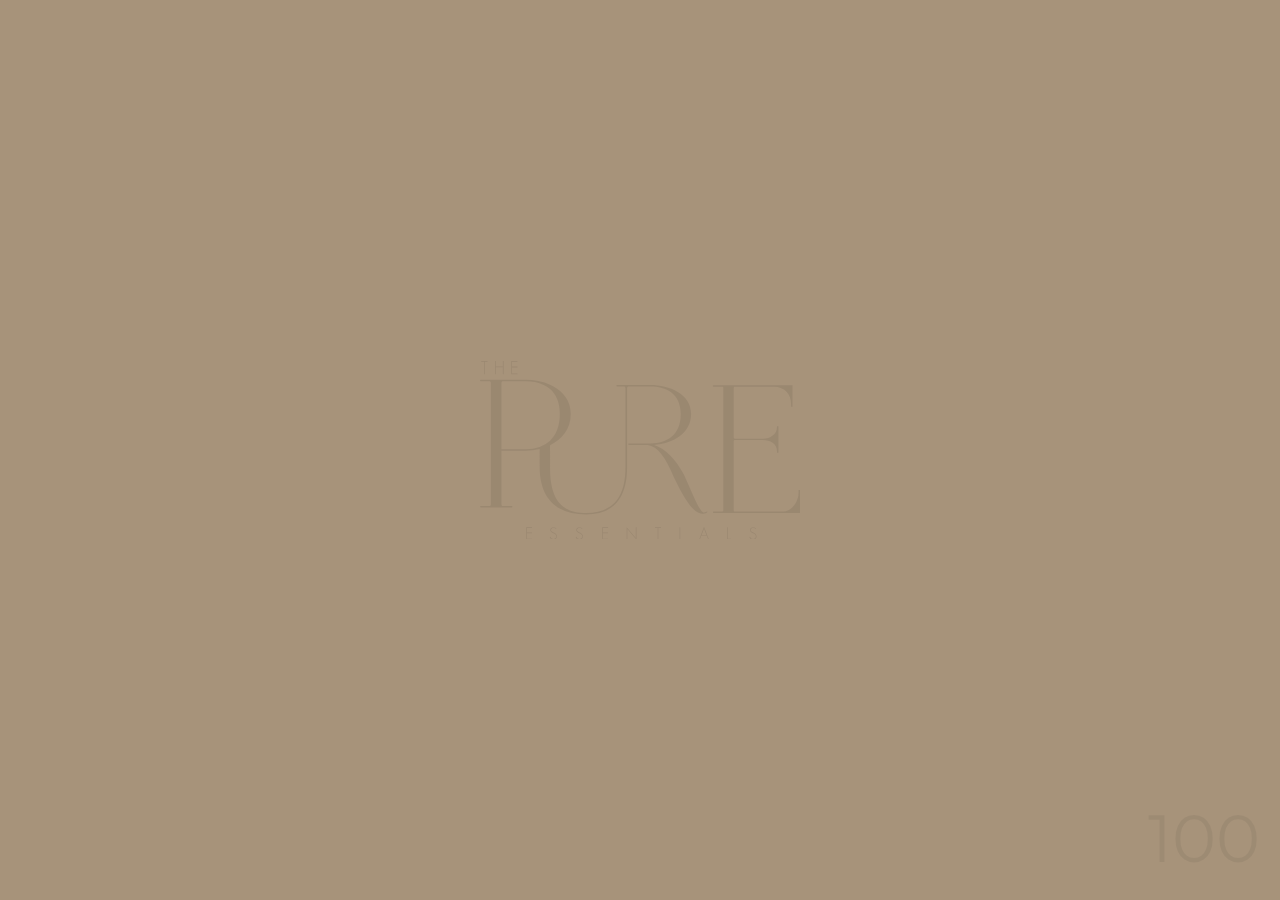
<file: index.html>
<!doctype html>
<html lang="en">
<title>Pure Essentials</title>
<meta name="description" content="">
<meta name="viewport" content="width=device-width, initial-scale=1, shrink-to-fit=no">
<!-- CSS -->
<link href="assets/packages/bootstrap-5.1.1-dist/css/bootstrap.min.css" rel="stylesheet">
<link rel="stylesheet" href="assets/packages/fontawesome/css/all.min.css">
<link rel="preconnect" href="https://fonts.googleapis.com">
<link rel="preconnect" href="https://fonts.gstatic.com" crossorigin>
<link href="https://fonts.googleapis.com/css2?family=Libre+Baskerville:ital,wght@0,400;0,700;1,400&family=Montserrat:ital,wght@0,100..900;1,100..900&display=swap" rel="stylesheet">

<link rel="stylesheet" href="assets/packages/lightgallery/css/lightgallery.min.css">
<link rel="stylesheet" href="assets/packages/swiper6.1.1/swiper.min.css">
<link rel="stylesheet" href="assets/packages/meanmenu.min.css">
<link rel="stylesheet" href="assets/main.css">
<link rel="stylesheet" href="assets/style.min.css">
<link rel="stylesheet" href="assets/mobile.css" media="only screen and (max-width: 960px)">



<body class="smooth-scroll">
    <div id="preload">
        <div class="logo">
            <div class="loadbar"></div>
            <svg xmlns="http://www.w3.org/2000/svg" viewBox="0 0 963.77 538.32">
                <g id="fb22754a-956c-467f-bfa6-636ac52b2338" data-name="Layer 2">
                  <g id="eca11511-2aa5-4181-91f5-78ea3d03f003" data-name="Layer 1">
                    <g id="ee447407-8d7e-4926-b20a-700563520e95" data-name="f8e6a1aa-1b9a-4613-b987-13a70fb49463">
                      <g id="bab03ad5-7dee-45a8-ae0a-461684bc0f4c" data-name="a9c5d507-9403-4a81-b138-469fdc7c0042">
                        <g>
                          <g>
                            <path d="M14.18,2.28v37.5H12V2.28H3.45V0H22.74V2.28Z" style="fill: #000"/>
                            <path d="M68.85,39.78V19.05H47.58V39.78H45.45V0h2.17V16.77H68.85V0h2.22V39.78Z" style="fill: #000"/>
                            <path d="M94.23,39.78V0h18.56V2.28H96.45V16.77h16.34v2.45H96.45V37.53h16.34v2.29Z" style="fill: #000"/>
                          </g>
                          <g>
                            <path d="M139.1,537.69v-37h17.68v2.12H141.21v13.48h15.57v2.24H141.21v17h15.57v2.12Z" style="fill: #000"/>
                            <path d="M225.65,537.38a14,14,0,0,1-4.75.73q-8.44,0-10.87-8l2.11-.72q1.8,6.63,8.76,6.63a9.14,9.14,0,0,0,6.24-2,7.4,7.4,0,0,0,2.32-5.9,7.84,7.84,0,0,0-2.73-6.12,11.1,11.1,0,0,0-2.22-1.5c-1-.56-2.27-1.18-3.81-1.87a24.44,24.44,0,0,1-6-3.42,8.39,8.39,0,0,1-.48-11.86c.15-.16.31-.33.48-.48a9.58,9.58,0,0,1,6.6-2.38q6.49,0,9.17,4.87l-2,.88A7.07,7.07,0,0,0,226,503.7a8.64,8.64,0,0,0-4.69-1.14,7.51,7.51,0,0,0-5,1.71,6.06,6.06,0,0,0-.76,8.54,6.2,6.2,0,0,0,.86.84,26.76,26.76,0,0,0,5.15,2.8,41.21,41.21,0,0,1,4.18,2.15,14.47,14.47,0,0,1,2.83,2.15,9.94,9.94,0,0,1,3,7.37C231.57,532.8,229.6,535.9,225.65,537.38Z" style="fill: #000"/>
                            <path d="M303.89,537.38a13.9,13.9,0,0,1-4.74.73q-8.46,0-10.88-8l2.12-.72q1.8,6.63,8.76,6.63a9.14,9.14,0,0,0,6.24-2,7.41,7.41,0,0,0,2.32-5.9A7.84,7.84,0,0,0,305,522a11.54,11.54,0,0,0-2.22-1.5c-1-.56-2.27-1.18-3.82-1.87a24.44,24.44,0,0,1-6-3.42,8.4,8.4,0,0,1-.44-11.86c.16-.16.32-.33.49-.48a9.58,9.58,0,0,1,6.6-2.38q6.48,0,9.17,4.87l-2,.88a7.07,7.07,0,0,0-2.47-2.54,8.64,8.64,0,0,0-4.69-1.14,7.51,7.51,0,0,0-5.06,1.71,6.07,6.07,0,0,0,.11,9.38,26.76,26.76,0,0,0,5.15,2.8A41.21,41.21,0,0,1,304,518.6a15.53,15.53,0,0,1,2.83,2.15,10,10,0,0,1,3,7.37C309.82,532.8,307.84,535.9,303.89,537.38Z" style="fill: #000"/>
                            <path d="M368.12,537.69v-37H385.8v2.12H370.23v13.48H385.8v2.24H370.23v17H385.8v2.12Z" style="fill: #000"/>
                            <path d="M443.79,506.28v31.41h-2.06V500.43l27.47,32.39V500.69h2.12v37.63Z" style="fill: #000"/>
                            <path d="M537.19,502.81v34.88h-2.11V502.81h-8.14v-2.12h18.4v2.12Z" style="fill: #000"/>
                            <path d="M601,537.69v-37H603v37Z" style="fill: #000"/>
                            <path d="M687.35,537.69l-4.23-11.09H666.37l-4.28,11.09H660l14.69-38.16,14.73,38.16Zm-12.63-32.81-7.52,19.65h15Z" style="fill: #000"/>
                            <path d="M744.15,537.69v-37h2.07v34.84h10.36v2.12Z" style="fill: #000"/>
                            <path d="M826.94,537.38a13.9,13.9,0,0,1-4.74.73q-8.46,0-10.88-8l2.11-.72q1.82,6.63,8.77,6.63a9.18,9.18,0,0,0,6.23-2,7.4,7.4,0,0,0,2.32-5.9A7.84,7.84,0,0,0,828,522a11.1,11.1,0,0,0-2.22-1.5c-1-.56-2.26-1.18-3.81-1.87a24.44,24.44,0,0,1-6-3.42,8.4,8.4,0,0,1-.44-11.86c.16-.16.32-.33.49-.48a9.58,9.58,0,0,1,6.6-2.38q6.5,0,9.18,4.87l-2,.88a7.1,7.1,0,0,0-2.48-2.54,8.64,8.64,0,0,0-4.69-1.14,7.48,7.48,0,0,0-5,1.71,6.06,6.06,0,0,0-.76,8.54,6.2,6.2,0,0,0,.86.84,26.54,26.54,0,0,0,5.16,2.8A43.2,43.2,0,0,1,827,518.6a14.84,14.84,0,0,1,2.84,2.15,10,10,0,0,1,3,7.37C832.87,532.8,830.89,535.9,826.94,537.38Z" style="fill: #000"/>
                          </g>
                          <g>
                            <path d="M959.37,388.36v8.86c0,28.79-23.65,55.93-44.54,55.93H768c-2.75,0-3.85-1.11-3.85-3.88V242.17c0-2.77,1.65-3.88,3.85-3.88h84.14c21.45,0,42.35,11.08,42.35,33.78V276h4.4V196.21h-4.43v1.66c0,23.26-20.35,36-42.35,36H768c-2.75,0-3.85-1.1-3.85-3.87V81.59c0-2.77,1.65-3.88,3.85-3.88H883.45c36.84,0,53.34,24.36,53.34,51.5v8.86h4.4V73.28H703.1c-2.75,0-2.75,4.43,0,4.43h25.84c2.75,0,3.85,1.11,3.85,3.88V449.27a3.75,3.75,0,0,1-3.62,3.88H703.1c-2.2,0-2.2,4.43,0,4.43H963.77V388.36Z" style="fill: #000"/>
                            <path d="M683.06,453.4c-2.2,1.11-4.94,3.32-9.88,2.77-11-1.11-34-58.58-58.68-113.84-25.23-46.42-55.39-78.48-89.94-89.53,56.49-3.87,111.33-34.27,111.33-92.84,0-61.89-66.36-87.86-122.3-87.86H413.22a2.22,2.22,0,0,0-.52,4.41,2.26,2.26,0,0,0,.52,0h19.29c3.86,0,5.51,1.65,5.51,5.51V320.28c0,104.79-50.14,137.33-118.47,137.33-56.2,0-108.55-20.4-108.55-135.12V253.92c35.93-17.4,62.34-48.86,62.34-94.13,0-39.93-21.87-67-51.93-83.28-2.89-1.57-5.87-3-8.9-4.41-23.15-10.49-50-15.31-75.14-15.31H2.52c-3.36,0-3.36,4.43,0,4.43H27.14c3.91,0,5.59,1.66,5.59,5.54V431.12c0,3.88-1.68,5.54-5.59,5.54H2.52c-3.36,0-2.8,4.43,0,4.43H96c2.24,0,2.24-4.43,0-4.43H70.22c-3.92,0-5.59-1.66-5.59-5.54V270h73.3a178.21,178.21,0,0,0,41.66-4.92v52.47c0,108.1,62.82,144.5,140,144.5C392.33,462,443,424.52,443,320.28V82c0-3.8,1.62-5.46,5.36-5.5h65.25c46.07,0,91,20.44,91,83.44,0,63.55-41.13,87.87-91,88.42H446.76v4.42h58.05c30.17,4.42,54.3,36.48,80.07,99.47C626.57,438.53,649.05,460,672.64,460c3.84,0,6-.55,9.87-2.76C685.8,455.06,685.25,452.3,683.06,453.4ZM137.93,265.53H64.63V66.76c0-3.88,1.67-5.54,5.59-5.54h67.15c19,0,37.89,3.19,54.18,10.88A83.92,83.92,0,0,1,211,84.68c17.75,15.42,29.33,39.47,29.33,75.11,0,37-11.25,63.09-29.33,80.08a88.86,88.86,0,0,1-31.41,18.8A128.32,128.32,0,0,1,137.93,265.53Z" style="fill: #000"/>
                          </g>
                        </g>
                      </g>
                    </g>
                  </g>
                </g>
              </svg> 
        </div>
        <h6 class="counter" id="precent">0</h6>
        
        <div class="overlay">
            <div class="bar"></div>
            <div class="bar"></div>
            <div class="bar"></div>
            <div class="bar"></div>
            <div class="bar"></div>
            <div class="bar"></div>
            <div class="bar"></div>
            <div class="bar"></div>
            <div class="bar"></div>
            <div class="bar"></div>
        </div>
    </div>
    <main>
        <div class="cd-main-content">
            <div id="page-content">
                <header class="site-header">
       
                    <div class="logo-header container">
                        
                        <div class="site-header-logo">
                            <a href="index.html">
                                <img src="assets/images/logo/logo-d.svg" alt="" class="logo-d">
                                <img src="assets/images/logo/logo-w.svg" alt="" class="logo-w">
                            </a>
                        </div>
                        
                        <div class="search-box">
                            <form class="search-box-form" id="search-input">
                                <div class="input-group">
                                    <div class="input-group-icon">
                                        <i class="far fa-search"></i>
                                    </div>
                                    <input type="text" class="form-control" placeholder="Search" aria-label="Search" aria-describedby="basic-addon1">
                                    <button type="button" class="close-search"><i class="far fa-times"></i></button>
                                </div>
                            </form>
                            <div class="btn-search">
                                <button type="button" id="search-icon">
                                    <i class="far fa-search"></i>
                                </button>
            
                                <a href="#" class="cart-btn">
                                    <i class="far fa-shopping-cart"></i>
                                    <span>2</span>
                                </a>
                                <div class="site-header-ham">
                                    <a href="javascript:;" class="ham-btn">
                                        
                                        <i class="fas fa-bars"></i>
                                        
                                    </a>
                                </div>
                            </div>
                            
                        </div>
                        <div class="logo-header-menu">
                            <ul>
                                <li>
                                    <a href="#">Account</a>
                                </li>
                                <!-- <li>
                                    <a href="#">Register</a>
                                </li> -->
                                <li>
                                    <a href="javascript:;" class="cart-btn">
                                        <i class="far fa-shopping-cart"></i>
                                        Cart <span>(2)</span>
                                    </a>
                                </li>
                            </ul>
                            
                        </div>
                    </div>
                    <div class="site-header-menu">
                           
            
                        <div class="site-header-nav">
                            <div class="site-header-link">
                                <ul>
                                    <li><a href="#">Home</a></li>
                                    <li><a href="#">Featured</a></li>
                                    <li class="has-submenu-2">
                                        <a href="#">Essentials</a>
                                        <ul>
                                            <li><a href="#">THE GENTLEMAN</a></li>
                                            <li><a href="#">INFINITE LOVE</a></li>
                                            <li><a href="#">THE BLOSSOM</a></li>
                                            <li><a href="#">LAVENDER COTTON</a></li>
                                            <li><a href="#">CASHMERE GLOW</a></li>
                                            <li><a href="#">RUE + SAGE</a></li>
                                            <li><a href="#">BAMBOO BREEZE</a></li>
                                            <li><a href="#">VELVET NOIR</a></li>
                                            <li><a href="#">AMBER + CEDARWOOD</a></li>
                                            <li><a href="#">SANDALWOOD</a></li>
                                            <li><a href="#">ABUNDANCE </a></li>
                                            <li><a href="#">WISDOM</a></li>
                                            <li><a href="#">HEALING</a></li>
                                            <li><a href="#">AURA CLARITY - CELESTITE|CLEAR QUARTZ</a></li>
                                            <li><a href="#">PURE LAVENDER</a></li>
                                        </ul>
                                    </li>
                                    <!-- <li><a href="#">Under $35</a></li> -->
                                    <!-- <li class="has-submenu-2">
                                        <a href="#">Shop by look</a>
                                        <ul>
                                            <li><a href="#">Unique</a></li>
                                            <li><a href="#">Elegant</a></li>
                                            <li><a href="#">Glass</a></li>
                                            <li><a href="#">Signature Designs</a></li>
                                            <li><a href="#">All Candles</a></li>
                                        </ul>
                                    </li> -->
                                    <li><a href="#">Sets & Bundles</a></li>
                                    <!-- <li class="has-submenu">
                                        <a href="#">Shop by Collection</a>
                                        <ul>
                                            <li class="has-sublink">
                                                <a href="#">HEALING CRYSTAL COLLECTION</a>
                                                <ul>
                                                    <li><a href="#">PLENTIFULNESS - JADE|PYRITE</a></li>
                                                    <li><a href="#">AMORE - ROSE QUARTZ</a></li>
                                                    <li><a href="#">MEDITATION - MALACHITE</a></li>
                                                    <li><a href="#">PROSPERITY - OPAL</a></li>
                                                    <li><a href="#">EVIL EYE - TIGERS EYE|OBSIDIAN</a></li>
                                                    <li><a href="#">ROARING SUCCESS - CARNELIAN</a></li>
                                                    <li><a href="#">ENERGY CLEANSING - CLEAR QUARTZ|AMAZONITE</a></li>
                                                    <li><a href="#">INNER WISDOM - AZURITE</a></li>
                                                    <li><a href="#">AURA CLARITY - CELESTITE|CLEAR QUARTZ</a></li>
                                                    <li><a href="#">PROTECTION - AMETHYST|OBSIDIAN</a></li>
                                                </ul>
                                            </li>
                                            <li class="has-sublink">
                                                <a href="#">SPIRITUAL COLLECTION</a>
                                                <ul>
                                                    <li><a href="#">ABUNDANCE</a></li>
                                                    <li><a href="#">LOVE</a></li>
                                                    <li><a href="#">MANIFESTATION</a></li>
                                                    <li><a href="#">MONEY TREE</a></li>
                                                    <li><a href="#">EVIL EYE</a></li>
                                                    <li><a href="#">PURIFICATION</a></li>
                                                    <li><a href="#">TRIUMPH</a></li>
                                                    <li><a href="#">HEALING</a></li>  
                                                    <li><a href="#">WISDOM</a></li>
                                                    <li><a href="#">CLARITY</a></li>
                                                    <li><a href="#">PROTECTION</a></li>
                                                </ul>
                                            </li>
                                            <li><a href="#">THE HE COLLECTION</a></li>
                                            <li><a href="#">SHE|HE|ME COLLECTION</a></li>
                                            <li><a href="#">SHE INSPIRED COLLECTION</a></li>
                                            <li><a href="#">AURA COLLECTION</a></li>
                                            <li><a href="#">SPA COLLECTION</a></li>
                                        </ul>
                                    </li> -->
                                    <li class="has-submenu-2">
                                        <a href="#">Accessories</a>
                                        <ul>
                                            <li><a href="#">MATCHES</a></li>
                                            <li><a href="#">LONG HANDLE FOR PUTTING OUT CANDLE</a></li>
                                        </ul>
                                    </li>
                                    <li class="menu-link-btn"><a class="btn-menu" href="#">SUBSCRIPTIONS</a></li>
                                    <li class="mobile-link">
                                        <a href="#">Account</a>
                                    </li>
                                    <!-- <li class="mobile-link">
                                        <a href="#">Register</a>
                                    </li> -->
                                </ul>
                            </div>
                            
                           
                            
                        </div>
            
                       
            
                    </div>
                    <!-- <div class="header-feature">
                        <div class=" swiper swiper-feature">
                            <ul class="swiper-wrapper">
                                <li class="swiper-slide">
                                    <img src="assets/images/icon/1.svg" alt=""> Woman Owned
                                </li>
                                <li class="swiper-slide">
                                    <img src="assets/images/icon/2.svg" alt=""> Trusted & Secure Site
                                </li>
                                <li class="swiper-slide">
                                    <img src="assets/images/icon/3.svg" alt=""> Huge Range
                                </li>
                                <li class="swiper-slide">
                                    <img src="assets/images/icon/4.svg" alt=""> Speedy Delivery
                                </li>
                                <li class="swiper-slide">
                                    <img src="assets/images/icon/5.svg" alt=""> Same day dispatch
                                </li>
                            </ul>
                        </div>
                        
                    </div> -->
                </header>
    
                <div class="menu-mobile-container">
                    <button class="mobile__close-btn" id="mobile__close-btn">
                        <span><i class="fal fa-times"></i></span>
                    </button>
                    <div class="logo mb-40">
                        <a href="index.html">
                            <img src="assets/images/logo/logo-w.svg" alt="logo">
                        </a>
                    </div>
                    <div class="mobile-menu">
                    
                    </div>
                </div>

                <div class="cart-container">
                    <div class="cart-title">
                        <h3>Cart</h3>
                        <div class="cart-close" title="Close"><i class="fas fa-times"></i></div>
                    </div>
                    
                    <div class="cart-list">
                        <ul>
                            <li>
                                <div class="cart-item">
                                    <a href="#" class="cart-item-img">
                                        <img src="assets/images/product/1.png" alt="">
                                    </a>
                                    <div class="cart-item-info">
                                        <div class="cart-item-cate">
                                            <span>Infinite Love</span>
                                        </div>
                                        <a href="#" class="cart-item-title">
                                            White Cup
                                        </a>
                                        <!-- <div class="cart-item-variant">
                                            <span>Dark</span>
                                        </div> -->
                                        <div class="cart-item-price">
                                            <span>$20.00</span>
                                        </div>
                                    </div>
                                    <div class="cart-remove">
                                        <a href="#">
                                            <i class="fal fa-trash-alt"></i>
                                        </a>
                                    </div>
                                </div>
                            </li>
                            <li>
                                <div class="cart-item">
                                    <a href="#" class="cart-item-img">
                                        <img src="assets/images/product/2.png" alt="">
                                    </a>
                                    <div class="cart-item-info">
                                        <div class="cart-item-cate">
                                            <span>Infinite Love</span>
                                        </div>
                                        <a href="#" class="cart-item-title">
                                            Bottle
                                        </a>
                                        <!-- <div class="cart-item-variant">
                                            <span>Natural</span>
                                        </div> -->
                                        <div class="cart-item-price">
                                            <span>$20.00</span>
                                        </div>
                                    </div>
                                    <div class="cart-remove">
                                        <a href="#">
                                            <i class="fal fa-trash-alt"></i>
                                        </a>
                                    </div>
                                </div>
                            </li>
                        </ul>
                    </div>
                    <div class="cart-button">
                        <div class="text">
                            <h4>Subtotal:</h4>
                            <span>$40.00</span>
                        </div>
                        <div class="btn-group">
                            <button type="submit">Checkout</button>
                            <a href="#" class="btn-site btn-white">View Cart</a>
                        </div>
                    </div>
                </div>
              
                <div class="body-overlay"></div>

                <div id="content-scroll">
                    <div id="main">
                        <section class="home-banner-section">
                            <div class="banner-home">
                                <div class="bg">
                                    <img src="assets/images/home/bg-pt.jpg" alt="">
                                </div>
                                <!-- <div class="el-bg">
                                    <img class="el-1" src="assets/images/home/banner/el-1.png" alt="">
                                    <img class="el-2" src="assets/images/home/banner/el-2.png" alt="">
                                    <img class="el-3" src="assets/images/home/banner/el-3.png" alt="">
                                    <img class="moveleaf el-4" src="assets/images/leaf.png" alt="">
                                </div> -->
                                <div class="content-wrap">
                                    <div class="content">
                                      
                                        <h3 class="caption-timeline">
                                            <span>WELCOME</span>
                                        </h3>
                                        <h1 class="caption-timeline">
                                            <span>You Will Love This Awesome Handcraft</span>
                                        </h1>
                                        <p class="caption-timeline">
                                            <i class="line"></i>
                                            <span>Indulge in the essences of luxury, let the fragrance be an experience.</span>
                                        </p>
                                        <div class="__btn">
                                            <div class="button-box text-align-center has-animation fadeout-element">             
                                                <div class="clapat-button-wrap parallax-wrap hide-ball">
                                                    <div class="clapat-button parallax-element">
                                                        <div class="button-border rounded parallax-element-second">
                                                            <a href="#">
                                                                <span data-hover="View All Products">View All Products</span>
                                                             </a>
                                                         </div>
                                                    </div>
                                                </div> 
                                            </div>
                                        </div>
                                        
                                    </div>
                                    
                                </div>
                                <div class="img-box">
                                    <div class="thumb-img-3">
                                        <div class="img">
                                            <img src="assets/images/home/banner/img-pro.jpg" alt="">
                                            <div class="img-tape">
                                                <img src="assets/images/home/banner/el-tape.png" alt="">
                                            </div>
                                        </div>
                                        <!-- <div class="img-el-1">
                                            <img src="assets/images/home/banner/el-i-1.png" alt="">
                                        </div>
                                        <div class="img-el-2">
                                            <img src="assets/images/home/banner/el-i-2.png" alt="">
                                            <img src="assets/images/home/banner/el-i-3.png" alt="">
                                        </div> -->
                                        <div class="img-el-s">
                                            <img class="s-1" src="assets/images/home/banner/el-s.png" alt="">
                                            <img class="s-2" src="assets/images/home/banner/el-s.png" alt="">
                                            <img class="s-3" src="assets/images/home/banner/el-s.png" alt="">
                                        </div>
                                    </div>
                                </div>
                            </div>
                        </section>

                        <section class="product-section pb-0">
                            <div class="container">
                                <div class="row">
                                    <div class="col-12">
                                        <div class="content text-center">
                                            <h3 class="has-animation">OUR PRODUCTS</h6>
                                            <h2 class="has-animation">Best Sellers</h3>
                                        </div>
                                    </div>
                                </div>
                                <div class="product-listing">
                                    <!-- <div class="svg-group">
                                        <svg width="285" height="170" viewBox="0 0 285 170" fill="none"
                                            xmlns="http://www.w3.org/2000/svg">
                                            <path
                                                d="M1.56623e-05 0.00019271L284.4 0.000167847C284.4 225.28 3.55815e-05 227.85 1.56623e-05 0.00019271Z"
                                                fill="#a7937a" />
                                        </svg>
                                        <svg width="218" height="75" viewBox="0 0 218 75" fill="none"
                                            xmlns="http://www.w3.org/2000/svg">
                                            <path
                                                d="M108.76 0.411616C72.52 1.09162 36.28 2.05163 0.0400164 2.73163L0.0400169 13.8116C29.25 12.6616 58.46 11.9116 87.68 11.2516C102.86 10.9116 118.05 10.6516 133.24 10.2516C147.89 9.87161 162.58 8.57162 177.24 8.57162C189.75 8.57162 203.24 12.3016 206.64 26.8216C209.49 39.0216 202.55 51.6616 192.36 57.2316C179.36 64.3316 162.51 63.8516 148.36 64.7316C132.82 65.7316 117.24 66.0916 101.68 66.2816C67.74 66.7116 33.89 65.6916 0.020019 63.6416L0.0200195 74.5116C33.16 74.8716 66.3167 74.5549 99.49 73.5616C116.38 73.0616 133.26 72.4416 150.15 71.9016C158.5 71.6416 166.85 71.5616 175.2 71.3316C182.26 71.1416 189.2 70.3316 195.75 67.3316C206.96 62.0716 215.75 50.5416 216.99 37.4516C218.23 24.3616 211.5 11.6316 200.64 5.58163C188.35 -1.26837 172.72 0.43161 159.3 0.161614C142.42 -0.188384 125.59 0.0916159 108.76 0.411616Z"
                                                fill="#C9C1BE" />
                                            <path
                                                d="M40.02 18.1516C26.71 18.4216 13.35 19.1516 0.0199976 19.2516L0.019998 28.3616C22.43 26.6616 45.17 26.8116 67.57 26.6416C93.66 26.4516 119.74 26.5816 145.81 25.7216C152.08 25.5116 158.37 25.5816 164.63 25.7816C170.16 25.9516 179.25 24.9516 182.73 30.3216C189.41 40.5916 163.28 43.7116 158.11 44.4116C132.492 48.0557 106.672 50.0964 80.8 50.5216C53.74 50.8016 26.96 48.5916 -1.20222e-06 47.1516L-7.75601e-07 56.9116C26.85 57.5216 53.81 57.2316 80.66 57.0816C108.86 56.9216 137.08 56.6016 165.05 52.6116C174.88 51.2116 188.05 48.3216 192.12 37.7916C196.75 25.7116 183.97 19.7016 174.06 19.4516C145.53 18.7316 117.06 17.0416 88.55 17.2716C72.36 17.4016 56.19 17.8216 40.02 18.1516Z"
                                                fill="#C9C1BE" />
                                        </svg>
                                        <svg width="218" height="75" viewBox="0 0 218 75" fill="none"
                                            xmlns="http://www.w3.org/2000/svg">
                                            <path
                                                d="M108.377 0.411616C144.617 1.09162 180.857 2.05163 217.097 2.73163L217.097 13.8116C187.887 12.6616 158.677 11.9116 129.457 11.2516C114.277 10.9116 99.0866 10.6516 83.8966 10.2516C69.2466 9.87161 54.5566 8.57162 39.8966 8.57162C27.3866 8.57162 13.8966 12.3016 10.4966 26.8216C7.64656 39.0216 14.5866 51.6616 24.7766 57.2316C37.7766 64.3316 54.6266 63.8516 68.7766 64.7316C84.3166 65.7316 99.8966 66.0916 115.457 66.2816C149.397 66.7116 183.247 65.6916 217.117 63.6416L217.117 74.5116C183.977 74.8716 150.82 74.5549 117.647 73.5616C100.757 73.0616 83.8766 72.4416 66.9866 71.9016C58.6366 71.6416 50.2866 71.5616 41.9366 71.3316C34.8766 71.1416 27.9366 70.3316 21.3866 67.3316C10.1766 62.0716 1.38658 50.5416 0.146578 37.4516C-1.09343 24.3616 5.63657 11.6316 16.4966 5.58163C28.7866 -1.26837 44.4166 0.43161 57.8366 0.161614C74.7166 -0.188384 91.5466 0.0916159 108.377 0.411616Z"
                                                fill="#C9C1BE" />
                                            <path
                                                d="M177.117 18.1516C190.427 18.4216 203.787 19.1516 217.117 19.2516L217.117 28.3616C194.707 26.6616 171.967 26.8116 149.567 26.6416C123.477 26.4516 97.3966 26.5816 71.3266 25.7216C65.0566 25.5116 58.7666 25.5816 52.5066 25.7816C46.9766 25.9516 37.8866 24.9516 34.4066 30.3216C27.7266 40.5916 53.8566 43.7116 59.0266 44.4116C84.6443 48.0557 110.465 50.0964 136.337 50.5216C163.397 50.8016 190.177 48.5916 217.137 47.1516L217.137 56.9116C190.287 57.5216 163.327 57.2316 136.477 57.0816C108.277 56.9216 80.0566 56.6016 52.0866 52.6116C42.2566 51.2116 29.0866 48.3216 25.0166 37.7916C20.3866 25.7116 33.1666 19.7016 43.0766 19.4516C71.6066 18.7316 100.077 17.0416 128.587 17.2716C144.777 17.4016 160.947 17.8216 177.117 18.1516Z"
                                                fill="#C9C1BE" />
                                        </svg>
                                        <svg width="285" height="170" viewBox="0 0 285 170" fill="none"
                                            xmlns="http://www.w3.org/2000/svg">
                                            <path
                                                d="M1.56623e-05 -0.000295572L284.4 -0.000320435C284.4 225.28 3.55815e-05 227.85 1.56623e-05 -0.000295572Z"
                                                fill="#E0E2E4" />
                                        </svg>
                                    </div> -->
                                    <div class="row">
                                        <div class="col-6 col-md-3 product-item has-animation">
                                            <a href="#" class="product-img"><img src="assets/images/product/1.png" alt="product"></a>
                                            <div class="product-content">
                                                <h4 class="product-title"><a href="#">White Cup</a></h4>
                                                <span class="product-price">$9.00</span>
                                            </div>
                                        </div>
                                        <div class="col-6 col-md-3 product-item has-animation">
                                            <a href="#" class="product-img"><img src="assets/images/product/2.png" alt="product"></a>
                                            <div class="product-content">
                                                <h4 class="product-title"><a href="#">Bottle</a></h4>
                                                <span class="product-price">$16.00</span>
                                            </div>
                                        </div>
                                        <div class="col-6 col-md-3 product-item has-animation">
                                            <a href="#" class="product-img"><img src="assets/images/product/3.png" alt="product"></a>
                                            <div class="product-content">
                                                <h4 class="product-title"><a href="#">Gold Cup</a></h4>
                                                <span class="product-price">$15.00</span>
                                            </div>
                                        </div>
                                        <div class="col-6 col-md-3 product-item has-animation">
                                            <a href="#" class="product-img"><img src="assets/images/product/4.png" alt="product"></a>
                                            <div class="product-content">
                                                <h4 class="product-title"><a href="#">Sed blandit</a></h4>
                                                <span class="product-price">$14.00</span>
                                            </div>
                                        </div>
                                        <div class="col-6 col-md-3 product-item has-animation">
                                            <a href="#" class="product-img"><img src="assets/images/product/5.png" alt="product"></a>
                                            <div class="product-content">
                                                <h4 class="product-title"><a href="#">Granded Plate</a></h4>
                                                <span class="product-price">$30.00</span>
                                            </div>
                                        </div>
                                        <div class="col-6 col-md-3 product-item has-animation">
                                            <a href="#" class="product-img"><img src="assets/images/product/6.png" alt="product"></a>
                                            <div class="product-content">
                                                <h4 class="product-title"><a href="#">Spiral Bowl</a></h4>
                                                <span class="product-price">$29.00</span>
                                            </div>
                                        </div>
                                        <div class="col-6 col-md-3 product-item has-animation">
                                            <a href="#" class="product-img"><img src="assets/images/product/7.png" alt="product"></a>
                                            <div class="product-content">
                                                <h4 class="product-title"><a href="#">Donec Bowl</a></h4>
                                                <span class="product-price">$49.00</span>
                                            </div>
                                        </div>
                                        <div class="col-6 col-md-3 product-item has-animation">
                                            <a href="#" class="product-img"><img src="assets/images/product/8.png" alt="product"></a>
                                            <div class="product-content">
                                                <h4 class="product-title"><a href="#">Curabitur</a></h4>
                                                <span class="product-price">$18.00</span>
                                            </div>
                                        </div>
                                    </div>
                                    <div class="row">
                                        <div class="col-12 d-flex justify-content-center mt-4">
                                            <div class="button-box text-align-center has-animation fadeout-element">             
                                                <div class="clapat-button-wrap parallax-wrap hide-ball">
                                                    <div class="clapat-button parallax-element">
                                                        <div class="button-border rounded parallax-element-second">
                                                            <a href="#">
                                                                <span data-hover="View All Products">View All Products</span>
                                                             </a>
                                                         </div>
                                                    </div>
                                                </div> 
                                            </div>
                                        </div>
                                    </div>
                                </div>
                            </div>
                        </section>
                      
                        <section id="about" class="about-section">
                            <div class="container">
                                <div class="row">
                                    <div class="col-md-5 position-relative">
                                        <div class="thumbnail-holder">
                                            <!-- <img src="assets/images/about.png" alt=""> -->
                                            <img src="assets/images/home/a-1.jpg" alt="" class="img-ab-1">
                                            <img src="assets/images/home/a-2.jpg" alt="" class="img-ab-2">
                                            <!-- <div class="ab-el">
                                                <img src="assets/images/leaf2.png" class="moveleaf" alt="">
                                            </div> -->
                                        </div>
                                        <img src="assets/images/particle1.png" alt="" id="particle-1" class="particle">
                                        <img src="assets/images/particle2.png" alt="" id="particle-2" class="particle">
                                    </div>
                                    <div class="offset-md-1 col-md-6 vertical-middle">
                                        <div class="content">
                                            <h3 class="has-animation">ABOUT US</h3>
                                            <h2 class="has-animation">Welcome To <br>The Pure Essentials</h2>
                                            <p class="has-animation">
                                                Ever since I was young I had a passion for smells. Back then candles weren’t as accessible as they are now therefore, I resorted to a more organic way of getting our home to smell fresh and Pleasant. After the 20th Century we have become more familiarized with candles and different kinds of incense. My passion has always been to create aromas that are so unique and PURE to the atmosphere. This is how I have developed The Pure Essentials. Using Essential fragrances and Oils as well as 100% Coconut Wax and Sox Wax. Natural herbs and stones to create a perfect incense. My goal is to bring a pleasant aroma and a clean atmosphere to everyone’s home.
                                            </p>
                                            <div class="button-box has-animation fadeout-element">             
                                                <div class="clapat-button-wrap parallax-wrap hide-ball">
                                                    <div class="clapat-button parallax-element">
                                                        <div class="button-border rounded parallax-element-second">
                                                            <a href="#">
                                                                <span data-hover="Explore">Explore</span>
                                                             </a>
                                                         </div>
                                                    </div>
                                                </div> 
                                            </div>
                                        </div>
                                    </div>
                                </div>
                                <div class="divider"></div>
                                
                            </div>
                        </section>
                        
                    
            
                        <section class="bg-section light-content">
                            <figure class="has-parallax has-parallax-content d-flex align-items-center" data-delay="100">
                                <img src="assets/images/home/bg-cta.jpg" alt="Image Title">
                                <div class="el-1">
                                    <img src="assets/images/home/el-4.png" alt="">
                                </div>
                                <div class="el-2">
                                    <img src="assets/images/home/el-5.png" alt="">
                                </div>
                                <div class="parallax-image-content content-full-width text-center">
                                    <div class="outer text-center">
                                        <div class="inner">         
                                            <div class="container">
                                                <div class="row justify-content-center">
                                                    <div class="col-12 col-md-10 col-lg-9 col-xl-8">
                                                        <div class="content text-center">
                                                            <h2><span class="has-animation">Feel Free To Contact Us</span></h2>  
                                                            <p>
                                                                <span class="has-animation">Be the first to know, join our waitlist to receive updates on all things!</span>
                                                            </p>  
                                                            <ul class="social-list has-animation">
                                                                <li>
                                                                    <a href="#" class="parallax-wrap" target="_blank" rel="noopener">
                                                                        <div class="parallax-element">
                                                                            <i class="fab fa-facebook-f"></i>
                                                                        </div>
                                                                    </a>
                                                                </li>
                                                                <li>
                                                                    <a href="#" class="parallax-wrap" target="_blank" rel="noopener">
                                                                        <div class="parallax-element">
                                                                            <i class="fab fa-instagram"></i>
                                                                        </div>
                                                                    </a>
                                                                </li>
                                                                <li>
                                                                    <a href="#" class="parallax-wrap" target="_blank" rel="noopener">
                                                                        <div class="parallax-element">
                                                                            <i class="fab fa-youtube"></i>
                                                                        </div>
                                                                    </a>
                                                                </li>
                                                                <li>
                                                                    <a href="#" class="parallax-wrap" target="_blank" rel="noopener">
                                                                        <div class="parallax-element">
                                                                            <i class="fab fa-tiktok"></i>
                                                                        </div>
                                                                    </a>
                                                                </li>
                                                            </ul> 
                                                            <div class="button-box text-align-center has-animation fadeout-element">             
                                                                <div class="clapat-button-wrap parallax-wrap hide-ball">
                                                                    <div class="clapat-button parallax-element">
                                                                        <div class="button-border outline rounded parallax-element-second">
                                                                            <a href="#">
                                                                                <span data-hover="Contact Us">Contact Us</span>
                                                                             </a>
                                                                         </div>
                                                                    </div>
                                                                </div> 
                                                            </div>
                                                        </div> 
                                                    </div>
                                                </div>
                                            </div>                                           
                                        </div>
                                    </div>
                                </div>
                            </figure>
                            <div class="el-3 has-animation">
                                <img src="assets/images/home/el-7.png" alt="">
                            </div>
                        </section>
            
                    
            
                        <section class="about-2-section pb-0">
                            <div class="container">
                                <div class="row">
                                    <div class="col-12">
                                        <div class="row">
                                            <div class="col-md-5">
                                                <figure class="has-animation">
                                                    <div class="thumb-img">
                                                        <div class="el-bg">
                                                            <img src="assets/images/home/el-1.svg" alt="">
                                                        </div>
                                                        
                                                        <div class="img-1">
                                                            <img src="assets/images/home/7.jpg" alt="Image Title">
                                                        </div>
                                                        <div class="img-2">
                                                            <img src="assets/images/home/8.jpg" alt="Image Title">
                                                        </div>
                                                        <div class="img-3">
                                                            <img src="assets/images/home/9.jpg" alt="Image Title">
                                                        </div>
                                                    </div>
                                                </figure>
                                            </div>
                                            
                                            <div class="offset-md-1 col-md-6 align-self-center">
                                                <div class="content">
                                                    <h3 class="has-animation">WORK SHOP</h3>
                                                    <h2 class="has-animation">The Luxury</h2>
                                                    <p>
                                                        <span class="has-animation">
                                                            Class includes workshop materials for up to 16 attendees to make one cotton wick soy candle and the invaluable knowledge to make many more at home. 
                                                        </span>
                                                        <br><br>
                                                        <span class="has-animation">
                                                            During this private two hour class you'll receive step by step instructions on how to make your own 100% soy candle, learn how to create a unique scent blend, and explore the fascinating world of aromas and learn how scents influence emotions and memories.
                                                        </span>
                                                    </p>
                                                    <div class="button-box has-animation fadeout-element">             
                                                        <div class="clapat-button-wrap parallax-wrap hide-ball">
                                                            <div class="clapat-button parallax-element">
                                                                <div class="button-border rounded parallax-element-second">
                                                                    <a href="#">
                                                                        <span data-hover="Explore">Explore</span>
                                                                     </a>
                                                                 </div>
                                                            </div>
                                                        </div> 
                                                    </div>
                                                </div>
                                            </div>
                                        </div>
                                    </div>
                                </div>
                            </div>
                            
                        </section>

                        <!-- <section class="blog-section pt-0">
                            <div class="blog-bg">
                                <img class="el-1" src="assets/images/particle7.png" alt="">
                                <img class="el-2" src="assets/images/particle8.png" alt="">
                            </div>
                            <div class="container">
                                <div class="row">
                                    <div class="col-12 mb-4">
                                        <div class="content">
                                            <h3 class="has-animation">NEWS & BLOG</h3>
                                            <h2 class="has-animation">Read Our Blog</h2>
                                        </div>
                                    </div>
                                   
                                </div>
                                <div class="row">
                                    <div class="col-md-4 d-flex">
                                        <div class="blog-item has-animation">
                                            <a href="#" class="blog-img">
                                                <img src="assets/images/post.png" alt="">
                                            </a>
                                            <div class="blog-content">
                                                <span class="blog-create">September 10</span>
                                                <h3><a href="#">Lean take into the area of slow sculpt pans and things</a></h3>
                                            </div>
                                            
                                        </div>
                                    </div>
                                    <div class="col-md-4 d-flex">
                                        <div class="blog-item has-animation">
                                            <a href="#" class="blog-img">
                                                <img src="assets/images/post.png" alt="">
                                            </a>
                                            <div class="blog-content">
                                                <span class="blog-create">September 10</span>
                                                <h3><a href="#">Lean take into the area of slow sculpt pans and things</a></h3>
                                            </div>
                                            
                                        </div>
                                    </div>
                                    <div class="col-md-4 d-flex">
                                        <div class="blog-item has-animation">
                                            <a href="#" class="blog-img">
                                                <img src="assets/images/post.png" alt="">
                                            </a>
                                            <div class="blog-content">
                                                <span class="blog-create">September 10</span>
                                                <h3><a href="#">Lean take into the area of slow sculpt pans and things</a></h3>
                                            </div>
                                            
                                        </div>
                                    </div>
                                </div>
                            </div>
                        </section> -->
                        <section class="icon-section">
                            <div class="container">
                                <div class="row icon-group">
                                    <div class="icon-card col-md-4 d-flex has-animation">
                                        <div class="icon col-l"><svg width="58" height="49" viewBox="0 0 58 49" fill="none"
                                                xmlns="http://www.w3.org/2000/svg">
                                                <path
                                                    d="M41.2815 7.69071H39.1249V2.57764C39.1249 1.81745 38.1933 1.48105 37.1854 1.23056C36.204 0.985906 34.8088 0.767468 33.0381 0.582519C29.435 0.202425 24.6494 0 19.5617 0C14.474 0 9.68843 0.20825 6.08534 0.582519C4.31607 0.767468 2.9209 0.985906 1.93944 1.23056C0.931575 1.48105 0 1.81308 0 2.57764V43.7573C0 45.1478 0.556436 46.4813 1.54689 47.4645C2.53734 48.4476 3.88068 49 5.2814 49H33.8376C35.2383 49 36.5817 48.4476 37.5721 47.4645C38.5626 46.4813 39.119 45.1478 39.119 43.7573V40.8229H41.2756C50.496 40.8229 58 33.3958 58 24.2575C58 15.1193 50.5019 7.69071 41.2815 7.69071ZM6.89075 1.68203C10.3647 1.35145 14.8657 1.16941 19.5617 1.16941C24.2577 1.16941 28.7601 1.35145 32.2341 1.68203C35.5599 1.9995 36.9918 2.35774 37.5933 2.57764C36.9918 2.79608 35.5599 3.16018 32.2341 3.47182C28.7601 3.8024 24.2592 3.98444 19.5617 3.98444C14.8642 3.98444 10.3647 3.8024 6.89075 3.47182C3.56494 3.15581 2.13309 2.79608 1.5316 2.57764C2.13309 2.35046 3.56494 1.99221 6.89075 1.67474V1.68203ZM37.9395 43.7501C37.9352 44.8288 37.5006 45.8618 36.7307 46.623C35.9608 47.3843 34.9184 47.8117 33.8317 47.8117H5.28433C4.19768 47.8117 3.15529 47.3843 2.3854 46.623C1.61551 45.8618 1.18085 44.8288 1.17658 43.7501V3.70193C1.41278 3.78494 1.66951 3.8563 1.93212 3.92037C2.91358 4.16503 4.30873 4.38347 6.078 4.56988C9.68108 4.94851 14.4681 5.1524 19.5544 5.1524C24.6407 5.1524 29.4291 4.94414 33.0322 4.56988C34.8015 4.38347 36.1966 4.16503 37.1781 3.92037C37.4407 3.8563 37.6974 3.78494 37.9336 3.70193L37.9395 43.7501ZM39.1234 13.896H41.28C42.6595 13.8798 44.0285 14.1355 45.3078 14.6483C46.587 15.1611 47.751 15.9208 48.7323 16.8834C49.7136 17.846 50.4927 18.9924 51.0245 20.2561C51.5562 21.5198 51.83 22.8757 51.83 24.2452C51.83 25.6147 51.5562 26.9705 51.0245 28.2342C50.4927 29.4979 49.7136 30.6443 48.7323 31.6069C47.751 32.5696 46.587 33.3293 45.3078 33.8421C44.0285 34.3549 42.6595 34.6106 41.28 34.5943H39.1234V13.896ZM41.28 39.636H39.1234V35.7696H41.28C42.8045 35.7696 44.314 35.4715 45.7225 34.8924C47.1309 34.3133 48.4107 33.4644 49.4886 32.3943C50.5666 31.3243 51.4217 30.0539 52.0051 28.6558C52.5885 27.2577 52.8888 25.7592 52.8888 24.2459C52.8888 22.7326 52.5885 21.2341 52.0051 19.836C51.4217 18.4378 50.5666 17.1675 49.4886 16.0974C48.4107 15.0273 47.1309 14.1785 45.7225 13.5994C44.314 13.0203 42.8045 12.7222 41.28 12.7222H39.1234V8.85575H41.28C49.8476 8.85575 56.8176 15.76 56.8176 24.2473C56.8176 32.7346 49.8491 39.6404 41.2815 39.6404L41.28 39.636Z"
                                                    fill="#a7937a" />
                                            </svg>
                                        </div>
                                        <div class="col-r">
                                            <h6 class="title">Cruelty Free</h6>
                                            <span class="description">Lorem ipsum dolor sit amet, consectetur adipiscing
                                                elit.</span>
                                        </div>
                                    </div>
                                    <div class="icon-card col-md-4 d-flex has-animation">
                                        <div class="icon col-l"><svg width="39" height="49" viewBox="0 0 39 49" fill="none"
                                                xmlns="http://www.w3.org/2000/svg">
                                                <path
                                                    d="M38.8732 23.728C38.9879 23.3949 39.0206 23.0397 38.9685 22.6918C38.9164 22.3438 38.7811 22.0131 38.5737 21.7271C38.3663 21.4411 38.0928 21.208 37.7759 21.0471C37.4591 20.8863 37.1079 20.8022 36.7516 20.8021H36.5432C36.7939 19.626 36.9201 18.4274 36.9198 17.2256C36.9198 7.72923 29.105 0 19.4988 0C9.89257 0 2.07903 7.72551 2.07903 17.2256C2.07874 18.4274 2.20496 19.626 2.45564 20.8021H2.24098C1.88466 20.8022 1.53352 20.8863 1.21665 21.0471C0.899786 21.208 0.62631 21.4411 0.418915 21.7271C0.21152 22.0131 0.0761882 22.3438 0.0240927 22.6918C-0.0280028 23.0397 0.00466535 23.3949 0.119381 23.728C0.46551 24.7384 1.11536 25.6207 1.98236 26.2573C1.65028 26.2957 1.33112 26.407 1.0482 26.5829C0.765287 26.7588 0.525777 26.9949 0.347196 27.2739C0.168615 27.553 0.055481 27.8679 0.0160627 28.1956C-0.0233557 28.5234 0.0119497 28.8557 0.119381 29.1683C0.465035 30.1796 1.11602 31.0622 1.98487 31.6976C1.65247 31.7355 1.3329 31.8463 1.04955 32.022C0.766207 32.1978 0.526269 32.4338 0.34738 32.713C0.168491 32.9921 0.0551819 33.3072 0.0157255 33.6353C-0.0237309 33.9633 0.0116902 34.2958 0.119381 34.6086C0.464403 35.6209 1.11656 36.504 1.98739 37.1379C1.65476 37.1755 1.33489 37.2861 1.05124 37.4617C0.767589 37.6372 0.527365 37.8732 0.348207 38.1524C0.16905 38.4316 0.0555099 38.7469 0.0159094 39.075C-0.023691 39.4032 0.0116736 39.736 0.119381 40.0489C0.464848 41.0644 1.1183 41.9504 1.99115 42.5869C1.65815 42.6241 1.33785 42.7346 1.05375 42.91C0.769652 43.0855 0.528975 43.3216 0.349433 43.6009C0.169892 43.8803 0.0560291 44.1958 0.0162159 44.5243C-0.0235973 44.8527 0.0116662 45.1858 0.119381 45.4991C0.469254 46.5196 1.13432 47.4061 2.0211 48.0341C2.90787 48.662 3.97174 48.9999 5.06309 49H33.937C35.0284 48.9999 36.0923 48.662 36.979 48.0341C37.8658 47.4061 38.5309 46.5196 38.8808 45.4991C38.9891 45.1842 39.0242 44.8493 38.9834 44.5192C38.9427 44.1891 38.8272 43.8723 38.6454 43.5923C38.4637 43.3123 38.2204 43.0763 37.9336 42.9018C37.6468 42.7273 37.324 42.6188 36.9889 42.5844C37.869 41.9517 38.5297 41.0662 38.8808 40.0489C38.9885 39.7361 39.0238 39.4034 38.9843 39.0753C38.9448 38.7472 38.8313 38.432 38.6523 38.1529C38.4733 37.8737 38.2332 37.6376 37.9497 37.462C37.6662 37.2864 37.3465 37.1756 37.014 37.1379C37.8835 36.503 38.5351 35.6202 38.8808 34.6086C38.9885 34.2956 39.0238 33.9629 38.9842 33.6347C38.9446 33.3066 38.8311 32.9913 38.6519 32.7121C38.4728 32.4329 38.2325 32.1969 37.9489 32.0213C37.6652 31.8458 37.3454 31.7351 37.0127 31.6976C37.8832 31.0633 38.5353 30.1804 38.8808 29.1683C38.9885 28.8553 39.0238 28.5226 38.9842 28.1944C38.9446 27.8662 38.8311 27.551 38.6519 27.2718C38.4728 26.9926 38.2325 26.7566 37.9489 26.581C37.6652 26.4055 37.3454 26.2948 37.0127 26.2573C37.8804 25.6219 38.5298 24.7391 38.8732 23.728ZM19.4938 1.00379C28.5414 1.00379 35.9017 8.28069 35.9017 17.2256C35.9019 18.4288 35.7672 19.6282 35.5 20.8021H27.7166C28.2075 19.6717 28.4637 18.4555 28.4698 17.2256C28.4687 15.9063 28.1695 14.6038 27.594 13.413C27.0184 12.2223 26.1811 11.1733 25.1429 10.3424C24.1047 9.5115 22.8919 8.91969 21.5927 8.61006C20.2935 8.30042 18.9407 8.28076 17.6329 8.55251C16.325 8.82426 15.095 9.38058 14.0325 10.1809C12.97 10.9813 12.1017 12.0055 11.4909 13.179C10.8801 14.3525 10.5422 15.6457 10.5018 16.9645C10.4613 18.2832 10.7194 19.5942 11.2572 20.8021H3.47378C3.20655 19.6282 3.0718 18.4288 3.07203 17.2256C3.08709 8.28069 10.4474 1.00379 19.4938 1.00379ZM27.4668 17.2256C27.4588 18.4666 27.1651 19.6895 26.6081 20.8021H12.3883C11.8388 19.7414 11.5402 18.5716 11.515 17.3805C11.4899 16.1895 11.7388 15.0083 12.2431 13.926C12.7474 12.8437 13.4939 11.8885 14.4264 11.1322C15.3588 10.376 16.453 9.83848 17.6264 9.56016C18.7998 9.28184 20.0219 9.26998 21.2007 9.52546C22.3794 9.78094 23.484 10.2971 24.4314 11.0351C25.3788 11.7731 26.1442 12.7136 26.6699 13.7859C27.1957 14.8582 27.4682 16.0343 27.4668 17.2256ZM37.7484 44.0789C37.8637 44.2354 37.939 44.4171 37.9678 44.6085C37.9967 44.7999 37.9782 44.9953 37.9141 45.1781C37.632 46.0006 37.096 46.7151 36.3812 47.2212C35.6665 47.7273 34.8091 47.9997 33.9295 47.9999H5.05555C4.17595 47.9997 3.31854 47.7273 2.60383 47.2212C1.88912 46.7151 1.35304 46.0006 1.07094 45.1781C1.00817 44.9956 0.990343 44.8009 1.0189 44.6102C1.04746 44.4195 1.1216 44.2382 1.23519 44.0814C1.34879 43.9246 1.49857 43.7967 1.67216 43.7083C1.84574 43.62 2.03814 43.5737 2.23344 43.5733H36.7478C36.9436 43.5714 37.1369 43.6164 37.3112 43.7045C37.4855 43.7926 37.6355 43.9211 37.7484 44.0789ZM37.7484 38.6262C37.8636 38.7828 37.9388 38.9644 37.9677 39.1558C37.9965 39.3472 37.9781 39.5426 37.9141 39.7254C37.642 40.5228 37.1333 41.221 36.4541 41.7293C35.7749 42.2376 34.9565 42.5325 34.1053 42.5757H4.75552C3.92752 42.5059 3.13815 42.199 2.4843 41.6927C1.83045 41.1864 1.34056 40.5027 1.07471 39.7254C1.01194 39.5429 0.994082 39.3482 1.02264 39.1575C1.0512 38.9668 1.12537 38.7855 1.23896 38.6287C1.35256 38.4719 1.50234 38.344 1.67593 38.2556C1.84951 38.1673 2.04191 38.121 2.23721 38.1206H36.7516C36.9469 38.1199 37.1395 38.1657 37.313 38.2542C37.4866 38.3426 37.6359 38.4711 37.7484 38.6287V38.6262ZM37.7484 33.1859C37.8636 33.3424 37.9388 33.5241 37.9677 33.7155C37.9965 33.9069 37.9781 34.1023 37.9141 34.2851C37.653 35.0613 37.1659 35.7443 36.5137 36.2486C35.8615 36.7529 35.073 37.0562 34.2471 37.1205H4.75175C3.9242 37.0576 3.13386 36.755 2.47976 36.2506C1.82567 35.7462 1.33691 35.0625 1.07471 34.2851C1.0107 34.1022 0.991884 33.9068 1.01985 33.7153C1.04782 33.5238 1.12176 33.3416 1.2355 33.184C1.34924 33.0263 1.49948 32.8978 1.67372 32.8091C1.84796 32.7204 2.04116 32.6742 2.23721 32.6741H36.7516C36.9475 32.6741 37.1404 32.7209 37.314 32.8104C37.4876 32.9 37.6366 33.0296 37.7484 33.1884V33.1859ZM37.7484 27.7456C37.8636 27.9021 37.9388 28.0838 37.9677 28.2752C37.9965 28.4665 37.9781 28.6619 37.9141 28.8448C37.6507 29.629 37.1563 30.3177 36.4941 30.8228C35.8319 31.3279 35.032 31.6265 34.1969 31.6802H4.66514C3.85345 31.5996 3.08267 31.2891 2.44565 30.786C1.80863 30.283 1.33254 29.6088 1.07471 28.8448C1.0107 28.6619 0.991884 28.4665 1.01985 28.275C1.04782 28.0835 1.12176 27.9013 1.2355 27.7437C1.34924 27.586 1.49948 27.4575 1.67372 27.3688C1.84796 27.2801 2.04116 27.2338 2.23721 27.2338H36.7516C36.9475 27.2338 37.1404 27.2806 37.314 27.3701C37.4876 27.4597 37.6366 27.5893 37.7484 27.7481V27.7456ZM34.2233 26.2399H4.61239C3.81049 26.1487 3.05163 25.8334 2.42496 25.3311C1.7983 24.8289 1.32987 24.1605 1.07471 23.4045C1.01194 23.2219 0.994082 23.0273 1.02264 22.8365C1.0512 22.6458 1.12537 22.4646 1.23896 22.3077C1.35256 22.1509 1.50234 22.0231 1.67593 21.9347C1.84951 21.8464 2.04191 21.8001 2.23721 21.7997H36.7516C36.9469 21.8001 37.1393 21.8464 37.3129 21.9347C37.4865 22.0231 37.6363 22.1509 37.7499 22.3077C37.8635 22.4646 37.9376 22.6458 37.9662 22.8365C37.9947 23.0273 37.9769 23.2219 37.9141 23.4045C37.6524 24.185 37.162 24.8712 36.505 25.3764C35.848 25.8816 35.0539 26.183 34.2233 26.2424V26.2399Z"
                                                    fill="#a7937a" />
                                            </svg>
                                        </div>
                                        <div class="col-r">
                                            <h6 class="title">Non Toxic</h6>
                                            <span class="description">Lorem ipsum dolor sit amet, consectetur adipiscing
                                                elit.</span>
                                        </div>
                                    </div>
                                    <div class="icon-card col-md-4 d-flex has-animation">
                                        <div class="icon col-l">
                                            <svg width="53" height="49" viewBox="0 0 53 49" fill="none"
                                                xmlns="http://www.w3.org/2000/svg">
                                                <path
                                                    d="M47.3361 29.745C42.4905 26.0784 43.1928 22.0142 44.0748 19.8714C44.1353 19.7489 44.1665 19.6142 44.166 19.4778C44.166 18.4424 42.4838 17.9781 40.8149 17.9781C39.1461 17.9781 37.4639 18.4424 37.4639 19.4778C37.4636 19.6108 37.4934 19.7421 37.551 19.862C38.2507 21.5432 38.8539 24.4386 36.6891 27.3914C35.1329 24.2145 32.566 21.179 29.3798 18.7679C25.6507 15.9473 23.5436 12.5742 23.1146 8.74486C22.8711 6.42488 23.2158 4.08113 24.1173 1.92802C24.1587 1.82955 24.1801 1.7239 24.1803 1.61714C24.1803 0.0773874 19.9834 0 19.1429 0C18.3025 0 14.1043 0.0773874 14.1043 1.61714C14.1044 1.73878 14.1324 1.85879 14.1861 1.96806C15.0861 4.11505 15.4326 6.45194 15.1941 8.7662C14.7705 12.5809 12.6647 15.9473 8.93563 18.7733C2.81257 23.4072 -0.581392 30.0119 0.0821179 36.0108C0.606224 40.7488 3.63291 44.6169 8.60589 46.9052V47.9886C8.6066 48.2544 8.71306 48.5091 8.90199 48.6969C9.09091 48.8847 9.34689 48.9903 9.61389 48.9907H28.723C28.8564 48.9908 28.9886 48.9646 29.1117 48.9135C29.2349 48.8624 29.3466 48.7874 29.4404 48.6929C29.5342 48.5985 29.6082 48.4864 29.6581 48.3632C29.708 48.24 29.7327 48.1081 29.731 47.9753L29.7162 46.9079C30.3245 46.6316 30.9158 46.3198 31.4869 45.9739C32.2538 46.6404 33.1111 47.196 34.0337 47.6244V48.1714C34.0337 48.3912 34.1214 48.6019 34.2775 48.7573C34.4336 48.9127 34.6454 49 34.8661 49H46.804C46.9142 49.0002 47.0234 48.9785 47.1252 48.9363C47.227 48.894 47.3193 48.8321 47.3968 48.754C47.4742 48.6758 47.5353 48.5832 47.5765 48.4813C47.6176 48.3795 47.638 48.2705 47.6364 48.1607L47.6296 47.627C50.7314 46.1593 52.6174 43.7096 52.9484 40.7155C53.3667 36.8781 51.218 32.6818 47.3361 29.745ZM40.8163 19.0548C41.9758 19.0548 42.7398 19.3003 43.0105 19.4778C42.7425 19.6552 41.9758 19.9007 40.8163 19.9007C39.6568 19.9007 38.8928 19.6552 38.622 19.4778C38.8928 19.3003 39.6568 19.0548 40.8163 19.0548ZM19.1429 1.07675C21.1308 1.07675 22.4404 1.38365 22.935 1.61714C22.4404 1.85064 21.1308 2.15085 19.1429 2.15085C17.1551 2.15085 15.8455 1.84397 15.3495 1.61714C15.8455 1.38365 17.1538 1.07675 19.1429 1.07675ZM29.2229 45.9392C29.0453 46.0199 28.8952 46.1503 28.7907 46.3144C28.6862 46.4786 28.6319 46.6695 28.6345 46.8638L28.6479 47.9086H9.68759V46.8518C9.68694 46.6597 9.63109 46.4718 9.52658 46.3103C9.42206 46.1488 9.27327 46.0205 9.09781 45.9405C6.68505 44.8371 4.77496 43.368 3.41711 41.5761C2.15666 39.9209 1.37554 37.9538 1.15848 35.8881C0.536526 30.2627 3.76694 24.0317 9.58974 19.6259C17.639 13.5349 16.7221 6.29111 15.6578 2.85668C16.9446 3.20626 18.6403 3.23429 19.1429 3.23429C19.6456 3.23429 21.3479 3.20626 22.6361 2.85534C21.5731 6.31112 20.6885 13.5429 28.727 19.6259C31.881 22.0116 34.4908 25.1605 35.9291 28.3067C35.435 28.8308 34.8969 29.312 34.3206 29.745C30.4333 32.6804 28.2887 36.8781 28.7109 40.6968C28.8897 42.3599 29.5866 43.9256 30.7041 45.1746C30.224 45.4549 29.7296 45.7101 29.2229 45.9392ZM51.8761 40.578C51.5785 43.2666 49.9044 45.3814 47.0345 46.697C46.8877 46.7638 46.7635 46.8716 46.6771 47.0073C46.5907 47.1431 46.5458 47.3009 46.5479 47.4616V47.9086H35.1114V47.4509C35.1107 47.2924 35.0645 47.1373 34.9783 47.004C34.8922 46.8707 34.7695 46.7647 34.6248 46.6984C31.7523 45.3841 30.0781 43.2679 29.7806 40.578C29.3999 37.1343 31.3891 33.3116 34.9693 30.6017C37.4987 28.6883 38.9303 26.4414 39.2239 23.9303C39.3403 22.8731 39.2617 21.8037 38.992 20.7747C40.1923 21.0549 41.4416 21.0549 42.6419 20.7747C42.3775 21.8015 42.3025 22.8675 42.4208 23.9209C42.7183 26.4454 44.1513 28.6963 46.6806 30.6096C50.2623 33.3116 52.2501 37.1343 51.8708 40.578H51.8761Z"
                                                    fill="#a7937a" />
                                            </svg>
                                        </div>
                                        <div class="col-r">
                                            <h6 class="title">Women Owned</h6>
                                            <span class="description">Lorem ipsum dolor sit amet, consectetur adipiscing
                                                elit.</span>
                                        </div>
                                    </div>
                                </div>
                            </div>
                        </section>
                        
                    </div>

                    <footer id="footer" class="text-center">
                        <div class="footer-body">
                            <div class="container">
                                <div class="row">
                                
                                    <div class="col-md-4 footer-c">
                                        <h4>Get In Touch</h4>
                                        <ul>
                                            <li>+012-345-6789</li>
                                            <li>pureessentials@info.com</li>
                                            <li>9889 street, Pellentesque, CA, USA</li>
                                        </ul>
                                    </div>
                                    <div class="col-md-4 footer-c px-4">
                                        <div class="logo-footer">
                                            <img src="assets/images/logo/logo-d.svg" alt="">
                                        </div>
                                            <div class="input-group input-outline mt-4">
                                                <input type="text" class="form-control" placeholder="Your Email" aria-label="Fill Your Email" aria-describedby="subcribe">
                                                <a class="input-group-text" onclick="" id="subcribe">Send</a>
                                            </div>
                                    </div>
                                    <div class="col-md-4 footer-c">
                                        <h4>Working Hour</h4>
                                        <ul>
                                            <li>Monday/Friday 9:00-23:00</li>
                                            <li>Saturday 10:00-21:00</li>
                                            <li>Weekend Closed</li>
                                        </ul>
                                    </div>
                                </div>
                            </div>
                        </div>
                        <div class="footer-bottom">
                            <div class="copyright text-center">Copyright THE PURE ESSENTIALS</div>
                        </div>
                    </footer>
                </div>
            </div>
        </div>
    </main>
    <!--JS-->
    <script src="assets/packages/jquery-3.5.1.min.js"></script>
    <script src="assets/packages/bootstrap-5.1.1-dist/js/bootstrap.min.js"></script>
    <script src="assets/packages/gsap/gsap.min.js"></script>
    <script src="assets/packages/gsap/ScrollTrigger.min.js"></script>
    <script src="assets/packages/gsap/Flip.min.js"></script>
    <script src="assets/packages/imagesloaded.min.js"></script>
    <script src="assets/packages/smooth-scrollbar.js"></script>
    <script src="assets/packages/jquery.meanmenu.min.js"></script>
    <script src="assets/packages/swiper6.1.1/swiper.min.js"></script>
    <script src="assets/packages/lightgallery/js/lightgallery-all.min.js"></script>
    
    <script src="assets/easings.js"></script>
    
    
    <script src="assets/main.js"></script>


    <script>
        
    </script>
</body>

</html>
</file>
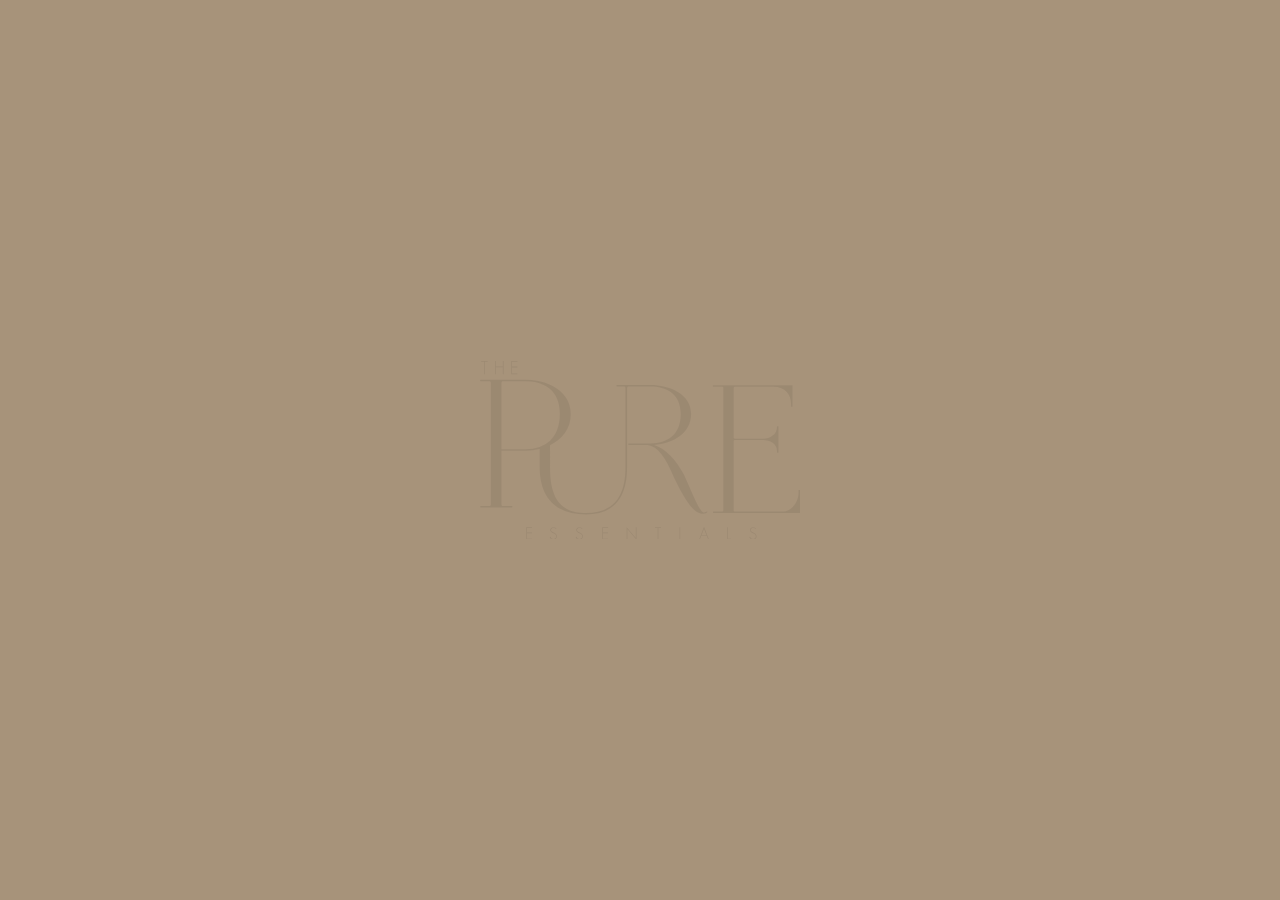
<file: about.html>
<!doctype html>
<html lang="en">
<title>Pure Essentials</title>
<meta name="description" content="">
<meta name="viewport" content="width=device-width, initial-scale=1, shrink-to-fit=no">
<!-- CSS -->
<link href="assets/packages/bootstrap-5.1.1-dist/css/bootstrap.min.css" rel="stylesheet">
<link rel="stylesheet" href="assets/packages/fontawesome/css/all.min.css">
<link rel="preconnect" href="https://fonts.googleapis.com">
<link rel="preconnect" href="https://fonts.gstatic.com" crossorigin>
<link href="https://fonts.googleapis.com/css2?family=Libre+Baskerville:ital,wght@0,400;0,700;1,400&family=Montserrat:ital,wght@0,100..900;1,100..900&display=swap" rel="stylesheet">

<link rel="stylesheet" href="assets/packages/lightgallery/css/lightgallery.min.css">
<link rel="stylesheet" href="assets/packages/swiper6.1.1/swiper.min.css">
<link rel="stylesheet" href="assets/packages/meanmenu.min.css">
<link rel="stylesheet" href="assets/main.css">
<link rel="stylesheet" href="assets/style.min.css">
<link rel="stylesheet" href="assets/mobile.css" media="only screen and (max-width: 960px)">



<body class="smooth-scroll no-loading">
    <div id="preload">
        <div class="logo">
            <div class="loadbar"></div>
            <svg xmlns="http://www.w3.org/2000/svg" viewBox="0 0 963.77 538.32">
                <g id="fb22754a-956c-467f-bfa6-636ac52b2338" data-name="Layer 2">
                  <g id="eca11511-2aa5-4181-91f5-78ea3d03f003" data-name="Layer 1">
                    <g id="ee447407-8d7e-4926-b20a-700563520e95" data-name="f8e6a1aa-1b9a-4613-b987-13a70fb49463">
                      <g id="bab03ad5-7dee-45a8-ae0a-461684bc0f4c" data-name="a9c5d507-9403-4a81-b138-469fdc7c0042">
                        <g>
                          <g>
                            <path d="M14.18,2.28v37.5H12V2.28H3.45V0H22.74V2.28Z" style="fill: #000"/>
                            <path d="M68.85,39.78V19.05H47.58V39.78H45.45V0h2.17V16.77H68.85V0h2.22V39.78Z" style="fill: #000"/>
                            <path d="M94.23,39.78V0h18.56V2.28H96.45V16.77h16.34v2.45H96.45V37.53h16.34v2.29Z" style="fill: #000"/>
                          </g>
                          <g>
                            <path d="M139.1,537.69v-37h17.68v2.12H141.21v13.48h15.57v2.24H141.21v17h15.57v2.12Z" style="fill: #000"/>
                            <path d="M225.65,537.38a14,14,0,0,1-4.75.73q-8.44,0-10.87-8l2.11-.72q1.8,6.63,8.76,6.63a9.14,9.14,0,0,0,6.24-2,7.4,7.4,0,0,0,2.32-5.9,7.84,7.84,0,0,0-2.73-6.12,11.1,11.1,0,0,0-2.22-1.5c-1-.56-2.27-1.18-3.81-1.87a24.44,24.44,0,0,1-6-3.42,8.39,8.39,0,0,1-.48-11.86c.15-.16.31-.33.48-.48a9.58,9.58,0,0,1,6.6-2.38q6.49,0,9.17,4.87l-2,.88A7.07,7.07,0,0,0,226,503.7a8.64,8.64,0,0,0-4.69-1.14,7.51,7.51,0,0,0-5,1.71,6.06,6.06,0,0,0-.76,8.54,6.2,6.2,0,0,0,.86.84,26.76,26.76,0,0,0,5.15,2.8,41.21,41.21,0,0,1,4.18,2.15,14.47,14.47,0,0,1,2.83,2.15,9.94,9.94,0,0,1,3,7.37C231.57,532.8,229.6,535.9,225.65,537.38Z" style="fill: #000"/>
                            <path d="M303.89,537.38a13.9,13.9,0,0,1-4.74.73q-8.46,0-10.88-8l2.12-.72q1.8,6.63,8.76,6.63a9.14,9.14,0,0,0,6.24-2,7.41,7.41,0,0,0,2.32-5.9A7.84,7.84,0,0,0,305,522a11.54,11.54,0,0,0-2.22-1.5c-1-.56-2.27-1.18-3.82-1.87a24.44,24.44,0,0,1-6-3.42,8.4,8.4,0,0,1-.44-11.86c.16-.16.32-.33.49-.48a9.58,9.58,0,0,1,6.6-2.38q6.48,0,9.17,4.87l-2,.88a7.07,7.07,0,0,0-2.47-2.54,8.64,8.64,0,0,0-4.69-1.14,7.51,7.51,0,0,0-5.06,1.71,6.07,6.07,0,0,0,.11,9.38,26.76,26.76,0,0,0,5.15,2.8A41.21,41.21,0,0,1,304,518.6a15.53,15.53,0,0,1,2.83,2.15,10,10,0,0,1,3,7.37C309.82,532.8,307.84,535.9,303.89,537.38Z" style="fill: #000"/>
                            <path d="M368.12,537.69v-37H385.8v2.12H370.23v13.48H385.8v2.24H370.23v17H385.8v2.12Z" style="fill: #000"/>
                            <path d="M443.79,506.28v31.41h-2.06V500.43l27.47,32.39V500.69h2.12v37.63Z" style="fill: #000"/>
                            <path d="M537.19,502.81v34.88h-2.11V502.81h-8.14v-2.12h18.4v2.12Z" style="fill: #000"/>
                            <path d="M601,537.69v-37H603v37Z" style="fill: #000"/>
                            <path d="M687.35,537.69l-4.23-11.09H666.37l-4.28,11.09H660l14.69-38.16,14.73,38.16Zm-12.63-32.81-7.52,19.65h15Z" style="fill: #000"/>
                            <path d="M744.15,537.69v-37h2.07v34.84h10.36v2.12Z" style="fill: #000"/>
                            <path d="M826.94,537.38a13.9,13.9,0,0,1-4.74.73q-8.46,0-10.88-8l2.11-.72q1.82,6.63,8.77,6.63a9.18,9.18,0,0,0,6.23-2,7.4,7.4,0,0,0,2.32-5.9A7.84,7.84,0,0,0,828,522a11.1,11.1,0,0,0-2.22-1.5c-1-.56-2.26-1.18-3.81-1.87a24.44,24.44,0,0,1-6-3.42,8.4,8.4,0,0,1-.44-11.86c.16-.16.32-.33.49-.48a9.58,9.58,0,0,1,6.6-2.38q6.5,0,9.18,4.87l-2,.88a7.1,7.1,0,0,0-2.48-2.54,8.64,8.64,0,0,0-4.69-1.14,7.48,7.48,0,0,0-5,1.71,6.06,6.06,0,0,0-.76,8.54,6.2,6.2,0,0,0,.86.84,26.54,26.54,0,0,0,5.16,2.8A43.2,43.2,0,0,1,827,518.6a14.84,14.84,0,0,1,2.84,2.15,10,10,0,0,1,3,7.37C832.87,532.8,830.89,535.9,826.94,537.38Z" style="fill: #000"/>
                          </g>
                          <g>
                            <path d="M959.37,388.36v8.86c0,28.79-23.65,55.93-44.54,55.93H768c-2.75,0-3.85-1.11-3.85-3.88V242.17c0-2.77,1.65-3.88,3.85-3.88h84.14c21.45,0,42.35,11.08,42.35,33.78V276h4.4V196.21h-4.43v1.66c0,23.26-20.35,36-42.35,36H768c-2.75,0-3.85-1.1-3.85-3.87V81.59c0-2.77,1.65-3.88,3.85-3.88H883.45c36.84,0,53.34,24.36,53.34,51.5v8.86h4.4V73.28H703.1c-2.75,0-2.75,4.43,0,4.43h25.84c2.75,0,3.85,1.11,3.85,3.88V449.27a3.75,3.75,0,0,1-3.62,3.88H703.1c-2.2,0-2.2,4.43,0,4.43H963.77V388.36Z" style="fill: #000"/>
                            <path d="M683.06,453.4c-2.2,1.11-4.94,3.32-9.88,2.77-11-1.11-34-58.58-58.68-113.84-25.23-46.42-55.39-78.48-89.94-89.53,56.49-3.87,111.33-34.27,111.33-92.84,0-61.89-66.36-87.86-122.3-87.86H413.22a2.22,2.22,0,0,0-.52,4.41,2.26,2.26,0,0,0,.52,0h19.29c3.86,0,5.51,1.65,5.51,5.51V320.28c0,104.79-50.14,137.33-118.47,137.33-56.2,0-108.55-20.4-108.55-135.12V253.92c35.93-17.4,62.34-48.86,62.34-94.13,0-39.93-21.87-67-51.93-83.28-2.89-1.57-5.87-3-8.9-4.41-23.15-10.49-50-15.31-75.14-15.31H2.52c-3.36,0-3.36,4.43,0,4.43H27.14c3.91,0,5.59,1.66,5.59,5.54V431.12c0,3.88-1.68,5.54-5.59,5.54H2.52c-3.36,0-2.8,4.43,0,4.43H96c2.24,0,2.24-4.43,0-4.43H70.22c-3.92,0-5.59-1.66-5.59-5.54V270h73.3a178.21,178.21,0,0,0,41.66-4.92v52.47c0,108.1,62.82,144.5,140,144.5C392.33,462,443,424.52,443,320.28V82c0-3.8,1.62-5.46,5.36-5.5h65.25c46.07,0,91,20.44,91,83.44,0,63.55-41.13,87.87-91,88.42H446.76v4.42h58.05c30.17,4.42,54.3,36.48,80.07,99.47C626.57,438.53,649.05,460,672.64,460c3.84,0,6-.55,9.87-2.76C685.8,455.06,685.25,452.3,683.06,453.4ZM137.93,265.53H64.63V66.76c0-3.88,1.67-5.54,5.59-5.54h67.15c19,0,37.89,3.19,54.18,10.88A83.92,83.92,0,0,1,211,84.68c17.75,15.42,29.33,39.47,29.33,75.11,0,37-11.25,63.09-29.33,80.08a88.86,88.86,0,0,1-31.41,18.8A128.32,128.32,0,0,1,137.93,265.53Z" style="fill: #000"/>
                          </g>
                        </g>
                      </g>
                    </g>
                  </g>
                </g>
              </svg> 
        </div>
        <h6 class="counter" id="precent">0</h6>
        
        <div class="overlay">
            <div class="bar"></div>
            <div class="bar"></div>
            <div class="bar"></div>
            <div class="bar"></div>
            <div class="bar"></div>
            <div class="bar"></div>
            <div class="bar"></div>
            <div class="bar"></div>
            <div class="bar"></div>
            <div class="bar"></div>
        </div>
    </div>
    <main>
        <div class="cd-main-content">
            <div id="page-content">
                <header class="site-header">
       
                    <div class="logo-header container">
                        
                        <div class="site-header-logo">
                            <a href="index.html">
                                <img src="assets/images/logo/logo-d.svg" alt="" class="logo-d">
                                <img src="assets/images/logo/logo-w.svg" alt="" class="logo-w">
                            </a>
                        </div>
                        
                        <div class="search-box">
                            <form class="search-box-form" id="search-input">
                                <div class="input-group">
                                    <div class="input-group-icon">
                                        <i class="far fa-search"></i>
                                    </div>
                                    <input type="text" class="form-control" placeholder="Search" aria-label="Search" aria-describedby="basic-addon1">
                                    <button type="button" class="close-search"><i class="far fa-times"></i></button>
                                </div>
                            </form>
                            <div class="btn-search">
                                <button type="button" id="search-icon">
                                    <i class="far fa-search"></i>
                                </button>
            
                                <a href="#" class="cart-btn">
                                    <i class="far fa-shopping-cart"></i>
                                    <span>2</span>
                                </a>
                                <div class="site-header-ham">
                                    <a href="javascript:;" class="ham-btn">
                                        
                                        <i class="fas fa-bars"></i>
                                        
                                    </a>
                                </div>
                            </div>
                            
                        </div>
                        <div class="logo-header-menu">
                            <ul>
                                <li>
                                    <a href="#">Account</a>
                                </li>
                                <!-- <li>
                                    <a href="#">Register</a>
                                </li> -->
                                <li>
                                    <a href="javascript:;" class="cart-btn">
                                        <i class="far fa-shopping-cart"></i>
                                        Cart <span>(2)</span>
                                    </a>
                                </li>
                            </ul>
                            
                        </div>
                    </div>
                    <div class="site-header-menu">
                           
            
                        <div class="site-header-nav">
                            <div class="site-header-link">
                                <ul>
                                    <li><a href="#">Home</a></li>
                                    <li><a href="#">Featured</a></li>
                                    <li class="has-submenu-2">
                                        <a href="#">Essentials</a>
                                        <ul>
                                            <li><a href="#">THE GENTLEMAN</a></li>
                                            <li><a href="#">INFINITE LOVE</a></li>
                                            <li><a href="#">THE BLOSSOM</a></li>
                                            <li><a href="#">LAVENDER COTTON</a></li>
                                            <li><a href="#">CASHMERE GLOW</a></li>
                                            <li><a href="#">RUE + SAGE</a></li>
                                            <li><a href="#">BAMBOO BREEZE</a></li>
                                            <li><a href="#">VELVET NOIR</a></li>
                                            <li><a href="#">AMBER + CEDARWOOD</a></li>
                                            <li><a href="#">SANDALWOOD</a></li>
                                            <li><a href="#">ABUNDANCE </a></li>
                                            <li><a href="#">WISDOM</a></li>
                                            <li><a href="#">HEALING</a></li>
                                            <li><a href="#">AURA CLARITY - CELESTITE|CLEAR QUARTZ</a></li>
                                            <li><a href="#">PURE LAVENDER</a></li>
                                        </ul>
                                    </li>
                                    <!-- <li><a href="#">Under $35</a></li> -->
                                    <!-- <li class="has-submenu-2">
                                        <a href="#">Shop by look</a>
                                        <ul>
                                            <li><a href="#">Unique</a></li>
                                            <li><a href="#">Elegant</a></li>
                                            <li><a href="#">Glass</a></li>
                                            <li><a href="#">Signature Designs</a></li>
                                            <li><a href="#">All Candles</a></li>
                                        </ul>
                                    </li> -->
                                    <li><a href="#">Sets & Bundles</a></li>
                                    <!-- <li class="has-submenu">
                                        <a href="#">Shop by Collection</a>
                                        <ul>
                                            <li class="has-sublink">
                                                <a href="#">HEALING CRYSTAL COLLECTION</a>
                                                <ul>
                                                    <li><a href="#">PLENTIFULNESS - JADE|PYRITE</a></li>
                                                    <li><a href="#">AMORE - ROSE QUARTZ</a></li>
                                                    <li><a href="#">MEDITATION - MALACHITE</a></li>
                                                    <li><a href="#">PROSPERITY - OPAL</a></li>
                                                    <li><a href="#">EVIL EYE - TIGERS EYE|OBSIDIAN</a></li>
                                                    <li><a href="#">ROARING SUCCESS - CARNELIAN</a></li>
                                                    <li><a href="#">ENERGY CLEANSING - CLEAR QUARTZ|AMAZONITE</a></li>
                                                    <li><a href="#">INNER WISDOM - AZURITE</a></li>
                                                    <li><a href="#">AURA CLARITY - CELESTITE|CLEAR QUARTZ</a></li>
                                                    <li><a href="#">PROTECTION - AMETHYST|OBSIDIAN</a></li>
                                                </ul>
                                            </li>
                                            <li class="has-sublink">
                                                <a href="#">SPIRITUAL COLLECTION</a>
                                                <ul>
                                                    <li><a href="#">ABUNDANCE</a></li>
                                                    <li><a href="#">LOVE</a></li>
                                                    <li><a href="#">MANIFESTATION</a></li>
                                                    <li><a href="#">MONEY TREE</a></li>
                                                    <li><a href="#">EVIL EYE</a></li>
                                                    <li><a href="#">PURIFICATION</a></li>
                                                    <li><a href="#">TRIUMPH</a></li>
                                                    <li><a href="#">HEALING</a></li>  
                                                    <li><a href="#">WISDOM</a></li>
                                                    <li><a href="#">CLARITY</a></li>
                                                    <li><a href="#">PROTECTION</a></li>
                                                </ul>
                                            </li>
                                            <li><a href="#">THE HE COLLECTION</a></li>
                                            <li><a href="#">SHE|HE|ME COLLECTION</a></li>
                                            <li><a href="#">SHE INSPIRED COLLECTION</a></li>
                                            <li><a href="#">AURA COLLECTION</a></li>
                                            <li><a href="#">SPA COLLECTION</a></li>
                                        </ul>
                                    </li> -->
                                    <li class="has-submenu-2">
                                        <a href="#">Accessories</a>
                                        <ul>
                                            <li><a href="#">MATCHES</a></li>
                                            <li><a href="#">LONG HANDLE FOR PUTTING OUT CANDLE</a></li>
                                        </ul>
                                    </li>
                                    <li class="menu-link-btn"><a class="btn-menu" href="#">SUBSCRIPTIONS</a></li>
                                    <li class="mobile-link">
                                        <a href="#">Account</a>
                                    </li>
                                    <!-- <li class="mobile-link">
                                        <a href="#">Register</a>
                                    </li> -->
                                </ul>
                            </div>
                            
                           
                            
                        </div>
            
                       
            
                    </div>
                    <!-- <div class="header-feature">
                        <div class=" swiper swiper-feature">
                            <ul class="swiper-wrapper">
                                <li class="swiper-slide">
                                    <img src="assets/images/icon/1.svg" alt=""> Woman Owned
                                </li>
                                <li class="swiper-slide">
                                    <img src="assets/images/icon/2.svg" alt=""> Trusted & Secure Site
                                </li>
                                <li class="swiper-slide">
                                    <img src="assets/images/icon/3.svg" alt=""> Huge Range
                                </li>
                                <li class="swiper-slide">
                                    <img src="assets/images/icon/4.svg" alt=""> Speedy Delivery
                                </li>
                                <li class="swiper-slide">
                                    <img src="assets/images/icon/5.svg" alt=""> Same day dispatch
                                </li>
                            </ul>
                        </div>
                        
                    </div> -->
                </header>
    
                <div class="menu-mobile-container">
                    <button class="mobile__close-btn" id="mobile__close-btn">
                        <span><i class="fal fa-times"></i></span>
                    </button>
                    <div class="logo mb-40">
                        <a href="index.html">
                            <img src="assets/images/logo/logo-w.svg" alt="logo">
                        </a>
                    </div>
                    <div class="mobile-menu">
                    
                    </div>
                </div>

                <div class="cart-container">
                    <div class="cart-title">
                        <h3>Cart</h3>
                        <div class="cart-close" title="Close"><i class="fas fa-times"></i></div>
                    </div>
                    
                    <div class="cart-list">
                        <ul>
                            <li>
                                <div class="cart-item">
                                    <a href="#" class="cart-item-img">
                                        <img src="assets/images/product/1.png" alt="">
                                    </a>
                                    <div class="cart-item-info">
                                        <div class="cart-item-cate">
                                            <span>Infinite Love</span>
                                        </div>
                                        <a href="#" class="cart-item-title">
                                            White Cup
                                        </a>
                                        <!-- <div class="cart-item-variant">
                                            <span>Dark</span>
                                        </div> -->
                                        <div class="cart-item-price">
                                            <span>$20.00</span>
                                        </div>
                                    </div>
                                    <div class="cart-remove">
                                        <a href="#">
                                            <i class="fal fa-trash-alt"></i>
                                        </a>
                                    </div>
                                </div>
                            </li>
                            <li>
                                <div class="cart-item">
                                    <a href="#" class="cart-item-img">
                                        <img src="assets/images/product/2.png" alt="">
                                    </a>
                                    <div class="cart-item-info">
                                        <div class="cart-item-cate">
                                            <span>Infinite Love</span>
                                        </div>
                                        <a href="#" class="cart-item-title">
                                            Bottle
                                        </a>
                                        <!-- <div class="cart-item-variant">
                                            <span>Natural</span>
                                        </div> -->
                                        <div class="cart-item-price">
                                            <span>$20.00</span>
                                        </div>
                                    </div>
                                    <div class="cart-remove">
                                        <a href="#">
                                            <i class="fal fa-trash-alt"></i>
                                        </a>
                                    </div>
                                </div>
                            </li>
                        </ul>
                    </div>
                    <div class="cart-button">
                        <div class="text">
                            <h4>Subtotal:</h4>
                            <span>$40.00</span>
                        </div>
                        <div class="btn-group">
                            <button type="submit">Checkout</button>
                            <a href="#" class="btn-site btn-white">View Cart</a>
                        </div>
                    </div>
                </div>
              
                <div class="body-overlay"></div>

                <div id="content-scroll">
                    <div id="main">
                        <div class="space-top" style="background-color: #EAE3D991;"></div>

                        <section class="about-banner">
                            <div class="container">
                                <div class="row justify-content-center">
                                    <div class="col-12 col-lg-12 col-xl-11">
                                        <div class="content text-center">
                                            <h1 class="has-animation" data-delay="2800">Welcome To The Pure Essentials</h1>
                                            
                                            
                                            <p class="has-animation" data-delay="2800">
                                                Ever since I was young I had a passion for smells. Back then candles weren’t as accessible as they are now therefore, I resorted to a more organic way of getting our home to smell fresh and Pleasant. After the 20th Century we have become more familiarized with candles and different kinds of incense. My passion has always been to create aromas that are so unique and PURE to the atmosphere. This is how I have developed The Pure Essentials. Using Essential fragrances and Oils as well as 100% Coconut Wax and Sox Wax. Natural herbs and stones to create a perfect incense. My goal is to bring a pleasant aroma and a clean atmosphere to everyone’s home.    
                                            </p>
                                        </div>
                                    </div>
                                    <div class="col-12">
                                        <div class="box-video has-animation" data-delay="2800">
                                            <video autoplay="" muted="" playsinline="" src="assets/video/1.mp4"></video>
                                        </div>
                                    </div>
                                </div>
                            </div>
                        </section>

                        <section class="service-section">
            
                            <div class="container">
                                <!-- <div class="row justify-content-center">
                                    <div class="col-12 col-lg-11 col-xl-10">
                                        <div class="content text-center">
                                            <h3 class="has-animation">Our Featured</h3>
                                            <h2 class="has-animation">Lorem ipsum dolor sit amet, consectetur adipisicing elit.</h2>
                                            
                                        </div>
                                    </div>
                                </div> -->
                                <div class="row">
                                    <div class="col-12">
                                        <div class="container container-padding why-section">
                                            <div class="why-section_swiper swiper">
                                                <div class="why-section_list swiper-wrapper">
                                                    <div class="swiper-slide is-why-section-title-slide has-animation">
                                                        <div class="content">
                                                            <h3 class="has-animation">Our Featured</h3>
                                                            <h2 class="has-animation">Lorem ipsum dolor sit amet.</h2>
                                                            <p class="has-animation">Lorem ipsum dolor sit amet consectetur adipisicing elit. Officiis corporis ab pariatur, beatae ad autem ratione architecto sapiente nesciunt porro, veritatis esse assumenda vero maxime asperiores. Alias quibusdam facere aliquid!</p>
                                                        </div>
                                                        <!-- <div class="why-section_button">
                                                            <div class="button-box has-animation fadeout-element">             
                                                                <div class="clapat-button-wrap parallax-wrap hide-ball">
                                                                    <div class="clapat-button parallax-element">
                                                                        <div class="button-border rounded parallax-element-second">
                                                                            <a href="#">
                                                                                <span data-hover="Explore">Explore</span>
                                                                             </a>
                                                                         </div>
                                                                    </div>
                                                                </div> 
                                                            </div>
                                                        </div> -->
                                                    </div>
                                                </div>
                                            </div>
                                            <div class="why-section_nav has-animation">
                                                <div class="dif_arrow-wrap">
                                                    <a href="#" class="dif_arrow is-prev w-inline-block">
                                                        <i class="fal fa-long-arrow-left"></i> 
                                                    </a>
                                                    <a href="#" class="dif_arrow is-next w-inline-block">
                                                        <i class="fal fa-long-arrow-right"></i> 
                                                    </a>
                                                </div>
                                                <div class="why-section_nav-bg">
                                                    <div class="why-section_nav-fill"></div>
                                                </div>
                                                <p class="why-section_p">SWIPE FOR MORE</p>
                                            </div>
                                        </div>
                                        <div class="why-section_wrapper w-dyn-list">
                                            <div role="list" class="why-section_cms-list w-dyn-items">
                                                <div style="background-color:#353535" class="swiper-slide is-why-section w-dyn-item has-animation">
                                                    <div class="why-section_number">
                                                        <h3>01</h3>
                                                    </div>
                                                    <div class="why-section_content">
                                                        <h4>WHAT WE DO​</h4>
                                                        <div class="why-section_desc">
                                                            <p>
                                                                Lorem ipsum dolor sit amet consectetur adipisicing elit. At autem saepe perspiciatis quia! Cupiditate illum laudantium ullam suscipit ab iste obcaecati? Enim voluptates reiciendis necessitatibus tempore voluptas eius commodi mollitia!
                                                            </p>
                                                        </div>
                                                    </div>
                                                </div>
                                                <div style="background-color:#766C54" class="swiper-slide is-why-section w-dyn-item has-animation">
                                                    <div class="why-section_number">
                                                        <h3>02</h3>
                                                    </div>
                                                    <div class="why-section_content">
                                                        <h4>NEW CONSTRUCTION​</h4>
                                                        <div class="why-section_desc">
                                                            <p>Lorem ipsum dolor sit amet consectetur adipisicing elit. Id fugit, repudiandae autem tempora aliquid qui velit dolorum. Ut quas ex quos nam debitis, temporibus ullam officiis enim modi, alias obcaecati.</p>
                                                        </div>
                                                    </div>
                                                </div>
                                                <div style="background-color: #A29283" class="swiper-slide is-why-section w-dyn-item has-animation">
                                                    <div class="why-section_number">
                                                        <h3>03</h3>
                                                    </div>
                                                    <div class="why-section_content">
                                                        <h4>100% NATURAL, ORGANIC​​​​</h4>
                                                        <div class="why-section_desc">
                                                            <p>Lorem ipsum dolor sit amet consectetur adipisicing elit. Ratione cupiditate ex, provident nisi eveniet magnam maiores dolore quos libero dolorem voluptate atque mollitia perspiciatis ab vel eligendi maxime accusantium ducimus?</p>
                                                        </div>
                                                    </div>
                                                </div>
                                                <div style="background-color:#8B6448" class="swiper-slide is-why-section w-dyn-item has-animation">
                                                    <div class="why-section_number">
                                                        <h3>04</h3>
                                                    </div>
                                                    <div class="why-section_content">
                                                        <h4>NON-TOXIC INGREDIENTS​​​​​​</h4>
                                                        <div class="why-section_desc">
                                                            <p>Lorem ipsum dolor sit amet consectetur adipisicing elit. Doloribus commodi maiores distinctio nostrum atque hic modi cupiditate consectetur. Sunt, libero. Sequi voluptas, natus tenetur expedita debitis maxime atque est maiores?</p>
                                                        </div>
                                                    </div>
                                                </div>
                                                
                                            </div>
                                        </div>
                                    </div>
                                </div>
                            </div>
                        </section>

                        <section class="bg-section light-content">
                            <figure class="has-parallax has-parallax-content d-flex align-items-center" data-delay="100">
                                <img src="assets/images/home/bg-cta.jpg" alt="Image Title">
                                <div class="el-1">
                                    <img src="assets/images/home/el-4.png" alt="">
                                </div>
                                <div class="el-2">
                                    <img src="assets/images/home/el-5.png" alt="">
                                </div>
                                <div class="parallax-image-content content-full-width text-center">
                                    <div class="outer text-center">
                                        <div class="inner">         
                                            <div class="container">
                                                <div class="row justify-content-center">
                                                    <div class="col-12 col-md-10 col-lg-9 col-xl-8">
                                                        <div class="content text-center">
                                                            <h2><span class="has-animation">Feel Free To Contact Us</span></h2>  
                                                            <p>
                                                                <span class="has-animation">Be the first to know, join our waitlist to receive updates on all things!</span>
                                                            </p>  
                                                            <ul class="social-list has-animation">
                                                                <li>
                                                                    <a href="#" class="parallax-wrap" target="_blank" rel="noopener">
                                                                        <div class="parallax-element">
                                                                            <i class="fab fa-facebook-f"></i>
                                                                        </div>
                                                                    </a>
                                                                </li>
                                                                <li>
                                                                    <a href="#" class="parallax-wrap" target="_blank" rel="noopener">
                                                                        <div class="parallax-element">
                                                                            <i class="fab fa-instagram"></i>
                                                                        </div>
                                                                    </a>
                                                                </li>
                                                                <li>
                                                                    <a href="#" class="parallax-wrap" target="_blank" rel="noopener">
                                                                        <div class="parallax-element">
                                                                            <i class="fab fa-youtube"></i>
                                                                        </div>
                                                                    </a>
                                                                </li>
                                                                <li>
                                                                    <a href="#" class="parallax-wrap" target="_blank" rel="noopener">
                                                                        <div class="parallax-element">
                                                                            <i class="fab fa-tiktok"></i>
                                                                        </div>
                                                                    </a>
                                                                </li>
                                                            </ul> 
                                                            <div class="button-box text-align-center has-animation fadeout-element">             
                                                                <div class="clapat-button-wrap parallax-wrap hide-ball">
                                                                    <div class="clapat-button parallax-element">
                                                                        <div class="button-border outline rounded parallax-element-second">
                                                                            <a href="#">
                                                                                <span data-hover="Contact Us">Contact Us</span>
                                                                             </a>
                                                                         </div>
                                                                    </div>
                                                                </div> 
                                                            </div>
                                                        </div> 
                                                    </div>
                                                </div>
                                            </div>                                           
                                        </div>
                                    </div>
                                </div>
                            </figure>
                            <div class="el-3 has-animation">
                                <img src="assets/images/home/el-7.png" alt="">
                            </div>
                        </section>
                
                
                        
                
                        <section class="content-img-section">
                            
                            <div class="container">
                
                                <div class="row mb-5">
                                    <div class="col-md-6 has-animation">
                                        <div class="thumb-img">
                                            <img src="assets/images/home/banner/sub/5.jpg" alt="">
                                        </div>
                                    </div>
                                    <div class="col-md-6 align-self-center has-animation">
                                        <div class="content">
                                            <h3>Our Mission</h3>
                                            <h2>Lorem ipsum dolor sit.</h2>
                                            <p>Lorem ipsum dolor sit amet consectetur adipisicing elit. Animi quaerat iure aliquid, quam non cum, aliquam ea nihil autem velit asperiores nisi, alias et sapiente neque nobis molestias reiciendis nemo.</p>
                                           
                                        </div>
                                    </div>
                                </div>
                
                                
                
                                <div class="row pt-5">
                                    <div class="col-md-6 order-0 order-md-1 has-animation">
                                        <div class="thumb-img">
                                            <img src="assets/images/home/banner/sub/6.jpg" alt="">
                                        </div>
                                    </div>
                                    <div class="col-md-6 order-1 order-md-0 align-self-center has-animation">
                                        <div class="content">
                                            <h3>Contact Us</h3>
                                            <h2>The Pure Essentials</h2>
                                            <p>
                                                <b>Order inquiries. Including shipping and returns:</b>
                                                <br>
                                                <a href="mailto:pureessentials@info.com">pureessentials@info.com</a>
                                                <br><br>
                                                <b>SHOWROOM</b><br>
                                                <i class="fal fa-map-marker-alt"></i> 69889 street, Pellentesque, CA, USA
                                            </p>
                                            <div class="button-box has-animation fadeout-element">             
                                                <div class="clapat-button-wrap parallax-wrap hide-ball">
                                                    <div class="clapat-button parallax-element">
                                                        <div class="button-border rounded parallax-element-second">
                                                            <a href="#">
                                                                <span data-hover="Contact Now!">Contact Now!</span>
                                                             </a>
                                                         </div>
                                                    </div>
                                                </div> 
                                            </div>
                                            
                                        </div>
                                    </div>
                                </div>
                            </div>
                        </section>


                        
                        
                    </div>

                    <footer id="footer" class="text-center">
                        <div class="footer-body">
                            <div class="container">
                                <div class="row">
                                
                                    <div class="col-md-4 footer-c">
                                        <h4>Get In Touch</h4>
                                        <ul>
                                            <li>+012-345-6789</li>
                                            <li>pureessentials@info.com</li>
                                            <li>9889 street, Pellentesque, CA, USA</li>
                                        </ul>
                                    </div>
                                    <div class="col-md-4 footer-c px-4">
                                        <div class="logo-footer">
                                            <img src="assets/images/logo/logo-d.svg" alt="">
                                        </div>
                                            <div class="input-group input-outline mt-4">
                                                <input type="text" class="form-control" placeholder="Your Email" aria-label="Fill Your Email" aria-describedby="subcribe">
                                                <a class="input-group-text" onclick="" id="subcribe">Send</a>
                                            </div>
                                    </div>
                                    <div class="col-md-4 footer-c">
                                        <h4>Working Hour</h4>
                                        <ul>
                                            <li>Monday/Friday 9:00-23:00</li>
                                            <li>Saturday 10:00-21:00</li>
                                            <li>Weekend Closed</li>
                                        </ul>
                                    </div>
                                </div>
                            </div>
                        </div>
                        <div class="footer-bottom">
                            <div class="copyright text-center">Copyright THE PURE ESSENTIALS</div>
                        </div>
                    </footer>
                </div>
            </div>
        </div>
    </main>
    <!--JS-->
    <script src="assets/packages/jquery-3.5.1.min.js"></script>
    <script src="assets/packages/bootstrap-5.1.1-dist/js/bootstrap.min.js"></script>
    <script src="assets/packages/gsap/gsap.min.js"></script>
    <script src="assets/packages/gsap/ScrollTrigger.min.js"></script>
    <script src="assets/packages/gsap/Flip.min.js"></script>
    <script src="assets/packages/imagesloaded.min.js"></script>
    <script src="assets/packages/smooth-scrollbar.js"></script>
    <script src="assets/packages/jquery.meanmenu.min.js"></script>
    <script src="assets/packages/swiper6.1.1/swiper.min.js"></script>
    <script src="assets/packages/lightgallery/js/lightgallery-all.min.js"></script>
    
    <script src="assets/easings.js"></script>
    
    
    <script src="assets/main.js"></script>


    <script>
        
    </script>
</body>

</html>
</file>
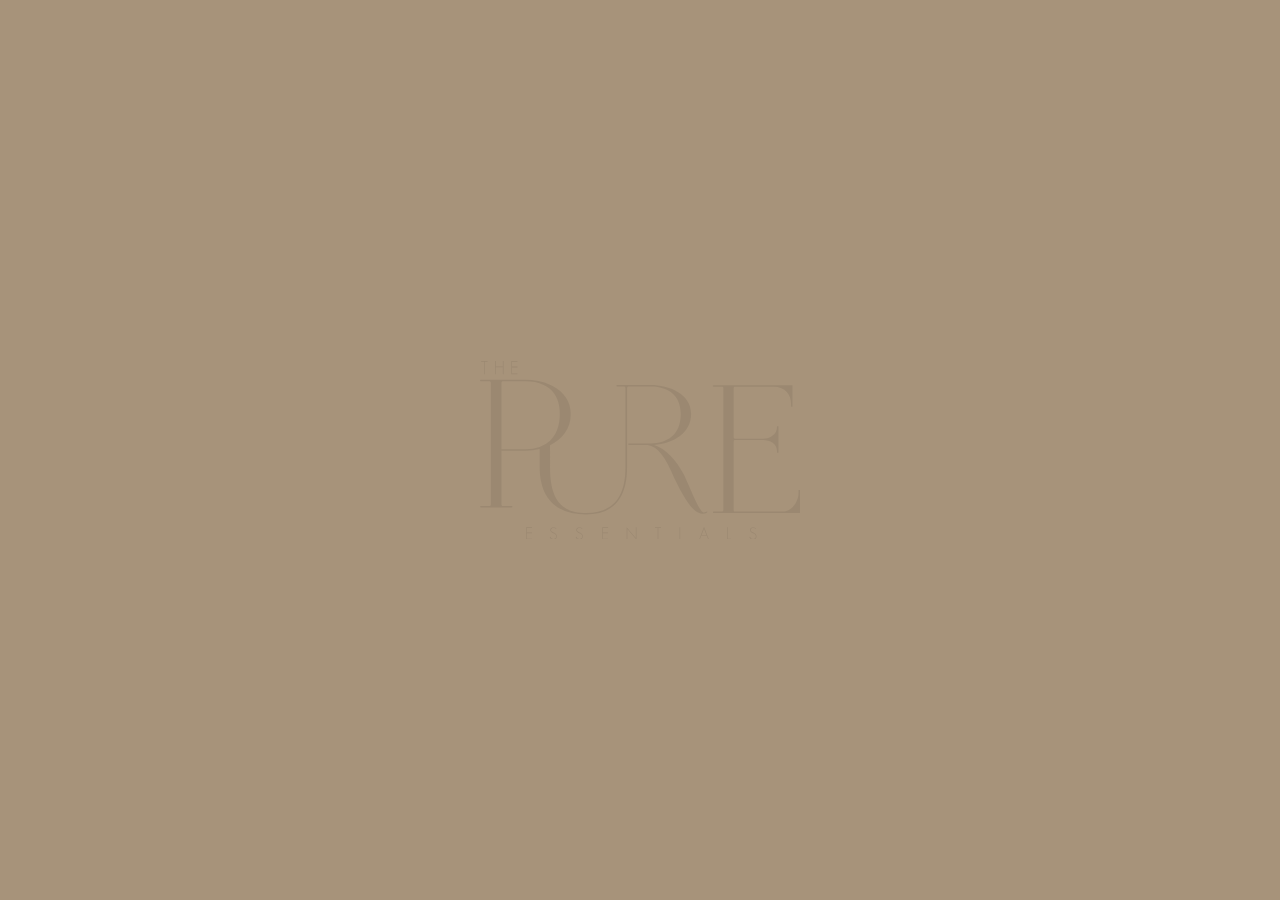
<file: cart.html>
<!doctype html>
<html lang="en">
<title>Pure Essentials</title>
<meta name="description" content="">
<meta name="viewport" content="width=device-width, initial-scale=1, shrink-to-fit=no">
<!-- CSS -->
<link href="assets/packages/bootstrap-5.1.1-dist/css/bootstrap.min.css" rel="stylesheet">
<link rel="stylesheet" href="assets/packages/fontawesome/css/all.min.css">
<link rel="preconnect" href="https://fonts.googleapis.com">
<link rel="preconnect" href="https://fonts.gstatic.com" crossorigin>
<link href="https://fonts.googleapis.com/css2?family=Libre+Baskerville:ital,wght@0,400;0,700;1,400&family=Montserrat:ital,wght@0,100..900;1,100..900&display=swap" rel="stylesheet">

<link rel="stylesheet" href="assets/packages/lightgallery/css/lightgallery.min.css">
<link rel="stylesheet" href="assets/packages/swiper6.1.1/swiper.min.css">
<link rel="stylesheet" href="assets/packages/meanmenu.min.css">
<link rel="stylesheet" href="assets/main.css">
<link rel="stylesheet" href="assets/style.min.css">
<link rel="stylesheet" href="assets/mobile.css" media="only screen and (max-width: 960px)">



<body class="smooth-scroll no-loading">
    <div id="preload">
        <div class="logo">
            <div class="loadbar"></div>
            <svg xmlns="http://www.w3.org/2000/svg" viewBox="0 0 963.77 538.32">
                <g id="fb22754a-956c-467f-bfa6-636ac52b2338" data-name="Layer 2">
                  <g id="eca11511-2aa5-4181-91f5-78ea3d03f003" data-name="Layer 1">
                    <g id="ee447407-8d7e-4926-b20a-700563520e95" data-name="f8e6a1aa-1b9a-4613-b987-13a70fb49463">
                      <g id="bab03ad5-7dee-45a8-ae0a-461684bc0f4c" data-name="a9c5d507-9403-4a81-b138-469fdc7c0042">
                        <g>
                          <g>
                            <path d="M14.18,2.28v37.5H12V2.28H3.45V0H22.74V2.28Z" style="fill: #000"/>
                            <path d="M68.85,39.78V19.05H47.58V39.78H45.45V0h2.17V16.77H68.85V0h2.22V39.78Z" style="fill: #000"/>
                            <path d="M94.23,39.78V0h18.56V2.28H96.45V16.77h16.34v2.45H96.45V37.53h16.34v2.29Z" style="fill: #000"/>
                          </g>
                          <g>
                            <path d="M139.1,537.69v-37h17.68v2.12H141.21v13.48h15.57v2.24H141.21v17h15.57v2.12Z" style="fill: #000"/>
                            <path d="M225.65,537.38a14,14,0,0,1-4.75.73q-8.44,0-10.87-8l2.11-.72q1.8,6.63,8.76,6.63a9.14,9.14,0,0,0,6.24-2,7.4,7.4,0,0,0,2.32-5.9,7.84,7.84,0,0,0-2.73-6.12,11.1,11.1,0,0,0-2.22-1.5c-1-.56-2.27-1.18-3.81-1.87a24.44,24.44,0,0,1-6-3.42,8.39,8.39,0,0,1-.48-11.86c.15-.16.31-.33.48-.48a9.58,9.58,0,0,1,6.6-2.38q6.49,0,9.17,4.87l-2,.88A7.07,7.07,0,0,0,226,503.7a8.64,8.64,0,0,0-4.69-1.14,7.51,7.51,0,0,0-5,1.71,6.06,6.06,0,0,0-.76,8.54,6.2,6.2,0,0,0,.86.84,26.76,26.76,0,0,0,5.15,2.8,41.21,41.21,0,0,1,4.18,2.15,14.47,14.47,0,0,1,2.83,2.15,9.94,9.94,0,0,1,3,7.37C231.57,532.8,229.6,535.9,225.65,537.38Z" style="fill: #000"/>
                            <path d="M303.89,537.38a13.9,13.9,0,0,1-4.74.73q-8.46,0-10.88-8l2.12-.72q1.8,6.63,8.76,6.63a9.14,9.14,0,0,0,6.24-2,7.41,7.41,0,0,0,2.32-5.9A7.84,7.84,0,0,0,305,522a11.54,11.54,0,0,0-2.22-1.5c-1-.56-2.27-1.18-3.82-1.87a24.44,24.44,0,0,1-6-3.42,8.4,8.4,0,0,1-.44-11.86c.16-.16.32-.33.49-.48a9.58,9.58,0,0,1,6.6-2.38q6.48,0,9.17,4.87l-2,.88a7.07,7.07,0,0,0-2.47-2.54,8.64,8.64,0,0,0-4.69-1.14,7.51,7.51,0,0,0-5.06,1.71,6.07,6.07,0,0,0,.11,9.38,26.76,26.76,0,0,0,5.15,2.8A41.21,41.21,0,0,1,304,518.6a15.53,15.53,0,0,1,2.83,2.15,10,10,0,0,1,3,7.37C309.82,532.8,307.84,535.9,303.89,537.38Z" style="fill: #000"/>
                            <path d="M368.12,537.69v-37H385.8v2.12H370.23v13.48H385.8v2.24H370.23v17H385.8v2.12Z" style="fill: #000"/>
                            <path d="M443.79,506.28v31.41h-2.06V500.43l27.47,32.39V500.69h2.12v37.63Z" style="fill: #000"/>
                            <path d="M537.19,502.81v34.88h-2.11V502.81h-8.14v-2.12h18.4v2.12Z" style="fill: #000"/>
                            <path d="M601,537.69v-37H603v37Z" style="fill: #000"/>
                            <path d="M687.35,537.69l-4.23-11.09H666.37l-4.28,11.09H660l14.69-38.16,14.73,38.16Zm-12.63-32.81-7.52,19.65h15Z" style="fill: #000"/>
                            <path d="M744.15,537.69v-37h2.07v34.84h10.36v2.12Z" style="fill: #000"/>
                            <path d="M826.94,537.38a13.9,13.9,0,0,1-4.74.73q-8.46,0-10.88-8l2.11-.72q1.82,6.63,8.77,6.63a9.18,9.18,0,0,0,6.23-2,7.4,7.4,0,0,0,2.32-5.9A7.84,7.84,0,0,0,828,522a11.1,11.1,0,0,0-2.22-1.5c-1-.56-2.26-1.18-3.81-1.87a24.44,24.44,0,0,1-6-3.42,8.4,8.4,0,0,1-.44-11.86c.16-.16.32-.33.49-.48a9.58,9.58,0,0,1,6.6-2.38q6.5,0,9.18,4.87l-2,.88a7.1,7.1,0,0,0-2.48-2.54,8.64,8.64,0,0,0-4.69-1.14,7.48,7.48,0,0,0-5,1.71,6.06,6.06,0,0,0-.76,8.54,6.2,6.2,0,0,0,.86.84,26.54,26.54,0,0,0,5.16,2.8A43.2,43.2,0,0,1,827,518.6a14.84,14.84,0,0,1,2.84,2.15,10,10,0,0,1,3,7.37C832.87,532.8,830.89,535.9,826.94,537.38Z" style="fill: #000"/>
                          </g>
                          <g>
                            <path d="M959.37,388.36v8.86c0,28.79-23.65,55.93-44.54,55.93H768c-2.75,0-3.85-1.11-3.85-3.88V242.17c0-2.77,1.65-3.88,3.85-3.88h84.14c21.45,0,42.35,11.08,42.35,33.78V276h4.4V196.21h-4.43v1.66c0,23.26-20.35,36-42.35,36H768c-2.75,0-3.85-1.1-3.85-3.87V81.59c0-2.77,1.65-3.88,3.85-3.88H883.45c36.84,0,53.34,24.36,53.34,51.5v8.86h4.4V73.28H703.1c-2.75,0-2.75,4.43,0,4.43h25.84c2.75,0,3.85,1.11,3.85,3.88V449.27a3.75,3.75,0,0,1-3.62,3.88H703.1c-2.2,0-2.2,4.43,0,4.43H963.77V388.36Z" style="fill: #000"/>
                            <path d="M683.06,453.4c-2.2,1.11-4.94,3.32-9.88,2.77-11-1.11-34-58.58-58.68-113.84-25.23-46.42-55.39-78.48-89.94-89.53,56.49-3.87,111.33-34.27,111.33-92.84,0-61.89-66.36-87.86-122.3-87.86H413.22a2.22,2.22,0,0,0-.52,4.41,2.26,2.26,0,0,0,.52,0h19.29c3.86,0,5.51,1.65,5.51,5.51V320.28c0,104.79-50.14,137.33-118.47,137.33-56.2,0-108.55-20.4-108.55-135.12V253.92c35.93-17.4,62.34-48.86,62.34-94.13,0-39.93-21.87-67-51.93-83.28-2.89-1.57-5.87-3-8.9-4.41-23.15-10.49-50-15.31-75.14-15.31H2.52c-3.36,0-3.36,4.43,0,4.43H27.14c3.91,0,5.59,1.66,5.59,5.54V431.12c0,3.88-1.68,5.54-5.59,5.54H2.52c-3.36,0-2.8,4.43,0,4.43H96c2.24,0,2.24-4.43,0-4.43H70.22c-3.92,0-5.59-1.66-5.59-5.54V270h73.3a178.21,178.21,0,0,0,41.66-4.92v52.47c0,108.1,62.82,144.5,140,144.5C392.33,462,443,424.52,443,320.28V82c0-3.8,1.62-5.46,5.36-5.5h65.25c46.07,0,91,20.44,91,83.44,0,63.55-41.13,87.87-91,88.42H446.76v4.42h58.05c30.17,4.42,54.3,36.48,80.07,99.47C626.57,438.53,649.05,460,672.64,460c3.84,0,6-.55,9.87-2.76C685.8,455.06,685.25,452.3,683.06,453.4ZM137.93,265.53H64.63V66.76c0-3.88,1.67-5.54,5.59-5.54h67.15c19,0,37.89,3.19,54.18,10.88A83.92,83.92,0,0,1,211,84.68c17.75,15.42,29.33,39.47,29.33,75.11,0,37-11.25,63.09-29.33,80.08a88.86,88.86,0,0,1-31.41,18.8A128.32,128.32,0,0,1,137.93,265.53Z" style="fill: #000"/>
                          </g>
                        </g>
                      </g>
                    </g>
                  </g>
                </g>
              </svg> 
        </div>
        <h6 class="counter" id="precent">0</h6>
        
        <div class="overlay">
            <div class="bar"></div>
            <div class="bar"></div>
            <div class="bar"></div>
            <div class="bar"></div>
            <div class="bar"></div>
            <div class="bar"></div>
            <div class="bar"></div>
            <div class="bar"></div>
            <div class="bar"></div>
            <div class="bar"></div>
        </div>
    </div>
    <main>
        <div class="cd-main-content">
            <div id="page-content">
                <header class="site-header">
       
                    <div class="logo-header container">
                        
                        <div class="site-header-logo">
                            <a href="index.html">
                                <img src="assets/images/logo/logo-d.svg" alt="" class="logo-d">
                                <img src="assets/images/logo/logo-w.svg" alt="" class="logo-w">
                            </a>
                        </div>
                        
                        <div class="search-box">
                            <form class="search-box-form" id="search-input">
                                <div class="input-group">
                                    <div class="input-group-icon">
                                        <i class="far fa-search"></i>
                                    </div>
                                    <input type="text" class="form-control" placeholder="Search" aria-label="Search" aria-describedby="basic-addon1">
                                    <button type="button" class="close-search"><i class="far fa-times"></i></button>
                                </div>
                            </form>
                            <div class="btn-search">
                                <button type="button" id="search-icon">
                                    <i class="far fa-search"></i>
                                </button>
            
                                <a href="#" class="cart-btn">
                                    <i class="far fa-shopping-cart"></i>
                                    <span>2</span>
                                </a>
                                <div class="site-header-ham">
                                    <a href="javascript:;" class="ham-btn">
                                        
                                        <i class="fas fa-bars"></i>
                                        
                                    </a>
                                </div>
                            </div>
                            
                        </div>
                        <div class="logo-header-menu">
                            <ul>
                                <li>
                                    <a href="#">Account</a>
                                </li>
                                <!-- <li>
                                    <a href="#">Register</a>
                                </li> -->
                                <li>
                                    <a href="javascript:;" class="cart-btn">
                                        <i class="far fa-shopping-cart"></i>
                                        Cart <span>(2)</span>
                                    </a>
                                </li>
                            </ul>
                            
                        </div>
                    </div>
                    <div class="site-header-menu">
                           
            
                        <div class="site-header-nav">
                            <div class="site-header-link">
                                <ul>
                                    <li><a href="#">Home</a></li>
                                    <li><a href="#">Featured</a></li>
                                    <li class="has-submenu-2">
                                        <a href="#">Essentials</a>
                                        <ul>
                                            <li><a href="#">THE GENTLEMAN</a></li>
                                            <li><a href="#">INFINITE LOVE</a></li>
                                            <li><a href="#">THE BLOSSOM</a></li>
                                            <li><a href="#">LAVENDER COTTON</a></li>
                                            <li><a href="#">CASHMERE GLOW</a></li>
                                            <li><a href="#">RUE + SAGE</a></li>
                                            <li><a href="#">BAMBOO BREEZE</a></li>
                                            <li><a href="#">VELVET NOIR</a></li>
                                            <li><a href="#">AMBER + CEDARWOOD</a></li>
                                            <li><a href="#">SANDALWOOD</a></li>
                                            <li><a href="#">ABUNDANCE </a></li>
                                            <li><a href="#">WISDOM</a></li>
                                            <li><a href="#">HEALING</a></li>
                                            <li><a href="#">AURA CLARITY - CELESTITE|CLEAR QUARTZ</a></li>
                                            <li><a href="#">PURE LAVENDER</a></li>
                                        </ul>
                                    </li>
                                    <!-- <li><a href="#">Under $35</a></li> -->
                                    <!-- <li class="has-submenu-2">
                                        <a href="#">Shop by look</a>
                                        <ul>
                                            <li><a href="#">Unique</a></li>
                                            <li><a href="#">Elegant</a></li>
                                            <li><a href="#">Glass</a></li>
                                            <li><a href="#">Signature Designs</a></li>
                                            <li><a href="#">All Candles</a></li>
                                        </ul>
                                    </li> -->
                                    <li><a href="#">Sets & Bundles</a></li>
                                    <!-- <li class="has-submenu">
                                        <a href="#">Shop by Collection</a>
                                        <ul>
                                            <li class="has-sublink">
                                                <a href="#">HEALING CRYSTAL COLLECTION</a>
                                                <ul>
                                                    <li><a href="#">PLENTIFULNESS - JADE|PYRITE</a></li>
                                                    <li><a href="#">AMORE - ROSE QUARTZ</a></li>
                                                    <li><a href="#">MEDITATION - MALACHITE</a></li>
                                                    <li><a href="#">PROSPERITY - OPAL</a></li>
                                                    <li><a href="#">EVIL EYE - TIGERS EYE|OBSIDIAN</a></li>
                                                    <li><a href="#">ROARING SUCCESS - CARNELIAN</a></li>
                                                    <li><a href="#">ENERGY CLEANSING - CLEAR QUARTZ|AMAZONITE</a></li>
                                                    <li><a href="#">INNER WISDOM - AZURITE</a></li>
                                                    <li><a href="#">AURA CLARITY - CELESTITE|CLEAR QUARTZ</a></li>
                                                    <li><a href="#">PROTECTION - AMETHYST|OBSIDIAN</a></li>
                                                </ul>
                                            </li>
                                            <li class="has-sublink">
                                                <a href="#">SPIRITUAL COLLECTION</a>
                                                <ul>
                                                    <li><a href="#">ABUNDANCE</a></li>
                                                    <li><a href="#">LOVE</a></li>
                                                    <li><a href="#">MANIFESTATION</a></li>
                                                    <li><a href="#">MONEY TREE</a></li>
                                                    <li><a href="#">EVIL EYE</a></li>
                                                    <li><a href="#">PURIFICATION</a></li>
                                                    <li><a href="#">TRIUMPH</a></li>
                                                    <li><a href="#">HEALING</a></li>  
                                                    <li><a href="#">WISDOM</a></li>
                                                    <li><a href="#">CLARITY</a></li>
                                                    <li><a href="#">PROTECTION</a></li>
                                                </ul>
                                            </li>
                                            <li><a href="#">THE HE COLLECTION</a></li>
                                            <li><a href="#">SHE|HE|ME COLLECTION</a></li>
                                            <li><a href="#">SHE INSPIRED COLLECTION</a></li>
                                            <li><a href="#">AURA COLLECTION</a></li>
                                            <li><a href="#">SPA COLLECTION</a></li>
                                        </ul>
                                    </li> -->
                                    <li class="has-submenu-2">
                                        <a href="#">Accessories</a>
                                        <ul>
                                            <li><a href="#">MATCHES</a></li>
                                            <li><a href="#">LONG HANDLE FOR PUTTING OUT CANDLE</a></li>
                                        </ul>
                                    </li>
                                    <li class="menu-link-btn"><a class="btn-menu" href="#">SUBSCRIPTIONS</a></li>
                                    <li class="mobile-link">
                                        <a href="#">Account</a>
                                    </li>
                                    <!-- <li class="mobile-link">
                                        <a href="#">Register</a>
                                    </li> -->
                                </ul>
                            </div>
                            
                           
                            
                        </div>
            
                       
            
                    </div>
                    <!-- <div class="header-feature">
                        <div class=" swiper swiper-feature">
                            <ul class="swiper-wrapper">
                                <li class="swiper-slide">
                                    <img src="assets/images/icon/1.svg" alt=""> Woman Owned
                                </li>
                                <li class="swiper-slide">
                                    <img src="assets/images/icon/2.svg" alt=""> Trusted & Secure Site
                                </li>
                                <li class="swiper-slide">
                                    <img src="assets/images/icon/3.svg" alt=""> Huge Range
                                </li>
                                <li class="swiper-slide">
                                    <img src="assets/images/icon/4.svg" alt=""> Speedy Delivery
                                </li>
                                <li class="swiper-slide">
                                    <img src="assets/images/icon/5.svg" alt=""> Same day dispatch
                                </li>
                            </ul>
                        </div>
                        
                    </div> -->
                </header>
    
                <div class="menu-mobile-container">
                    <button class="mobile__close-btn" id="mobile__close-btn">
                        <span><i class="fal fa-times"></i></span>
                    </button>
                    <div class="logo mb-40">
                        <a href="index.html">
                            <img src="assets/images/logo/logo-w.svg" alt="logo">
                        </a>
                    </div>
                    <div class="mobile-menu">
                    
                    </div>
                </div>

                <div class="cart-container">
                    <div class="cart-title">
                        <h3>Cart</h3>
                        <div class="cart-close" title="Close"><i class="fas fa-times"></i></div>
                    </div>
                    
                    <div class="cart-list">
                        <ul>
                            <li>
                                <div class="cart-item">
                                    <a href="#" class="cart-item-img">
                                        <img src="assets/images/product/1.png" alt="">
                                    </a>
                                    <div class="cart-item-info">
                                        <div class="cart-item-cate">
                                            <span>Infinite Love</span>
                                        </div>
                                        <a href="#" class="cart-item-title">
                                            White Cup
                                        </a>
                                        <!-- <div class="cart-item-variant">
                                            <span>Dark</span>
                                        </div> -->
                                        <div class="cart-item-price">
                                            <span>$20.00</span>
                                        </div>
                                    </div>
                                    <div class="cart-remove">
                                        <a href="#">
                                            <i class="fal fa-trash-alt"></i>
                                        </a>
                                    </div>
                                </div>
                            </li>
                            <li>
                                <div class="cart-item">
                                    <a href="#" class="cart-item-img">
                                        <img src="assets/images/product/2.png" alt="">
                                    </a>
                                    <div class="cart-item-info">
                                        <div class="cart-item-cate">
                                            <span>Infinite Love</span>
                                        </div>
                                        <a href="#" class="cart-item-title">
                                            Bottle
                                        </a>
                                        <!-- <div class="cart-item-variant">
                                            <span>Natural</span>
                                        </div> -->
                                        <div class="cart-item-price">
                                            <span>$20.00</span>
                                        </div>
                                    </div>
                                    <div class="cart-remove">
                                        <a href="#">
                                            <i class="fal fa-trash-alt"></i>
                                        </a>
                                    </div>
                                </div>
                            </li>
                        </ul>
                    </div>
                    <div class="cart-button">
                        <div class="text">
                            <h4>Subtotal:</h4>
                            <span>$40.00</span>
                        </div>
                        <div class="btn-group">
                            <button type="submit">Checkout</button>
                            <a href="#" class="btn-site btn-white">View Cart</a>
                        </div>
                    </div>
                </div>
              
                <div class="body-overlay"></div>

                <div id="content-scroll">
                    <div id="main">
                        <section class="subpage-banner has-img">
                            <div class="subpage-banner-img">
                                <img src="assets/images/home/banner/sub/1.jpg" alt="">
                            </div>
                            <div class="container">
                                <div class="row">
                                    <div class="col-12">
                                        <div class="content">
                                            <h6 class="sub-title">
                                                <a href="index.html">Home</a> 
                                                <span>/</span>
                                                <span class="page-current-title">Cart</span>
                                            </h6>
                                            <h1>Cart</h1>
                                        </div>
                                    </div>
                                </div>
                               
                            </div>
                            <div class="curve">
                                <svg xmlns="http://www.w3.org/2000/svg" version="1.1" width="100%" height="100%" viewBox="0 0 100 100" preserveAspectRatio="none"><path d="M0 100 0 0 C15 120 35 120 100 0 L 100 100 Z"></path></svg>
                            </div>
                        </section>


                        <section class="cart-section">
                            <div class="container">
                                <div class="row">
                                    <div class="col-lg-8">
                                        <div id="shop-cart-list">
                                            <form class="shop-cart-form">
                
                                                <!-- Begin tt-Table  
                                                ==================== -->
                                                <table class="tt-table shop-cart-table">
                                                    <thead class="shop-cart-table-head">
                                                        <tr>
                                                            <th class="scth-product-title" colspan="3">
                                                                Product
                                                            </th>
                                                            <th class="scth-price">
                                                                Price
                                                            </th>
                                                            <th class="scth-quantity">
                                                                Quantity
                                                            </th>
                                                            <th class="scth-subtotal">
                                                                Subtotal
                                                            </th>
                                                        </tr>
                                                    </thead>
                
                                                    <tbody class="shop-cart-table-body">
                
                                                        <!-- Begin cart table item -->
                                                        <tr class="shop-cart-table-item">
                                                            <td class="cti-product-remove">
                                                                <a href="#" title="Remove this item"><i class="fas fa-times"></i></a>
                                                            </td>
                                                            <td class="cti-product-thumb">
                                                                <a href="#">
                                                                    <img src="assets/images/product/1.png" alt="image">
                                                                </a>
                                                            </td>
                                                            <td class="cti-product-title">
                                                                <div class="cti-product-title-inner">
                                                                    <a href="#">
                                                                        Candle Box
                                                                    </a>
                                                                    <div class="cti-product-variations">
                                                                        <div class="ctip-variation">Essentials</span>
                                                                        </div>
                                                                    </div> <!-- /.cti-product-variations -->
                                                                </div> <!-- /.cti-product-title-inner -->
                                                            </td>
                                                            <td class="cti-price" data-title="Price">
                                                                <bdi>$50.00</bdi>
                                                            </td>
                                                            <td class="cti-quantity" data-title="Quantity">
                                                                <!-- Begin single product quantity -->
                                                                <div class="single-product-quantity hide-cursor" title="Quantity">
                                                                    <div class="qtybutton inc">+</div>
                                                                    <input type="number" value="1" class="cart-plus-minus-box" step="1" min="1" name="quantity">
                                                                    <div class="qtybutton dec">-</div>
                                                                </div>
                                                                <!-- End single product quantity -->
                                                            </td>
                                                            <td class="cti-subtotal" data-title="Subtotal">
                                                                <bdi>$50.00</bdi>
                                                            </td>
                                                        </tr>
                                                        <!-- End cart table item -->
                
                                                        <!-- Begin cart table item -->
                                                        <tr class="shop-cart-table-item">
                                                            <td class="cti-product-remove">
                                                                <a href="#" title="Remove this item"><i class="fas fa-times"></i></a>
                                                            </td>
                                                            <td class="cti-product-thumb">
                                                                <a href="#">
                                                                    <img src="assets/images/product/2.png" alt="image">
                                                                </a>
                                                            </td>
                                                            <td class="cti-product-title">
                                                                <div class="cti-product-title-inner">
                                                                    <a href="#">Candle Box</a>
                                                                    <div class="cti-product-variations">
                                                                        <div class="ctip-variation">Essentials</span>
                                                                        </div>
                                                                    </div> <!-- /.cti-product-variations -->
                                                                </div> <!-- /.cti-product-title-inner -->
                                                            </td>
                                                            <td class="cti-price" data-title="Price">
                                                                <bdi>$50.00</bdi>
                                                            </td>
                                                            <td class="cti-quantity" data-title="Quantity">
                                                                <!-- Begin single product quantity -->
                                                                <div class="single-product-quantity hide-cursor" title="Quantity">
                                                                    <div class="qtybutton inc">+</div>
                                                                    <input type="number" value="1" class="cart-plus-minus-box" step="1" min="1" name="quantity" placeholder="">
                                                                    <div class="qtybutton dec">-</div>
                                                                </div>
                                                                <!-- End single product quantity -->
                                                            </td>
                                                            <td class="cti-subtotal" data-title="Subtotal">
                                                                <bdi>$50.00</bdi>
                                                            </td>
                                                        </tr>
                                                        <!-- End cart table item -->
                
                                                        <tr class="shop-cart-table-buttons">
                                                            <td colspan="6">
                                                                <div class="row justify-content-between">
                                                                    <div class="col-auto">
                                                                        <div class="tt-btn tt-btn-primary">
                                                                            <a href="#" class="btn-site btn-dark">Continue
                                                                                Shopping</a>
                                                                        </div>
                                                                    </div>
                                                                    <div class="col-auto">
                                                                        <div class="tt-btn tt-btn-dark-outline">
                                                                            <button type="submit" class="btn-site">Update
                                                                                Cart</button>
                                                                        </div>
                                                                    </div>
                                                                    
                                                                </div>
                                                            </td>
                                                        </tr>
                                                    </tbody>
                                                </table>
                                                <!-- End tt-Table -->
                
                                            </form> <!-- /.shop-cart-form -->
                                        </div>
                                    </div>
                                    <div class="col-lg-4">
                                        <div class="shop-cart-totals shop-cart-box">
                                            <h4 class="shop-cart-box-heading">Cart Totals</h4>
                
                                       
                                            <table class="shop-cart-totals-table">
                                                <tbody>
                                                    <tr class="sc-totals-subtotal">
                                                        <th>Subtotal:</th>
                                                        <td>
                                                            <bdi>$100.00</bdi>
                                                        </td>
                                                    </tr>
                                                    <tr class="sc-totals-shipping">
                                                        <th>Shipping:</th>
                                                        <td>
                                                            <span>Free shipping</span>
                                                        </td>
                                                    </tr>
                                                    <tr class="sc-totals-total">
                                                        <th>Total:</th>
                                                        <td>
                                                            <bdi>$100.00</bdi>
                                                        </td>
                                                    </tr>
                                                </tbody>
                                            </table>
                
                                            <div class="tt-btn tt-btn-primary tt-btn-block">
                                                <a href="#" class="btn-site w-100 text-center mb-0">Proceed to
                                                    Checkout</a>
                                            </div>
                
                                        </div>
                
                                        <div class="shop-cart-discount shop-cart-box">
                                            <h4 class="shop-cart-box-heading">Discount Code</h4>
                
                                        
                                            <form class="cart-discount-form tt-form-minimal">
                                                <small class="tt-form-text">Enter your code if you have one.</small>
                                                <input type="text" name="coupon-code" class="tt-form-control margin-bottom-20" id="coupon-code" value="" placeholder="Coupon code" required="">
                                                <div class="tt-btn tt-btn-dark-outline tt-btn-block mt-3">
                                                    <button type="submit" class="btn-site btn-dark w-100 mb-0">Apply Coupon</button>
                                                </div>
                                            </form>
                
                                        </div>
                                    </div>
                                </div>
                                    
                            </div>
                            
                        </section>
                        
                    </div>

                    <footer id="footer" class="text-center">
                        <div class="footer-body">
                            <div class="container">
                                <div class="row">
                                
                                    <div class="col-md-4 footer-c">
                                        <h4>Get In Touch</h4>
                                        <ul>
                                            <li>+012-345-6789</li>
                                            <li>pureessentials@info.com</li>
                                            <li>9889 street, Pellentesque, CA, USA</li>
                                        </ul>
                                    </div>
                                    <div class="col-md-4 footer-c px-4">
                                        <div class="logo-footer">
                                            <img src="assets/images/logo/logo-d.svg" alt="">
                                        </div>
                                            <div class="input-group input-outline mt-4">
                                                <input type="text" class="form-control" placeholder="Your Email" aria-label="Fill Your Email" aria-describedby="subcribe">
                                                <a class="input-group-text" onclick="" id="subcribe">Send</a>
                                            </div>
                                    </div>
                                    <div class="col-md-4 footer-c">
                                        <h4>Working Hour</h4>
                                        <ul>
                                            <li>Monday/Friday 9:00-23:00</li>
                                            <li>Saturday 10:00-21:00</li>
                                            <li>Weekend Closed</li>
                                        </ul>
                                    </div>
                                </div>
                            </div>
                        </div>
                        <div class="footer-bottom">
                            <div class="copyright text-center">Copyright THE PURE ESSENTIALS</div>
                        </div>
                    </footer>
                </div>
            </div>
        </div>
    </main>
    <!--JS-->
    <script src="assets/packages/jquery-3.5.1.min.js"></script>
    <script src="assets/packages/bootstrap-5.1.1-dist/js/bootstrap.min.js"></script>
    <script src="assets/packages/gsap/gsap.min.js"></script>
    <script src="assets/packages/gsap/ScrollTrigger.min.js"></script>
    <script src="assets/packages/gsap/Flip.min.js"></script>
    <script src="assets/packages/imagesloaded.min.js"></script>
    <script src="assets/packages/smooth-scrollbar.js"></script>
    <script src="assets/packages/jquery.meanmenu.min.js"></script>
    <script src="assets/packages/swiper6.1.1/swiper.min.js"></script>
    <script src="assets/packages/lightgallery/js/lightgallery-all.min.js"></script>
    
    <script src="assets/easings.js"></script>
    
    
    <script src="assets/main.js"></script>


    <script>
        
    </script>
</body>

</html>
</file>
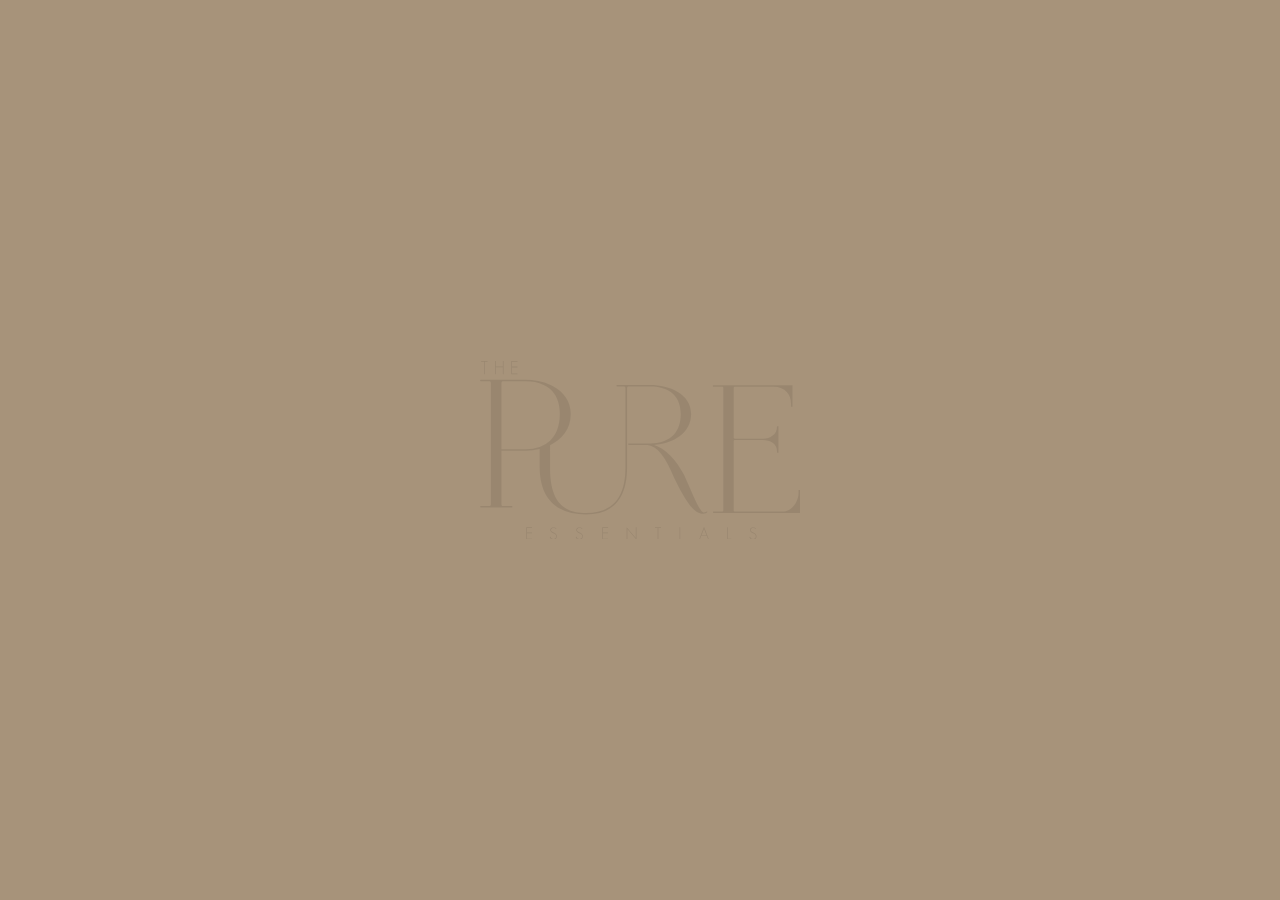
<file: contact.html>
<!doctype html>
<html lang="en">
<title>Pure Essentials</title>
<meta name="description" content="">
<meta name="viewport" content="width=device-width, initial-scale=1, shrink-to-fit=no">
<!-- CSS -->
<link href="assets/packages/bootstrap-5.1.1-dist/css/bootstrap.min.css" rel="stylesheet">
<link rel="stylesheet" href="assets/packages/fontawesome/css/all.min.css">
<link rel="preconnect" href="https://fonts.googleapis.com">
<link rel="preconnect" href="https://fonts.gstatic.com" crossorigin>
<link href="https://fonts.googleapis.com/css2?family=Libre+Baskerville:ital,wght@0,400;0,700;1,400&family=Montserrat:ital,wght@0,100..900;1,100..900&display=swap" rel="stylesheet">

<link rel="stylesheet" href="assets/packages/lightgallery/css/lightgallery.min.css">
<link rel="stylesheet" href="assets/packages/swiper6.1.1/swiper.min.css">
<link rel="stylesheet" href="assets/packages/meanmenu.min.css">
<link rel="stylesheet" href="assets/main.css">
<link rel="stylesheet" href="assets/style.min.css">
<link rel="stylesheet" href="assets/mobile.css" media="only screen and (max-width: 960px)">



<body class="smooth-scroll no-loading">
    <div id="preload">
        <div class="logo">
            <div class="loadbar"></div>
            <svg xmlns="http://www.w3.org/2000/svg" viewBox="0 0 963.77 538.32">
                <g id="fb22754a-956c-467f-bfa6-636ac52b2338" data-name="Layer 2">
                  <g id="eca11511-2aa5-4181-91f5-78ea3d03f003" data-name="Layer 1">
                    <g id="ee447407-8d7e-4926-b20a-700563520e95" data-name="f8e6a1aa-1b9a-4613-b987-13a70fb49463">
                      <g id="bab03ad5-7dee-45a8-ae0a-461684bc0f4c" data-name="a9c5d507-9403-4a81-b138-469fdc7c0042">
                        <g>
                          <g>
                            <path d="M14.18,2.28v37.5H12V2.28H3.45V0H22.74V2.28Z" style="fill: #000"/>
                            <path d="M68.85,39.78V19.05H47.58V39.78H45.45V0h2.17V16.77H68.85V0h2.22V39.78Z" style="fill: #000"/>
                            <path d="M94.23,39.78V0h18.56V2.28H96.45V16.77h16.34v2.45H96.45V37.53h16.34v2.29Z" style="fill: #000"/>
                          </g>
                          <g>
                            <path d="M139.1,537.69v-37h17.68v2.12H141.21v13.48h15.57v2.24H141.21v17h15.57v2.12Z" style="fill: #000"/>
                            <path d="M225.65,537.38a14,14,0,0,1-4.75.73q-8.44,0-10.87-8l2.11-.72q1.8,6.63,8.76,6.63a9.14,9.14,0,0,0,6.24-2,7.4,7.4,0,0,0,2.32-5.9,7.84,7.84,0,0,0-2.73-6.12,11.1,11.1,0,0,0-2.22-1.5c-1-.56-2.27-1.18-3.81-1.87a24.44,24.44,0,0,1-6-3.42,8.39,8.39,0,0,1-.48-11.86c.15-.16.31-.33.48-.48a9.58,9.58,0,0,1,6.6-2.38q6.49,0,9.17,4.87l-2,.88A7.07,7.07,0,0,0,226,503.7a8.64,8.64,0,0,0-4.69-1.14,7.51,7.51,0,0,0-5,1.71,6.06,6.06,0,0,0-.76,8.54,6.2,6.2,0,0,0,.86.84,26.76,26.76,0,0,0,5.15,2.8,41.21,41.21,0,0,1,4.18,2.15,14.47,14.47,0,0,1,2.83,2.15,9.94,9.94,0,0,1,3,7.37C231.57,532.8,229.6,535.9,225.65,537.38Z" style="fill: #000"/>
                            <path d="M303.89,537.38a13.9,13.9,0,0,1-4.74.73q-8.46,0-10.88-8l2.12-.72q1.8,6.63,8.76,6.63a9.14,9.14,0,0,0,6.24-2,7.41,7.41,0,0,0,2.32-5.9A7.84,7.84,0,0,0,305,522a11.54,11.54,0,0,0-2.22-1.5c-1-.56-2.27-1.18-3.82-1.87a24.44,24.44,0,0,1-6-3.42,8.4,8.4,0,0,1-.44-11.86c.16-.16.32-.33.49-.48a9.58,9.58,0,0,1,6.6-2.38q6.48,0,9.17,4.87l-2,.88a7.07,7.07,0,0,0-2.47-2.54,8.64,8.64,0,0,0-4.69-1.14,7.51,7.51,0,0,0-5.06,1.71,6.07,6.07,0,0,0,.11,9.38,26.76,26.76,0,0,0,5.15,2.8A41.21,41.21,0,0,1,304,518.6a15.53,15.53,0,0,1,2.83,2.15,10,10,0,0,1,3,7.37C309.82,532.8,307.84,535.9,303.89,537.38Z" style="fill: #000"/>
                            <path d="M368.12,537.69v-37H385.8v2.12H370.23v13.48H385.8v2.24H370.23v17H385.8v2.12Z" style="fill: #000"/>
                            <path d="M443.79,506.28v31.41h-2.06V500.43l27.47,32.39V500.69h2.12v37.63Z" style="fill: #000"/>
                            <path d="M537.19,502.81v34.88h-2.11V502.81h-8.14v-2.12h18.4v2.12Z" style="fill: #000"/>
                            <path d="M601,537.69v-37H603v37Z" style="fill: #000"/>
                            <path d="M687.35,537.69l-4.23-11.09H666.37l-4.28,11.09H660l14.69-38.16,14.73,38.16Zm-12.63-32.81-7.52,19.65h15Z" style="fill: #000"/>
                            <path d="M744.15,537.69v-37h2.07v34.84h10.36v2.12Z" style="fill: #000"/>
                            <path d="M826.94,537.38a13.9,13.9,0,0,1-4.74.73q-8.46,0-10.88-8l2.11-.72q1.82,6.63,8.77,6.63a9.18,9.18,0,0,0,6.23-2,7.4,7.4,0,0,0,2.32-5.9A7.84,7.84,0,0,0,828,522a11.1,11.1,0,0,0-2.22-1.5c-1-.56-2.26-1.18-3.81-1.87a24.44,24.44,0,0,1-6-3.42,8.4,8.4,0,0,1-.44-11.86c.16-.16.32-.33.49-.48a9.58,9.58,0,0,1,6.6-2.38q6.5,0,9.18,4.87l-2,.88a7.1,7.1,0,0,0-2.48-2.54,8.64,8.64,0,0,0-4.69-1.14,7.48,7.48,0,0,0-5,1.71,6.06,6.06,0,0,0-.76,8.54,6.2,6.2,0,0,0,.86.84,26.54,26.54,0,0,0,5.16,2.8A43.2,43.2,0,0,1,827,518.6a14.84,14.84,0,0,1,2.84,2.15,10,10,0,0,1,3,7.37C832.87,532.8,830.89,535.9,826.94,537.38Z" style="fill: #000"/>
                          </g>
                          <g>
                            <path d="M959.37,388.36v8.86c0,28.79-23.65,55.93-44.54,55.93H768c-2.75,0-3.85-1.11-3.85-3.88V242.17c0-2.77,1.65-3.88,3.85-3.88h84.14c21.45,0,42.35,11.08,42.35,33.78V276h4.4V196.21h-4.43v1.66c0,23.26-20.35,36-42.35,36H768c-2.75,0-3.85-1.1-3.85-3.87V81.59c0-2.77,1.65-3.88,3.85-3.88H883.45c36.84,0,53.34,24.36,53.34,51.5v8.86h4.4V73.28H703.1c-2.75,0-2.75,4.43,0,4.43h25.84c2.75,0,3.85,1.11,3.85,3.88V449.27a3.75,3.75,0,0,1-3.62,3.88H703.1c-2.2,0-2.2,4.43,0,4.43H963.77V388.36Z" style="fill: #000"/>
                            <path d="M683.06,453.4c-2.2,1.11-4.94,3.32-9.88,2.77-11-1.11-34-58.58-58.68-113.84-25.23-46.42-55.39-78.48-89.94-89.53,56.49-3.87,111.33-34.27,111.33-92.84,0-61.89-66.36-87.86-122.3-87.86H413.22a2.22,2.22,0,0,0-.52,4.41,2.26,2.26,0,0,0,.52,0h19.29c3.86,0,5.51,1.65,5.51,5.51V320.28c0,104.79-50.14,137.33-118.47,137.33-56.2,0-108.55-20.4-108.55-135.12V253.92c35.93-17.4,62.34-48.86,62.34-94.13,0-39.93-21.87-67-51.93-83.28-2.89-1.57-5.87-3-8.9-4.41-23.15-10.49-50-15.31-75.14-15.31H2.52c-3.36,0-3.36,4.43,0,4.43H27.14c3.91,0,5.59,1.66,5.59,5.54V431.12c0,3.88-1.68,5.54-5.59,5.54H2.52c-3.36,0-2.8,4.43,0,4.43H96c2.24,0,2.24-4.43,0-4.43H70.22c-3.92,0-5.59-1.66-5.59-5.54V270h73.3a178.21,178.21,0,0,0,41.66-4.92v52.47c0,108.1,62.82,144.5,140,144.5C392.33,462,443,424.52,443,320.28V82c0-3.8,1.62-5.46,5.36-5.5h65.25c46.07,0,91,20.44,91,83.44,0,63.55-41.13,87.87-91,88.42H446.76v4.42h58.05c30.17,4.42,54.3,36.48,80.07,99.47C626.57,438.53,649.05,460,672.64,460c3.84,0,6-.55,9.87-2.76C685.8,455.06,685.25,452.3,683.06,453.4ZM137.93,265.53H64.63V66.76c0-3.88,1.67-5.54,5.59-5.54h67.15c19,0,37.89,3.19,54.18,10.88A83.92,83.92,0,0,1,211,84.68c17.75,15.42,29.33,39.47,29.33,75.11,0,37-11.25,63.09-29.33,80.08a88.86,88.86,0,0,1-31.41,18.8A128.32,128.32,0,0,1,137.93,265.53Z" style="fill: #000"/>
                          </g>
                        </g>
                      </g>
                    </g>
                  </g>
                </g>
              </svg> 
        </div>
        <h6 class="counter" id="precent">0</h6>
        
        <div class="overlay">
            <div class="bar"></div>
            <div class="bar"></div>
            <div class="bar"></div>
            <div class="bar"></div>
            <div class="bar"></div>
            <div class="bar"></div>
            <div class="bar"></div>
            <div class="bar"></div>
            <div class="bar"></div>
            <div class="bar"></div>
        </div>
    </div>
    <main>
        <div class="cd-main-content">
            <div id="page-content">
                <header class="site-header">
       
                    <div class="logo-header container">
                        
                        <div class="site-header-logo">
                            <a href="index.html">
                                <img src="assets/images/logo/logo-d.svg" alt="" class="logo-d">
                                <img src="assets/images/logo/logo-w.svg" alt="" class="logo-w">
                            </a>
                        </div>
                        
                        <div class="search-box">
                            <form class="search-box-form" id="search-input">
                                <div class="input-group">
                                    <div class="input-group-icon">
                                        <i class="far fa-search"></i>
                                    </div>
                                    <input type="text" class="form-control" placeholder="Search" aria-label="Search" aria-describedby="basic-addon1">
                                    <button type="button" class="close-search"><i class="far fa-times"></i></button>
                                </div>
                            </form>
                            <div class="btn-search">
                                <button type="button" id="search-icon">
                                    <i class="far fa-search"></i>
                                </button>
            
                                <a href="#" class="cart-btn">
                                    <i class="far fa-shopping-cart"></i>
                                    <span>2</span>
                                </a>
                                <div class="site-header-ham">
                                    <a href="javascript:;" class="ham-btn">
                                        
                                        <i class="fas fa-bars"></i>
                                        
                                    </a>
                                </div>
                            </div>
                            
                        </div>
                        <div class="logo-header-menu">
                            <ul>
                                <li>
                                    <a href="#">Account</a>
                                </li>
                                <!-- <li>
                                    <a href="#">Register</a>
                                </li> -->
                                <li>
                                    <a href="javascript:;" class="cart-btn">
                                        <i class="far fa-shopping-cart"></i>
                                        Cart <span>(2)</span>
                                    </a>
                                </li>
                            </ul>
                            
                        </div>
                    </div>
                    <div class="site-header-menu">
                           
            
                        <div class="site-header-nav">
                            <div class="site-header-link">
                                <ul>
                                    <li><a href="#">Home</a></li>
                                    <li><a href="#">Featured</a></li>
                                    <li class="has-submenu-2">
                                        <a href="#">Essentials</a>
                                        <ul>
                                            <li><a href="#">THE GENTLEMAN</a></li>
                                            <li><a href="#">INFINITE LOVE</a></li>
                                            <li><a href="#">THE BLOSSOM</a></li>
                                            <li><a href="#">LAVENDER COTTON</a></li>
                                            <li><a href="#">CASHMERE GLOW</a></li>
                                            <li><a href="#">RUE + SAGE</a></li>
                                            <li><a href="#">BAMBOO BREEZE</a></li>
                                            <li><a href="#">VELVET NOIR</a></li>
                                            <li><a href="#">AMBER + CEDARWOOD</a></li>
                                            <li><a href="#">SANDALWOOD</a></li>
                                            <li><a href="#">ABUNDANCE </a></li>
                                            <li><a href="#">WISDOM</a></li>
                                            <li><a href="#">HEALING</a></li>
                                            <li><a href="#">AURA CLARITY - CELESTITE|CLEAR QUARTZ</a></li>
                                            <li><a href="#">PURE LAVENDER</a></li>
                                        </ul>
                                    </li>
                                    <!-- <li><a href="#">Under $35</a></li> -->
                                    <!-- <li class="has-submenu-2">
                                        <a href="#">Shop by look</a>
                                        <ul>
                                            <li><a href="#">Unique</a></li>
                                            <li><a href="#">Elegant</a></li>
                                            <li><a href="#">Glass</a></li>
                                            <li><a href="#">Signature Designs</a></li>
                                            <li><a href="#">All Candles</a></li>
                                        </ul>
                                    </li> -->
                                    <li><a href="#">Sets & Bundles</a></li>
                                    <!-- <li class="has-submenu">
                                        <a href="#">Shop by Collection</a>
                                        <ul>
                                            <li class="has-sublink">
                                                <a href="#">HEALING CRYSTAL COLLECTION</a>
                                                <ul>
                                                    <li><a href="#">PLENTIFULNESS - JADE|PYRITE</a></li>
                                                    <li><a href="#">AMORE - ROSE QUARTZ</a></li>
                                                    <li><a href="#">MEDITATION - MALACHITE</a></li>
                                                    <li><a href="#">PROSPERITY - OPAL</a></li>
                                                    <li><a href="#">EVIL EYE - TIGERS EYE|OBSIDIAN</a></li>
                                                    <li><a href="#">ROARING SUCCESS - CARNELIAN</a></li>
                                                    <li><a href="#">ENERGY CLEANSING - CLEAR QUARTZ|AMAZONITE</a></li>
                                                    <li><a href="#">INNER WISDOM - AZURITE</a></li>
                                                    <li><a href="#">AURA CLARITY - CELESTITE|CLEAR QUARTZ</a></li>
                                                    <li><a href="#">PROTECTION - AMETHYST|OBSIDIAN</a></li>
                                                </ul>
                                            </li>
                                            <li class="has-sublink">
                                                <a href="#">SPIRITUAL COLLECTION</a>
                                                <ul>
                                                    <li><a href="#">ABUNDANCE</a></li>
                                                    <li><a href="#">LOVE</a></li>
                                                    <li><a href="#">MANIFESTATION</a></li>
                                                    <li><a href="#">MONEY TREE</a></li>
                                                    <li><a href="#">EVIL EYE</a></li>
                                                    <li><a href="#">PURIFICATION</a></li>
                                                    <li><a href="#">TRIUMPH</a></li>
                                                    <li><a href="#">HEALING</a></li>  
                                                    <li><a href="#">WISDOM</a></li>
                                                    <li><a href="#">CLARITY</a></li>
                                                    <li><a href="#">PROTECTION</a></li>
                                                </ul>
                                            </li>
                                            <li><a href="#">THE HE COLLECTION</a></li>
                                            <li><a href="#">SHE|HE|ME COLLECTION</a></li>
                                            <li><a href="#">SHE INSPIRED COLLECTION</a></li>
                                            <li><a href="#">AURA COLLECTION</a></li>
                                            <li><a href="#">SPA COLLECTION</a></li>
                                        </ul>
                                    </li> -->
                                    <li class="has-submenu-2">
                                        <a href="#">Accessories</a>
                                        <ul>
                                            <li><a href="#">MATCHES</a></li>
                                            <li><a href="#">LONG HANDLE FOR PUTTING OUT CANDLE</a></li>
                                        </ul>
                                    </li>
                                    <li class="menu-link-btn"><a class="btn-menu" href="#">SUBSCRIPTIONS</a></li>
                                    <li class="mobile-link">
                                        <a href="#">Account</a>
                                    </li>
                                    <!-- <li class="mobile-link">
                                        <a href="#">Register</a>
                                    </li> -->
                                </ul>
                            </div>
                            
                           
                            
                        </div>
            
                       
            
                    </div>
                    <!-- <div class="header-feature">
                        <div class=" swiper swiper-feature">
                            <ul class="swiper-wrapper">
                                <li class="swiper-slide">
                                    <img src="assets/images/icon/1.svg" alt=""> Woman Owned
                                </li>
                                <li class="swiper-slide">
                                    <img src="assets/images/icon/2.svg" alt=""> Trusted & Secure Site
                                </li>
                                <li class="swiper-slide">
                                    <img src="assets/images/icon/3.svg" alt=""> Huge Range
                                </li>
                                <li class="swiper-slide">
                                    <img src="assets/images/icon/4.svg" alt=""> Speedy Delivery
                                </li>
                                <li class="swiper-slide">
                                    <img src="assets/images/icon/5.svg" alt=""> Same day dispatch
                                </li>
                            </ul>
                        </div>
                        
                    </div> -->
                </header>
    
                <div class="menu-mobile-container">
                    <button class="mobile__close-btn" id="mobile__close-btn">
                        <span><i class="fal fa-times"></i></span>
                    </button>
                    <div class="logo mb-40">
                        <a href="index.html">
                            <img src="assets/images/logo/logo-w.svg" alt="logo">
                        </a>
                    </div>
                    <div class="mobile-menu">
                    
                    </div>
                </div>

                <div class="cart-container">
                    <div class="cart-title">
                        <h3>Cart</h3>
                        <div class="cart-close" title="Close"><i class="fas fa-times"></i></div>
                    </div>
                    
                    <div class="cart-list">
                        <ul>
                            <li>
                                <div class="cart-item">
                                    <a href="#" class="cart-item-img">
                                        <img src="assets/images/product/1.png" alt="">
                                    </a>
                                    <div class="cart-item-info">
                                        <div class="cart-item-cate">
                                            <span>Infinite Love</span>
                                        </div>
                                        <a href="#" class="cart-item-title">
                                            White Cup
                                        </a>
                                        <!-- <div class="cart-item-variant">
                                            <span>Dark</span>
                                        </div> -->
                                        <div class="cart-item-price">
                                            <span>$20.00</span>
                                        </div>
                                    </div>
                                    <div class="cart-remove">
                                        <a href="#">
                                            <i class="fal fa-trash-alt"></i>
                                        </a>
                                    </div>
                                </div>
                            </li>
                            <li>
                                <div class="cart-item">
                                    <a href="#" class="cart-item-img">
                                        <img src="assets/images/product/2.png" alt="">
                                    </a>
                                    <div class="cart-item-info">
                                        <div class="cart-item-cate">
                                            <span>Infinite Love</span>
                                        </div>
                                        <a href="#" class="cart-item-title">
                                            Bottle
                                        </a>
                                        <!-- <div class="cart-item-variant">
                                            <span>Natural</span>
                                        </div> -->
                                        <div class="cart-item-price">
                                            <span>$20.00</span>
                                        </div>
                                    </div>
                                    <div class="cart-remove">
                                        <a href="#">
                                            <i class="fal fa-trash-alt"></i>
                                        </a>
                                    </div>
                                </div>
                            </li>
                        </ul>
                    </div>
                    <div class="cart-button">
                        <div class="text">
                            <h4>Subtotal:</h4>
                            <span>$40.00</span>
                        </div>
                        <div class="btn-group">
                            <button type="submit">Checkout</button>
                            <a href="#" class="btn-site btn-white">View Cart</a>
                        </div>
                    </div>
                </div>
              
                <div class="body-overlay"></div>

                <div id="content-scroll">
                    <div id="main">
                        <section class="subpage-banner has-img">
                            <div class="subpage-banner-img">
                                <img src="assets/images/home/banner/sub/3.jpg" alt="">
                            </div>
                            <div class="container">
                                <div class="row">
                                    <div class="col-12">
                                        <div class="content">
                                            <h6 class="sub-title">
                                                <a href="index.html">Home</a> 
                                                <span>/</span>
                                                <span class="page-current-title">Contact</span>
                                            </h6>
                                            <h1>Contact</h1>
                                        </div>
                                    </div>
                                </div>
                               
                            </div>
                            <div class="curve">
                                <svg xmlns="http://www.w3.org/2000/svg" version="1.1" width="100%" height="100%" viewBox="0 0 100 100" preserveAspectRatio="none"><path d="M0 100 0 0 C15 120 35 120 100 0 L 100 100 Z"></path></svg>
                            </div>
                        </section>


                        <section class="form-contact">
                            <div class="container">
                                <div class="row">
                                    <div class="col-md-5">
                                        <div class="content">
                                            <h2>Get In Touch</h2>
                                            <p>Order inquiries. Including shipping and returns:</p>
                                            <h4><b>SHOWROOM:</b></h4>
                                            <ul class="list-contact">
                                                <li><a href="#"><i class="fas fa-map-marker-alt"></i> 9889 street, Pellentesque, CA, USA</a></li>
                                                <li><a href="tel:012-345-6789"><i class="fas fa-phone-alt"></i>012-345-6789</a></li>
                                                <li><a href="mailto:pureessentials@info.com"><i class="fas fa-envelope"></i> pureessentials@info.com</a></li>
                                            </ul>
                                            <h4><b>HELP DESK HOURS - AEST</b></h4>
                                            <p>Phone - 10am - 18:00pm<br>
                                                Chats -  10am - 18:00pm 
                                            </p>
                                        </div>
                                    </div>
                                    <div class="col-md-7">
                                        <form action="">
                                            <div class="form-contact-container">
                                                <div class="form-group mb-3">
                                                    <label for="">Full Name *</label>
                                                    <input type="text" class="form-control" required="">
                
                                                </div>
                                                <div class="form-group mb-3">
                                                    <label for="">Email *</label>
                                                    <input type="email" class="form-control" required="">
                
                                                </div>
                                                <div class="form-group mb-3">
                                                    <label for="">Phone Number</label>
                                                    <input type="email" class="form-control">
                
                                                </div>
                                                <div class="form-group mb-3">
                                                    <label for="">Subject *</label>
                                                    <select name="" id="" class="form-select">
                                                        <option value="-1" selected="selected">
                                                            Please select
                                                        </option>
                                                        <option value="Order / Shipping Enquiry">
                                                            Order / Shipping Enquiry
                                                        </option>
                                                        <option value="Product Enquiry">
                                                            Product Enquiry
                                                        </option>
                                                        <option value="Other">
                                                            Other
                                                        </option>
                                                    </select>
                                                </div>
                                                <div class="form-group mb-3">
                                                    <label for="">Message *</label>
                                                    <textarea class="form-control" name="" id="" cols="10" rows="5"></textarea>
                                                </div>
                                                <button type="submit" class="btn-site w-100">Submit</button>
                                            </div>
                                        </form>
                                    </div>
                                </div>
                            </div>
                        </section>
                        
                    </div>

                    <footer id="footer" class="text-center">
                        <div class="footer-body">
                            <div class="container">
                                <div class="row">
                                
                                    <div class="col-md-4 footer-c">
                                        <h4>Get In Touch</h4>
                                        <ul>
                                            <li>+012-345-6789</li>
                                            <li>pureessentials@info.com</li>
                                            <li>9889 street, Pellentesque, CA, USA</li>
                                        </ul>
                                    </div>
                                    <div class="col-md-4 footer-c px-4">
                                        <div class="logo-footer">
                                            <img src="assets/images/logo/logo-d.svg" alt="">
                                        </div>
                                            <div class="input-group input-outline mt-4">
                                                <input type="text" class="form-control" placeholder="Your Email" aria-label="Fill Your Email" aria-describedby="subcribe">
                                                <a class="input-group-text" onclick="" id="subcribe">Send</a>
                                            </div>
                                    </div>
                                    <div class="col-md-4 footer-c">
                                        <h4>Working Hour</h4>
                                        <ul>
                                            <li>Monday/Friday 9:00-23:00</li>
                                            <li>Saturday 10:00-21:00</li>
                                            <li>Weekend Closed</li>
                                        </ul>
                                    </div>
                                </div>
                            </div>
                        </div>
                        <div class="footer-bottom">
                            <div class="copyright text-center">Copyright THE PURE ESSENTIALS</div>
                        </div>
                    </footer>
                </div>
            </div>
        </div>
    </main>
    <!--JS-->
    <script src="assets/packages/jquery-3.5.1.min.js"></script>
    <script src="assets/packages/bootstrap-5.1.1-dist/js/bootstrap.min.js"></script>
    <script src="assets/packages/gsap/gsap.min.js"></script>
    <script src="assets/packages/gsap/ScrollTrigger.min.js"></script>
    <script src="assets/packages/gsap/Flip.min.js"></script>
    <script src="assets/packages/imagesloaded.min.js"></script>
    <script src="assets/packages/smooth-scrollbar.js"></script>
    <script src="assets/packages/jquery.meanmenu.min.js"></script>
    <script src="assets/packages/swiper6.1.1/swiper.min.js"></script>
    <script src="assets/packages/lightgallery/js/lightgallery-all.min.js"></script>
    
    <script src="assets/easings.js"></script>
    
    
    <script src="assets/main.js"></script>


    <script>
        
    </script>
</body>

</html>
</file>
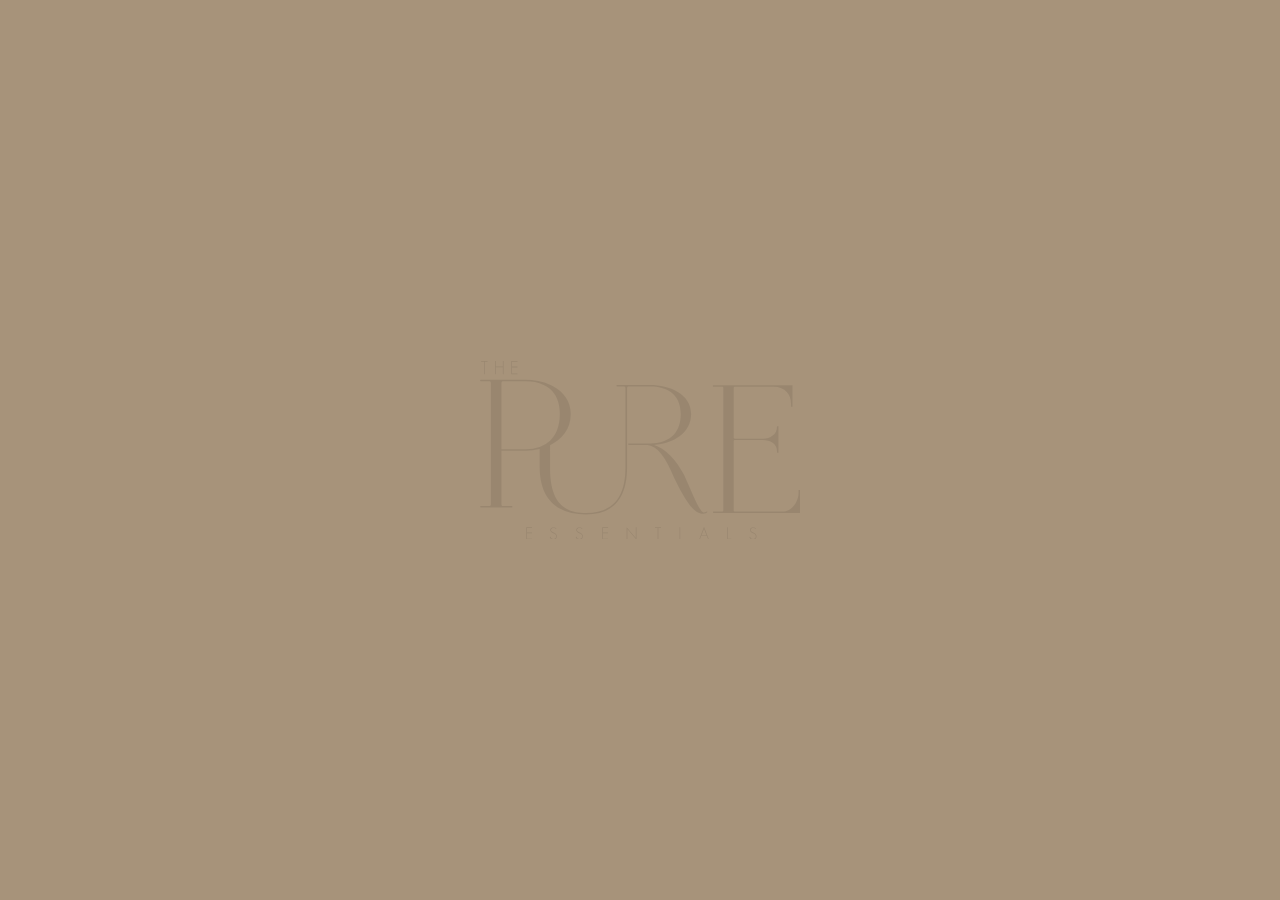
<file: content-page.html>
<!doctype html>
<html lang="en">
<title>Pure Essentials</title>
<meta name="description" content="">
<meta name="viewport" content="width=device-width, initial-scale=1, shrink-to-fit=no">
<!-- CSS -->
<link href="assets/packages/bootstrap-5.1.1-dist/css/bootstrap.min.css" rel="stylesheet">
<link rel="stylesheet" href="assets/packages/fontawesome/css/all.min.css">
<link rel="preconnect" href="https://fonts.googleapis.com">
<link rel="preconnect" href="https://fonts.gstatic.com" crossorigin>
<link href="https://fonts.googleapis.com/css2?family=Libre+Baskerville:ital,wght@0,400;0,700;1,400&family=Montserrat:ital,wght@0,100..900;1,100..900&display=swap" rel="stylesheet">

<link rel="stylesheet" href="assets/packages/lightgallery/css/lightgallery.min.css">
<link rel="stylesheet" href="assets/packages/swiper6.1.1/swiper.min.css">
<link rel="stylesheet" href="assets/packages/meanmenu.min.css">
<link rel="stylesheet" href="assets/main.css">
<link rel="stylesheet" href="assets/style.min.css">
<link rel="stylesheet" href="assets/mobile.css" media="only screen and (max-width: 960px)">



<body class="smooth-scroll no-loading">
    <div id="preload">
        <div class="logo">
            <div class="loadbar"></div>
            <svg xmlns="http://www.w3.org/2000/svg" viewBox="0 0 963.77 538.32">
                <g id="fb22754a-956c-467f-bfa6-636ac52b2338" data-name="Layer 2">
                  <g id="eca11511-2aa5-4181-91f5-78ea3d03f003" data-name="Layer 1">
                    <g id="ee447407-8d7e-4926-b20a-700563520e95" data-name="f8e6a1aa-1b9a-4613-b987-13a70fb49463">
                      <g id="bab03ad5-7dee-45a8-ae0a-461684bc0f4c" data-name="a9c5d507-9403-4a81-b138-469fdc7c0042">
                        <g>
                          <g>
                            <path d="M14.18,2.28v37.5H12V2.28H3.45V0H22.74V2.28Z" style="fill: #000"/>
                            <path d="M68.85,39.78V19.05H47.58V39.78H45.45V0h2.17V16.77H68.85V0h2.22V39.78Z" style="fill: #000"/>
                            <path d="M94.23,39.78V0h18.56V2.28H96.45V16.77h16.34v2.45H96.45V37.53h16.34v2.29Z" style="fill: #000"/>
                          </g>
                          <g>
                            <path d="M139.1,537.69v-37h17.68v2.12H141.21v13.48h15.57v2.24H141.21v17h15.57v2.12Z" style="fill: #000"/>
                            <path d="M225.65,537.38a14,14,0,0,1-4.75.73q-8.44,0-10.87-8l2.11-.72q1.8,6.63,8.76,6.63a9.14,9.14,0,0,0,6.24-2,7.4,7.4,0,0,0,2.32-5.9,7.84,7.84,0,0,0-2.73-6.12,11.1,11.1,0,0,0-2.22-1.5c-1-.56-2.27-1.18-3.81-1.87a24.44,24.44,0,0,1-6-3.42,8.39,8.39,0,0,1-.48-11.86c.15-.16.31-.33.48-.48a9.58,9.58,0,0,1,6.6-2.38q6.49,0,9.17,4.87l-2,.88A7.07,7.07,0,0,0,226,503.7a8.64,8.64,0,0,0-4.69-1.14,7.51,7.51,0,0,0-5,1.71,6.06,6.06,0,0,0-.76,8.54,6.2,6.2,0,0,0,.86.84,26.76,26.76,0,0,0,5.15,2.8,41.21,41.21,0,0,1,4.18,2.15,14.47,14.47,0,0,1,2.83,2.15,9.94,9.94,0,0,1,3,7.37C231.57,532.8,229.6,535.9,225.65,537.38Z" style="fill: #000"/>
                            <path d="M303.89,537.38a13.9,13.9,0,0,1-4.74.73q-8.46,0-10.88-8l2.12-.72q1.8,6.63,8.76,6.63a9.14,9.14,0,0,0,6.24-2,7.41,7.41,0,0,0,2.32-5.9A7.84,7.84,0,0,0,305,522a11.54,11.54,0,0,0-2.22-1.5c-1-.56-2.27-1.18-3.82-1.87a24.44,24.44,0,0,1-6-3.42,8.4,8.4,0,0,1-.44-11.86c.16-.16.32-.33.49-.48a9.58,9.58,0,0,1,6.6-2.38q6.48,0,9.17,4.87l-2,.88a7.07,7.07,0,0,0-2.47-2.54,8.64,8.64,0,0,0-4.69-1.14,7.51,7.51,0,0,0-5.06,1.71,6.07,6.07,0,0,0,.11,9.38,26.76,26.76,0,0,0,5.15,2.8A41.21,41.21,0,0,1,304,518.6a15.53,15.53,0,0,1,2.83,2.15,10,10,0,0,1,3,7.37C309.82,532.8,307.84,535.9,303.89,537.38Z" style="fill: #000"/>
                            <path d="M368.12,537.69v-37H385.8v2.12H370.23v13.48H385.8v2.24H370.23v17H385.8v2.12Z" style="fill: #000"/>
                            <path d="M443.79,506.28v31.41h-2.06V500.43l27.47,32.39V500.69h2.12v37.63Z" style="fill: #000"/>
                            <path d="M537.19,502.81v34.88h-2.11V502.81h-8.14v-2.12h18.4v2.12Z" style="fill: #000"/>
                            <path d="M601,537.69v-37H603v37Z" style="fill: #000"/>
                            <path d="M687.35,537.69l-4.23-11.09H666.37l-4.28,11.09H660l14.69-38.16,14.73,38.16Zm-12.63-32.81-7.52,19.65h15Z" style="fill: #000"/>
                            <path d="M744.15,537.69v-37h2.07v34.84h10.36v2.12Z" style="fill: #000"/>
                            <path d="M826.94,537.38a13.9,13.9,0,0,1-4.74.73q-8.46,0-10.88-8l2.11-.72q1.82,6.63,8.77,6.63a9.18,9.18,0,0,0,6.23-2,7.4,7.4,0,0,0,2.32-5.9A7.84,7.84,0,0,0,828,522a11.1,11.1,0,0,0-2.22-1.5c-1-.56-2.26-1.18-3.81-1.87a24.44,24.44,0,0,1-6-3.42,8.4,8.4,0,0,1-.44-11.86c.16-.16.32-.33.49-.48a9.58,9.58,0,0,1,6.6-2.38q6.5,0,9.18,4.87l-2,.88a7.1,7.1,0,0,0-2.48-2.54,8.64,8.64,0,0,0-4.69-1.14,7.48,7.48,0,0,0-5,1.71,6.06,6.06,0,0,0-.76,8.54,6.2,6.2,0,0,0,.86.84,26.54,26.54,0,0,0,5.16,2.8A43.2,43.2,0,0,1,827,518.6a14.84,14.84,0,0,1,2.84,2.15,10,10,0,0,1,3,7.37C832.87,532.8,830.89,535.9,826.94,537.38Z" style="fill: #000"/>
                          </g>
                          <g>
                            <path d="M959.37,388.36v8.86c0,28.79-23.65,55.93-44.54,55.93H768c-2.75,0-3.85-1.11-3.85-3.88V242.17c0-2.77,1.65-3.88,3.85-3.88h84.14c21.45,0,42.35,11.08,42.35,33.78V276h4.4V196.21h-4.43v1.66c0,23.26-20.35,36-42.35,36H768c-2.75,0-3.85-1.1-3.85-3.87V81.59c0-2.77,1.65-3.88,3.85-3.88H883.45c36.84,0,53.34,24.36,53.34,51.5v8.86h4.4V73.28H703.1c-2.75,0-2.75,4.43,0,4.43h25.84c2.75,0,3.85,1.11,3.85,3.88V449.27a3.75,3.75,0,0,1-3.62,3.88H703.1c-2.2,0-2.2,4.43,0,4.43H963.77V388.36Z" style="fill: #000"/>
                            <path d="M683.06,453.4c-2.2,1.11-4.94,3.32-9.88,2.77-11-1.11-34-58.58-58.68-113.84-25.23-46.42-55.39-78.48-89.94-89.53,56.49-3.87,111.33-34.27,111.33-92.84,0-61.89-66.36-87.86-122.3-87.86H413.22a2.22,2.22,0,0,0-.52,4.41,2.26,2.26,0,0,0,.52,0h19.29c3.86,0,5.51,1.65,5.51,5.51V320.28c0,104.79-50.14,137.33-118.47,137.33-56.2,0-108.55-20.4-108.55-135.12V253.92c35.93-17.4,62.34-48.86,62.34-94.13,0-39.93-21.87-67-51.93-83.28-2.89-1.57-5.87-3-8.9-4.41-23.15-10.49-50-15.31-75.14-15.31H2.52c-3.36,0-3.36,4.43,0,4.43H27.14c3.91,0,5.59,1.66,5.59,5.54V431.12c0,3.88-1.68,5.54-5.59,5.54H2.52c-3.36,0-2.8,4.43,0,4.43H96c2.24,0,2.24-4.43,0-4.43H70.22c-3.92,0-5.59-1.66-5.59-5.54V270h73.3a178.21,178.21,0,0,0,41.66-4.92v52.47c0,108.1,62.82,144.5,140,144.5C392.33,462,443,424.52,443,320.28V82c0-3.8,1.62-5.46,5.36-5.5h65.25c46.07,0,91,20.44,91,83.44,0,63.55-41.13,87.87-91,88.42H446.76v4.42h58.05c30.17,4.42,54.3,36.48,80.07,99.47C626.57,438.53,649.05,460,672.64,460c3.84,0,6-.55,9.87-2.76C685.8,455.06,685.25,452.3,683.06,453.4ZM137.93,265.53H64.63V66.76c0-3.88,1.67-5.54,5.59-5.54h67.15c19,0,37.89,3.19,54.18,10.88A83.92,83.92,0,0,1,211,84.68c17.75,15.42,29.33,39.47,29.33,75.11,0,37-11.25,63.09-29.33,80.08a88.86,88.86,0,0,1-31.41,18.8A128.32,128.32,0,0,1,137.93,265.53Z" style="fill: #000"/>
                          </g>
                        </g>
                      </g>
                    </g>
                  </g>
                </g>
              </svg> 
        </div>
        <h6 class="counter" id="precent">0</h6>
        
        <div class="overlay">
            <div class="bar"></div>
            <div class="bar"></div>
            <div class="bar"></div>
            <div class="bar"></div>
            <div class="bar"></div>
            <div class="bar"></div>
            <div class="bar"></div>
            <div class="bar"></div>
            <div class="bar"></div>
            <div class="bar"></div>
        </div>
    </div>
    <main>
        <div class="cd-main-content">
            <div id="page-content">
                <header class="site-header">
       
                    <div class="logo-header container">
                        
                        <div class="site-header-logo">
                            <a href="index.html">
                                <img src="assets/images/logo/logo-d.svg" alt="" class="logo-d">
                                <img src="assets/images/logo/logo-w.svg" alt="" class="logo-w">
                            </a>
                        </div>
                        
                        <div class="search-box">
                            <form class="search-box-form" id="search-input">
                                <div class="input-group">
                                    <div class="input-group-icon">
                                        <i class="far fa-search"></i>
                                    </div>
                                    <input type="text" class="form-control" placeholder="Search" aria-label="Search" aria-describedby="basic-addon1">
                                    <button type="button" class="close-search"><i class="far fa-times"></i></button>
                                </div>
                            </form>
                            <div class="btn-search">
                                <button type="button" id="search-icon">
                                    <i class="far fa-search"></i>
                                </button>
            
                                <a href="#" class="cart-btn">
                                    <i class="far fa-shopping-cart"></i>
                                    <span>2</span>
                                </a>
                                <div class="site-header-ham">
                                    <a href="javascript:;" class="ham-btn">
                                        
                                        <i class="fas fa-bars"></i>
                                        
                                    </a>
                                </div>
                            </div>
                            
                        </div>
                        <div class="logo-header-menu">
                            <ul>
                                <li>
                                    <a href="#">Account</a>
                                </li>
                                <!-- <li>
                                    <a href="#">Register</a>
                                </li> -->
                                <li>
                                    <a href="javascript:;" class="cart-btn">
                                        <i class="far fa-shopping-cart"></i>
                                        Cart <span>(2)</span>
                                    </a>
                                </li>
                            </ul>
                            
                        </div>
                    </div>
                    <div class="site-header-menu">
                           
            
                        <div class="site-header-nav">
                            <div class="site-header-link">
                                <ul>
                                    <li><a href="#">Home</a></li>
                                    <li><a href="#">Featured</a></li>
                                    <li class="has-submenu-2">
                                        <a href="#">Essentials</a>
                                        <ul>
                                            <li><a href="#">THE GENTLEMAN</a></li>
                                            <li><a href="#">INFINITE LOVE</a></li>
                                            <li><a href="#">THE BLOSSOM</a></li>
                                            <li><a href="#">LAVENDER COTTON</a></li>
                                            <li><a href="#">CASHMERE GLOW</a></li>
                                            <li><a href="#">RUE + SAGE</a></li>
                                            <li><a href="#">BAMBOO BREEZE</a></li>
                                            <li><a href="#">VELVET NOIR</a></li>
                                            <li><a href="#">AMBER + CEDARWOOD</a></li>
                                            <li><a href="#">SANDALWOOD</a></li>
                                            <li><a href="#">ABUNDANCE </a></li>
                                            <li><a href="#">WISDOM</a></li>
                                            <li><a href="#">HEALING</a></li>
                                            <li><a href="#">AURA CLARITY - CELESTITE|CLEAR QUARTZ</a></li>
                                            <li><a href="#">PURE LAVENDER</a></li>
                                        </ul>
                                    </li>
                                    <!-- <li><a href="#">Under $35</a></li> -->
                                    <!-- <li class="has-submenu-2">
                                        <a href="#">Shop by look</a>
                                        <ul>
                                            <li><a href="#">Unique</a></li>
                                            <li><a href="#">Elegant</a></li>
                                            <li><a href="#">Glass</a></li>
                                            <li><a href="#">Signature Designs</a></li>
                                            <li><a href="#">All Candles</a></li>
                                        </ul>
                                    </li> -->
                                    <li><a href="#">Sets & Bundles</a></li>
                                    <!-- <li class="has-submenu">
                                        <a href="#">Shop by Collection</a>
                                        <ul>
                                            <li class="has-sublink">
                                                <a href="#">HEALING CRYSTAL COLLECTION</a>
                                                <ul>
                                                    <li><a href="#">PLENTIFULNESS - JADE|PYRITE</a></li>
                                                    <li><a href="#">AMORE - ROSE QUARTZ</a></li>
                                                    <li><a href="#">MEDITATION - MALACHITE</a></li>
                                                    <li><a href="#">PROSPERITY - OPAL</a></li>
                                                    <li><a href="#">EVIL EYE - TIGERS EYE|OBSIDIAN</a></li>
                                                    <li><a href="#">ROARING SUCCESS - CARNELIAN</a></li>
                                                    <li><a href="#">ENERGY CLEANSING - CLEAR QUARTZ|AMAZONITE</a></li>
                                                    <li><a href="#">INNER WISDOM - AZURITE</a></li>
                                                    <li><a href="#">AURA CLARITY - CELESTITE|CLEAR QUARTZ</a></li>
                                                    <li><a href="#">PROTECTION - AMETHYST|OBSIDIAN</a></li>
                                                </ul>
                                            </li>
                                            <li class="has-sublink">
                                                <a href="#">SPIRITUAL COLLECTION</a>
                                                <ul>
                                                    <li><a href="#">ABUNDANCE</a></li>
                                                    <li><a href="#">LOVE</a></li>
                                                    <li><a href="#">MANIFESTATION</a></li>
                                                    <li><a href="#">MONEY TREE</a></li>
                                                    <li><a href="#">EVIL EYE</a></li>
                                                    <li><a href="#">PURIFICATION</a></li>
                                                    <li><a href="#">TRIUMPH</a></li>
                                                    <li><a href="#">HEALING</a></li>  
                                                    <li><a href="#">WISDOM</a></li>
                                                    <li><a href="#">CLARITY</a></li>
                                                    <li><a href="#">PROTECTION</a></li>
                                                </ul>
                                            </li>
                                            <li><a href="#">THE HE COLLECTION</a></li>
                                            <li><a href="#">SHE|HE|ME COLLECTION</a></li>
                                            <li><a href="#">SHE INSPIRED COLLECTION</a></li>
                                            <li><a href="#">AURA COLLECTION</a></li>
                                            <li><a href="#">SPA COLLECTION</a></li>
                                        </ul>
                                    </li> -->
                                    <li class="has-submenu-2">
                                        <a href="#">Accessories</a>
                                        <ul>
                                            <li><a href="#">MATCHES</a></li>
                                            <li><a href="#">LONG HANDLE FOR PUTTING OUT CANDLE</a></li>
                                        </ul>
                                    </li>
                                    <li class="menu-link-btn"><a class="btn-menu" href="#">SUBSCRIPTIONS</a></li>
                                    <li class="mobile-link">
                                        <a href="#">Account</a>
                                    </li>
                                    <!-- <li class="mobile-link">
                                        <a href="#">Register</a>
                                    </li> -->
                                </ul>
                            </div>
                            
                           
                            
                        </div>
            
                       
            
                    </div>
                    <!-- <div class="header-feature">
                        <div class=" swiper swiper-feature">
                            <ul class="swiper-wrapper">
                                <li class="swiper-slide">
                                    <img src="assets/images/icon/1.svg" alt=""> Woman Owned
                                </li>
                                <li class="swiper-slide">
                                    <img src="assets/images/icon/2.svg" alt=""> Trusted & Secure Site
                                </li>
                                <li class="swiper-slide">
                                    <img src="assets/images/icon/3.svg" alt=""> Huge Range
                                </li>
                                <li class="swiper-slide">
                                    <img src="assets/images/icon/4.svg" alt=""> Speedy Delivery
                                </li>
                                <li class="swiper-slide">
                                    <img src="assets/images/icon/5.svg" alt=""> Same day dispatch
                                </li>
                            </ul>
                        </div>
                        
                    </div> -->
                </header>
    
                <div class="menu-mobile-container">
                    <button class="mobile__close-btn" id="mobile__close-btn">
                        <span><i class="fal fa-times"></i></span>
                    </button>
                    <div class="logo mb-40">
                        <a href="index.html">
                            <img src="assets/images/logo/logo-w.svg" alt="logo">
                        </a>
                    </div>
                    <div class="mobile-menu">
                    
                    </div>
                </div>

                <div class="cart-container">
                    <div class="cart-title">
                        <h3>Cart</h3>
                        <div class="cart-close" title="Close"><i class="fas fa-times"></i></div>
                    </div>
                    
                    <div class="cart-list">
                        <ul>
                            <li>
                                <div class="cart-item">
                                    <a href="#" class="cart-item-img">
                                        <img src="assets/images/product/1.png" alt="">
                                    </a>
                                    <div class="cart-item-info">
                                        <div class="cart-item-cate">
                                            <span>Infinite Love</span>
                                        </div>
                                        <a href="#" class="cart-item-title">
                                            White Cup
                                        </a>
                                        <!-- <div class="cart-item-variant">
                                            <span>Dark</span>
                                        </div> -->
                                        <div class="cart-item-price">
                                            <span>$20.00</span>
                                        </div>
                                    </div>
                                    <div class="cart-remove">
                                        <a href="#">
                                            <i class="fal fa-trash-alt"></i>
                                        </a>
                                    </div>
                                </div>
                            </li>
                            <li>
                                <div class="cart-item">
                                    <a href="#" class="cart-item-img">
                                        <img src="assets/images/product/2.png" alt="">
                                    </a>
                                    <div class="cart-item-info">
                                        <div class="cart-item-cate">
                                            <span>Infinite Love</span>
                                        </div>
                                        <a href="#" class="cart-item-title">
                                            Bottle
                                        </a>
                                        <!-- <div class="cart-item-variant">
                                            <span>Natural</span>
                                        </div> -->
                                        <div class="cart-item-price">
                                            <span>$20.00</span>
                                        </div>
                                    </div>
                                    <div class="cart-remove">
                                        <a href="#">
                                            <i class="fal fa-trash-alt"></i>
                                        </a>
                                    </div>
                                </div>
                            </li>
                        </ul>
                    </div>
                    <div class="cart-button">
                        <div class="text">
                            <h4>Subtotal:</h4>
                            <span>$40.00</span>
                        </div>
                        <div class="btn-group">
                            <button type="submit">Checkout</button>
                            <a href="#" class="btn-site btn-white">View Cart</a>
                        </div>
                    </div>
                </div>
              
                <div class="body-overlay"></div>

                <div id="content-scroll">
                    <div id="main">
                        <div class="space-top" style="background-color: #EAE3D991;"></div>

                        <section class="about-banner">
                            <div class="container">
                                <div class="row justify-content-center">
                                    <div class="col-12 col-lg-11 col-xl-10">
                                        <div class="content text-center">
                                            <h1 class="has-animation" data-delay="2800">Shipping & Returns </h1>
                                            
                                            
                                            
                                            
                                        </div>
                
                                        <div class="content-page-detail has-animation" data-delay="2800">
                                            <h3>Shipping Information</h3>
                                            <p><b>Processing Time:</b></p>
                                            <ul>
                                                <li>Orders are typically processed within 1-2 business days (excluding weekends and holidays).</li>
                                            </ul>
                                            <p><b>Shipping Methods:</b></p>
                                            <ul>
                                                <li>We offer several shipping options, including standard and expedited shipping.</li>
                                                <li>Shipping costs are calculated based on the weight of your order and the shipping destination.</li>
                                            </ul>
                                            
                                            <p><b>Domestic Shipping (within [Your Country]):</b></p>
                                            <ul>
                                                <li>Standard Shipping: Estimated delivery within 5-7 business days.</li>
                                                <li>Expedited Shipping: Estimated delivery within 2-3 business days.</li>
                                            </ul>
                                            <p><b>International Shipping:</b></p>
                                            <ul>
                                                <li> We offer international shipping to select countries.</li>
                                                <li>Delivery times may vary based on the destination. Please refer to the checkout page for specific shipping options and estimated delivery times.</li>
                                            </ul>
                                            <p><b>Tracking:</b></p>
                                            <ul>
                                                <li> Once your order is shipped, you will receive a tracking number via email to monitor the progress of your package.</li>
                                            </ul>
                                            <h3>Returns & Exchanges</h3>
                                           
                                            <p><b>Return Policy:</b></p>
                                            <ul>
                                                <li>If you are not satisfied with your purchase, you may return the item(s) within [X] days of receiving your order.</li>
                                                <li>To be eligible for a return, items must be unused, in their original condition, and in the original packaging.</li>
                                            </ul>
                                            <p><b>How to Initiate a Return:</b></p>
                                            <ol>
                                                <li>Contact our customer support team at [support@email.com] to request a return authorization.</li>
                                                <li>Pack the item securely in the original packaging.</li>
                                                <li>Include a copy of the packing slip or your order confirmation email with the return.</li>
                                            </ol>
                                            <p><b>Return Address:</b></p>
                                            <p>
                                                [Your Company Name]<br>
                                                [Return Address Line 1]<br>
                                                [Return Address Line 2]<br>
                                                [City, State, Zip Code]<br>
                                                [Country]
                                            </p>
                                            <p><b> Refund Process:</b></p>
                                            <ul>
                                                <li>Once we receive your returned item, it will be inspected, and you will be notified of the approval or rejection of your refund.</li>
                                                <li>If approved, your refund will be processed, and a credit will automatically be applied to your original method of payment.</li>
                                            </ul>
                                            <p><b>Exchange Policy:</b></p>
                                            <ul>
                                                <li>If you wish to exchange an item, please follow the return process, and then place a new order for the desired item.</li>
                                            </ul>
                                            <h3>Contact Us</h3>
                                            <p>If you have any further questions or concerns about our Shipping & Returns policy, please contact our customer support team at [support@email.com].</p>
                                            
                
                                           
                                            
                                            
                                            
                                            
                                            
                                            
                                        </div>
                                    </div>
                                    
                                </div>
                            </div>
                        </section>


                        
                        
                    </div>

                    <footer id="footer" class="text-center">
                        <div class="footer-body">
                            <div class="container">
                                <div class="row">
                                
                                    <div class="col-md-4 footer-c">
                                        <h4>Get In Touch</h4>
                                        <ul>
                                            <li>+012-345-6789</li>
                                            <li>pureessentials@info.com</li>
                                            <li>9889 street, Pellentesque, CA, USA</li>
                                        </ul>
                                    </div>
                                    <div class="col-md-4 footer-c px-4">
                                        <div class="logo-footer">
                                            <img src="assets/images/logo/logo-d.svg" alt="">
                                        </div>
                                            <div class="input-group input-outline mt-4">
                                                <input type="text" class="form-control" placeholder="Your Email" aria-label="Fill Your Email" aria-describedby="subcribe">
                                                <a class="input-group-text" onclick="" id="subcribe">Send</a>
                                            </div>
                                    </div>
                                    <div class="col-md-4 footer-c">
                                        <h4>Working Hour</h4>
                                        <ul>
                                            <li>Monday/Friday 9:00-23:00</li>
                                            <li>Saturday 10:00-21:00</li>
                                            <li>Weekend Closed</li>
                                        </ul>
                                    </div>
                                </div>
                            </div>
                        </div>
                        <div class="footer-bottom">
                            <div class="copyright text-center">Copyright THE PURE ESSENTIALS</div>
                        </div>
                    </footer>
                </div>
            </div>
        </div>
    </main>
    <!--JS-->
    <script src="assets/packages/jquery-3.5.1.min.js"></script>
    <script src="assets/packages/bootstrap-5.1.1-dist/js/bootstrap.min.js"></script>
    <script src="assets/packages/gsap/gsap.min.js"></script>
    <script src="assets/packages/gsap/ScrollTrigger.min.js"></script>
    <script src="assets/packages/gsap/Flip.min.js"></script>
    <script src="assets/packages/imagesloaded.min.js"></script>
    <script src="assets/packages/smooth-scrollbar.js"></script>
    <script src="assets/packages/jquery.meanmenu.min.js"></script>
    <script src="assets/packages/swiper6.1.1/swiper.min.js"></script>
    <script src="assets/packages/lightgallery/js/lightgallery-all.min.js"></script>
    
    <script src="assets/easings.js"></script>
    
    
    <script src="assets/main.js"></script>


    <script>
        
    </script>
</body>

</html>
</file>
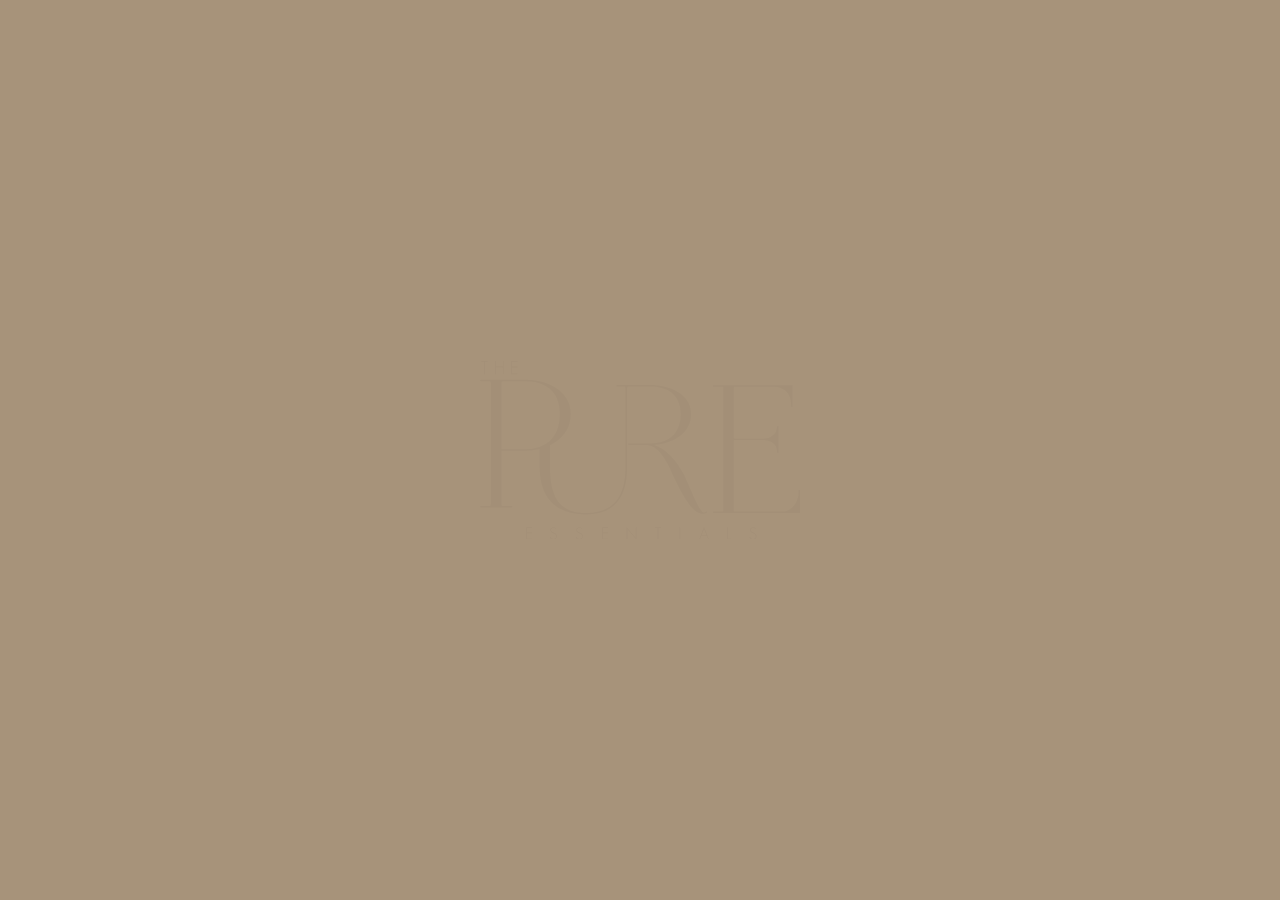
<file: login.html>
<!doctype html>
<html lang="en">
<title>Pure Essentials</title>
<meta name="description" content="">
<meta name="viewport" content="width=device-width, initial-scale=1, shrink-to-fit=no">
<!-- CSS -->
<link href="assets/packages/bootstrap-5.1.1-dist/css/bootstrap.min.css" rel="stylesheet">
<link rel="stylesheet" href="assets/packages/fontawesome/css/all.min.css">
<link rel="preconnect" href="https://fonts.googleapis.com">
<link rel="preconnect" href="https://fonts.gstatic.com" crossorigin>
<link href="https://fonts.googleapis.com/css2?family=Libre+Baskerville:ital,wght@0,400;0,700;1,400&family=Montserrat:ital,wght@0,100..900;1,100..900&display=swap" rel="stylesheet">

<link rel="stylesheet" href="assets/packages/lightgallery/css/lightgallery.min.css">
<link rel="stylesheet" href="assets/packages/swiper6.1.1/swiper.min.css">
<link rel="stylesheet" href="assets/packages/meanmenu.min.css">
<link rel="stylesheet" href="assets/main.css">
<link rel="stylesheet" href="assets/style.min.css">
<link rel="stylesheet" href="assets/mobile.css" media="only screen and (max-width: 960px)">



<body class="smooth-scroll no-loading">
    <div id="preload">
        <div class="logo">
            <div class="loadbar"></div>
            <svg xmlns="http://www.w3.org/2000/svg" viewBox="0 0 963.77 538.32">
                <g id="fb22754a-956c-467f-bfa6-636ac52b2338" data-name="Layer 2">
                  <g id="eca11511-2aa5-4181-91f5-78ea3d03f003" data-name="Layer 1">
                    <g id="ee447407-8d7e-4926-b20a-700563520e95" data-name="f8e6a1aa-1b9a-4613-b987-13a70fb49463">
                      <g id="bab03ad5-7dee-45a8-ae0a-461684bc0f4c" data-name="a9c5d507-9403-4a81-b138-469fdc7c0042">
                        <g>
                          <g>
                            <path d="M14.18,2.28v37.5H12V2.28H3.45V0H22.74V2.28Z" style="fill: #000"/>
                            <path d="M68.85,39.78V19.05H47.58V39.78H45.45V0h2.17V16.77H68.85V0h2.22V39.78Z" style="fill: #000"/>
                            <path d="M94.23,39.78V0h18.56V2.28H96.45V16.77h16.34v2.45H96.45V37.53h16.34v2.29Z" style="fill: #000"/>
                          </g>
                          <g>
                            <path d="M139.1,537.69v-37h17.68v2.12H141.21v13.48h15.57v2.24H141.21v17h15.57v2.12Z" style="fill: #000"/>
                            <path d="M225.65,537.38a14,14,0,0,1-4.75.73q-8.44,0-10.87-8l2.11-.72q1.8,6.63,8.76,6.63a9.14,9.14,0,0,0,6.24-2,7.4,7.4,0,0,0,2.32-5.9,7.84,7.84,0,0,0-2.73-6.12,11.1,11.1,0,0,0-2.22-1.5c-1-.56-2.27-1.18-3.81-1.87a24.44,24.44,0,0,1-6-3.42,8.39,8.39,0,0,1-.48-11.86c.15-.16.31-.33.48-.48a9.58,9.58,0,0,1,6.6-2.38q6.49,0,9.17,4.87l-2,.88A7.07,7.07,0,0,0,226,503.7a8.64,8.64,0,0,0-4.69-1.14,7.51,7.51,0,0,0-5,1.71,6.06,6.06,0,0,0-.76,8.54,6.2,6.2,0,0,0,.86.84,26.76,26.76,0,0,0,5.15,2.8,41.21,41.21,0,0,1,4.18,2.15,14.47,14.47,0,0,1,2.83,2.15,9.94,9.94,0,0,1,3,7.37C231.57,532.8,229.6,535.9,225.65,537.38Z" style="fill: #000"/>
                            <path d="M303.89,537.38a13.9,13.9,0,0,1-4.74.73q-8.46,0-10.88-8l2.12-.72q1.8,6.63,8.76,6.63a9.14,9.14,0,0,0,6.24-2,7.41,7.41,0,0,0,2.32-5.9A7.84,7.84,0,0,0,305,522a11.54,11.54,0,0,0-2.22-1.5c-1-.56-2.27-1.18-3.82-1.87a24.44,24.44,0,0,1-6-3.42,8.4,8.4,0,0,1-.44-11.86c.16-.16.32-.33.49-.48a9.58,9.58,0,0,1,6.6-2.38q6.48,0,9.17,4.87l-2,.88a7.07,7.07,0,0,0-2.47-2.54,8.64,8.64,0,0,0-4.69-1.14,7.51,7.51,0,0,0-5.06,1.71,6.07,6.07,0,0,0,.11,9.38,26.76,26.76,0,0,0,5.15,2.8A41.21,41.21,0,0,1,304,518.6a15.53,15.53,0,0,1,2.83,2.15,10,10,0,0,1,3,7.37C309.82,532.8,307.84,535.9,303.89,537.38Z" style="fill: #000"/>
                            <path d="M368.12,537.69v-37H385.8v2.12H370.23v13.48H385.8v2.24H370.23v17H385.8v2.12Z" style="fill: #000"/>
                            <path d="M443.79,506.28v31.41h-2.06V500.43l27.47,32.39V500.69h2.12v37.63Z" style="fill: #000"/>
                            <path d="M537.19,502.81v34.88h-2.11V502.81h-8.14v-2.12h18.4v2.12Z" style="fill: #000"/>
                            <path d="M601,537.69v-37H603v37Z" style="fill: #000"/>
                            <path d="M687.35,537.69l-4.23-11.09H666.37l-4.28,11.09H660l14.69-38.16,14.73,38.16Zm-12.63-32.81-7.52,19.65h15Z" style="fill: #000"/>
                            <path d="M744.15,537.69v-37h2.07v34.84h10.36v2.12Z" style="fill: #000"/>
                            <path d="M826.94,537.38a13.9,13.9,0,0,1-4.74.73q-8.46,0-10.88-8l2.11-.72q1.82,6.63,8.77,6.63a9.18,9.18,0,0,0,6.23-2,7.4,7.4,0,0,0,2.32-5.9A7.84,7.84,0,0,0,828,522a11.1,11.1,0,0,0-2.22-1.5c-1-.56-2.26-1.18-3.81-1.87a24.44,24.44,0,0,1-6-3.42,8.4,8.4,0,0,1-.44-11.86c.16-.16.32-.33.49-.48a9.58,9.58,0,0,1,6.6-2.38q6.5,0,9.18,4.87l-2,.88a7.1,7.1,0,0,0-2.48-2.54,8.64,8.64,0,0,0-4.69-1.14,7.48,7.48,0,0,0-5,1.71,6.06,6.06,0,0,0-.76,8.54,6.2,6.2,0,0,0,.86.84,26.54,26.54,0,0,0,5.16,2.8A43.2,43.2,0,0,1,827,518.6a14.84,14.84,0,0,1,2.84,2.15,10,10,0,0,1,3,7.37C832.87,532.8,830.89,535.9,826.94,537.38Z" style="fill: #000"/>
                          </g>
                          <g>
                            <path d="M959.37,388.36v8.86c0,28.79-23.65,55.93-44.54,55.93H768c-2.75,0-3.85-1.11-3.85-3.88V242.17c0-2.77,1.65-3.88,3.85-3.88h84.14c21.45,0,42.35,11.08,42.35,33.78V276h4.4V196.21h-4.43v1.66c0,23.26-20.35,36-42.35,36H768c-2.75,0-3.85-1.1-3.85-3.87V81.59c0-2.77,1.65-3.88,3.85-3.88H883.45c36.84,0,53.34,24.36,53.34,51.5v8.86h4.4V73.28H703.1c-2.75,0-2.75,4.43,0,4.43h25.84c2.75,0,3.85,1.11,3.85,3.88V449.27a3.75,3.75,0,0,1-3.62,3.88H703.1c-2.2,0-2.2,4.43,0,4.43H963.77V388.36Z" style="fill: #000"/>
                            <path d="M683.06,453.4c-2.2,1.11-4.94,3.32-9.88,2.77-11-1.11-34-58.58-58.68-113.84-25.23-46.42-55.39-78.48-89.94-89.53,56.49-3.87,111.33-34.27,111.33-92.84,0-61.89-66.36-87.86-122.3-87.86H413.22a2.22,2.22,0,0,0-.52,4.41,2.26,2.26,0,0,0,.52,0h19.29c3.86,0,5.51,1.65,5.51,5.51V320.28c0,104.79-50.14,137.33-118.47,137.33-56.2,0-108.55-20.4-108.55-135.12V253.92c35.93-17.4,62.34-48.86,62.34-94.13,0-39.93-21.87-67-51.93-83.28-2.89-1.57-5.87-3-8.9-4.41-23.15-10.49-50-15.31-75.14-15.31H2.52c-3.36,0-3.36,4.43,0,4.43H27.14c3.91,0,5.59,1.66,5.59,5.54V431.12c0,3.88-1.68,5.54-5.59,5.54H2.52c-3.36,0-2.8,4.43,0,4.43H96c2.24,0,2.24-4.43,0-4.43H70.22c-3.92,0-5.59-1.66-5.59-5.54V270h73.3a178.21,178.21,0,0,0,41.66-4.92v52.47c0,108.1,62.82,144.5,140,144.5C392.33,462,443,424.52,443,320.28V82c0-3.8,1.62-5.46,5.36-5.5h65.25c46.07,0,91,20.44,91,83.44,0,63.55-41.13,87.87-91,88.42H446.76v4.42h58.05c30.17,4.42,54.3,36.48,80.07,99.47C626.57,438.53,649.05,460,672.64,460c3.84,0,6-.55,9.87-2.76C685.8,455.06,685.25,452.3,683.06,453.4ZM137.93,265.53H64.63V66.76c0-3.88,1.67-5.54,5.59-5.54h67.15c19,0,37.89,3.19,54.18,10.88A83.92,83.92,0,0,1,211,84.68c17.75,15.42,29.33,39.47,29.33,75.11,0,37-11.25,63.09-29.33,80.08a88.86,88.86,0,0,1-31.41,18.8A128.32,128.32,0,0,1,137.93,265.53Z" style="fill: #000"/>
                          </g>
                        </g>
                      </g>
                    </g>
                  </g>
                </g>
              </svg> 
        </div>
        <h6 class="counter" id="precent">0</h6>
        
        <div class="overlay">
            <div class="bar"></div>
            <div class="bar"></div>
            <div class="bar"></div>
            <div class="bar"></div>
            <div class="bar"></div>
            <div class="bar"></div>
            <div class="bar"></div>
            <div class="bar"></div>
            <div class="bar"></div>
            <div class="bar"></div>
        </div>
    </div>
    <main>
        <div class="cd-main-content">
            <div id="page-content">
                <header class="site-header">
       
                    <div class="logo-header container">
                        
                        <div class="site-header-logo">
                            <a href="index.html">
                                <img src="assets/images/logo/logo-d.svg" alt="" class="logo-d">
                                <img src="assets/images/logo/logo-w.svg" alt="" class="logo-w">
                            </a>
                        </div>
                        
                        <div class="search-box">
                            <form class="search-box-form" id="search-input">
                                <div class="input-group">
                                    <div class="input-group-icon">
                                        <i class="far fa-search"></i>
                                    </div>
                                    <input type="text" class="form-control" placeholder="Search" aria-label="Search" aria-describedby="basic-addon1">
                                    <button type="button" class="close-search"><i class="far fa-times"></i></button>
                                </div>
                            </form>
                            <div class="btn-search">
                                <button type="button" id="search-icon">
                                    <i class="far fa-search"></i>
                                </button>
            
                                <a href="#" class="cart-btn">
                                    <i class="far fa-shopping-cart"></i>
                                    <span>2</span>
                                </a>
                                <div class="site-header-ham">
                                    <a href="javascript:;" class="ham-btn">
                                        
                                        <i class="fas fa-bars"></i>
                                        
                                    </a>
                                </div>
                            </div>
                            
                        </div>
                        <div class="logo-header-menu">
                            <ul>
                                <li>
                                    <a href="#">Account</a>
                                </li>
                                <!-- <li>
                                    <a href="#">Register</a>
                                </li> -->
                                <li>
                                    <a href="javascript:;" class="cart-btn">
                                        <i class="far fa-shopping-cart"></i>
                                        Cart <span>(2)</span>
                                    </a>
                                </li>
                            </ul>
                            
                        </div>
                    </div>
                    <div class="site-header-menu">
                           
            
                        <div class="site-header-nav">
                            <div class="site-header-link">
                                <ul>
                                    <li><a href="#">Home</a></li>
                                    <li><a href="#">Featured</a></li>
                                    <li class="has-submenu-2">
                                        <a href="#">Essentials</a>
                                        <ul>
                                            <li><a href="#">THE GENTLEMAN</a></li>
                                            <li><a href="#">INFINITE LOVE</a></li>
                                            <li><a href="#">THE BLOSSOM</a></li>
                                            <li><a href="#">LAVENDER COTTON</a></li>
                                            <li><a href="#">CASHMERE GLOW</a></li>
                                            <li><a href="#">RUE + SAGE</a></li>
                                            <li><a href="#">BAMBOO BREEZE</a></li>
                                            <li><a href="#">VELVET NOIR</a></li>
                                            <li><a href="#">AMBER + CEDARWOOD</a></li>
                                            <li><a href="#">SANDALWOOD</a></li>
                                            <li><a href="#">ABUNDANCE </a></li>
                                            <li><a href="#">WISDOM</a></li>
                                            <li><a href="#">HEALING</a></li>
                                            <li><a href="#">AURA CLARITY - CELESTITE|CLEAR QUARTZ</a></li>
                                            <li><a href="#">PURE LAVENDER</a></li>
                                        </ul>
                                    </li>
                                    <!-- <li><a href="#">Under $35</a></li> -->
                                    <!-- <li class="has-submenu-2">
                                        <a href="#">Shop by look</a>
                                        <ul>
                                            <li><a href="#">Unique</a></li>
                                            <li><a href="#">Elegant</a></li>
                                            <li><a href="#">Glass</a></li>
                                            <li><a href="#">Signature Designs</a></li>
                                            <li><a href="#">All Candles</a></li>
                                        </ul>
                                    </li> -->
                                    <li><a href="#">Sets & Bundles</a></li>
                                    <!-- <li class="has-submenu">
                                        <a href="#">Shop by Collection</a>
                                        <ul>
                                            <li class="has-sublink">
                                                <a href="#">HEALING CRYSTAL COLLECTION</a>
                                                <ul>
                                                    <li><a href="#">PLENTIFULNESS - JADE|PYRITE</a></li>
                                                    <li><a href="#">AMORE - ROSE QUARTZ</a></li>
                                                    <li><a href="#">MEDITATION - MALACHITE</a></li>
                                                    <li><a href="#">PROSPERITY - OPAL</a></li>
                                                    <li><a href="#">EVIL EYE - TIGERS EYE|OBSIDIAN</a></li>
                                                    <li><a href="#">ROARING SUCCESS - CARNELIAN</a></li>
                                                    <li><a href="#">ENERGY CLEANSING - CLEAR QUARTZ|AMAZONITE</a></li>
                                                    <li><a href="#">INNER WISDOM - AZURITE</a></li>
                                                    <li><a href="#">AURA CLARITY - CELESTITE|CLEAR QUARTZ</a></li>
                                                    <li><a href="#">PROTECTION - AMETHYST|OBSIDIAN</a></li>
                                                </ul>
                                            </li>
                                            <li class="has-sublink">
                                                <a href="#">SPIRITUAL COLLECTION</a>
                                                <ul>
                                                    <li><a href="#">ABUNDANCE</a></li>
                                                    <li><a href="#">LOVE</a></li>
                                                    <li><a href="#">MANIFESTATION</a></li>
                                                    <li><a href="#">MONEY TREE</a></li>
                                                    <li><a href="#">EVIL EYE</a></li>
                                                    <li><a href="#">PURIFICATION</a></li>
                                                    <li><a href="#">TRIUMPH</a></li>
                                                    <li><a href="#">HEALING</a></li>  
                                                    <li><a href="#">WISDOM</a></li>
                                                    <li><a href="#">CLARITY</a></li>
                                                    <li><a href="#">PROTECTION</a></li>
                                                </ul>
                                            </li>
                                            <li><a href="#">THE HE COLLECTION</a></li>
                                            <li><a href="#">SHE|HE|ME COLLECTION</a></li>
                                            <li><a href="#">SHE INSPIRED COLLECTION</a></li>
                                            <li><a href="#">AURA COLLECTION</a></li>
                                            <li><a href="#">SPA COLLECTION</a></li>
                                        </ul>
                                    </li> -->
                                    <li class="has-submenu-2">
                                        <a href="#">Accessories</a>
                                        <ul>
                                            <li><a href="#">MATCHES</a></li>
                                            <li><a href="#">LONG HANDLE FOR PUTTING OUT CANDLE</a></li>
                                        </ul>
                                    </li>
                                    <li class="menu-link-btn"><a class="btn-menu" href="#">SUBSCRIPTIONS</a></li>
                                    <li class="mobile-link">
                                        <a href="#">Account</a>
                                    </li>
                                    <!-- <li class="mobile-link">
                                        <a href="#">Register</a>
                                    </li> -->
                                </ul>
                            </div>
                            
                           
                            
                        </div>
            
                       
            
                    </div>
                    <!-- <div class="header-feature">
                        <div class=" swiper swiper-feature">
                            <ul class="swiper-wrapper">
                                <li class="swiper-slide">
                                    <img src="assets/images/icon/1.svg" alt=""> Woman Owned
                                </li>
                                <li class="swiper-slide">
                                    <img src="assets/images/icon/2.svg" alt=""> Trusted & Secure Site
                                </li>
                                <li class="swiper-slide">
                                    <img src="assets/images/icon/3.svg" alt=""> Huge Range
                                </li>
                                <li class="swiper-slide">
                                    <img src="assets/images/icon/4.svg" alt=""> Speedy Delivery
                                </li>
                                <li class="swiper-slide">
                                    <img src="assets/images/icon/5.svg" alt=""> Same day dispatch
                                </li>
                            </ul>
                        </div>
                        
                    </div> -->
                </header>
    
                <div class="menu-mobile-container">
                    <button class="mobile__close-btn" id="mobile__close-btn">
                        <span><i class="fal fa-times"></i></span>
                    </button>
                    <div class="logo mb-40">
                        <a href="index.html">
                            <img src="assets/images/logo/logo-w.svg" alt="logo">
                        </a>
                    </div>
                    <div class="mobile-menu">
                    
                    </div>
                </div>

                <div class="cart-container">
                    <div class="cart-title">
                        <h3>Cart</h3>
                        <div class="cart-close" title="Close"><i class="fas fa-times"></i></div>
                    </div>
                    
                    <div class="cart-list">
                        <ul>
                            <li>
                                <div class="cart-item">
                                    <a href="#" class="cart-item-img">
                                        <img src="assets/images/product/1.png" alt="">
                                    </a>
                                    <div class="cart-item-info">
                                        <div class="cart-item-cate">
                                            <span>Infinite Love</span>
                                        </div>
                                        <a href="#" class="cart-item-title">
                                            White Cup
                                        </a>
                                        <!-- <div class="cart-item-variant">
                                            <span>Dark</span>
                                        </div> -->
                                        <div class="cart-item-price">
                                            <span>$20.00</span>
                                        </div>
                                    </div>
                                    <div class="cart-remove">
                                        <a href="#">
                                            <i class="fal fa-trash-alt"></i>
                                        </a>
                                    </div>
                                </div>
                            </li>
                            <li>
                                <div class="cart-item">
                                    <a href="#" class="cart-item-img">
                                        <img src="assets/images/product/2.png" alt="">
                                    </a>
                                    <div class="cart-item-info">
                                        <div class="cart-item-cate">
                                            <span>Infinite Love</span>
                                        </div>
                                        <a href="#" class="cart-item-title">
                                            Bottle
                                        </a>
                                        <!-- <div class="cart-item-variant">
                                            <span>Natural</span>
                                        </div> -->
                                        <div class="cart-item-price">
                                            <span>$20.00</span>
                                        </div>
                                    </div>
                                    <div class="cart-remove">
                                        <a href="#">
                                            <i class="fal fa-trash-alt"></i>
                                        </a>
                                    </div>
                                </div>
                            </li>
                        </ul>
                    </div>
                    <div class="cart-button">
                        <div class="text">
                            <h4>Subtotal:</h4>
                            <span>$40.00</span>
                        </div>
                        <div class="btn-group">
                            <button type="submit">Checkout</button>
                            <a href="#" class="btn-site btn-white">View Cart</a>
                        </div>
                    </div>
                </div>
              
                <div class="body-overlay"></div>

                <div id="content-scroll">
                    <div id="main">
                        <section class="subpage-banner has-img">
                            <div class="subpage-banner-img">
                                <img src="assets/images/home/banner/sub/2.jpg" alt="">
                            </div>
                            <div class="container">
                                <div class="row">
                                    <div class="col-12">
                                        <div class="content">
                                            <h6 class="sub-title">
                                                <a href="index.html">Home</a> 
                                                <span>/</span>
                                                <span class="page-current-title">Login</span>
                                            </h6>
                                            <h1>Login</h1>
                                        </div>
                                    </div>
                                </div>
                               
                            </div>
                            <div class="curve">
                                <svg xmlns="http://www.w3.org/2000/svg" version="1.1" width="100%" height="100%" viewBox="0 0 100 100" preserveAspectRatio="none"><path d="M0 100 0 0 C15 120 35 120 100 0 L 100 100 Z"></path></svg>
                            </div>
                        </section>


                        <section class="user-section">
                            <div class="container">
                
                                <div class="row">
                                    <div class="col-lg-6">
                
                                        <div class="slr-box shop-login-box">
                                            <h4 class="slr-heading"><i class="fas fa-unlock-alt"></i> Log in</h4>
                                            
                                      
                                            <form class="tt-login-form tt-form-minimal">
                                                <div class="tt-form-group">
                                                    <label>Username or email address <span class="required">*</span></label>
                                                    <input type="text" class="tt-form-control" id="login-name" name="name" required="">
                                                </div>
                
                                                <div class="tt-form-group">
                                                    <label>Password <span class="required">*</span></label>
                                                    <input type="password" class="tt-form-control" id="login-password" name="password" required="">
                                                </div>
                
                                                <div class="tt-form-check">
                                                    <input type="checkbox" id="login-remember" name="rememberme">
                                                    <label for="login-remember">Remember me</label>
                                                </div>
                
                                                <small class="tt-form-text mt-3"><a href="reset-password.html" class="tt-link-2">Lost your password?</a></small>
                
                                                <div class="tt-btn tt-btn-primary tt-btn-block mt-4">
                                                    <button type="submit" class="btn-site mb-0 w-100">Log in</button>
                                                </div>
                                            </form>
                
                                        </div>
                
                                    </div> 
                                
                                    <div class="col-lg-6">
                                        <div class="slr-box shop-goto-register-box">
                                            <h4 class="slr-heading"><i class="fas fa-plug"></i> Don't have an account yet?</h4>
                                            <small class="tt-form-text">Registering for this shop allows you to access your order status and history. Just fill in the fields, and we’ll get a new account set up for you in no time. We will only ask you for information necessary to make the purchase process faster and easier.</small>
                
                                            <div class="tt-btn tt-btn-dark mt-4">
                                                <a href="register.html" class="btn-site mb-0">Register Now!</a>
                                            </div>
                                        </div>
                
                                    </div> 
                                </div>
                
                            </div>
                        </section>
                        
                    </div>

                    <footer id="footer" class="text-center">
                        <div class="footer-body">
                            <div class="container">
                                <div class="row">
                                
                                    <div class="col-md-4 footer-c">
                                        <h4>Get In Touch</h4>
                                        <ul>
                                            <li>+012-345-6789</li>
                                            <li>pureessentials@info.com</li>
                                            <li>9889 street, Pellentesque, CA, USA</li>
                                        </ul>
                                    </div>
                                    <div class="col-md-4 footer-c px-4">
                                        <div class="logo-footer">
                                            <img src="assets/images/logo/logo-d.svg" alt="">
                                        </div>
                                            <div class="input-group input-outline mt-4">
                                                <input type="text" class="form-control" placeholder="Your Email" aria-label="Fill Your Email" aria-describedby="subcribe">
                                                <a class="input-group-text" onclick="" id="subcribe">Send</a>
                                            </div>
                                    </div>
                                    <div class="col-md-4 footer-c">
                                        <h4>Working Hour</h4>
                                        <ul>
                                            <li>Monday/Friday 9:00-23:00</li>
                                            <li>Saturday 10:00-21:00</li>
                                            <li>Weekend Closed</li>
                                        </ul>
                                    </div>
                                </div>
                            </div>
                        </div>
                        <div class="footer-bottom">
                            <div class="copyright text-center">Copyright THE PURE ESSENTIALS</div>
                        </div>
                    </footer>
                </div>
            </div>
        </div>
    </main>
    <!--JS-->
    <script src="assets/packages/jquery-3.5.1.min.js"></script>
    <script src="assets/packages/bootstrap-5.1.1-dist/js/bootstrap.min.js"></script>
    <script src="assets/packages/gsap/gsap.min.js"></script>
    <script src="assets/packages/gsap/ScrollTrigger.min.js"></script>
    <script src="assets/packages/gsap/Flip.min.js"></script>
    <script src="assets/packages/imagesloaded.min.js"></script>
    <script src="assets/packages/smooth-scrollbar.js"></script>
    <script src="assets/packages/jquery.meanmenu.min.js"></script>
    <script src="assets/packages/swiper6.1.1/swiper.min.js"></script>
    <script src="assets/packages/lightgallery/js/lightgallery-all.min.js"></script>
    
    <script src="assets/easings.js"></script>
    
    
    <script src="assets/main.js"></script>


    <script>
        
    </script>
</body>

</html>
</file>
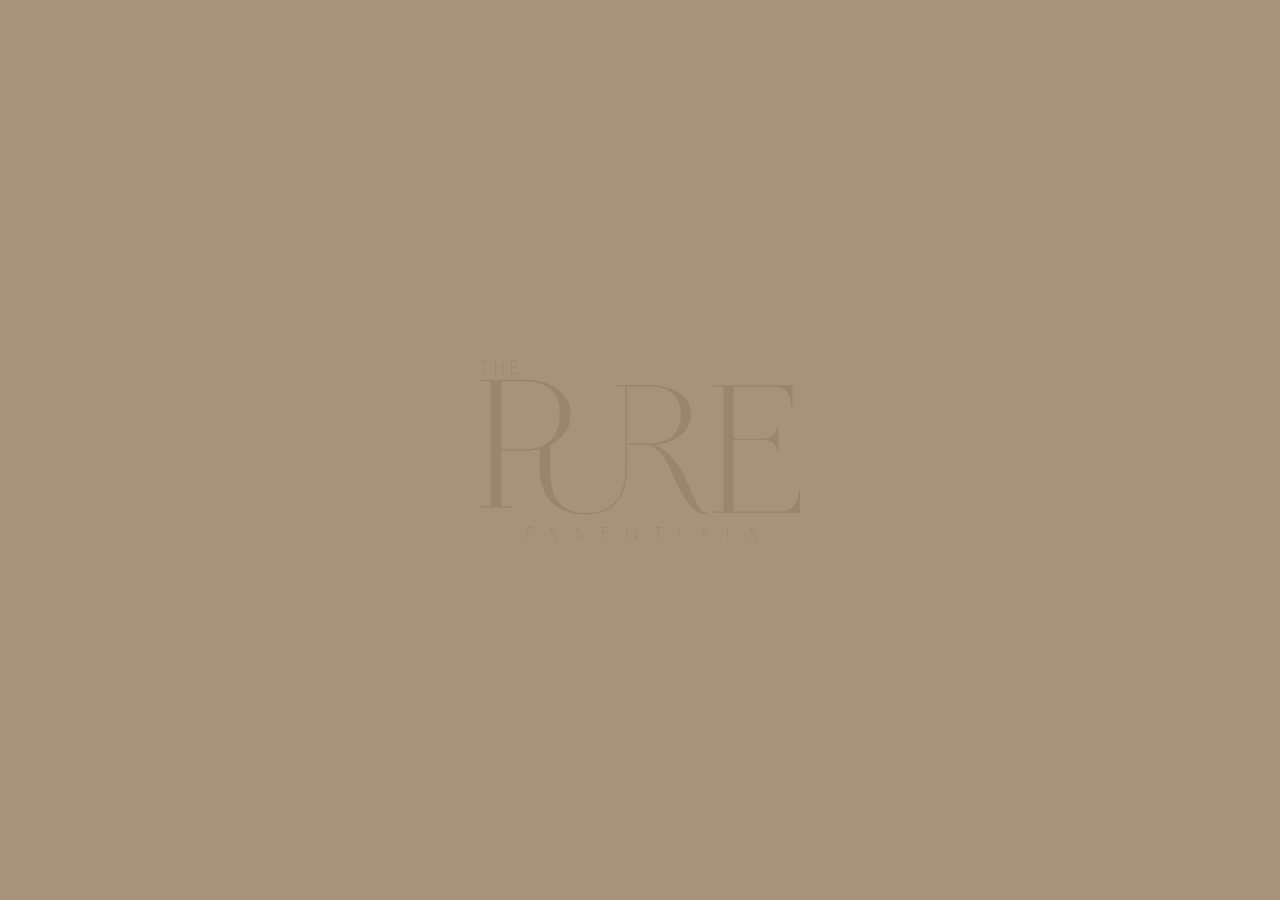
<file: register.html>
<!doctype html>
<html lang="en">
<title>Pure Essentials</title>
<meta name="description" content="">
<meta name="viewport" content="width=device-width, initial-scale=1, shrink-to-fit=no">
<!-- CSS -->
<link href="assets/packages/bootstrap-5.1.1-dist/css/bootstrap.min.css" rel="stylesheet">
<link rel="stylesheet" href="assets/packages/fontawesome/css/all.min.css">
<link rel="preconnect" href="https://fonts.googleapis.com">
<link rel="preconnect" href="https://fonts.gstatic.com" crossorigin>
<link href="https://fonts.googleapis.com/css2?family=Libre+Baskerville:ital,wght@0,400;0,700;1,400&family=Montserrat:ital,wght@0,100..900;1,100..900&display=swap" rel="stylesheet">

<link rel="stylesheet" href="assets/packages/lightgallery/css/lightgallery.min.css">
<link rel="stylesheet" href="assets/packages/swiper6.1.1/swiper.min.css">
<link rel="stylesheet" href="assets/packages/meanmenu.min.css">
<link rel="stylesheet" href="assets/main.css">
<link rel="stylesheet" href="assets/style.min.css">
<link rel="stylesheet" href="assets/mobile.css" media="only screen and (max-width: 960px)">



<body class="smooth-scroll no-loading">
    <div id="preload">
        <div class="logo">
            <div class="loadbar"></div>
            <svg xmlns="http://www.w3.org/2000/svg" viewBox="0 0 963.77 538.32">
                <g id="fb22754a-956c-467f-bfa6-636ac52b2338" data-name="Layer 2">
                  <g id="eca11511-2aa5-4181-91f5-78ea3d03f003" data-name="Layer 1">
                    <g id="ee447407-8d7e-4926-b20a-700563520e95" data-name="f8e6a1aa-1b9a-4613-b987-13a70fb49463">
                      <g id="bab03ad5-7dee-45a8-ae0a-461684bc0f4c" data-name="a9c5d507-9403-4a81-b138-469fdc7c0042">
                        <g>
                          <g>
                            <path d="M14.18,2.28v37.5H12V2.28H3.45V0H22.74V2.28Z" style="fill: #000"/>
                            <path d="M68.85,39.78V19.05H47.58V39.78H45.45V0h2.17V16.77H68.85V0h2.22V39.78Z" style="fill: #000"/>
                            <path d="M94.23,39.78V0h18.56V2.28H96.45V16.77h16.34v2.45H96.45V37.53h16.34v2.29Z" style="fill: #000"/>
                          </g>
                          <g>
                            <path d="M139.1,537.69v-37h17.68v2.12H141.21v13.48h15.57v2.24H141.21v17h15.57v2.12Z" style="fill: #000"/>
                            <path d="M225.65,537.38a14,14,0,0,1-4.75.73q-8.44,0-10.87-8l2.11-.72q1.8,6.63,8.76,6.63a9.14,9.14,0,0,0,6.24-2,7.4,7.4,0,0,0,2.32-5.9,7.84,7.84,0,0,0-2.73-6.12,11.1,11.1,0,0,0-2.22-1.5c-1-.56-2.27-1.18-3.81-1.87a24.44,24.44,0,0,1-6-3.42,8.39,8.39,0,0,1-.48-11.86c.15-.16.31-.33.48-.48a9.58,9.58,0,0,1,6.6-2.38q6.49,0,9.17,4.87l-2,.88A7.07,7.07,0,0,0,226,503.7a8.64,8.64,0,0,0-4.69-1.14,7.51,7.51,0,0,0-5,1.71,6.06,6.06,0,0,0-.76,8.54,6.2,6.2,0,0,0,.86.84,26.76,26.76,0,0,0,5.15,2.8,41.21,41.21,0,0,1,4.18,2.15,14.47,14.47,0,0,1,2.83,2.15,9.94,9.94,0,0,1,3,7.37C231.57,532.8,229.6,535.9,225.65,537.38Z" style="fill: #000"/>
                            <path d="M303.89,537.38a13.9,13.9,0,0,1-4.74.73q-8.46,0-10.88-8l2.12-.72q1.8,6.63,8.76,6.63a9.14,9.14,0,0,0,6.24-2,7.41,7.41,0,0,0,2.32-5.9A7.84,7.84,0,0,0,305,522a11.54,11.54,0,0,0-2.22-1.5c-1-.56-2.27-1.18-3.82-1.87a24.44,24.44,0,0,1-6-3.42,8.4,8.4,0,0,1-.44-11.86c.16-.16.32-.33.49-.48a9.58,9.58,0,0,1,6.6-2.38q6.48,0,9.17,4.87l-2,.88a7.07,7.07,0,0,0-2.47-2.54,8.64,8.64,0,0,0-4.69-1.14,7.51,7.51,0,0,0-5.06,1.71,6.07,6.07,0,0,0,.11,9.38,26.76,26.76,0,0,0,5.15,2.8A41.21,41.21,0,0,1,304,518.6a15.53,15.53,0,0,1,2.83,2.15,10,10,0,0,1,3,7.37C309.82,532.8,307.84,535.9,303.89,537.38Z" style="fill: #000"/>
                            <path d="M368.12,537.69v-37H385.8v2.12H370.23v13.48H385.8v2.24H370.23v17H385.8v2.12Z" style="fill: #000"/>
                            <path d="M443.79,506.28v31.41h-2.06V500.43l27.47,32.39V500.69h2.12v37.63Z" style="fill: #000"/>
                            <path d="M537.19,502.81v34.88h-2.11V502.81h-8.14v-2.12h18.4v2.12Z" style="fill: #000"/>
                            <path d="M601,537.69v-37H603v37Z" style="fill: #000"/>
                            <path d="M687.35,537.69l-4.23-11.09H666.37l-4.28,11.09H660l14.69-38.16,14.73,38.16Zm-12.63-32.81-7.52,19.65h15Z" style="fill: #000"/>
                            <path d="M744.15,537.69v-37h2.07v34.84h10.36v2.12Z" style="fill: #000"/>
                            <path d="M826.94,537.38a13.9,13.9,0,0,1-4.74.73q-8.46,0-10.88-8l2.11-.72q1.82,6.63,8.77,6.63a9.18,9.18,0,0,0,6.23-2,7.4,7.4,0,0,0,2.32-5.9A7.84,7.84,0,0,0,828,522a11.1,11.1,0,0,0-2.22-1.5c-1-.56-2.26-1.18-3.81-1.87a24.44,24.44,0,0,1-6-3.42,8.4,8.4,0,0,1-.44-11.86c.16-.16.32-.33.49-.48a9.58,9.58,0,0,1,6.6-2.38q6.5,0,9.18,4.87l-2,.88a7.1,7.1,0,0,0-2.48-2.54,8.64,8.64,0,0,0-4.69-1.14,7.48,7.48,0,0,0-5,1.71,6.06,6.06,0,0,0-.76,8.54,6.2,6.2,0,0,0,.86.84,26.54,26.54,0,0,0,5.16,2.8A43.2,43.2,0,0,1,827,518.6a14.84,14.84,0,0,1,2.84,2.15,10,10,0,0,1,3,7.37C832.87,532.8,830.89,535.9,826.94,537.38Z" style="fill: #000"/>
                          </g>
                          <g>
                            <path d="M959.37,388.36v8.86c0,28.79-23.65,55.93-44.54,55.93H768c-2.75,0-3.85-1.11-3.85-3.88V242.17c0-2.77,1.65-3.88,3.85-3.88h84.14c21.45,0,42.35,11.08,42.35,33.78V276h4.4V196.21h-4.43v1.66c0,23.26-20.35,36-42.35,36H768c-2.75,0-3.85-1.1-3.85-3.87V81.59c0-2.77,1.65-3.88,3.85-3.88H883.45c36.84,0,53.34,24.36,53.34,51.5v8.86h4.4V73.28H703.1c-2.75,0-2.75,4.43,0,4.43h25.84c2.75,0,3.85,1.11,3.85,3.88V449.27a3.75,3.75,0,0,1-3.62,3.88H703.1c-2.2,0-2.2,4.43,0,4.43H963.77V388.36Z" style="fill: #000"/>
                            <path d="M683.06,453.4c-2.2,1.11-4.94,3.32-9.88,2.77-11-1.11-34-58.58-58.68-113.84-25.23-46.42-55.39-78.48-89.94-89.53,56.49-3.87,111.33-34.27,111.33-92.84,0-61.89-66.36-87.86-122.3-87.86H413.22a2.22,2.22,0,0,0-.52,4.41,2.26,2.26,0,0,0,.52,0h19.29c3.86,0,5.51,1.65,5.51,5.51V320.28c0,104.79-50.14,137.33-118.47,137.33-56.2,0-108.55-20.4-108.55-135.12V253.92c35.93-17.4,62.34-48.86,62.34-94.13,0-39.93-21.87-67-51.93-83.28-2.89-1.57-5.87-3-8.9-4.41-23.15-10.49-50-15.31-75.14-15.31H2.52c-3.36,0-3.36,4.43,0,4.43H27.14c3.91,0,5.59,1.66,5.59,5.54V431.12c0,3.88-1.68,5.54-5.59,5.54H2.52c-3.36,0-2.8,4.43,0,4.43H96c2.24,0,2.24-4.43,0-4.43H70.22c-3.92,0-5.59-1.66-5.59-5.54V270h73.3a178.21,178.21,0,0,0,41.66-4.92v52.47c0,108.1,62.82,144.5,140,144.5C392.33,462,443,424.52,443,320.28V82c0-3.8,1.62-5.46,5.36-5.5h65.25c46.07,0,91,20.44,91,83.44,0,63.55-41.13,87.87-91,88.42H446.76v4.42h58.05c30.17,4.42,54.3,36.48,80.07,99.47C626.57,438.53,649.05,460,672.64,460c3.84,0,6-.55,9.87-2.76C685.8,455.06,685.25,452.3,683.06,453.4ZM137.93,265.53H64.63V66.76c0-3.88,1.67-5.54,5.59-5.54h67.15c19,0,37.89,3.19,54.18,10.88A83.92,83.92,0,0,1,211,84.68c17.75,15.42,29.33,39.47,29.33,75.11,0,37-11.25,63.09-29.33,80.08a88.86,88.86,0,0,1-31.41,18.8A128.32,128.32,0,0,1,137.93,265.53Z" style="fill: #000"/>
                          </g>
                        </g>
                      </g>
                    </g>
                  </g>
                </g>
              </svg> 
        </div>
        <h6 class="counter" id="precent">0</h6>
        
        <div class="overlay">
            <div class="bar"></div>
            <div class="bar"></div>
            <div class="bar"></div>
            <div class="bar"></div>
            <div class="bar"></div>
            <div class="bar"></div>
            <div class="bar"></div>
            <div class="bar"></div>
            <div class="bar"></div>
            <div class="bar"></div>
        </div>
    </div>
    <main>
        <div class="cd-main-content">
            <div id="page-content">
                <header class="site-header">
       
                    <div class="logo-header container">
                        
                        <div class="site-header-logo">
                            <a href="index.html">
                                <img src="assets/images/logo/logo-d.svg" alt="" class="logo-d">
                                <img src="assets/images/logo/logo-w.svg" alt="" class="logo-w">
                            </a>
                        </div>
                        
                        <div class="search-box">
                            <form class="search-box-form" id="search-input">
                                <div class="input-group">
                                    <div class="input-group-icon">
                                        <i class="far fa-search"></i>
                                    </div>
                                    <input type="text" class="form-control" placeholder="Search" aria-label="Search" aria-describedby="basic-addon1">
                                    <button type="button" class="close-search"><i class="far fa-times"></i></button>
                                </div>
                            </form>
                            <div class="btn-search">
                                <button type="button" id="search-icon">
                                    <i class="far fa-search"></i>
                                </button>
            
                                <a href="#" class="cart-btn">
                                    <i class="far fa-shopping-cart"></i>
                                    <span>2</span>
                                </a>
                                <div class="site-header-ham">
                                    <a href="javascript:;" class="ham-btn">
                                        
                                        <i class="fas fa-bars"></i>
                                        
                                    </a>
                                </div>
                            </div>
                            
                        </div>
                        <div class="logo-header-menu">
                            <ul>
                                <li>
                                    <a href="#">Account</a>
                                </li>
                                <!-- <li>
                                    <a href="#">Register</a>
                                </li> -->
                                <li>
                                    <a href="javascript:;" class="cart-btn">
                                        <i class="far fa-shopping-cart"></i>
                                        Cart <span>(2)</span>
                                    </a>
                                </li>
                            </ul>
                            
                        </div>
                    </div>
                    <div class="site-header-menu">
                           
            
                        <div class="site-header-nav">
                            <div class="site-header-link">
                                <ul>
                                    <li><a href="#">Home</a></li>
                                    <li><a href="#">Featured</a></li>
                                    <li class="has-submenu-2">
                                        <a href="#">Essentials</a>
                                        <ul>
                                            <li><a href="#">THE GENTLEMAN</a></li>
                                            <li><a href="#">INFINITE LOVE</a></li>
                                            <li><a href="#">THE BLOSSOM</a></li>
                                            <li><a href="#">LAVENDER COTTON</a></li>
                                            <li><a href="#">CASHMERE GLOW</a></li>
                                            <li><a href="#">RUE + SAGE</a></li>
                                            <li><a href="#">BAMBOO BREEZE</a></li>
                                            <li><a href="#">VELVET NOIR</a></li>
                                            <li><a href="#">AMBER + CEDARWOOD</a></li>
                                            <li><a href="#">SANDALWOOD</a></li>
                                            <li><a href="#">ABUNDANCE </a></li>
                                            <li><a href="#">WISDOM</a></li>
                                            <li><a href="#">HEALING</a></li>
                                            <li><a href="#">AURA CLARITY - CELESTITE|CLEAR QUARTZ</a></li>
                                            <li><a href="#">PURE LAVENDER</a></li>
                                        </ul>
                                    </li>
                                    <!-- <li><a href="#">Under $35</a></li> -->
                                    <!-- <li class="has-submenu-2">
                                        <a href="#">Shop by look</a>
                                        <ul>
                                            <li><a href="#">Unique</a></li>
                                            <li><a href="#">Elegant</a></li>
                                            <li><a href="#">Glass</a></li>
                                            <li><a href="#">Signature Designs</a></li>
                                            <li><a href="#">All Candles</a></li>
                                        </ul>
                                    </li> -->
                                    <li><a href="#">Sets & Bundles</a></li>
                                    <!-- <li class="has-submenu">
                                        <a href="#">Shop by Collection</a>
                                        <ul>
                                            <li class="has-sublink">
                                                <a href="#">HEALING CRYSTAL COLLECTION</a>
                                                <ul>
                                                    <li><a href="#">PLENTIFULNESS - JADE|PYRITE</a></li>
                                                    <li><a href="#">AMORE - ROSE QUARTZ</a></li>
                                                    <li><a href="#">MEDITATION - MALACHITE</a></li>
                                                    <li><a href="#">PROSPERITY - OPAL</a></li>
                                                    <li><a href="#">EVIL EYE - TIGERS EYE|OBSIDIAN</a></li>
                                                    <li><a href="#">ROARING SUCCESS - CARNELIAN</a></li>
                                                    <li><a href="#">ENERGY CLEANSING - CLEAR QUARTZ|AMAZONITE</a></li>
                                                    <li><a href="#">INNER WISDOM - AZURITE</a></li>
                                                    <li><a href="#">AURA CLARITY - CELESTITE|CLEAR QUARTZ</a></li>
                                                    <li><a href="#">PROTECTION - AMETHYST|OBSIDIAN</a></li>
                                                </ul>
                                            </li>
                                            <li class="has-sublink">
                                                <a href="#">SPIRITUAL COLLECTION</a>
                                                <ul>
                                                    <li><a href="#">ABUNDANCE</a></li>
                                                    <li><a href="#">LOVE</a></li>
                                                    <li><a href="#">MANIFESTATION</a></li>
                                                    <li><a href="#">MONEY TREE</a></li>
                                                    <li><a href="#">EVIL EYE</a></li>
                                                    <li><a href="#">PURIFICATION</a></li>
                                                    <li><a href="#">TRIUMPH</a></li>
                                                    <li><a href="#">HEALING</a></li>  
                                                    <li><a href="#">WISDOM</a></li>
                                                    <li><a href="#">CLARITY</a></li>
                                                    <li><a href="#">PROTECTION</a></li>
                                                </ul>
                                            </li>
                                            <li><a href="#">THE HE COLLECTION</a></li>
                                            <li><a href="#">SHE|HE|ME COLLECTION</a></li>
                                            <li><a href="#">SHE INSPIRED COLLECTION</a></li>
                                            <li><a href="#">AURA COLLECTION</a></li>
                                            <li><a href="#">SPA COLLECTION</a></li>
                                        </ul>
                                    </li> -->
                                    <li class="has-submenu-2">
                                        <a href="#">Accessories</a>
                                        <ul>
                                            <li><a href="#">MATCHES</a></li>
                                            <li><a href="#">LONG HANDLE FOR PUTTING OUT CANDLE</a></li>
                                        </ul>
                                    </li>
                                    <li class="menu-link-btn"><a class="btn-menu" href="#">SUBSCRIPTIONS</a></li>
                                    <li class="mobile-link">
                                        <a href="#">Account</a>
                                    </li>
                                    <!-- <li class="mobile-link">
                                        <a href="#">Register</a>
                                    </li> -->
                                </ul>
                            </div>
                            
                           
                            
                        </div>
            
                       
            
                    </div>
                    <!-- <div class="header-feature">
                        <div class=" swiper swiper-feature">
                            <ul class="swiper-wrapper">
                                <li class="swiper-slide">
                                    <img src="assets/images/icon/1.svg" alt=""> Woman Owned
                                </li>
                                <li class="swiper-slide">
                                    <img src="assets/images/icon/2.svg" alt=""> Trusted & Secure Site
                                </li>
                                <li class="swiper-slide">
                                    <img src="assets/images/icon/3.svg" alt=""> Huge Range
                                </li>
                                <li class="swiper-slide">
                                    <img src="assets/images/icon/4.svg" alt=""> Speedy Delivery
                                </li>
                                <li class="swiper-slide">
                                    <img src="assets/images/icon/5.svg" alt=""> Same day dispatch
                                </li>
                            </ul>
                        </div>
                        
                    </div> -->
                </header>
    
                <div class="menu-mobile-container">
                    <button class="mobile__close-btn" id="mobile__close-btn">
                        <span><i class="fal fa-times"></i></span>
                    </button>
                    <div class="logo mb-40">
                        <a href="index.html">
                            <img src="assets/images/logo/logo-w.svg" alt="logo">
                        </a>
                    </div>
                    <div class="mobile-menu">
                    
                    </div>
                </div>

                <div class="cart-container">
                    <div class="cart-title">
                        <h3>Cart</h3>
                        <div class="cart-close" title="Close"><i class="fas fa-times"></i></div>
                    </div>
                    
                    <div class="cart-list">
                        <ul>
                            <li>
                                <div class="cart-item">
                                    <a href="#" class="cart-item-img">
                                        <img src="assets/images/product/1.png" alt="">
                                    </a>
                                    <div class="cart-item-info">
                                        <div class="cart-item-cate">
                                            <span>Infinite Love</span>
                                        </div>
                                        <a href="#" class="cart-item-title">
                                            White Cup
                                        </a>
                                        <!-- <div class="cart-item-variant">
                                            <span>Dark</span>
                                        </div> -->
                                        <div class="cart-item-price">
                                            <span>$20.00</span>
                                        </div>
                                    </div>
                                    <div class="cart-remove">
                                        <a href="#">
                                            <i class="fal fa-trash-alt"></i>
                                        </a>
                                    </div>
                                </div>
                            </li>
                            <li>
                                <div class="cart-item">
                                    <a href="#" class="cart-item-img">
                                        <img src="assets/images/product/2.png" alt="">
                                    </a>
                                    <div class="cart-item-info">
                                        <div class="cart-item-cate">
                                            <span>Infinite Love</span>
                                        </div>
                                        <a href="#" class="cart-item-title">
                                            Bottle
                                        </a>
                                        <!-- <div class="cart-item-variant">
                                            <span>Natural</span>
                                        </div> -->
                                        <div class="cart-item-price">
                                            <span>$20.00</span>
                                        </div>
                                    </div>
                                    <div class="cart-remove">
                                        <a href="#">
                                            <i class="fal fa-trash-alt"></i>
                                        </a>
                                    </div>
                                </div>
                            </li>
                        </ul>
                    </div>
                    <div class="cart-button">
                        <div class="text">
                            <h4>Subtotal:</h4>
                            <span>$40.00</span>
                        </div>
                        <div class="btn-group">
                            <button type="submit">Checkout</button>
                            <a href="#" class="btn-site btn-white">View Cart</a>
                        </div>
                    </div>
                </div>
              
                <div class="body-overlay"></div>

                <div id="content-scroll">
                    <div id="main">
                        <section class="subpage-banner has-img">
                            <div class="subpage-banner-img">
                                <img src="assets/images/home/banner/sub/2.jpg" alt="">
                            </div>
                            <div class="container">
                                <div class="row">
                                    <div class="col-12">
                                        <div class="content">
                                            <h6 class="sub-title">
                                                <a href="index.html">Home</a> 
                                                <span>/</span>
                                                <span class="page-current-title">Register</span>
                                            </h6>
                                            <h1>Register</h1>
                                        </div>
                                    </div>
                                </div>
                               
                            </div>
                            <div class="curve">
                                <svg xmlns="http://www.w3.org/2000/svg" version="1.1" width="100%" height="100%" viewBox="0 0 100 100" preserveAspectRatio="none"><path d="M0 100 0 0 C15 120 35 120 100 0 L 100 100 Z"></path></svg>
                            </div>
                        </section>


                        <section class="user-section">
                            <div class="container">
                
                                <div class="row">
                                    <div class="col-lg-6">
                                        <div class="slr-box shop-register-box">
                                            <h4 class="slr-heading"><i class="fas fa-plug"></i> Create an Account</h4>
                                            
                                    
                                            <form class="tt-register-form tt-form-minimal">
                                                <div class="tt-form-group">
                                                    <label>Your Name <span class="required">*</span></label>
                                                    <input type="text" class="tt-form-control" id="reg-name" name="name" required="">
                                                </div>
                
                                                <div class="tt-form-group">
                                                    <label>Email address <span class="required">*</span></label>
                                                    <input type="email" class="tt-form-control" id="reg-email" name="email" required="">
                                                </div>
                
                                                <div class="tt-form-group">
                                                    <label>Password <span class="required">*</span></label>
                                                    <input type="password" class="tt-form-control" id="reg-password" name="password" required="">
                                                </div>
                
                                                <small class="tt-form-text">Your personal data will be used to support your experience throughout this website, to manage access to your account, and for other purposes described in our <a href="content-page.html" class="tt-link-2" target="_blank" rel="noopener">privacy policy</a>.</small>
                
                                                <div class="tt-btn tt-btn-primary tt-btn-block mt-4">
                                                    <button type="submit" class="btn-site mb-0 w-100">Register</button>
                                                </div>
                                            </form>
                                            <!-- End form -->
                
                                        </div>
                
                                        
                
                                    </div> 
                                
                                    <div class="col-lg-6">
                                        <div class="slr-box shop-goto-login-box">
                                            <h4 class="slr-heading"><i class="fas fa-unlock-alt"></i> Already have an account?</h4>
                                            <small class="tt-form-text">Login here by filling you're username and password to enter to the shop. Shop login will simplify the purchase process and allows you to manage your personal account.</small>
                
                                            <div class="tt-btn tt-btn-dark mt-4">
                                                <a href="login.html" class="btn-site mb-0">Log in</a>
                                            </div>
                                        </div>
                
                                    </div> 
                                </div>
                
                            </div>
                        </section>
                        
                    </div>

                    <footer id="footer" class="text-center">
                        <div class="footer-body">
                            <div class="container">
                                <div class="row">
                                
                                    <div class="col-md-4 footer-c">
                                        <h4>Get In Touch</h4>
                                        <ul>
                                            <li>+012-345-6789</li>
                                            <li>pureessentials@info.com</li>
                                            <li>9889 street, Pellentesque, CA, USA</li>
                                        </ul>
                                    </div>
                                    <div class="col-md-4 footer-c px-4">
                                        <div class="logo-footer">
                                            <img src="assets/images/logo/logo-d.svg" alt="">
                                        </div>
                                            <div class="input-group input-outline mt-4">
                                                <input type="text" class="form-control" placeholder="Your Email" aria-label="Fill Your Email" aria-describedby="subcribe">
                                                <a class="input-group-text" onclick="" id="subcribe">Send</a>
                                            </div>
                                    </div>
                                    <div class="col-md-4 footer-c">
                                        <h4>Working Hour</h4>
                                        <ul>
                                            <li>Monday/Friday 9:00-23:00</li>
                                            <li>Saturday 10:00-21:00</li>
                                            <li>Weekend Closed</li>
                                        </ul>
                                    </div>
                                </div>
                            </div>
                        </div>
                        <div class="footer-bottom">
                            <div class="copyright text-center">Copyright THE PURE ESSENTIALS</div>
                        </div>
                    </footer>
                </div>
            </div>
        </div>
    </main>
    <!--JS-->
    <script src="assets/packages/jquery-3.5.1.min.js"></script>
    <script src="assets/packages/bootstrap-5.1.1-dist/js/bootstrap.min.js"></script>
    <script src="assets/packages/gsap/gsap.min.js"></script>
    <script src="assets/packages/gsap/ScrollTrigger.min.js"></script>
    <script src="assets/packages/gsap/Flip.min.js"></script>
    <script src="assets/packages/imagesloaded.min.js"></script>
    <script src="assets/packages/smooth-scrollbar.js"></script>
    <script src="assets/packages/jquery.meanmenu.min.js"></script>
    <script src="assets/packages/swiper6.1.1/swiper.min.js"></script>
    <script src="assets/packages/lightgallery/js/lightgallery-all.min.js"></script>
    
    <script src="assets/easings.js"></script>
    
    
    <script src="assets/main.js"></script>


    <script>
        
    </script>
</body>

</html>
</file>
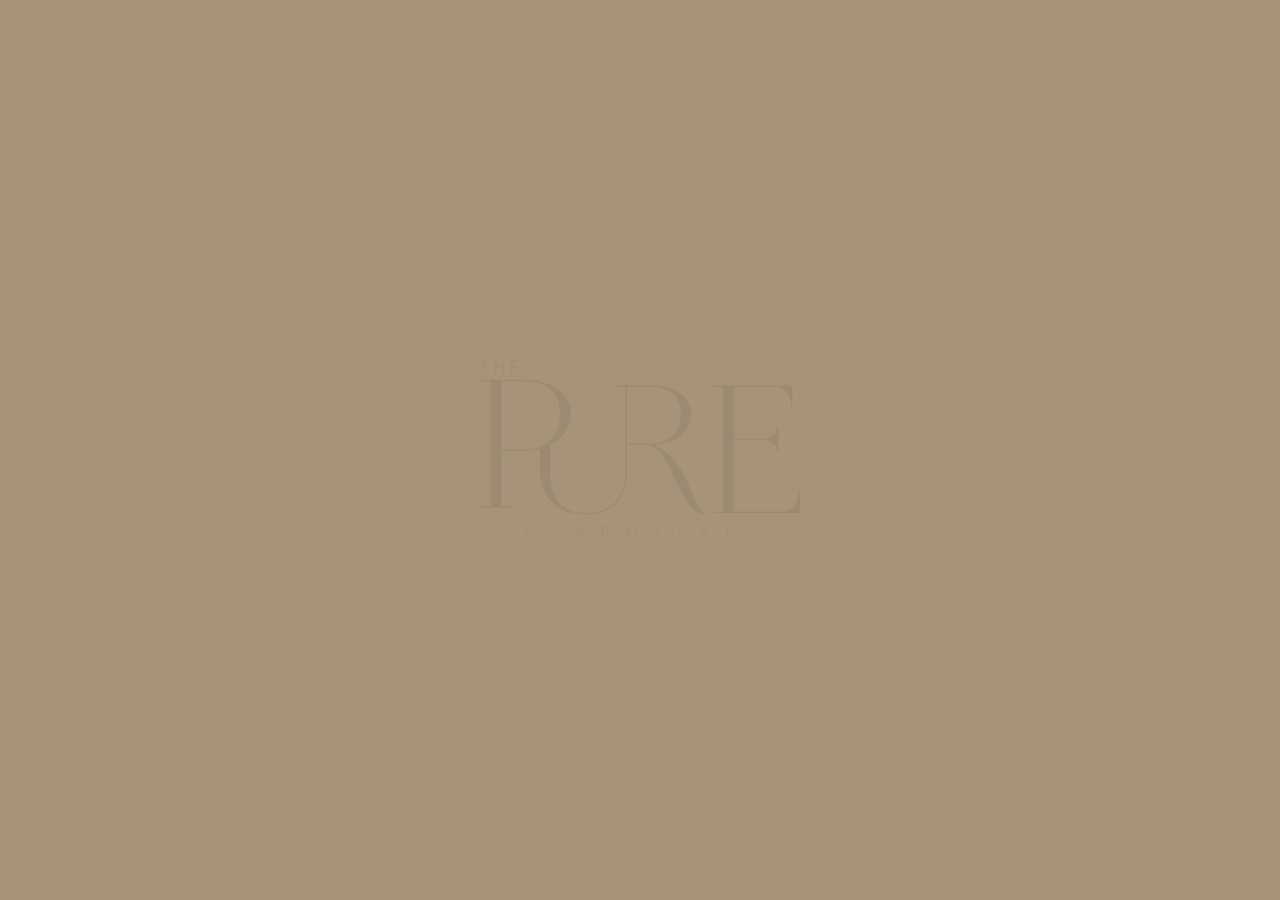
<file: reset-password.html>
<!doctype html>
<html lang="en">
<title>Pure Essentials</title>
<meta name="description" content="">
<meta name="viewport" content="width=device-width, initial-scale=1, shrink-to-fit=no">
<!-- CSS -->
<link href="assets/packages/bootstrap-5.1.1-dist/css/bootstrap.min.css" rel="stylesheet">
<link rel="stylesheet" href="assets/packages/fontawesome/css/all.min.css">
<link rel="preconnect" href="https://fonts.googleapis.com">
<link rel="preconnect" href="https://fonts.gstatic.com" crossorigin>
<link href="https://fonts.googleapis.com/css2?family=Libre+Baskerville:ital,wght@0,400;0,700;1,400&family=Montserrat:ital,wght@0,100..900;1,100..900&display=swap" rel="stylesheet">

<link rel="stylesheet" href="assets/packages/lightgallery/css/lightgallery.min.css">
<link rel="stylesheet" href="assets/packages/swiper6.1.1/swiper.min.css">
<link rel="stylesheet" href="assets/packages/meanmenu.min.css">
<link rel="stylesheet" href="assets/main.css">
<link rel="stylesheet" href="assets/style.min.css">
<link rel="stylesheet" href="assets/mobile.css" media="only screen and (max-width: 960px)">



<body class="smooth-scroll no-loading">
    <div id="preload">
        <div class="logo">
            <div class="loadbar"></div>
            <svg xmlns="http://www.w3.org/2000/svg" viewBox="0 0 963.77 538.32">
                <g id="fb22754a-956c-467f-bfa6-636ac52b2338" data-name="Layer 2">
                  <g id="eca11511-2aa5-4181-91f5-78ea3d03f003" data-name="Layer 1">
                    <g id="ee447407-8d7e-4926-b20a-700563520e95" data-name="f8e6a1aa-1b9a-4613-b987-13a70fb49463">
                      <g id="bab03ad5-7dee-45a8-ae0a-461684bc0f4c" data-name="a9c5d507-9403-4a81-b138-469fdc7c0042">
                        <g>
                          <g>
                            <path d="M14.18,2.28v37.5H12V2.28H3.45V0H22.74V2.28Z" style="fill: #000"/>
                            <path d="M68.85,39.78V19.05H47.58V39.78H45.45V0h2.17V16.77H68.85V0h2.22V39.78Z" style="fill: #000"/>
                            <path d="M94.23,39.78V0h18.56V2.28H96.45V16.77h16.34v2.45H96.45V37.53h16.34v2.29Z" style="fill: #000"/>
                          </g>
                          <g>
                            <path d="M139.1,537.69v-37h17.68v2.12H141.21v13.48h15.57v2.24H141.21v17h15.57v2.12Z" style="fill: #000"/>
                            <path d="M225.65,537.38a14,14,0,0,1-4.75.73q-8.44,0-10.87-8l2.11-.72q1.8,6.63,8.76,6.63a9.14,9.14,0,0,0,6.24-2,7.4,7.4,0,0,0,2.32-5.9,7.84,7.84,0,0,0-2.73-6.12,11.1,11.1,0,0,0-2.22-1.5c-1-.56-2.27-1.18-3.81-1.87a24.44,24.44,0,0,1-6-3.42,8.39,8.39,0,0,1-.48-11.86c.15-.16.31-.33.48-.48a9.58,9.58,0,0,1,6.6-2.38q6.49,0,9.17,4.87l-2,.88A7.07,7.07,0,0,0,226,503.7a8.64,8.64,0,0,0-4.69-1.14,7.51,7.51,0,0,0-5,1.71,6.06,6.06,0,0,0-.76,8.54,6.2,6.2,0,0,0,.86.84,26.76,26.76,0,0,0,5.15,2.8,41.21,41.21,0,0,1,4.18,2.15,14.47,14.47,0,0,1,2.83,2.15,9.94,9.94,0,0,1,3,7.37C231.57,532.8,229.6,535.9,225.65,537.38Z" style="fill: #000"/>
                            <path d="M303.89,537.38a13.9,13.9,0,0,1-4.74.73q-8.46,0-10.88-8l2.12-.72q1.8,6.63,8.76,6.63a9.14,9.14,0,0,0,6.24-2,7.41,7.41,0,0,0,2.32-5.9A7.84,7.84,0,0,0,305,522a11.54,11.54,0,0,0-2.22-1.5c-1-.56-2.27-1.18-3.82-1.87a24.44,24.44,0,0,1-6-3.42,8.4,8.4,0,0,1-.44-11.86c.16-.16.32-.33.49-.48a9.58,9.58,0,0,1,6.6-2.38q6.48,0,9.17,4.87l-2,.88a7.07,7.07,0,0,0-2.47-2.54,8.64,8.64,0,0,0-4.69-1.14,7.51,7.51,0,0,0-5.06,1.71,6.07,6.07,0,0,0,.11,9.38,26.76,26.76,0,0,0,5.15,2.8A41.21,41.21,0,0,1,304,518.6a15.53,15.53,0,0,1,2.83,2.15,10,10,0,0,1,3,7.37C309.82,532.8,307.84,535.9,303.89,537.38Z" style="fill: #000"/>
                            <path d="M368.12,537.69v-37H385.8v2.12H370.23v13.48H385.8v2.24H370.23v17H385.8v2.12Z" style="fill: #000"/>
                            <path d="M443.79,506.28v31.41h-2.06V500.43l27.47,32.39V500.69h2.12v37.63Z" style="fill: #000"/>
                            <path d="M537.19,502.81v34.88h-2.11V502.81h-8.14v-2.12h18.4v2.12Z" style="fill: #000"/>
                            <path d="M601,537.69v-37H603v37Z" style="fill: #000"/>
                            <path d="M687.35,537.69l-4.23-11.09H666.37l-4.28,11.09H660l14.69-38.16,14.73,38.16Zm-12.63-32.81-7.52,19.65h15Z" style="fill: #000"/>
                            <path d="M744.15,537.69v-37h2.07v34.84h10.36v2.12Z" style="fill: #000"/>
                            <path d="M826.94,537.38a13.9,13.9,0,0,1-4.74.73q-8.46,0-10.88-8l2.11-.72q1.82,6.63,8.77,6.63a9.18,9.18,0,0,0,6.23-2,7.4,7.4,0,0,0,2.32-5.9A7.84,7.84,0,0,0,828,522a11.1,11.1,0,0,0-2.22-1.5c-1-.56-2.26-1.18-3.81-1.87a24.44,24.44,0,0,1-6-3.42,8.4,8.4,0,0,1-.44-11.86c.16-.16.32-.33.49-.48a9.58,9.58,0,0,1,6.6-2.38q6.5,0,9.18,4.87l-2,.88a7.1,7.1,0,0,0-2.48-2.54,8.64,8.64,0,0,0-4.69-1.14,7.48,7.48,0,0,0-5,1.71,6.06,6.06,0,0,0-.76,8.54,6.2,6.2,0,0,0,.86.84,26.54,26.54,0,0,0,5.16,2.8A43.2,43.2,0,0,1,827,518.6a14.84,14.84,0,0,1,2.84,2.15,10,10,0,0,1,3,7.37C832.87,532.8,830.89,535.9,826.94,537.38Z" style="fill: #000"/>
                          </g>
                          <g>
                            <path d="M959.37,388.36v8.86c0,28.79-23.65,55.93-44.54,55.93H768c-2.75,0-3.85-1.11-3.85-3.88V242.17c0-2.77,1.65-3.88,3.85-3.88h84.14c21.45,0,42.35,11.08,42.35,33.78V276h4.4V196.21h-4.43v1.66c0,23.26-20.35,36-42.35,36H768c-2.75,0-3.85-1.1-3.85-3.87V81.59c0-2.77,1.65-3.88,3.85-3.88H883.45c36.84,0,53.34,24.36,53.34,51.5v8.86h4.4V73.28H703.1c-2.75,0-2.75,4.43,0,4.43h25.84c2.75,0,3.85,1.11,3.85,3.88V449.27a3.75,3.75,0,0,1-3.62,3.88H703.1c-2.2,0-2.2,4.43,0,4.43H963.77V388.36Z" style="fill: #000"/>
                            <path d="M683.06,453.4c-2.2,1.11-4.94,3.32-9.88,2.77-11-1.11-34-58.58-58.68-113.84-25.23-46.42-55.39-78.48-89.94-89.53,56.49-3.87,111.33-34.27,111.33-92.84,0-61.89-66.36-87.86-122.3-87.86H413.22a2.22,2.22,0,0,0-.52,4.41,2.26,2.26,0,0,0,.52,0h19.29c3.86,0,5.51,1.65,5.51,5.51V320.28c0,104.79-50.14,137.33-118.47,137.33-56.2,0-108.55-20.4-108.55-135.12V253.92c35.93-17.4,62.34-48.86,62.34-94.13,0-39.93-21.87-67-51.93-83.28-2.89-1.57-5.87-3-8.9-4.41-23.15-10.49-50-15.31-75.14-15.31H2.52c-3.36,0-3.36,4.43,0,4.43H27.14c3.91,0,5.59,1.66,5.59,5.54V431.12c0,3.88-1.68,5.54-5.59,5.54H2.52c-3.36,0-2.8,4.43,0,4.43H96c2.24,0,2.24-4.43,0-4.43H70.22c-3.92,0-5.59-1.66-5.59-5.54V270h73.3a178.21,178.21,0,0,0,41.66-4.92v52.47c0,108.1,62.82,144.5,140,144.5C392.33,462,443,424.52,443,320.28V82c0-3.8,1.62-5.46,5.36-5.5h65.25c46.07,0,91,20.44,91,83.44,0,63.55-41.13,87.87-91,88.42H446.76v4.42h58.05c30.17,4.42,54.3,36.48,80.07,99.47C626.57,438.53,649.05,460,672.64,460c3.84,0,6-.55,9.87-2.76C685.8,455.06,685.25,452.3,683.06,453.4ZM137.93,265.53H64.63V66.76c0-3.88,1.67-5.54,5.59-5.54h67.15c19,0,37.89,3.19,54.18,10.88A83.92,83.92,0,0,1,211,84.68c17.75,15.42,29.33,39.47,29.33,75.11,0,37-11.25,63.09-29.33,80.08a88.86,88.86,0,0,1-31.41,18.8A128.32,128.32,0,0,1,137.93,265.53Z" style="fill: #000"/>
                          </g>
                        </g>
                      </g>
                    </g>
                  </g>
                </g>
              </svg> 
        </div>
        <h6 class="counter" id="precent">0</h6>
        
        <div class="overlay">
            <div class="bar"></div>
            <div class="bar"></div>
            <div class="bar"></div>
            <div class="bar"></div>
            <div class="bar"></div>
            <div class="bar"></div>
            <div class="bar"></div>
            <div class="bar"></div>
            <div class="bar"></div>
            <div class="bar"></div>
        </div>
    </div>
    <main>
        <div class="cd-main-content">
            <div id="page-content">
                <header class="site-header">
       
                    <div class="logo-header container">
                        
                        <div class="site-header-logo">
                            <a href="index.html">
                                <img src="assets/images/logo/logo-d.svg" alt="" class="logo-d">
                                <img src="assets/images/logo/logo-w.svg" alt="" class="logo-w">
                            </a>
                        </div>
                        
                        <div class="search-box">
                            <form class="search-box-form" id="search-input">
                                <div class="input-group">
                                    <div class="input-group-icon">
                                        <i class="far fa-search"></i>
                                    </div>
                                    <input type="text" class="form-control" placeholder="Search" aria-label="Search" aria-describedby="basic-addon1">
                                    <button type="button" class="close-search"><i class="far fa-times"></i></button>
                                </div>
                            </form>
                            <div class="btn-search">
                                <button type="button" id="search-icon">
                                    <i class="far fa-search"></i>
                                </button>
            
                                <a href="#" class="cart-btn">
                                    <i class="far fa-shopping-cart"></i>
                                    <span>2</span>
                                </a>
                                <div class="site-header-ham">
                                    <a href="javascript:;" class="ham-btn">
                                        
                                        <i class="fas fa-bars"></i>
                                        
                                    </a>
                                </div>
                            </div>
                            
                        </div>
                        <div class="logo-header-menu">
                            <ul>
                                <li>
                                    <a href="#">Account</a>
                                </li>
                                <!-- <li>
                                    <a href="#">Register</a>
                                </li> -->
                                <li>
                                    <a href="javascript:;" class="cart-btn">
                                        <i class="far fa-shopping-cart"></i>
                                        Cart <span>(2)</span>
                                    </a>
                                </li>
                            </ul>
                            
                        </div>
                    </div>
                    <div class="site-header-menu">
                           
            
                        <div class="site-header-nav">
                            <div class="site-header-link">
                                <ul>
                                    <li><a href="#">Home</a></li>
                                    <li><a href="#">Featured</a></li>
                                    <li class="has-submenu-2">
                                        <a href="#">Essentials</a>
                                        <ul>
                                            <li><a href="#">THE GENTLEMAN</a></li>
                                            <li><a href="#">INFINITE LOVE</a></li>
                                            <li><a href="#">THE BLOSSOM</a></li>
                                            <li><a href="#">LAVENDER COTTON</a></li>
                                            <li><a href="#">CASHMERE GLOW</a></li>
                                            <li><a href="#">RUE + SAGE</a></li>
                                            <li><a href="#">BAMBOO BREEZE</a></li>
                                            <li><a href="#">VELVET NOIR</a></li>
                                            <li><a href="#">AMBER + CEDARWOOD</a></li>
                                            <li><a href="#">SANDALWOOD</a></li>
                                            <li><a href="#">ABUNDANCE </a></li>
                                            <li><a href="#">WISDOM</a></li>
                                            <li><a href="#">HEALING</a></li>
                                            <li><a href="#">AURA CLARITY - CELESTITE|CLEAR QUARTZ</a></li>
                                            <li><a href="#">PURE LAVENDER</a></li>
                                        </ul>
                                    </li>
                                    <!-- <li><a href="#">Under $35</a></li> -->
                                    <!-- <li class="has-submenu-2">
                                        <a href="#">Shop by look</a>
                                        <ul>
                                            <li><a href="#">Unique</a></li>
                                            <li><a href="#">Elegant</a></li>
                                            <li><a href="#">Glass</a></li>
                                            <li><a href="#">Signature Designs</a></li>
                                            <li><a href="#">All Candles</a></li>
                                        </ul>
                                    </li> -->
                                    <li><a href="#">Sets & Bundles</a></li>
                                    <!-- <li class="has-submenu">
                                        <a href="#">Shop by Collection</a>
                                        <ul>
                                            <li class="has-sublink">
                                                <a href="#">HEALING CRYSTAL COLLECTION</a>
                                                <ul>
                                                    <li><a href="#">PLENTIFULNESS - JADE|PYRITE</a></li>
                                                    <li><a href="#">AMORE - ROSE QUARTZ</a></li>
                                                    <li><a href="#">MEDITATION - MALACHITE</a></li>
                                                    <li><a href="#">PROSPERITY - OPAL</a></li>
                                                    <li><a href="#">EVIL EYE - TIGERS EYE|OBSIDIAN</a></li>
                                                    <li><a href="#">ROARING SUCCESS - CARNELIAN</a></li>
                                                    <li><a href="#">ENERGY CLEANSING - CLEAR QUARTZ|AMAZONITE</a></li>
                                                    <li><a href="#">INNER WISDOM - AZURITE</a></li>
                                                    <li><a href="#">AURA CLARITY - CELESTITE|CLEAR QUARTZ</a></li>
                                                    <li><a href="#">PROTECTION - AMETHYST|OBSIDIAN</a></li>
                                                </ul>
                                            </li>
                                            <li class="has-sublink">
                                                <a href="#">SPIRITUAL COLLECTION</a>
                                                <ul>
                                                    <li><a href="#">ABUNDANCE</a></li>
                                                    <li><a href="#">LOVE</a></li>
                                                    <li><a href="#">MANIFESTATION</a></li>
                                                    <li><a href="#">MONEY TREE</a></li>
                                                    <li><a href="#">EVIL EYE</a></li>
                                                    <li><a href="#">PURIFICATION</a></li>
                                                    <li><a href="#">TRIUMPH</a></li>
                                                    <li><a href="#">HEALING</a></li>  
                                                    <li><a href="#">WISDOM</a></li>
                                                    <li><a href="#">CLARITY</a></li>
                                                    <li><a href="#">PROTECTION</a></li>
                                                </ul>
                                            </li>
                                            <li><a href="#">THE HE COLLECTION</a></li>
                                            <li><a href="#">SHE|HE|ME COLLECTION</a></li>
                                            <li><a href="#">SHE INSPIRED COLLECTION</a></li>
                                            <li><a href="#">AURA COLLECTION</a></li>
                                            <li><a href="#">SPA COLLECTION</a></li>
                                        </ul>
                                    </li> -->
                                    <li class="has-submenu-2">
                                        <a href="#">Accessories</a>
                                        <ul>
                                            <li><a href="#">MATCHES</a></li>
                                            <li><a href="#">LONG HANDLE FOR PUTTING OUT CANDLE</a></li>
                                        </ul>
                                    </li>
                                    <li class="menu-link-btn"><a class="btn-menu" href="#">SUBSCRIPTIONS</a></li>
                                    <li class="mobile-link">
                                        <a href="#">Account</a>
                                    </li>
                                    <!-- <li class="mobile-link">
                                        <a href="#">Register</a>
                                    </li> -->
                                </ul>
                            </div>
                            
                           
                            
                        </div>
            
                       
            
                    </div>
                    <!-- <div class="header-feature">
                        <div class=" swiper swiper-feature">
                            <ul class="swiper-wrapper">
                                <li class="swiper-slide">
                                    <img src="assets/images/icon/1.svg" alt=""> Woman Owned
                                </li>
                                <li class="swiper-slide">
                                    <img src="assets/images/icon/2.svg" alt=""> Trusted & Secure Site
                                </li>
                                <li class="swiper-slide">
                                    <img src="assets/images/icon/3.svg" alt=""> Huge Range
                                </li>
                                <li class="swiper-slide">
                                    <img src="assets/images/icon/4.svg" alt=""> Speedy Delivery
                                </li>
                                <li class="swiper-slide">
                                    <img src="assets/images/icon/5.svg" alt=""> Same day dispatch
                                </li>
                            </ul>
                        </div>
                        
                    </div> -->
                </header>
    
                <div class="menu-mobile-container">
                    <button class="mobile__close-btn" id="mobile__close-btn">
                        <span><i class="fal fa-times"></i></span>
                    </button>
                    <div class="logo mb-40">
                        <a href="index.html">
                            <img src="assets/images/logo/logo-w.svg" alt="logo">
                        </a>
                    </div>
                    <div class="mobile-menu">
                    
                    </div>
                </div>

                <div class="cart-container">
                    <div class="cart-title">
                        <h3>Cart</h3>
                        <div class="cart-close" title="Close"><i class="fas fa-times"></i></div>
                    </div>
                    
                    <div class="cart-list">
                        <ul>
                            <li>
                                <div class="cart-item">
                                    <a href="#" class="cart-item-img">
                                        <img src="assets/images/product/1.png" alt="">
                                    </a>
                                    <div class="cart-item-info">
                                        <div class="cart-item-cate">
                                            <span>Infinite Love</span>
                                        </div>
                                        <a href="#" class="cart-item-title">
                                            White Cup
                                        </a>
                                        <!-- <div class="cart-item-variant">
                                            <span>Dark</span>
                                        </div> -->
                                        <div class="cart-item-price">
                                            <span>$20.00</span>
                                        </div>
                                    </div>
                                    <div class="cart-remove">
                                        <a href="#">
                                            <i class="fal fa-trash-alt"></i>
                                        </a>
                                    </div>
                                </div>
                            </li>
                            <li>
                                <div class="cart-item">
                                    <a href="#" class="cart-item-img">
                                        <img src="assets/images/product/2.png" alt="">
                                    </a>
                                    <div class="cart-item-info">
                                        <div class="cart-item-cate">
                                            <span>Infinite Love</span>
                                        </div>
                                        <a href="#" class="cart-item-title">
                                            Bottle
                                        </a>
                                        <!-- <div class="cart-item-variant">
                                            <span>Natural</span>
                                        </div> -->
                                        <div class="cart-item-price">
                                            <span>$20.00</span>
                                        </div>
                                    </div>
                                    <div class="cart-remove">
                                        <a href="#">
                                            <i class="fal fa-trash-alt"></i>
                                        </a>
                                    </div>
                                </div>
                            </li>
                        </ul>
                    </div>
                    <div class="cart-button">
                        <div class="text">
                            <h4>Subtotal:</h4>
                            <span>$40.00</span>
                        </div>
                        <div class="btn-group">
                            <button type="submit">Checkout</button>
                            <a href="#" class="btn-site btn-white">View Cart</a>
                        </div>
                    </div>
                </div>
              
                <div class="body-overlay"></div>

                <div id="content-scroll">
                    <div id="main">
                        <section class="subpage-banner has-img">
                            <div class="subpage-banner-img">
                                <img src="assets/images/home/banner/sub/2.jpg" alt="">
                            </div>
                            <div class="container">
                                <div class="row">
                                    <div class="col-12">
                                        <div class="content">
                                            <h6 class="sub-title">
                                                <a href="index.html">Home</a> 
                                                <span>/</span>
                                                <span class="page-current-title">Forgot Password</span>
                                            </h6>
                                            <h1>Forgot Password</h1>
                                        </div>
                                    </div>
                                </div>
                               
                            </div>
                            <div class="curve">
                                <svg xmlns="http://www.w3.org/2000/svg" version="1.1" width="100%" height="100%" viewBox="0 0 100 100" preserveAspectRatio="none"><path d="M0 100 0 0 C15 120 35 120 100 0 L 100 100 Z"></path></svg>
                            </div>
                        </section>


                        <section class="user-section">
                            <div class="container">
                
                                <div class="row justify-content-center">
                                    <div class="col-md-8 col-lg-7 col-xl-6">
                
                                        <div class="tt-section-inner tt-wrap max-width-600">
                
                                            <!-- Begin shop reset password box 
                                            =================================== -->
                                            <div class="slr-box shop-reset-password-box">
                                                <h4 class="slr-heading"><i class="fas fa-unlock-alt"></i> Reset Password</h4>
                                                <small class="tt-form-text">Lost your password? Please enter your username or email address. You will receive a link to create a new password via email.</small>
                                                
                                                <!-- Begin form (Note: for design purposes only!)
                                                ================ 
                                                -->
                                                <form class="tt-reset-password-form tt-form-minimal">
                                                    <div class="tt-form-group">
                                                        <label>Username or email address <span class="required">*</span></label>
                                                        <input type="text" class="tt-form-control" id="user-login" name="user-login" required="">
                                                    </div>
                
                                                    <div class="tt-btn tt-btn-primary tt-btn-block margin-top-40">
                                                        <button type="submit" class="btn-site w-100">Reset Password</button>
                                                    </div>
                                                </form>
                                                <!-- End form -->
                
                                            </div>
                                            <!-- End shop reset password box -->
                
                                        </div>
                
                                    </div> 
                                </div>
                
                            </div>
                        </section>
                        
                    </div>

                    <footer id="footer" class="text-center">
                        <div class="footer-body">
                            <div class="container">
                                <div class="row">
                                
                                    <div class="col-md-4 footer-c">
                                        <h4>Get In Touch</h4>
                                        <ul>
                                            <li>+012-345-6789</li>
                                            <li>pureessentials@info.com</li>
                                            <li>9889 street, Pellentesque, CA, USA</li>
                                        </ul>
                                    </div>
                                    <div class="col-md-4 footer-c px-4">
                                        <div class="logo-footer">
                                            <img src="assets/images/logo/logo-d.svg" alt="">
                                        </div>
                                            <div class="input-group input-outline mt-4">
                                                <input type="text" class="form-control" placeholder="Your Email" aria-label="Fill Your Email" aria-describedby="subcribe">
                                                <a class="input-group-text" onclick="" id="subcribe">Send</a>
                                            </div>
                                    </div>
                                    <div class="col-md-4 footer-c">
                                        <h4>Working Hour</h4>
                                        <ul>
                                            <li>Monday/Friday 9:00-23:00</li>
                                            <li>Saturday 10:00-21:00</li>
                                            <li>Weekend Closed</li>
                                        </ul>
                                    </div>
                                </div>
                            </div>
                        </div>
                        <div class="footer-bottom">
                            <div class="copyright text-center">Copyright THE PURE ESSENTIALS</div>
                        </div>
                    </footer>
                </div>
            </div>
        </div>
    </main>
    <!--JS-->
    <script src="assets/packages/jquery-3.5.1.min.js"></script>
    <script src="assets/packages/bootstrap-5.1.1-dist/js/bootstrap.min.js"></script>
    <script src="assets/packages/gsap/gsap.min.js"></script>
    <script src="assets/packages/gsap/ScrollTrigger.min.js"></script>
    <script src="assets/packages/gsap/Flip.min.js"></script>
    <script src="assets/packages/imagesloaded.min.js"></script>
    <script src="assets/packages/smooth-scrollbar.js"></script>
    <script src="assets/packages/jquery.meanmenu.min.js"></script>
    <script src="assets/packages/swiper6.1.1/swiper.min.js"></script>
    <script src="assets/packages/lightgallery/js/lightgallery-all.min.js"></script>
    
    <script src="assets/easings.js"></script>
    
    
    <script src="assets/main.js"></script>


    <script>
        
    </script>
</body>

</html>
</file>
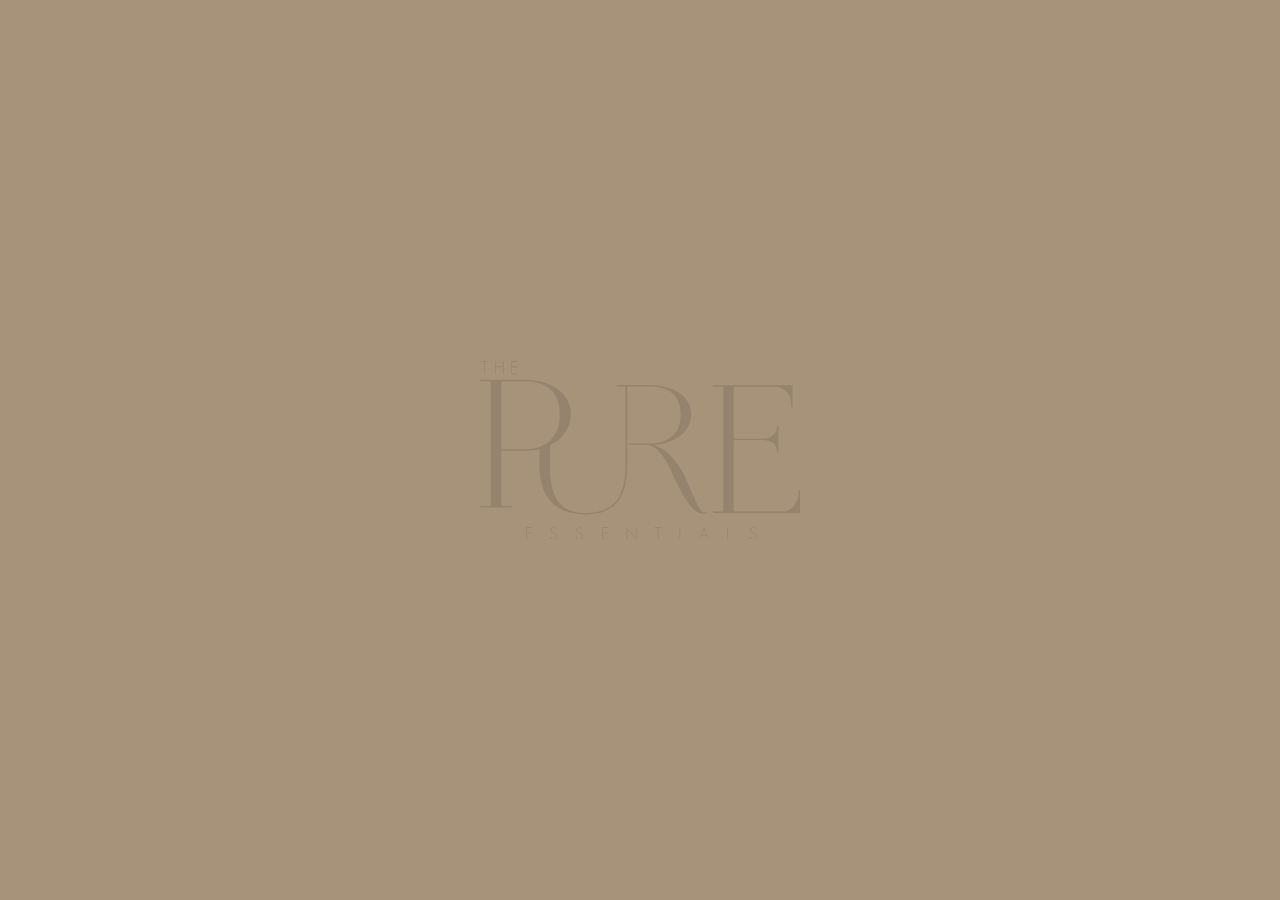
<file: shop-detail.html>
<!doctype html>
<html lang="en">
<title>Pure Essentials</title>
<meta name="description" content="">
<meta name="viewport" content="width=device-width, initial-scale=1, shrink-to-fit=no">
<!-- CSS -->
<link href="assets/packages/bootstrap-5.1.1-dist/css/bootstrap.min.css" rel="stylesheet">
<link rel="stylesheet" href="assets/packages/fontawesome/css/all.min.css">
<link rel="preconnect" href="https://fonts.googleapis.com">
<link rel="preconnect" href="https://fonts.gstatic.com" crossorigin>
<link href="https://fonts.googleapis.com/css2?family=Libre+Baskerville:ital,wght@0,400;0,700;1,400&family=Montserrat:ital,wght@0,100..900;1,100..900&display=swap" rel="stylesheet">

<link rel="stylesheet" href="assets/packages/lightgallery/css/lightgallery.min.css">
<link rel="stylesheet" href="assets/packages/swiper6.1.1/swiper.min.css">
<link rel="stylesheet" href="assets/packages/meanmenu.min.css">
<link rel="stylesheet" href="assets/main.css">
<link rel="stylesheet" href="assets/style.min.css">
<link rel="stylesheet" href="assets/mobile.css" media="only screen and (max-width: 960px)">



<body class="smooth-scroll no-loading">
    <div id="preload">
        <div class="logo">
            <div class="loadbar"></div>
            <svg xmlns="http://www.w3.org/2000/svg" viewBox="0 0 963.77 538.32">
                <g id="fb22754a-956c-467f-bfa6-636ac52b2338" data-name="Layer 2">
                  <g id="eca11511-2aa5-4181-91f5-78ea3d03f003" data-name="Layer 1">
                    <g id="ee447407-8d7e-4926-b20a-700563520e95" data-name="f8e6a1aa-1b9a-4613-b987-13a70fb49463">
                      <g id="bab03ad5-7dee-45a8-ae0a-461684bc0f4c" data-name="a9c5d507-9403-4a81-b138-469fdc7c0042">
                        <g>
                          <g>
                            <path d="M14.18,2.28v37.5H12V2.28H3.45V0H22.74V2.28Z" style="fill: #000"/>
                            <path d="M68.85,39.78V19.05H47.58V39.78H45.45V0h2.17V16.77H68.85V0h2.22V39.78Z" style="fill: #000"/>
                            <path d="M94.23,39.78V0h18.56V2.28H96.45V16.77h16.34v2.45H96.45V37.53h16.34v2.29Z" style="fill: #000"/>
                          </g>
                          <g>
                            <path d="M139.1,537.69v-37h17.68v2.12H141.21v13.48h15.57v2.24H141.21v17h15.57v2.12Z" style="fill: #000"/>
                            <path d="M225.65,537.38a14,14,0,0,1-4.75.73q-8.44,0-10.87-8l2.11-.72q1.8,6.63,8.76,6.63a9.14,9.14,0,0,0,6.24-2,7.4,7.4,0,0,0,2.32-5.9,7.84,7.84,0,0,0-2.73-6.12,11.1,11.1,0,0,0-2.22-1.5c-1-.56-2.27-1.18-3.81-1.87a24.44,24.44,0,0,1-6-3.42,8.39,8.39,0,0,1-.48-11.86c.15-.16.31-.33.48-.48a9.58,9.58,0,0,1,6.6-2.38q6.49,0,9.17,4.87l-2,.88A7.07,7.07,0,0,0,226,503.7a8.64,8.64,0,0,0-4.69-1.14,7.51,7.51,0,0,0-5,1.71,6.06,6.06,0,0,0-.76,8.54,6.2,6.2,0,0,0,.86.84,26.76,26.76,0,0,0,5.15,2.8,41.21,41.21,0,0,1,4.18,2.15,14.47,14.47,0,0,1,2.83,2.15,9.94,9.94,0,0,1,3,7.37C231.57,532.8,229.6,535.9,225.65,537.38Z" style="fill: #000"/>
                            <path d="M303.89,537.38a13.9,13.9,0,0,1-4.74.73q-8.46,0-10.88-8l2.12-.72q1.8,6.63,8.76,6.63a9.14,9.14,0,0,0,6.24-2,7.41,7.41,0,0,0,2.32-5.9A7.84,7.84,0,0,0,305,522a11.54,11.54,0,0,0-2.22-1.5c-1-.56-2.27-1.18-3.82-1.87a24.44,24.44,0,0,1-6-3.42,8.4,8.4,0,0,1-.44-11.86c.16-.16.32-.33.49-.48a9.58,9.58,0,0,1,6.6-2.38q6.48,0,9.17,4.87l-2,.88a7.07,7.07,0,0,0-2.47-2.54,8.64,8.64,0,0,0-4.69-1.14,7.51,7.51,0,0,0-5.06,1.71,6.07,6.07,0,0,0,.11,9.38,26.76,26.76,0,0,0,5.15,2.8A41.21,41.21,0,0,1,304,518.6a15.53,15.53,0,0,1,2.83,2.15,10,10,0,0,1,3,7.37C309.82,532.8,307.84,535.9,303.89,537.38Z" style="fill: #000"/>
                            <path d="M368.12,537.69v-37H385.8v2.12H370.23v13.48H385.8v2.24H370.23v17H385.8v2.12Z" style="fill: #000"/>
                            <path d="M443.79,506.28v31.41h-2.06V500.43l27.47,32.39V500.69h2.12v37.63Z" style="fill: #000"/>
                            <path d="M537.19,502.81v34.88h-2.11V502.81h-8.14v-2.12h18.4v2.12Z" style="fill: #000"/>
                            <path d="M601,537.69v-37H603v37Z" style="fill: #000"/>
                            <path d="M687.35,537.69l-4.23-11.09H666.37l-4.28,11.09H660l14.69-38.16,14.73,38.16Zm-12.63-32.81-7.52,19.65h15Z" style="fill: #000"/>
                            <path d="M744.15,537.69v-37h2.07v34.84h10.36v2.12Z" style="fill: #000"/>
                            <path d="M826.94,537.38a13.9,13.9,0,0,1-4.74.73q-8.46,0-10.88-8l2.11-.72q1.82,6.63,8.77,6.63a9.18,9.18,0,0,0,6.23-2,7.4,7.4,0,0,0,2.32-5.9A7.84,7.84,0,0,0,828,522a11.1,11.1,0,0,0-2.22-1.5c-1-.56-2.26-1.18-3.81-1.87a24.44,24.44,0,0,1-6-3.42,8.4,8.4,0,0,1-.44-11.86c.16-.16.32-.33.49-.48a9.58,9.58,0,0,1,6.6-2.38q6.5,0,9.18,4.87l-2,.88a7.1,7.1,0,0,0-2.48-2.54,8.64,8.64,0,0,0-4.69-1.14,7.48,7.48,0,0,0-5,1.71,6.06,6.06,0,0,0-.76,8.54,6.2,6.2,0,0,0,.86.84,26.54,26.54,0,0,0,5.16,2.8A43.2,43.2,0,0,1,827,518.6a14.84,14.84,0,0,1,2.84,2.15,10,10,0,0,1,3,7.37C832.87,532.8,830.89,535.9,826.94,537.38Z" style="fill: #000"/>
                          </g>
                          <g>
                            <path d="M959.37,388.36v8.86c0,28.79-23.65,55.93-44.54,55.93H768c-2.75,0-3.85-1.11-3.85-3.88V242.17c0-2.77,1.65-3.88,3.85-3.88h84.14c21.45,0,42.35,11.08,42.35,33.78V276h4.4V196.21h-4.43v1.66c0,23.26-20.35,36-42.35,36H768c-2.75,0-3.85-1.1-3.85-3.87V81.59c0-2.77,1.65-3.88,3.85-3.88H883.45c36.84,0,53.34,24.36,53.34,51.5v8.86h4.4V73.28H703.1c-2.75,0-2.75,4.43,0,4.43h25.84c2.75,0,3.85,1.11,3.85,3.88V449.27a3.75,3.75,0,0,1-3.62,3.88H703.1c-2.2,0-2.2,4.43,0,4.43H963.77V388.36Z" style="fill: #000"/>
                            <path d="M683.06,453.4c-2.2,1.11-4.94,3.32-9.88,2.77-11-1.11-34-58.58-58.68-113.84-25.23-46.42-55.39-78.48-89.94-89.53,56.49-3.87,111.33-34.27,111.33-92.84,0-61.89-66.36-87.86-122.3-87.86H413.22a2.22,2.22,0,0,0-.52,4.41,2.26,2.26,0,0,0,.52,0h19.29c3.86,0,5.51,1.65,5.51,5.51V320.28c0,104.79-50.14,137.33-118.47,137.33-56.2,0-108.55-20.4-108.55-135.12V253.92c35.93-17.4,62.34-48.86,62.34-94.13,0-39.93-21.87-67-51.93-83.28-2.89-1.57-5.87-3-8.9-4.41-23.15-10.49-50-15.31-75.14-15.31H2.52c-3.36,0-3.36,4.43,0,4.43H27.14c3.91,0,5.59,1.66,5.59,5.54V431.12c0,3.88-1.68,5.54-5.59,5.54H2.52c-3.36,0-2.8,4.43,0,4.43H96c2.24,0,2.24-4.43,0-4.43H70.22c-3.92,0-5.59-1.66-5.59-5.54V270h73.3a178.21,178.21,0,0,0,41.66-4.92v52.47c0,108.1,62.82,144.5,140,144.5C392.33,462,443,424.52,443,320.28V82c0-3.8,1.62-5.46,5.36-5.5h65.25c46.07,0,91,20.44,91,83.44,0,63.55-41.13,87.87-91,88.42H446.76v4.42h58.05c30.17,4.42,54.3,36.48,80.07,99.47C626.57,438.53,649.05,460,672.64,460c3.84,0,6-.55,9.87-2.76C685.8,455.06,685.25,452.3,683.06,453.4ZM137.93,265.53H64.63V66.76c0-3.88,1.67-5.54,5.59-5.54h67.15c19,0,37.89,3.19,54.18,10.88A83.92,83.92,0,0,1,211,84.68c17.75,15.42,29.33,39.47,29.33,75.11,0,37-11.25,63.09-29.33,80.08a88.86,88.86,0,0,1-31.41,18.8A128.32,128.32,0,0,1,137.93,265.53Z" style="fill: #000"/>
                          </g>
                        </g>
                      </g>
                    </g>
                  </g>
                </g>
              </svg> 
        </div>
        <h6 class="counter" id="precent">0</h6>
        
        <div class="overlay">
            <div class="bar"></div>
            <div class="bar"></div>
            <div class="bar"></div>
            <div class="bar"></div>
            <div class="bar"></div>
            <div class="bar"></div>
            <div class="bar"></div>
            <div class="bar"></div>
            <div class="bar"></div>
            <div class="bar"></div>
        </div>
    </div>
    <main>
        <div class="cd-main-content">
            <div id="page-content">
                <header class="site-header">
       
                    <div class="logo-header container">
                        
                        <div class="site-header-logo">
                            <a href="index.html">
                                <img src="assets/images/logo/logo-d.svg" alt="" class="logo-d">
                                <img src="assets/images/logo/logo-w.svg" alt="" class="logo-w">
                            </a>
                        </div>
                        
                        <div class="search-box">
                            <form class="search-box-form" id="search-input">
                                <div class="input-group">
                                    <div class="input-group-icon">
                                        <i class="far fa-search"></i>
                                    </div>
                                    <input type="text" class="form-control" placeholder="Search" aria-label="Search" aria-describedby="basic-addon1">
                                    <button type="button" class="close-search"><i class="far fa-times"></i></button>
                                </div>
                            </form>
                            <div class="btn-search">
                                <button type="button" id="search-icon">
                                    <i class="far fa-search"></i>
                                </button>
            
                                <a href="#" class="cart-btn">
                                    <i class="far fa-shopping-cart"></i>
                                    <span>2</span>
                                </a>
                                <div class="site-header-ham">
                                    <a href="javascript:;" class="ham-btn">
                                        
                                        <i class="fas fa-bars"></i>
                                        
                                    </a>
                                </div>
                            </div>
                            
                        </div>
                        <div class="logo-header-menu">
                            <ul>
                                <li>
                                    <a href="#">Account</a>
                                </li>
                                <!-- <li>
                                    <a href="#">Register</a>
                                </li> -->
                                <li>
                                    <a href="javascript:;" class="cart-btn">
                                        <i class="far fa-shopping-cart"></i>
                                        Cart <span>(2)</span>
                                    </a>
                                </li>
                            </ul>
                            
                        </div>
                    </div>
                    <div class="site-header-menu">
                           
            
                        <div class="site-header-nav">
                            <div class="site-header-link">
                                <ul>
                                    <li><a href="#">Home</a></li>
                                    <li><a href="#">Featured</a></li>
                                    <li class="has-submenu-2">
                                        <a href="#">Essentials</a>
                                        <ul>
                                            <li><a href="#">THE GENTLEMAN</a></li>
                                            <li><a href="#">INFINITE LOVE</a></li>
                                            <li><a href="#">THE BLOSSOM</a></li>
                                            <li><a href="#">LAVENDER COTTON</a></li>
                                            <li><a href="#">CASHMERE GLOW</a></li>
                                            <li><a href="#">RUE + SAGE</a></li>
                                            <li><a href="#">BAMBOO BREEZE</a></li>
                                            <li><a href="#">VELVET NOIR</a></li>
                                            <li><a href="#">AMBER + CEDARWOOD</a></li>
                                            <li><a href="#">SANDALWOOD</a></li>
                                            <li><a href="#">ABUNDANCE </a></li>
                                            <li><a href="#">WISDOM</a></li>
                                            <li><a href="#">HEALING</a></li>
                                            <li><a href="#">AURA CLARITY - CELESTITE|CLEAR QUARTZ</a></li>
                                            <li><a href="#">PURE LAVENDER</a></li>
                                        </ul>
                                    </li>
                                    <!-- <li><a href="#">Under $35</a></li> -->
                                    <!-- <li class="has-submenu-2">
                                        <a href="#">Shop by look</a>
                                        <ul>
                                            <li><a href="#">Unique</a></li>
                                            <li><a href="#">Elegant</a></li>
                                            <li><a href="#">Glass</a></li>
                                            <li><a href="#">Signature Designs</a></li>
                                            <li><a href="#">All Candles</a></li>
                                        </ul>
                                    </li> -->
                                    <li><a href="#">Sets & Bundles</a></li>
                                    <!-- <li class="has-submenu">
                                        <a href="#">Shop by Collection</a>
                                        <ul>
                                            <li class="has-sublink">
                                                <a href="#">HEALING CRYSTAL COLLECTION</a>
                                                <ul>
                                                    <li><a href="#">PLENTIFULNESS - JADE|PYRITE</a></li>
                                                    <li><a href="#">AMORE - ROSE QUARTZ</a></li>
                                                    <li><a href="#">MEDITATION - MALACHITE</a></li>
                                                    <li><a href="#">PROSPERITY - OPAL</a></li>
                                                    <li><a href="#">EVIL EYE - TIGERS EYE|OBSIDIAN</a></li>
                                                    <li><a href="#">ROARING SUCCESS - CARNELIAN</a></li>
                                                    <li><a href="#">ENERGY CLEANSING - CLEAR QUARTZ|AMAZONITE</a></li>
                                                    <li><a href="#">INNER WISDOM - AZURITE</a></li>
                                                    <li><a href="#">AURA CLARITY - CELESTITE|CLEAR QUARTZ</a></li>
                                                    <li><a href="#">PROTECTION - AMETHYST|OBSIDIAN</a></li>
                                                </ul>
                                            </li>
                                            <li class="has-sublink">
                                                <a href="#">SPIRITUAL COLLECTION</a>
                                                <ul>
                                                    <li><a href="#">ABUNDANCE</a></li>
                                                    <li><a href="#">LOVE</a></li>
                                                    <li><a href="#">MANIFESTATION</a></li>
                                                    <li><a href="#">MONEY TREE</a></li>
                                                    <li><a href="#">EVIL EYE</a></li>
                                                    <li><a href="#">PURIFICATION</a></li>
                                                    <li><a href="#">TRIUMPH</a></li>
                                                    <li><a href="#">HEALING</a></li>  
                                                    <li><a href="#">WISDOM</a></li>
                                                    <li><a href="#">CLARITY</a></li>
                                                    <li><a href="#">PROTECTION</a></li>
                                                </ul>
                                            </li>
                                            <li><a href="#">THE HE COLLECTION</a></li>
                                            <li><a href="#">SHE|HE|ME COLLECTION</a></li>
                                            <li><a href="#">SHE INSPIRED COLLECTION</a></li>
                                            <li><a href="#">AURA COLLECTION</a></li>
                                            <li><a href="#">SPA COLLECTION</a></li>
                                        </ul>
                                    </li> -->
                                    <li class="has-submenu-2">
                                        <a href="#">Accessories</a>
                                        <ul>
                                            <li><a href="#">MATCHES</a></li>
                                            <li><a href="#">LONG HANDLE FOR PUTTING OUT CANDLE</a></li>
                                        </ul>
                                    </li>
                                    <li class="menu-link-btn"><a class="btn-menu" href="#">SUBSCRIPTIONS</a></li>
                                    <li class="mobile-link">
                                        <a href="#">Account</a>
                                    </li>
                                    <!-- <li class="mobile-link">
                                        <a href="#">Register</a>
                                    </li> -->
                                </ul>
                            </div>
                            
                           
                            
                        </div>
            
                       
            
                    </div>
                    <!-- <div class="header-feature">
                        <div class=" swiper swiper-feature">
                            <ul class="swiper-wrapper">
                                <li class="swiper-slide">
                                    <img src="assets/images/icon/1.svg" alt=""> Woman Owned
                                </li>
                                <li class="swiper-slide">
                                    <img src="assets/images/icon/2.svg" alt=""> Trusted & Secure Site
                                </li>
                                <li class="swiper-slide">
                                    <img src="assets/images/icon/3.svg" alt=""> Huge Range
                                </li>
                                <li class="swiper-slide">
                                    <img src="assets/images/icon/4.svg" alt=""> Speedy Delivery
                                </li>
                                <li class="swiper-slide">
                                    <img src="assets/images/icon/5.svg" alt=""> Same day dispatch
                                </li>
                            </ul>
                        </div>
                        
                    </div> -->
                </header>
    
                <div class="menu-mobile-container">
                    <button class="mobile__close-btn" id="mobile__close-btn">
                        <span><i class="fal fa-times"></i></span>
                    </button>
                    <div class="logo mb-40">
                        <a href="index.html">
                            <img src="assets/images/logo/logo-w.svg" alt="logo">
                        </a>
                    </div>
                    <div class="mobile-menu">
                    
                    </div>
                </div>

                <div class="cart-container">
                    <div class="cart-title">
                        <h3>Cart</h3>
                        <div class="cart-close" title="Close"><i class="fas fa-times"></i></div>
                    </div>
                    
                    <div class="cart-list">
                        <ul>
                            <li>
                                <div class="cart-item">
                                    <a href="#" class="cart-item-img">
                                        <img src="assets/images/product/1.png" alt="">
                                    </a>
                                    <div class="cart-item-info">
                                        <div class="cart-item-cate">
                                            <span>Infinite Love</span>
                                        </div>
                                        <a href="#" class="cart-item-title">
                                            White Cup
                                        </a>
                                        <!-- <div class="cart-item-variant">
                                            <span>Dark</span>
                                        </div> -->
                                        <div class="cart-item-price">
                                            <span>$20.00</span>
                                        </div>
                                    </div>
                                    <div class="cart-remove">
                                        <a href="#">
                                            <i class="fal fa-trash-alt"></i>
                                        </a>
                                    </div>
                                </div>
                            </li>
                            <li>
                                <div class="cart-item">
                                    <a href="#" class="cart-item-img">
                                        <img src="assets/images/product/2.png" alt="">
                                    </a>
                                    <div class="cart-item-info">
                                        <div class="cart-item-cate">
                                            <span>Infinite Love</span>
                                        </div>
                                        <a href="#" class="cart-item-title">
                                            Bottle
                                        </a>
                                        <!-- <div class="cart-item-variant">
                                            <span>Natural</span>
                                        </div> -->
                                        <div class="cart-item-price">
                                            <span>$20.00</span>
                                        </div>
                                    </div>
                                    <div class="cart-remove">
                                        <a href="#">
                                            <i class="fal fa-trash-alt"></i>
                                        </a>
                                    </div>
                                </div>
                            </li>
                        </ul>
                    </div>
                    <div class="cart-button">
                        <div class="text">
                            <h4>Subtotal:</h4>
                            <span>$40.00</span>
                        </div>
                        <div class="btn-group">
                            <button type="submit">Checkout</button>
                            <a href="#" class="btn-site btn-white">View Cart</a>
                        </div>
                    </div>
                </div>
              
                <div class="body-overlay"></div>

                <div id="content-scroll">
                    <div id="main">
                        <div class="space-top"></div>
                        <section class="product-section __detail">
                            <div class="container">
                
                                <div class="row">
                                    <div class="col-lg-6 col-xxl-6">
                
                
                
                                        <div class="single-product-slider-wrap">
                                            <div class="single-product-slider lightgallery">
                
                                                <!-- Begin swiper container -->
                                                <div class="swiper">
                
                                                    <!-- Begin swiper wrapper (required) -->
                                                    <div class="swiper-wrapper">
                
                                                        <div class="swiper-slide">
                                                            <a href="assets/images/product/1.png" class="sps-image lg-trigger" data-cursor="Zoom">
                                                                <img class="swiper-lazy" src="assets/images/product/1.png" alt="image" />
                                                            </a> <!-- /.sps-image -->
                                                        </div> <!-- /.swiper-slide -->
                
                                                        <div class="swiper-slide">
                                                            <a href="assets/images/product/2.png" class="sps-image lg-trigger" data-cursor="Zoom">
                                                                <img class="swiper-lazy" src="assets/images/product/2.png" alt="image" />
                                                            </a> <!-- /.sps-image -->
                                                        </div> <!-- /.swiper-slide -->
                
                                                        <div class="swiper-slide">
                                                            <a href="assets/images/product/3.png" class="sps-image lg-trigger" data-cursor="Zoom">
                                                                <img class="swiper-lazy" src="assets/images/product/3.png" alt="image" />
                                                            </a> <!-- /.sps-image -->
                                                        </div> <!-- /.swiper-slide -->
                
                                                        <div class="swiper-slide">
                                                            <a href="assets/images/product/4.png" class="sps-image lg-trigger" data-cursor="Zoom">
                                                                <img class="swiper-lazy" src="assets/images/product/4.png" alt="image" />
                                                            </a> <!-- /.sps-image -->
                                                        </div> <!-- /.swiper-slide -->
                
                                                        <div class="swiper-slide">
                                                            <a href="assets/images/product/5.png" class="sps-image lg-trigger" data-cursor="Zoom">
                                                                <img class="swiper-lazy" src="assets/images/product/5.png" alt="image" />
                                                            </a> <!-- /.sps-image -->
                                                        </div> <!-- /.swiper-slide -->
                
                                                        <div class="swiper-slide">
                                                            <a href="assets/images/product/6.png" class="sps-image lg-trigger" data-cursor="Zoom">
                                                                <img class="swiper-lazy" src="assets/images/product/6.png" alt="image" />
                                                            </a> <!-- /.sps-image -->
                                                        </div> <!-- /.swiper-slide -->
                
                                                    </div>
                                                    <!-- End swiper wrapper -->
                
                                                    <!-- Begin single product slider navigation 
                                                    ============================================ -->
                                                    <div class="sps-nav-prev">
                                                        <div class="sps-arrow sps-arrow-prev magnetic-item"></div>
                                                    </div>
                                                    <div class="sps-nav-next">
                                                        <div class="sps-arrow sps-arrow-next magnetic-item"></div>
                                                    </div>
                                                    <!-- End single product slider navigation -->
                
                                                </div>
                                                <!-- End swiper container -->
                
                                            </div> 
                                            <!-- End single product slider -->
                
                                            <!-- Begin single product slider thumbnails 
                                            ============================================ -->
                                            <div class="single-product-slider-thumbs hide-cursor">
                
                                                <!-- Begin swiper container -->
                                                <div class="swiper">
                                                
                                                    <!-- Begin swiper wrapper (required) -->
                                                    <div class="swiper-wrapper">
                
                                                        <div class="swiper-slide">
                                                            <div class="sps-thumb">
                                                                <img class="swiper-lazy" src="assets/images/product/1.png" alt="image" />
                                                            </div> <!-- /.sps-thumb -->
                                                        </div> <!-- /.swiper-slide -->
                
                                                        <div class="swiper-slide">
                                                            <div class="sps-thumb">
                                                                <img class="swiper-lazy" src="assets/images/product/2.png" alt="image" />
                                                            </div> <!-- /.sps-thumb -->
                                                        </div> <!-- /.swiper-slide -->
                
                                                        <div class="swiper-slide">
                                                            <div class="sps-thumb">
                                                                <img class="swiper-lazy" src="assets/images/product/3.png" alt="image" />
                                                            </div> <!-- /.sps-thumb -->
                                                        </div> <!-- /.swiper-slide -->
                
                                                        <div class="swiper-slide">
                                                            <div class="sps-thumb">
                                                                <img class="swiper-lazy" src="assets/images/product/4.png" alt="image" />
                                                            </div> <!-- /.sps-thumb -->
                                                        </div> <!-- /.swiper-slide -->
                
                                                        <div class="swiper-slide">
                                                            <div class="sps-thumb">
                                                                <img class="swiper-lazy" src="assets/images/product/5.png" alt="image" />
                                                            </div> <!-- /.sps-thumb -->
                                                        </div> <!-- /.swiper-slide -->
                
                                                        <div class="swiper-slide">
                                                            <div class="sps-thumb">
                                                                <img class="swiper-lazy" src="assets/images/product/6.png" alt="image" />
                                                            </div> <!-- /.sps-thumb -->
                                                        </div> <!-- /.swiper-slide -->
                
                                                    </div>
                                                    <!-- End swiper wrapper -->
                
                                                    <!-- Begin single product slider navigation (thumbs) 
                                                    ============================================ -->
                                                    <div class="sps-nav-prev">
                                                        <div class="sps-arrow sps-arrow-prev"></div>
                                                    </div>
                                                    <div class="sps-nav-next">
                                                        <div class="sps-arrow sps-arrow-next"></div>
                                                    </div>
                                                    <!-- End single product slider navigation -->
                
                                                </div>
                                                <!-- End swiper container -->
                
                                            </div>
                                            <!-- End single product slider thumbnails -->
                
                                            <!-- Begin single product padges -->
                                            <div class="single-product-padges">
                                                <div class="sp-padge sp-sale-padge" title="Sale">-16%</div>
                                                <!-- <div class="sp-padge sp-new-padge" title="New product">New</div> -->
                                                <!-- <div class="sp-padge sp-hot-padge" title="Featured product">Hot!</div> -->
                                            </div>
                                            <!-- End single product padges -->
                
                                        </div>
                                        <!-- End single product slider wrap -->
                
                                    </div> 
                
                                    <div class="col-lg-6 col-xxl-6">
                
                                        <!-- Begin single product summary 
                                        ================================== -->
                                        <div class="single-product-summary">
                
                                            <h1 class="single-product-title">Candle Box</h1>
                
                                            <div class="row">
                                                <div class="col-sm-8">
                
                                                    <!-- Begin single product price -->
                                                    <div class="single-product-price">
                                                        <!-- <bdi>$25.00</bdi> -->
                                                        <ins class="single-product-current-price"><bdi>$50.00</bdi></ins>
                                                        <del class="single-product-old-price"><bdi>$60.00</bdi></del>
                                                    </div>
                                                    <!-- End single product price -->
                
                                                    <!-- Begin single product availability -->
                                                    <div class="single-product-availability">
                                                        <span class="spa-in-stock">In stock</span>
                                                        <!-- <span class="spa-out-of-stock">Out of stock</span> -->
                                                    </div>
                                                    <!-- End single product availability -->
                
                                                </div> <!-- /.col -->
                
                                                <div class="col-sm-4">
                
                                                    <!-- Begin single product rating -->
                                                    <div class="single-product-rating-wrap">
                                                        <div class="tt-product-rating-stars">
                                                            <i class="fas fa-star"></i>
                                                            <i class="fas fa-star"></i>
                                                            <i class="fas fa-star"></i>
                                                            <i class="fas fa-star"></i>
                                                            <i class="far fa-star"></i>
                                                        </div> <!-- /.tt-product-rating-stars -->
                
                                                        <a class="single-product-review-count" href="#tt-product-tabs-section" data-content-id="sp-reviews-content" title="Click to view reviews">3 Reviews</a> 
                                                    </div>
                                                    <!-- End single product rating-->
                
                                                </div> <!-- /.col -->
                                            </div> <!-- /.row -->
                
                                            <!-- Begin single product short description -->
                                            <div class="single-product-short-description">
                                                <p>Lorem ipsum, dolor sit amet consectetur adipisicing elit. Nemo praesentium possimus maiores soluta consequuntur cumque eveniet a neque. Voluptas praesentium repellat cum.</p>
                                            </div>
                                            <!-- End single product short description -->
                
                                            <!-- Begin single product form 
                                            ===============================
                                            * Use class "tt-form-filled" or "tt-form-minimal" to change form style.
                                            -->
                                            <form class="single-product-form tt-form-minimal">
                
                                                <!-- Begin single product variations 
                                                ===================================== -->
                                                <div class="single-product-variations">
                
                                                    <div class="tt-form-group">
                                                        <label>Color:</label>
                                                        <select name="license" class="tt-form-control" required>
                                                            <option value="" disabled selected>Choose an option</option>
                                                            <option value="#">White</option>
                                                            <option value="#">Black</option>
                                                        </select>
                                                    </div>
                
                                                    <!-- <div class="tt-form-group">
                                                        <label>Size:</label>
                                                        <select name="size" class="tt-form-control" required>
                                                            <option value="" disabled selected>Choose an option</option>
                                                            <option value="M">M</option>
                                                            <option value="L">L</option>
                                                            <option value="xl">XL</option>
                                                        </select>
                                                    </div> -->
                                                    
                                                </div>
                                                <!-- End single product variations -->
                
                                                <!-- Begin single product add to cart 
                                                ====================================== -->
                                                <div class="single-product-add-to-cart">
                
                                                    <!-- Begin single product quantity -->
                                                    <div class="single-product-quantity hide-cursor" title="Quantity">
                                                        <div class="qtybutton inc">+</div>
                                                        <input type="number" value="1" class="cart-plus-minus-box" step="1" min="1" name="quantity">
                                                        <div class="qtybutton dec">-</div>
                                                    </div>
                                                    <!-- End single product quantity -->
                
                                                    <!-- Begin single product adc button -->
                                                    <div class="single-product-adc-button">
                                                        <button type="submit" class="sp-adc-btn">
                                                            <span class="sp-adc-btn-icon"></span>
                                                            <span class="sp-adc-btn-text" data-hover="Add to Cart">Add to Cart</span>
                                                        </button>
                                                    </div>
                                                    <!-- End single product adc button -->
                
                                                </div>
                                                <!-- End single product add to cart -->
                
                                            </form>
                                            <!-- End single product form -->
                
                                            <!-- Begin single product additional buttons 
                                            ============================================= -->
                                            <div class="single-product-additional-buttons">
                                                <div class="spr-addit-elem">
                                                    <a href="#" class="spr-addit-btn spr-add-to-wishlist-btn" title="Add to wishlist"><span><i class="far fa-heart"></i></span>Add to wishlist</a>
                                                    <div class="spr-addit-btn spr-add-to-wishlist-btn-filled" title="Browse wishlist"><span><i class="fas fa-heart"></i></span><a href="shop-wishlist.html">Browse wishlist</a></div>
                                                </div>
                                                <!-- <div class="spr-addit-elem">
                                                    <a href="#" class="spr-addit-btn spr-add-to-compare-btn" title="Compare"><span><i class="fas fa-retweet"></i></span>Compare</a>
                                                    <div class="spr-addit-btn spr-add-to-compare-btn-filled" title="Browse compare list"><span><i class="fas fa-retweet"></i></span><a href="">Browse compare list</a></div>
                                                </div> -->
                                            </div>
                                            <!-- End single product additional buttons -->
                
                                            <!-- Begin single product meta 
                                            =============================== -->
                                            <div class="single-product-meta">
                                                <div class="single-product-sku">SKU: <span class="sku">CD-0001</span></div>
                                                <div class="single-product-categories">
                                                    Category: 
                                                    <a href="#">Essentials</a>
                                                    <a href="#">The Gentleman</a>
                                                    <!-- <a href="">Varia</a> -->
                                                </div>
                                                <div class="single-product-tags">
                                                    Tags: 
                                                    <a href="">#essentials</a> 
                                                    <a href="">#set</a> 
                                                    <a href="">#white</a>
                                                </div>
                                            </div>
                                            <!-- End single product meta -->
                
                                            <!-- Begin single product share 
                                            ================================-->
                                            <div class="single-product-share">
                                                <div class="social-buttons">
                                                    <ul>
                                                        <li>Share:</li>
                                                        <li><a href="#" class="magnetic-item" title="Share on Facebook"><i class="fab fa-facebook-f"></i></a></li>
                                                        <li><a href="#" class="magnetic-item" title="Share on Twitter"><i class="fab fa-twitter"></i></a></li>
                                                        <li><a href="#" class="magnetic-item" title="Share on Pinterest"><i class="fab fa-pinterest"></i></a></li>
                                                    </ul>
                                                </div>
                                            </div>
                                            <!-- End single product share -->
                
                                        </div>
                                        <!-- End single product summary -->
                
                                    </div> 
                                </div>
                                <div class="row">
                                    <div class="col-12">
                                        <div id="tt-product-tabs-section" class="tt-section pt-4">
                                            <div class="tt-section-inner tt-wrap">
                                
                                                <!-- Begin tt-Tabs 
                                                ==================== 
                                                * Use class "tt-tabs-minimal" to enable tabs minimal style (no class = default style).
                                                * Use class "tt-tabs-justified" to enable tabs justified style (not recommended if you have many tabs!).
                                                * Important: class "tt-tabs" is required!
                                                -->
                                                <div class="tt-tabs single-product-tabs tt-tabs-justified">
                                
                                                    <!-- Begin tt-Tabs buttons 
                                                    ===========================
                                                    * Note: Make sure the "data-content-id" and tab content "id" are identical and unique!
                                                    -->
                                                    <div class="tt-tabs-buttons">
                                                        <ul>
                                                            <li><button class="tt-tab-btn sp-description-tab active" data-content-id="sp-description-content">Description</button></li>
                                                            <li><button class="tt-tab-btn sp-addit-info-tab" data-content-id="sp-addit-info-content">Additional Info</button></li>
                                                            <li><button class="tt-tab-btn sp-reviews-tab" data-content-id="sp-reviews-content">Reviews (3)</button></li>
                                                        </ul>
                                                    </div>
                                                    <!-- End tt-Tabs buttons -->
                                
                                                    <!-- Begin tt-Tabs content wrap 
                                                    ================================ -->
                                                    <div class="tt-tab-content-wrap">
                                
                                                        <!-- Begin tab content -->
                                                        <div id="sp-description-content" class="tt-tab-content active">
                                                            <p>Lorem ipsum dolor sit amet consectetur adipisicing elit. Sed iusto ad officia dolor fugit similique, provident unde cum maxime recusandae maiores, quis quos consectetur accusantium totam consequuntur assumenda rem iste.</p>
                                
                                                            <p>Lorem ipsum, dolor sit amet consectetur adipisicing elit. Voluptates qui dolorem officiis beatae soluta veritatis fuga, eveniet rerum dolor, numquam vitae reiciendis, enim laboriosam sapiente doloribus dignissimos laudantium voluptate ratione?</p>
                                                        </div>
                                                        <!-- End tab content -->
                                
                                                        <!-- Begin tab content -->
                                                        <div id="sp-addit-info-content" class="tt-tab-content">
                                                            
                                                            <!-- Begin tt-Table 
                                                            ==================== -->
                                                            <table class="tt-table">
                                                                <tbody>
                                                                    <tr>
                                                                        <th>Lorem ipsum:</th>
                                                                        <td>Yes</td>
                                                                    </tr>
                                                                    <tr>
                                                                        <th>Lorem ipsum:</th>
                                                                        <td>Yes</td>
                                                                    </tr>
                                                                    <tr>
                                                                        <th>Lorem ipsum:</th>
                                                                        <td>Lorem ipsum, Lorem ipsum</td>
                                                                    </tr>
                                                                    <tr>
                                                                        <th>Lorem ipsum:</th>
                                                                        <td>Lorem ipsum</td>
                                                                    </tr>
                                                                    <tr>
                                                                        <th>Lorem ipsum:</th>
                                                                        <td>Lorem ipsum</td>
                                                                    </tr>
                                                                </tbody>
                                                            </table>
                                                            <!-- End tt-Table -->
                                
                                                        </div>
                                                        <!-- End tab content -->
                                
                                                        
                                
                                                        <!-- Begin tab content -->
                                                        <div id="sp-reviews-content" class="tt-tab-content">
                                
                                                            <!-- Begin single product reviews wrap
                                                            ======================================= -->
                                                            <div id="single-product-reviews">
                                                                
                                                                <div class="spr-heading">3 reviews for "Product"</div>
                                
                                                                <!-- Begin single product reviews list 
                                                                ======================================= -->
                                                                <div class="sp-reviews-list">
                                
                                                                    
                                
                                                                </div>
                                                                <!-- End single product reviews list -->
                                
                                
                                                            </div>
                                                            <!-- End single product reviews wrap -->
                                                            
                                                        </div>
                                                        <!-- End tab content -->
                                
                                                    </div>
                                                    <!-- End tt-Tabs content wrap -->
                                
                                                </div>
                                                <!-- End tt-Tabs -->
                                
                                            </div> <!-- /.tt-section-inner -->
                                        </div>
                                    </div>
                                </div>
                            </div> 
                        </section>
                
                
                        <section class="product-section pt-0">
                            <div class="container">
                                <div class="row">
                                    <div class="col-12">
                                        <div class="content text-center">
                                    
                                            <h2 class="has-animation">Similar Items</h2>
                                            
                                            <!-- <a href="#" class="btn btn-site">Contact Now!</a> -->
                                        </div>
                                    </div>
                                </div>
                
                                <div class="row">
                                    <div class="col-12 has-animation">
                                        <div class="product-slide">
                                            <div class="swiper">
                                                <div class="swiper-wrapper">
                                                    <div class="swiper-slide">
                                                        <div class="product-item">
                                                            <div class="product-img">
                                                                <img src="assets/images/product/1.png" alt="">
                                                                <div class="product-cta">
                                                                    <a href="#">View detail</a>
                                                                    <a href="#">Add to cart</a>
                                                                </div>
                                                            </div>
                                                            <div class="product-content">
                                                                <h4 class="product-title"><a href="#">Bottle</a></h4>
                                                                <span class="product-price">$16.00</span>
                                                            </div>
                                                        </div>
                                                    </div>
                                                    <div class="swiper-slide">
                                                        <div class="product-item">
                                                            <div class="product-img">
                                                                <img src="assets/images/product/2.png" alt="">
                                                                <div class="product-cta">
                                                                    <a href="#">View detail</a>
                                                                    <a href="#">Add to cart</a>
                                                                </div>
                                                            </div>
                                                            <div class="product-content">
                                                                <h4 class="product-title"><a href="#">Bottle</a></h4>
                                                                <span class="product-price">$16.00</span>
                                                            </div>
                                                        </div>
                                                    </div>
                                                    <div class="swiper-slide">
                                                        <div class="product-item">
                                                            <div class="product-img">
                                                                <img src="assets/images/product/3.png" alt="">
                                                                <div class="product-cta">
                                                                    <a href="#">View detail</a>
                                                                    <a href="#">Add to cart</a>
                                                                </div>
                                                            </div>
                                                            <div class="product-content">
                                                                <h4 class="product-title"><a href="#">Bottle</a></h4>
                                                                <span class="product-price">$16.00</span>
                                                            </div>
                                                        </div>
                                                    </div>
                                                    <div class="swiper-slide">
                                                        <div class="product-item">
                                                            <div class="product-img">
                                                                <img src="assets/images/product/4.png" alt="">
                                                                <div class="product-cta">
                                                                    <a href="#">View detail</a>
                                                                    <a href="#">Add to cart</a>
                                                                </div>
                                                            </div>
                                                            <div class="product-content">
                                                                <h4 class="product-title"><a href="#">Bottle</a></h4>
                                                                <span class="product-price">$16.00</span>
                                                            </div>
                                                        </div>
                                                    </div>
                                                    <div class="swiper-slide">
                                                        <div class="product-item">
                                                            <div class="product-img">
                                                                <img src="assets/images/product/5.png" alt="">
                                                                <div class="product-cta">
                                                                    <a href="#">View detail</a>
                                                                    <a href="#">Add to cart</a>
                                                                </div>
                                                            </div>
                                                            <div class="product-content">
                                                                <h4 class="product-title"><a href="#">Bottle</a></h4>
                                                                <span class="product-price">$16.00</span>
                                                            </div>
                                                        </div>
                                                    </div>
                                                </div>
                                            </div>
                                            <div class="product-nav-prev">
                                                <div class="product-arrow product-arrow-prev"></div>
                                            </div>
                                            <div class="product-nav-next">
                                                <div class="product-arrow product-arrow-next"></div>
                                            </div>
                                        </div>
                                    </div>
                                    
                                </div>
                            </div>
                        </section>
                        
                    </div>

                    <footer id="footer" class="text-center">
                        <div class="footer-body">
                            <div class="container">
                                <div class="row">
                                
                                    <div class="col-md-4 footer-c">
                                        <h4>Get In Touch</h4>
                                        <ul>
                                            <li>+012-345-6789</li>
                                            <li>pureessentials@info.com</li>
                                            <li>9889 street, Pellentesque, CA, USA</li>
                                        </ul>
                                    </div>
                                    <div class="col-md-4 footer-c px-4">
                                        <div class="logo-footer">
                                            <img src="assets/images/logo/logo-d.svg" alt="">
                                        </div>
                                            <div class="input-group input-outline mt-4">
                                                <input type="text" class="form-control" placeholder="Your Email" aria-label="Fill Your Email" aria-describedby="subcribe">
                                                <a class="input-group-text" onclick="" id="subcribe">Send</a>
                                            </div>
                                    </div>
                                    <div class="col-md-4 footer-c">
                                        <h4>Working Hour</h4>
                                        <ul>
                                            <li>Monday/Friday 9:00-23:00</li>
                                            <li>Saturday 10:00-21:00</li>
                                            <li>Weekend Closed</li>
                                        </ul>
                                    </div>
                                </div>
                            </div>
                        </div>
                        <div class="footer-bottom">
                            <div class="copyright text-center">Copyright THE PURE ESSENTIALS</div>
                        </div>
                    </footer>
                </div>
            </div>
        </div>
    </main>
    <!--JS-->
    <script src="assets/packages/jquery-3.5.1.min.js"></script>
    <script src="assets/packages/bootstrap-5.1.1-dist/js/bootstrap.min.js"></script>
    <script src="assets/packages/gsap/gsap.min.js"></script>
    <script src="assets/packages/gsap/ScrollTrigger.min.js"></script>
    <script src="assets/packages/gsap/Flip.min.js"></script>
    <script src="assets/packages/imagesloaded.min.js"></script>
    <script src="assets/packages/smooth-scrollbar.js"></script>
    <script src="assets/packages/jquery.meanmenu.min.js"></script>
    <script src="assets/packages/swiper6.1.1/swiper.min.js"></script>
    <script src="assets/packages/lightgallery/js/lightgallery-all.min.js"></script>
    
    <script src="assets/easings.js"></script>
    
    
    <script src="assets/main.js"></script>


    <script>
        
    </script>
</body>

</html>
</file>
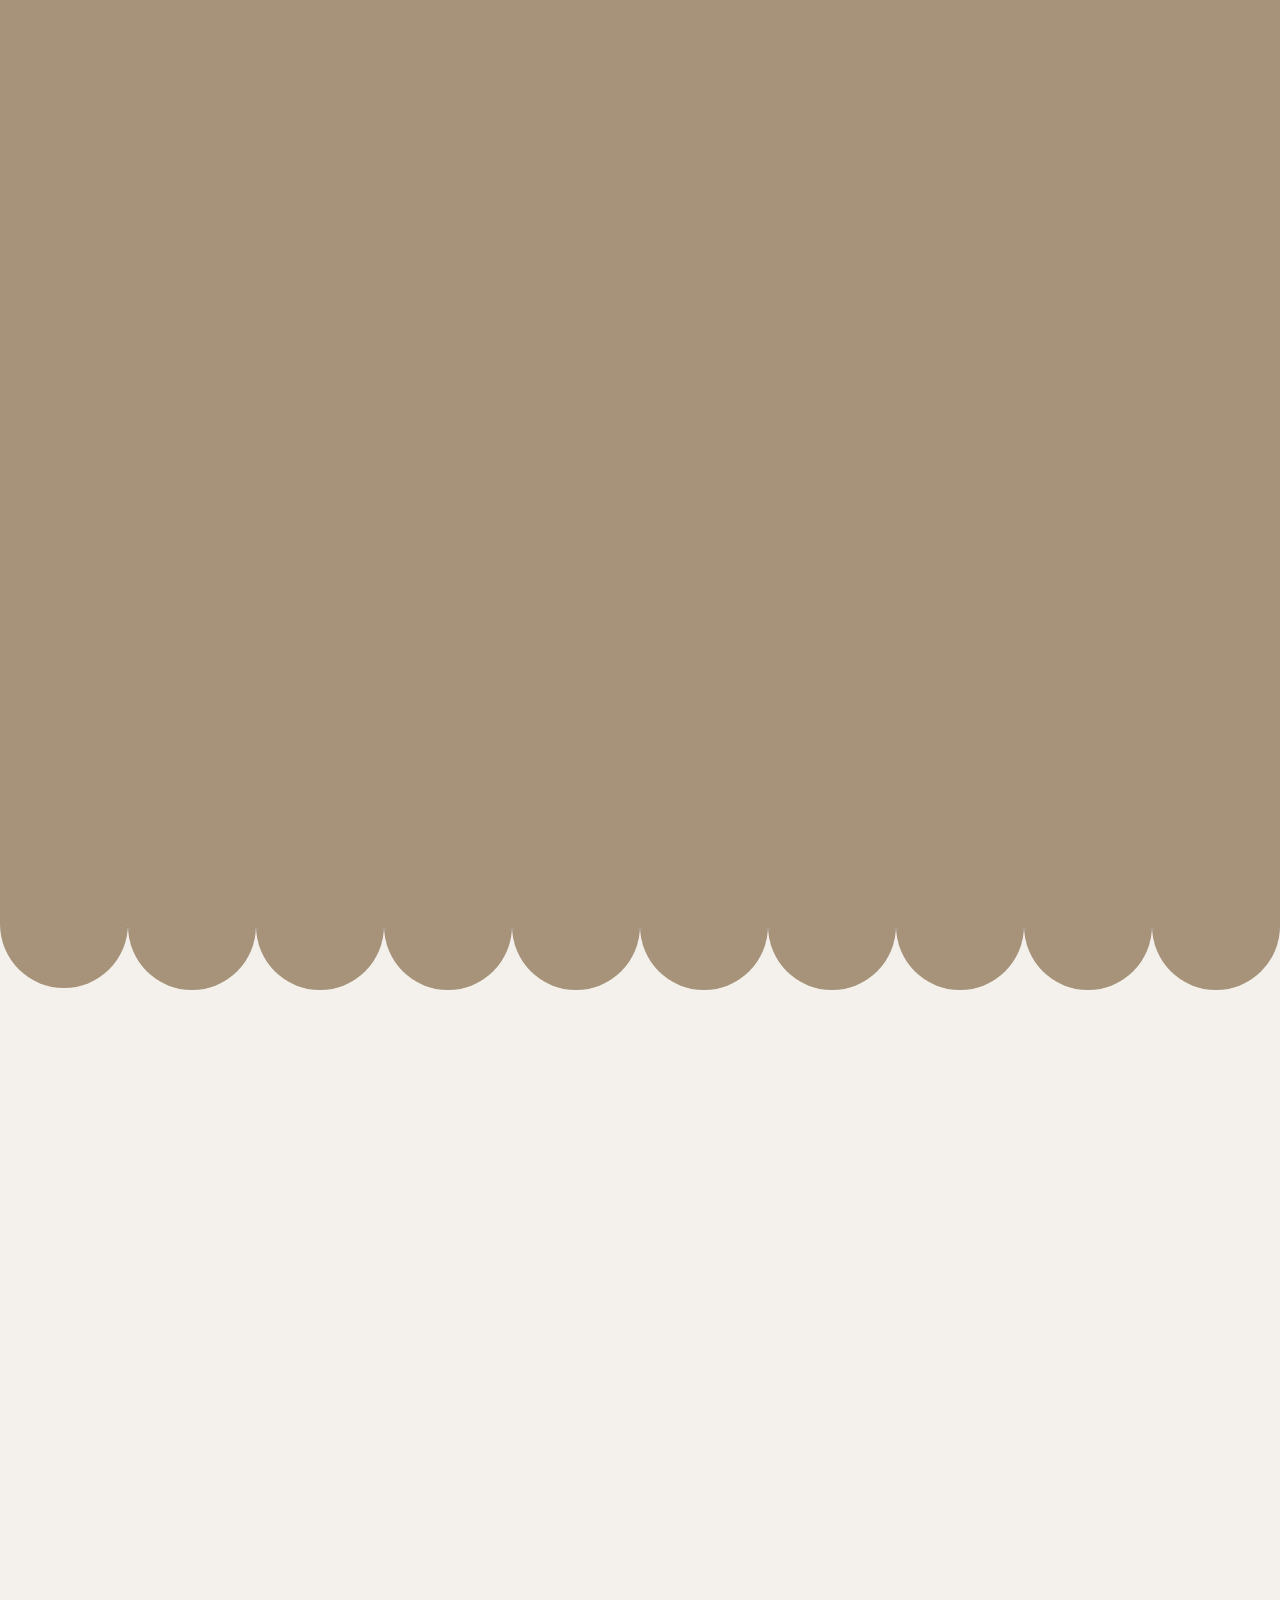
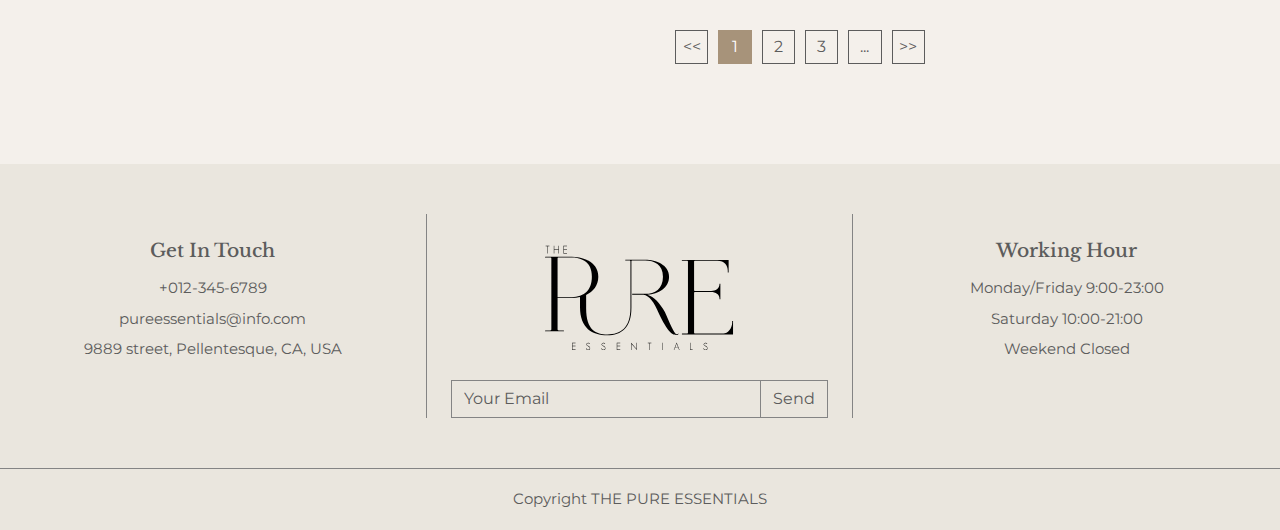
<file: shop-list.html>
<!doctype html>
<html lang="en">
<title>Pure Essentials</title>
<meta name="description" content="">
<meta name="viewport" content="width=device-width, initial-scale=1, shrink-to-fit=no">
<!-- CSS -->
<link href="assets/packages/bootstrap-5.1.1-dist/css/bootstrap.min.css" rel="stylesheet">
<link rel="stylesheet" href="assets/packages/fontawesome/css/all.min.css">
<link rel="preconnect" href="https://fonts.googleapis.com">
<link rel="preconnect" href="https://fonts.gstatic.com" crossorigin>
<link href="https://fonts.googleapis.com/css2?family=Libre+Baskerville:ital,wght@0,400;0,700;1,400&family=Montserrat:ital,wght@0,100..900;1,100..900&display=swap" rel="stylesheet">

<link rel="stylesheet" href="assets/packages/lightgallery/css/lightgallery.min.css">
<link rel="stylesheet" href="assets/packages/swiper6.1.1/swiper.min.css">
<link rel="stylesheet" href="assets/packages/meanmenu.min.css">
<link rel="stylesheet" href="assets/main.css">
<link rel="stylesheet" href="assets/style.min.css">
<link rel="stylesheet" href="assets/mobile.css" media="only screen and (max-width: 960px)">



<body class="no-loading">
    <div id="preload">
        <div class="logo">
            <div class="loadbar"></div>
            <svg xmlns="http://www.w3.org/2000/svg" viewBox="0 0 963.77 538.32">
                <g id="fb22754a-956c-467f-bfa6-636ac52b2338" data-name="Layer 2">
                  <g id="eca11511-2aa5-4181-91f5-78ea3d03f003" data-name="Layer 1">
                    <g id="ee447407-8d7e-4926-b20a-700563520e95" data-name="f8e6a1aa-1b9a-4613-b987-13a70fb49463">
                      <g id="bab03ad5-7dee-45a8-ae0a-461684bc0f4c" data-name="a9c5d507-9403-4a81-b138-469fdc7c0042">
                        <g>
                          <g>
                            <path d="M14.18,2.28v37.5H12V2.28H3.45V0H22.74V2.28Z" style="fill: #000"/>
                            <path d="M68.85,39.78V19.05H47.58V39.78H45.45V0h2.17V16.77H68.85V0h2.22V39.78Z" style="fill: #000"/>
                            <path d="M94.23,39.78V0h18.56V2.28H96.45V16.77h16.34v2.45H96.45V37.53h16.34v2.29Z" style="fill: #000"/>
                          </g>
                          <g>
                            <path d="M139.1,537.69v-37h17.68v2.12H141.21v13.48h15.57v2.24H141.21v17h15.57v2.12Z" style="fill: #000"/>
                            <path d="M225.65,537.38a14,14,0,0,1-4.75.73q-8.44,0-10.87-8l2.11-.72q1.8,6.63,8.76,6.63a9.14,9.14,0,0,0,6.24-2,7.4,7.4,0,0,0,2.32-5.9,7.84,7.84,0,0,0-2.73-6.12,11.1,11.1,0,0,0-2.22-1.5c-1-.56-2.27-1.18-3.81-1.87a24.44,24.44,0,0,1-6-3.42,8.39,8.39,0,0,1-.48-11.86c.15-.16.31-.33.48-.48a9.58,9.58,0,0,1,6.6-2.38q6.49,0,9.17,4.87l-2,.88A7.07,7.07,0,0,0,226,503.7a8.64,8.64,0,0,0-4.69-1.14,7.51,7.51,0,0,0-5,1.71,6.06,6.06,0,0,0-.76,8.54,6.2,6.2,0,0,0,.86.84,26.76,26.76,0,0,0,5.15,2.8,41.21,41.21,0,0,1,4.18,2.15,14.47,14.47,0,0,1,2.83,2.15,9.94,9.94,0,0,1,3,7.37C231.57,532.8,229.6,535.9,225.65,537.38Z" style="fill: #000"/>
                            <path d="M303.89,537.38a13.9,13.9,0,0,1-4.74.73q-8.46,0-10.88-8l2.12-.72q1.8,6.63,8.76,6.63a9.14,9.14,0,0,0,6.24-2,7.41,7.41,0,0,0,2.32-5.9A7.84,7.84,0,0,0,305,522a11.54,11.54,0,0,0-2.22-1.5c-1-.56-2.27-1.18-3.82-1.87a24.44,24.44,0,0,1-6-3.42,8.4,8.4,0,0,1-.44-11.86c.16-.16.32-.33.49-.48a9.58,9.58,0,0,1,6.6-2.38q6.48,0,9.17,4.87l-2,.88a7.07,7.07,0,0,0-2.47-2.54,8.64,8.64,0,0,0-4.69-1.14,7.51,7.51,0,0,0-5.06,1.71,6.07,6.07,0,0,0,.11,9.38,26.76,26.76,0,0,0,5.15,2.8A41.21,41.21,0,0,1,304,518.6a15.53,15.53,0,0,1,2.83,2.15,10,10,0,0,1,3,7.37C309.82,532.8,307.84,535.9,303.89,537.38Z" style="fill: #000"/>
                            <path d="M368.12,537.69v-37H385.8v2.12H370.23v13.48H385.8v2.24H370.23v17H385.8v2.12Z" style="fill: #000"/>
                            <path d="M443.79,506.28v31.41h-2.06V500.43l27.47,32.39V500.69h2.12v37.63Z" style="fill: #000"/>
                            <path d="M537.19,502.81v34.88h-2.11V502.81h-8.14v-2.12h18.4v2.12Z" style="fill: #000"/>
                            <path d="M601,537.69v-37H603v37Z" style="fill: #000"/>
                            <path d="M687.35,537.69l-4.23-11.09H666.37l-4.28,11.09H660l14.69-38.16,14.73,38.16Zm-12.63-32.81-7.52,19.65h15Z" style="fill: #000"/>
                            <path d="M744.15,537.69v-37h2.07v34.84h10.36v2.12Z" style="fill: #000"/>
                            <path d="M826.94,537.38a13.9,13.9,0,0,1-4.74.73q-8.46,0-10.88-8l2.11-.72q1.82,6.63,8.77,6.63a9.18,9.18,0,0,0,6.23-2,7.4,7.4,0,0,0,2.32-5.9A7.84,7.84,0,0,0,828,522a11.1,11.1,0,0,0-2.22-1.5c-1-.56-2.26-1.18-3.81-1.87a24.44,24.44,0,0,1-6-3.42,8.4,8.4,0,0,1-.44-11.86c.16-.16.32-.33.49-.48a9.58,9.58,0,0,1,6.6-2.38q6.5,0,9.18,4.87l-2,.88a7.1,7.1,0,0,0-2.48-2.54,8.64,8.64,0,0,0-4.69-1.14,7.48,7.48,0,0,0-5,1.71,6.06,6.06,0,0,0-.76,8.54,6.2,6.2,0,0,0,.86.84,26.54,26.54,0,0,0,5.16,2.8A43.2,43.2,0,0,1,827,518.6a14.84,14.84,0,0,1,2.84,2.15,10,10,0,0,1,3,7.37C832.87,532.8,830.89,535.9,826.94,537.38Z" style="fill: #000"/>
                          </g>
                          <g>
                            <path d="M959.37,388.36v8.86c0,28.79-23.65,55.93-44.54,55.93H768c-2.75,0-3.85-1.11-3.85-3.88V242.17c0-2.77,1.65-3.88,3.85-3.88h84.14c21.45,0,42.35,11.08,42.35,33.78V276h4.4V196.21h-4.43v1.66c0,23.26-20.35,36-42.35,36H768c-2.75,0-3.85-1.1-3.85-3.87V81.59c0-2.77,1.65-3.88,3.85-3.88H883.45c36.84,0,53.34,24.36,53.34,51.5v8.86h4.4V73.28H703.1c-2.75,0-2.75,4.43,0,4.43h25.84c2.75,0,3.85,1.11,3.85,3.88V449.27a3.75,3.75,0,0,1-3.62,3.88H703.1c-2.2,0-2.2,4.43,0,4.43H963.77V388.36Z" style="fill: #000"/>
                            <path d="M683.06,453.4c-2.2,1.11-4.94,3.32-9.88,2.77-11-1.11-34-58.58-58.68-113.84-25.23-46.42-55.39-78.48-89.94-89.53,56.49-3.87,111.33-34.27,111.33-92.84,0-61.89-66.36-87.86-122.3-87.86H413.22a2.22,2.22,0,0,0-.52,4.41,2.26,2.26,0,0,0,.52,0h19.29c3.86,0,5.51,1.65,5.51,5.51V320.28c0,104.79-50.14,137.33-118.47,137.33-56.2,0-108.55-20.4-108.55-135.12V253.92c35.93-17.4,62.34-48.86,62.34-94.13,0-39.93-21.87-67-51.93-83.28-2.89-1.57-5.87-3-8.9-4.41-23.15-10.49-50-15.31-75.14-15.31H2.52c-3.36,0-3.36,4.43,0,4.43H27.14c3.91,0,5.59,1.66,5.59,5.54V431.12c0,3.88-1.68,5.54-5.59,5.54H2.52c-3.36,0-2.8,4.43,0,4.43H96c2.24,0,2.24-4.43,0-4.43H70.22c-3.92,0-5.59-1.66-5.59-5.54V270h73.3a178.21,178.21,0,0,0,41.66-4.92v52.47c0,108.1,62.82,144.5,140,144.5C392.33,462,443,424.52,443,320.28V82c0-3.8,1.62-5.46,5.36-5.5h65.25c46.07,0,91,20.44,91,83.44,0,63.55-41.13,87.87-91,88.42H446.76v4.42h58.05c30.17,4.42,54.3,36.48,80.07,99.47C626.57,438.53,649.05,460,672.64,460c3.84,0,6-.55,9.87-2.76C685.8,455.06,685.25,452.3,683.06,453.4ZM137.93,265.53H64.63V66.76c0-3.88,1.67-5.54,5.59-5.54h67.15c19,0,37.89,3.19,54.18,10.88A83.92,83.92,0,0,1,211,84.68c17.75,15.42,29.33,39.47,29.33,75.11,0,37-11.25,63.09-29.33,80.08a88.86,88.86,0,0,1-31.41,18.8A128.32,128.32,0,0,1,137.93,265.53Z" style="fill: #000"/>
                          </g>
                        </g>
                      </g>
                    </g>
                  </g>
                </g>
              </svg> 
        </div>
        <h6 class="counter" id="precent">0</h6>
        
        <div class="overlay">
            <div class="bar"></div>
            <div class="bar"></div>
            <div class="bar"></div>
            <div class="bar"></div>
            <div class="bar"></div>
            <div class="bar"></div>
            <div class="bar"></div>
            <div class="bar"></div>
            <div class="bar"></div>
            <div class="bar"></div>
        </div>
    </div>
    <main>
        <div class="cd-main-content">
            <div id="page-content">
                <header class="site-header">
       
                    <div class="logo-header container">
                        
                        <div class="site-header-logo">
                            <a href="index.html">
                                <img src="assets/images/logo/logo-d.svg" alt="" class="logo-d">
                                <img src="assets/images/logo/logo-w.svg" alt="" class="logo-w">
                            </a>
                        </div>
                        
                        <div class="search-box">
                            <form class="search-box-form" id="search-input">
                                <div class="input-group">
                                    <div class="input-group-icon">
                                        <i class="far fa-search"></i>
                                    </div>
                                    <input type="text" class="form-control" placeholder="Search" aria-label="Search" aria-describedby="basic-addon1">
                                    <button type="button" class="close-search"><i class="far fa-times"></i></button>
                                </div>
                            </form>
                            <div class="btn-search">
                                <button type="button" id="search-icon">
                                    <i class="far fa-search"></i>
                                </button>
            
                                <a href="#" class="cart-btn">
                                    <i class="far fa-shopping-cart"></i>
                                    <span>2</span>
                                </a>
                                <div class="site-header-ham">
                                    <a href="javascript:;" class="ham-btn">
                                        
                                        <i class="fas fa-bars"></i>
                                        
                                    </a>
                                </div>
                            </div>
                            
                        </div>
                        <div class="logo-header-menu">
                            <ul>
                                <li>
                                    <a href="#">Account</a>
                                </li>
                                <!-- <li>
                                    <a href="#">Register</a>
                                </li> -->
                                <li>
                                    <a href="javascript:;" class="cart-btn">
                                        <i class="far fa-shopping-cart"></i>
                                        Cart <span>(2)</span>
                                    </a>
                                </li>
                            </ul>
                            
                        </div>
                    </div>
                    <div class="site-header-menu">
                           
            
                        <div class="site-header-nav">
                            <div class="site-header-link">
                                <ul>
                                    <li><a href="#">Home</a></li>
                                    <li><a href="#">Featured</a></li>
                                    <li class="has-submenu-2">
                                        <a href="#">Essentials</a>
                                        <ul>
                                            <li><a href="#">THE GENTLEMAN</a></li>
                                            <li><a href="#">INFINITE LOVE</a></li>
                                            <li><a href="#">THE BLOSSOM</a></li>
                                            <li><a href="#">LAVENDER COTTON</a></li>
                                            <li><a href="#">CASHMERE GLOW</a></li>
                                            <li><a href="#">RUE + SAGE</a></li>
                                            <li><a href="#">BAMBOO BREEZE</a></li>
                                            <li><a href="#">VELVET NOIR</a></li>
                                            <li><a href="#">AMBER + CEDARWOOD</a></li>
                                            <li><a href="#">SANDALWOOD</a></li>
                                            <li><a href="#">ABUNDANCE </a></li>
                                            <li><a href="#">WISDOM</a></li>
                                            <li><a href="#">HEALING</a></li>
                                            <li><a href="#">AURA CLARITY - CELESTITE|CLEAR QUARTZ</a></li>
                                            <li><a href="#">PURE LAVENDER</a></li>
                                        </ul>
                                    </li>
                                    <!-- <li><a href="#">Under $35</a></li> -->
                                    <!-- <li class="has-submenu-2">
                                        <a href="#">Shop by look</a>
                                        <ul>
                                            <li><a href="#">Unique</a></li>
                                            <li><a href="#">Elegant</a></li>
                                            <li><a href="#">Glass</a></li>
                                            <li><a href="#">Signature Designs</a></li>
                                            <li><a href="#">All Candles</a></li>
                                        </ul>
                                    </li> -->
                                    <li><a href="#">Sets & Bundles</a></li>
                                    <!-- <li class="has-submenu">
                                        <a href="#">Shop by Collection</a>
                                        <ul>
                                            <li class="has-sublink">
                                                <a href="#">HEALING CRYSTAL COLLECTION</a>
                                                <ul>
                                                    <li><a href="#">PLENTIFULNESS - JADE|PYRITE</a></li>
                                                    <li><a href="#">AMORE - ROSE QUARTZ</a></li>
                                                    <li><a href="#">MEDITATION - MALACHITE</a></li>
                                                    <li><a href="#">PROSPERITY - OPAL</a></li>
                                                    <li><a href="#">EVIL EYE - TIGERS EYE|OBSIDIAN</a></li>
                                                    <li><a href="#">ROARING SUCCESS - CARNELIAN</a></li>
                                                    <li><a href="#">ENERGY CLEANSING - CLEAR QUARTZ|AMAZONITE</a></li>
                                                    <li><a href="#">INNER WISDOM - AZURITE</a></li>
                                                    <li><a href="#">AURA CLARITY - CELESTITE|CLEAR QUARTZ</a></li>
                                                    <li><a href="#">PROTECTION - AMETHYST|OBSIDIAN</a></li>
                                                </ul>
                                            </li>
                                            <li class="has-sublink">
                                                <a href="#">SPIRITUAL COLLECTION</a>
                                                <ul>
                                                    <li><a href="#">ABUNDANCE</a></li>
                                                    <li><a href="#">LOVE</a></li>
                                                    <li><a href="#">MANIFESTATION</a></li>
                                                    <li><a href="#">MONEY TREE</a></li>
                                                    <li><a href="#">EVIL EYE</a></li>
                                                    <li><a href="#">PURIFICATION</a></li>
                                                    <li><a href="#">TRIUMPH</a></li>
                                                    <li><a href="#">HEALING</a></li>  
                                                    <li><a href="#">WISDOM</a></li>
                                                    <li><a href="#">CLARITY</a></li>
                                                    <li><a href="#">PROTECTION</a></li>
                                                </ul>
                                            </li>
                                            <li><a href="#">THE HE COLLECTION</a></li>
                                            <li><a href="#">SHE|HE|ME COLLECTION</a></li>
                                            <li><a href="#">SHE INSPIRED COLLECTION</a></li>
                                            <li><a href="#">AURA COLLECTION</a></li>
                                            <li><a href="#">SPA COLLECTION</a></li>
                                        </ul>
                                    </li> -->
                                    <li class="has-submenu-2">
                                        <a href="#">Accessories</a>
                                        <ul>
                                            <li><a href="#">MATCHES</a></li>
                                            <li><a href="#">LONG HANDLE FOR PUTTING OUT CANDLE</a></li>
                                        </ul>
                                    </li>
                                    <li class="menu-link-btn"><a class="btn-menu" href="#">SUBSCRIPTIONS</a></li>
                                    <li class="mobile-link">
                                        <a href="#">Account</a>
                                    </li>
                                    <!-- <li class="mobile-link">
                                        <a href="#">Register</a>
                                    </li> -->
                                </ul>
                            </div>
                            
                           
                            
                        </div>
            
                       
            
                    </div>
                    <!-- <div class="header-feature">
                        <div class=" swiper swiper-feature">
                            <ul class="swiper-wrapper">
                                <li class="swiper-slide">
                                    <img src="assets/images/icon/1.svg" alt=""> Woman Owned
                                </li>
                                <li class="swiper-slide">
                                    <img src="assets/images/icon/2.svg" alt=""> Trusted & Secure Site
                                </li>
                                <li class="swiper-slide">
                                    <img src="assets/images/icon/3.svg" alt=""> Huge Range
                                </li>
                                <li class="swiper-slide">
                                    <img src="assets/images/icon/4.svg" alt=""> Speedy Delivery
                                </li>
                                <li class="swiper-slide">
                                    <img src="assets/images/icon/5.svg" alt=""> Same day dispatch
                                </li>
                            </ul>
                        </div>
                        
                    </div> -->
                </header>
    
                <div class="menu-mobile-container">
                    <button class="mobile__close-btn" id="mobile__close-btn">
                        <span><i class="fal fa-times"></i></span>
                    </button>
                    <div class="logo mb-40">
                        <a href="index.html">
                            <img src="assets/images/logo/logo-w.svg" alt="logo">
                        </a>
                    </div>
                    <div class="mobile-menu">
                    
                    </div>
                </div>

                <div class="cart-container">
                    <div class="cart-title">
                        <h3>Cart</h3>
                        <div class="cart-close" title="Close"><i class="fas fa-times"></i></div>
                    </div>
                    
                    <div class="cart-list">
                        <ul>
                            <li>
                                <div class="cart-item">
                                    <a href="#" class="cart-item-img">
                                        <img src="assets/images/product/1.png" alt="">
                                    </a>
                                    <div class="cart-item-info">
                                        <div class="cart-item-cate">
                                            <span>Infinite Love</span>
                                        </div>
                                        <a href="#" class="cart-item-title">
                                            White Cup
                                        </a>
                                        <!-- <div class="cart-item-variant">
                                            <span>Dark</span>
                                        </div> -->
                                        <div class="cart-item-price">
                                            <span>$20.00</span>
                                        </div>
                                    </div>
                                    <div class="cart-remove">
                                        <a href="#">
                                            <i class="fal fa-trash-alt"></i>
                                        </a>
                                    </div>
                                </div>
                            </li>
                            <li>
                                <div class="cart-item">
                                    <a href="#" class="cart-item-img">
                                        <img src="assets/images/product/2.png" alt="">
                                    </a>
                                    <div class="cart-item-info">
                                        <div class="cart-item-cate">
                                            <span>Infinite Love</span>
                                        </div>
                                        <a href="#" class="cart-item-title">
                                            Bottle
                                        </a>
                                        <!-- <div class="cart-item-variant">
                                            <span>Natural</span>
                                        </div> -->
                                        <div class="cart-item-price">
                                            <span>$20.00</span>
                                        </div>
                                    </div>
                                    <div class="cart-remove">
                                        <a href="#">
                                            <i class="fal fa-trash-alt"></i>
                                        </a>
                                    </div>
                                </div>
                            </li>
                        </ul>
                    </div>
                    <div class="cart-button">
                        <div class="text">
                            <h4>Subtotal:</h4>
                            <span>$40.00</span>
                        </div>
                        <div class="btn-group">
                            <button type="submit">Checkout</button>
                            <a href="#" class="btn-site btn-white">View Cart</a>
                        </div>
                    </div>
                </div>
              
                <div class="body-overlay"></div>

                <div id="content-scroll">
                    <div id="main">
                        <section class="subpage-banner has-img">
                            <div class="subpage-banner-img">
                                <img src="assets/images/home/9.jpg" alt="">
                            </div>
                            <div class="container">
                                <div class="row">
                                    <div class="col-12">
                                        <div class="content">
                                            <h6 class="sub-title">
                                                <a href="index.html">Home</a> 
                                                <span>/</span>
                                                <span class="page-current-title">Shop list</span>
                                            </h6>
                                            <h1>Shop List</h1>
                                        </div>
                                    </div>
                                </div>
                               
                            </div>
                            <div class="curve">
                                <svg xmlns="http://www.w3.org/2000/svg" version="1.1" width="100%" height="100%" viewBox="0 0 100 100" preserveAspectRatio="none"><path d="M0 100 0 0 C15 120 35 120 100 0 L 100 100 Z"></path></svg>
                            </div>
                        </section>


                        <section class="product-section">
                            <div class="container">
                                <div class="row">
                                    <div class="col-md-3">
                                        <div class="product-filter">
                                            <div class="product-widget">
                                                <h3 class="product-widget-title">Categories</h3>
                                                <ul class="product-cate-list">
                                                    <li class="has-sub __1">
                                                        <a href="#">Essentials</a>
                                                        <span class="btn-more-cate 1"></span>
                                                        <ul>
                                                            <li><a href="#">The gentleman</a></li>
                                                            <li><a href="#">Infinite love</a></li>
                                                            <li><a href="#">The blossom</a></li>
                                                            <li><a href="#">Lavender cotton</a></li>
                                                            <li><a href="#">Cashmere glow</a></li>
                                                            <li><a href="#">Rue + sage</a></li>
                                                            <li><a href="#">Bamboo breeze</a></li>
                                                            <li><a href="#">Velvet noir</a></li>
                                                            <li><a href="#">Amber + cedarwood</a></li>
                                                            <li><a href="#">Sandalwood</a></li>
                                                            <li><a href="#">Abundance </a></li>
                                                            <li><a href="#">Wisdom</a></li>
                                                            <li><a href="#">Healing</a></li>
                                                            <li><a href="#">Aura clarity - celestite|clear quartz</a></li>
                                                            <li><a href="#">Pure lavender</a></li>
                                                        </ul>
                                                    </li>
                                                    <li>
                                                        <a href="#">Sets & Bundles</a>
                                                    </li>
                                                    <li class="has-sub __2">
                                                        <a href="#">Accessories</a>
                                                        <span class="btn-more-cate 2"></span>
                                                        <ul>
                                                            <li><a href="#">Matches</a></li>
                                                            <li><a href="#">Long handle for putting out candle</a></li>
                                                        </ul>
                                                    </li>
                                                </ul>
                                            </div>
                                            <div class="product-widget">
                                                <h3 class="product-widget-title">Price</h3>
                                                <ul class="color-list">
                                                    <li>
                                                        <label>
                                                            <input type="checkbox"><span class="checkmark"></span>
                                                            >$10.00
                                                        </label>
                                                    </li>
                                                    <li>
                                                        <label>
                                                            <input type="checkbox" autocompleted=""><span class="checkmark"></span>
                                                            $10.00 - $20.00
                                                        </label>
                                                    </li>
                                                    <li>
                                                        <label>
                                                            <input type="checkbox"><span class="checkmark"></span>
                                                            $20.00 - $50.00
                                                        </label>
                                                    </li>
                                                    <li>
                                                        <label>
                                                            <input type="checkbox"><span class="checkmark"></span>
                                                            $50.00 - $100.00
                                                        </label>
                                                    </li>
                                                    <li>
                                                        <label>
                                                            <input type="checkbox"><span class="checkmark"></span>
                                                            >$100.00
                                                        </label>
                                                    </li>
                                                </ul>
                                            </div>
                                        </div>
                                    </div>
                                    <div class="col-md-9">
                                        <div class="row justify-content-end mb-4">
                                            <!-- <div class="col-auto align-self-center">
                                                <p class="text-list mb-0">Showing 12 of 100 products</p>
                                            </div> -->
                                            <div class="col-auto">
                                                <select name="SortBy" id="SortBy" class="form-select form-sort">
                                                    <option value="" disabled="" selected="">Sort By: Relevance</option>
                                                    <option value="manual">Relevance</option>
                                                    <option value="price-ascending">Price: Low To High</option>        
                                                    <option value="price-descending">Price: High To Low</option>
                                                    <option value="created-descending">New Arrivals</option>      
                                                    <option value="best-selling">Best Selling</option>  
                                                </select>
                                            </div>
                                        </div>
                                        <div class="row">
                                            <div class="col-6 col-md-3 product-item has-animation">
                                                <a href="#" class="product-img"><img src="assets/images/product/1.png" alt="product"></a>
                                                <div class="product-content">
                                                    <h4 class="product-title"><a href="#">White Cup</a></h4>
                                                    <span class="product-price">$9.00</span>
                                                </div>
                                            </div>
                                            <div class="col-6 col-md-3 product-item has-animation">
                                                <a href="#" class="product-img"><img src="assets/images/product/2.png" alt="product"></a>
                                                <div class="product-content">
                                                    <h4 class="product-title"><a href="#">Bottle</a></h4>
                                                    <span class="product-price">$16.00</span>
                                                </div>
                                            </div>
                                            <div class="col-6 col-md-3 product-item has-animation">
                                                <a href="#" class="product-img"><img src="assets/images/product/3.png" alt="product"></a>
                                                <div class="product-content">
                                                    <h4 class="product-title"><a href="#">Gold Cup</a></h4>
                                                    <span class="product-price">$15.00</span>
                                                </div>
                                            </div>
                                            <div class="col-6 col-md-3 product-item has-animation">
                                                <a href="#" class="product-img"><img src="assets/images/product/4.png" alt="product"></a>
                                                <div class="product-content">
                                                    <h4 class="product-title"><a href="#">Sed blandit</a></h4>
                                                    <span class="product-price">$14.00</span>
                                                </div>
                                            </div>
                                            <div class="col-6 col-md-3 product-item has-animation">
                                                <a href="#" class="product-img"><img src="assets/images/product/5.png" alt="product"></a>
                                                <div class="product-content">
                                                    <h4 class="product-title"><a href="#">Granded Plate</a></h4>
                                                    <span class="product-price">$30.00</span>
                                                </div>
                                            </div>
                                            <div class="col-6 col-md-3 product-item has-animation">
                                                <a href="#" class="product-img"><img src="assets/images/product/6.png" alt="product"></a>
                                                <div class="product-content">
                                                    <h4 class="product-title"><a href="#">Spiral Bowl</a></h4>
                                                    <span class="product-price">$29.00</span>
                                                </div>
                                            </div>
                                            <div class="col-6 col-md-3 product-item has-animation">
                                                <a href="#" class="product-img"><img src="assets/images/product/7.png" alt="product"></a>
                                                <div class="product-content">
                                                    <h4 class="product-title"><a href="#">Donec Bowl</a></h4>
                                                    <span class="product-price">$49.00</span>
                                                </div>
                                            </div>
                                            <div class="col-6 col-md-3 product-item has-animation">
                                                <a href="#" class="product-img"><img src="assets/images/product/8.png" alt="product"></a>
                                                <div class="product-content">
                                                    <h4 class="product-title"><a href="#">Curabitur</a></h4>
                                                    <span class="product-price">$18.00</span>
                                                </div>
                                            </div>
                                            <div class="col-6 col-md-3 product-item has-animation">
                                                <a href="#" class="product-img"><img src="assets/images/product/1.png" alt="product"></a>
                                                <div class="product-content">
                                                    <h4 class="product-title"><a href="#">White Cup</a></h4>
                                                    <span class="product-price">$9.00</span>
                                                </div>
                                            </div>
                                            <div class="col-6 col-md-3 product-item has-animation">
                                                <a href="#" class="product-img"><img src="assets/images/product/2.png" alt="product"></a>
                                                <div class="product-content">
                                                    <h4 class="product-title"><a href="#">Bottle</a></h4>
                                                    <span class="product-price">$16.00</span>
                                                </div>
                                            </div>
                                            <div class="col-6 col-md-3 product-item has-animation">
                                                <a href="#" class="product-img"><img src="assets/images/product/3.png" alt="product"></a>
                                                <div class="product-content">
                                                    <h4 class="product-title"><a href="#">Gold Cup</a></h4>
                                                    <span class="product-price">$15.00</span>
                                                </div>
                                            </div>
                                            <div class="col-6 col-md-3 product-item has-animation">
                                                <a href="#" class="product-img"><img src="assets/images/product/4.png" alt="product"></a>
                                                <div class="product-content">
                                                    <h4 class="product-title"><a href="#">Sed blandit</a></h4>
                                                    <span class="product-price">$14.00</span>
                                                </div>
                                            </div>
                                        </div>
                                        <div class="row">
                                            <div class="col-12">
                                                <div class="product-nav _center">
                                                    <ul>
                                                        <li><a href="#">&lt;&lt;</a></li>
                                                        <li class="active"><a href="#">1</a></li>
                                                        <li><a href="#">2</a></li>
                                                        <li><a href="#">3</a></li>
                                                        <li><a href="#">...</a></li>
                                                        <li><a href="#">&gt;&gt;</a></li>
                                                    </ul>
                                                </div>
                                            </div>
                                        </div>
                                    </div>
                                </div>
                            </div>
                        </section>
                        
                    </div>

                    <footer id="footer" class="text-center">
                        <div class="footer-body">
                            <div class="container">
                                <div class="row">
                                
                                    <div class="col-md-4 footer-c">
                                        <h4>Get In Touch</h4>
                                        <ul>
                                            <li>+012-345-6789</li>
                                            <li>pureessentials@info.com</li>
                                            <li>9889 street, Pellentesque, CA, USA</li>
                                        </ul>
                                    </div>
                                    <div class="col-md-4 footer-c px-4">
                                        <div class="logo-footer">
                                            <img src="assets/images/logo/logo-d.svg" alt="">
                                        </div>
                                            <div class="input-group input-outline mt-4">
                                                <input type="text" class="form-control" placeholder="Your Email" aria-label="Fill Your Email" aria-describedby="subcribe">
                                                <a class="input-group-text" onclick="" id="subcribe">Send</a>
                                            </div>
                                    </div>
                                    <div class="col-md-4 footer-c">
                                        <h4>Working Hour</h4>
                                        <ul>
                                            <li>Monday/Friday 9:00-23:00</li>
                                            <li>Saturday 10:00-21:00</li>
                                            <li>Weekend Closed</li>
                                        </ul>
                                    </div>
                                </div>
                            </div>
                        </div>
                        <div class="footer-bottom">
                            <div class="copyright text-center">Copyright THE PURE ESSENTIALS</div>
                        </div>
                    </footer>
                </div>
            </div>
        </div>
    </main>
    <!--JS-->
    <script src="assets/packages/jquery-3.5.1.min.js"></script>
    <script src="assets/packages/bootstrap-5.1.1-dist/js/bootstrap.min.js"></script>
    <script src="assets/packages/gsap/gsap.min.js"></script>
    <script src="assets/packages/gsap/ScrollTrigger.min.js"></script>
    <script src="assets/packages/gsap/Flip.min.js"></script>
    <script src="assets/packages/imagesloaded.min.js"></script>
    <script src="assets/packages/smooth-scrollbar.js"></script>
    <script src="assets/packages/jquery.meanmenu.min.js"></script>
    <script src="assets/packages/swiper6.1.1/swiper.min.js"></script>
    <script src="assets/packages/lightgallery/js/lightgallery-all.min.js"></script>
    
    <script src="assets/easings.js"></script>
    
    
    <script src="assets/main.js"></script>


    <script>
        
    </script>
</body>

</html>
</file>
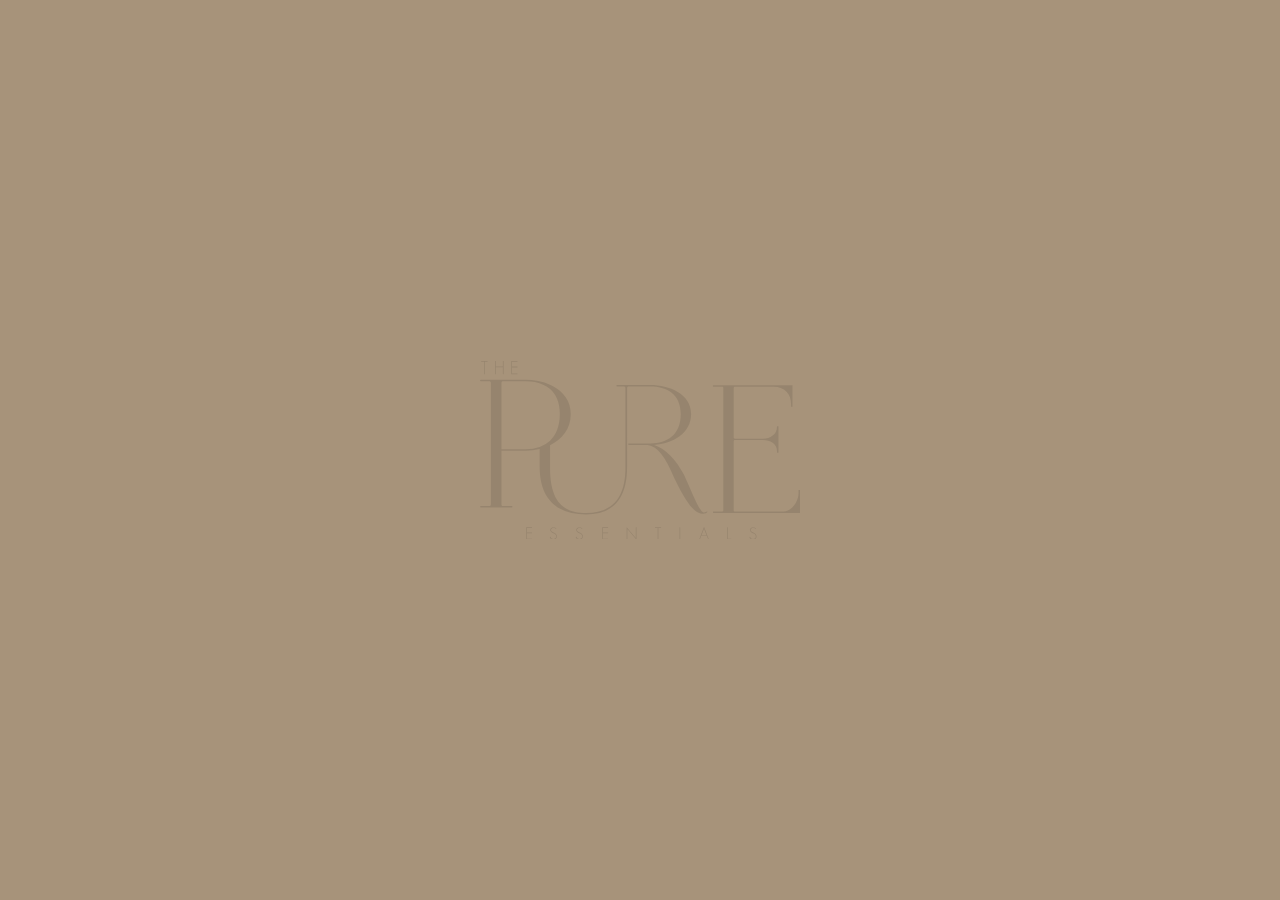
<file: user-address.html>
<!doctype html>
<html lang="en">
<title>Pure Essentials</title>
<meta name="description" content="">
<meta name="viewport" content="width=device-width, initial-scale=1, shrink-to-fit=no">
<!-- CSS -->
<link href="assets/packages/bootstrap-5.1.1-dist/css/bootstrap.min.css" rel="stylesheet">
<link rel="stylesheet" href="assets/packages/fontawesome/css/all.min.css">
<link rel="preconnect" href="https://fonts.googleapis.com">
<link rel="preconnect" href="https://fonts.gstatic.com" crossorigin>
<link href="https://fonts.googleapis.com/css2?family=Libre+Baskerville:ital,wght@0,400;0,700;1,400&family=Montserrat:ital,wght@0,100..900;1,100..900&display=swap" rel="stylesheet">

<link rel="stylesheet" href="assets/packages/lightgallery/css/lightgallery.min.css">
<link rel="stylesheet" href="assets/packages/swiper6.1.1/swiper.min.css">
<link rel="stylesheet" href="assets/packages/meanmenu.min.css">
<link rel="stylesheet" href="assets/main.css">
<link rel="stylesheet" href="assets/style.min.css">
<link rel="stylesheet" href="assets/mobile.css" media="only screen and (max-width: 960px)">



<body class="smooth-scroll no-loading">
    <div id="preload">
        <div class="logo">
            <div class="loadbar"></div>
            <svg xmlns="http://www.w3.org/2000/svg" viewBox="0 0 963.77 538.32">
                <g id="fb22754a-956c-467f-bfa6-636ac52b2338" data-name="Layer 2">
                  <g id="eca11511-2aa5-4181-91f5-78ea3d03f003" data-name="Layer 1">
                    <g id="ee447407-8d7e-4926-b20a-700563520e95" data-name="f8e6a1aa-1b9a-4613-b987-13a70fb49463">
                      <g id="bab03ad5-7dee-45a8-ae0a-461684bc0f4c" data-name="a9c5d507-9403-4a81-b138-469fdc7c0042">
                        <g>
                          <g>
                            <path d="M14.18,2.28v37.5H12V2.28H3.45V0H22.74V2.28Z" style="fill: #000"/>
                            <path d="M68.85,39.78V19.05H47.58V39.78H45.45V0h2.17V16.77H68.85V0h2.22V39.78Z" style="fill: #000"/>
                            <path d="M94.23,39.78V0h18.56V2.28H96.45V16.77h16.34v2.45H96.45V37.53h16.34v2.29Z" style="fill: #000"/>
                          </g>
                          <g>
                            <path d="M139.1,537.69v-37h17.68v2.12H141.21v13.48h15.57v2.24H141.21v17h15.57v2.12Z" style="fill: #000"/>
                            <path d="M225.65,537.38a14,14,0,0,1-4.75.73q-8.44,0-10.87-8l2.11-.72q1.8,6.63,8.76,6.63a9.14,9.14,0,0,0,6.24-2,7.4,7.4,0,0,0,2.32-5.9,7.84,7.84,0,0,0-2.73-6.12,11.1,11.1,0,0,0-2.22-1.5c-1-.56-2.27-1.18-3.81-1.87a24.44,24.44,0,0,1-6-3.42,8.39,8.39,0,0,1-.48-11.86c.15-.16.31-.33.48-.48a9.58,9.58,0,0,1,6.6-2.38q6.49,0,9.17,4.87l-2,.88A7.07,7.07,0,0,0,226,503.7a8.64,8.64,0,0,0-4.69-1.14,7.51,7.51,0,0,0-5,1.71,6.06,6.06,0,0,0-.76,8.54,6.2,6.2,0,0,0,.86.84,26.76,26.76,0,0,0,5.15,2.8,41.21,41.21,0,0,1,4.18,2.15,14.47,14.47,0,0,1,2.83,2.15,9.94,9.94,0,0,1,3,7.37C231.57,532.8,229.6,535.9,225.65,537.38Z" style="fill: #000"/>
                            <path d="M303.89,537.38a13.9,13.9,0,0,1-4.74.73q-8.46,0-10.88-8l2.12-.72q1.8,6.63,8.76,6.63a9.14,9.14,0,0,0,6.24-2,7.41,7.41,0,0,0,2.32-5.9A7.84,7.84,0,0,0,305,522a11.54,11.54,0,0,0-2.22-1.5c-1-.56-2.27-1.18-3.82-1.87a24.44,24.44,0,0,1-6-3.42,8.4,8.4,0,0,1-.44-11.86c.16-.16.32-.33.49-.48a9.58,9.58,0,0,1,6.6-2.38q6.48,0,9.17,4.87l-2,.88a7.07,7.07,0,0,0-2.47-2.54,8.64,8.64,0,0,0-4.69-1.14,7.51,7.51,0,0,0-5.06,1.71,6.07,6.07,0,0,0,.11,9.38,26.76,26.76,0,0,0,5.15,2.8A41.21,41.21,0,0,1,304,518.6a15.53,15.53,0,0,1,2.83,2.15,10,10,0,0,1,3,7.37C309.82,532.8,307.84,535.9,303.89,537.38Z" style="fill: #000"/>
                            <path d="M368.12,537.69v-37H385.8v2.12H370.23v13.48H385.8v2.24H370.23v17H385.8v2.12Z" style="fill: #000"/>
                            <path d="M443.79,506.28v31.41h-2.06V500.43l27.47,32.39V500.69h2.12v37.63Z" style="fill: #000"/>
                            <path d="M537.19,502.81v34.88h-2.11V502.81h-8.14v-2.12h18.4v2.12Z" style="fill: #000"/>
                            <path d="M601,537.69v-37H603v37Z" style="fill: #000"/>
                            <path d="M687.35,537.69l-4.23-11.09H666.37l-4.28,11.09H660l14.69-38.16,14.73,38.16Zm-12.63-32.81-7.52,19.65h15Z" style="fill: #000"/>
                            <path d="M744.15,537.69v-37h2.07v34.84h10.36v2.12Z" style="fill: #000"/>
                            <path d="M826.94,537.38a13.9,13.9,0,0,1-4.74.73q-8.46,0-10.88-8l2.11-.72q1.82,6.63,8.77,6.63a9.18,9.18,0,0,0,6.23-2,7.4,7.4,0,0,0,2.32-5.9A7.84,7.84,0,0,0,828,522a11.1,11.1,0,0,0-2.22-1.5c-1-.56-2.26-1.18-3.81-1.87a24.44,24.44,0,0,1-6-3.42,8.4,8.4,0,0,1-.44-11.86c.16-.16.32-.33.49-.48a9.58,9.58,0,0,1,6.6-2.38q6.5,0,9.18,4.87l-2,.88a7.1,7.1,0,0,0-2.48-2.54,8.64,8.64,0,0,0-4.69-1.14,7.48,7.48,0,0,0-5,1.71,6.06,6.06,0,0,0-.76,8.54,6.2,6.2,0,0,0,.86.84,26.54,26.54,0,0,0,5.16,2.8A43.2,43.2,0,0,1,827,518.6a14.84,14.84,0,0,1,2.84,2.15,10,10,0,0,1,3,7.37C832.87,532.8,830.89,535.9,826.94,537.38Z" style="fill: #000"/>
                          </g>
                          <g>
                            <path d="M959.37,388.36v8.86c0,28.79-23.65,55.93-44.54,55.93H768c-2.75,0-3.85-1.11-3.85-3.88V242.17c0-2.77,1.65-3.88,3.85-3.88h84.14c21.45,0,42.35,11.08,42.35,33.78V276h4.4V196.21h-4.43v1.66c0,23.26-20.35,36-42.35,36H768c-2.75,0-3.85-1.1-3.85-3.87V81.59c0-2.77,1.65-3.88,3.85-3.88H883.45c36.84,0,53.34,24.36,53.34,51.5v8.86h4.4V73.28H703.1c-2.75,0-2.75,4.43,0,4.43h25.84c2.75,0,3.85,1.11,3.85,3.88V449.27a3.75,3.75,0,0,1-3.62,3.88H703.1c-2.2,0-2.2,4.43,0,4.43H963.77V388.36Z" style="fill: #000"/>
                            <path d="M683.06,453.4c-2.2,1.11-4.94,3.32-9.88,2.77-11-1.11-34-58.58-58.68-113.84-25.23-46.42-55.39-78.48-89.94-89.53,56.49-3.87,111.33-34.27,111.33-92.84,0-61.89-66.36-87.86-122.3-87.86H413.22a2.22,2.22,0,0,0-.52,4.41,2.26,2.26,0,0,0,.52,0h19.29c3.86,0,5.51,1.65,5.51,5.51V320.28c0,104.79-50.14,137.33-118.47,137.33-56.2,0-108.55-20.4-108.55-135.12V253.92c35.93-17.4,62.34-48.86,62.34-94.13,0-39.93-21.87-67-51.93-83.28-2.89-1.57-5.87-3-8.9-4.41-23.15-10.49-50-15.31-75.14-15.31H2.52c-3.36,0-3.36,4.43,0,4.43H27.14c3.91,0,5.59,1.66,5.59,5.54V431.12c0,3.88-1.68,5.54-5.59,5.54H2.52c-3.36,0-2.8,4.43,0,4.43H96c2.24,0,2.24-4.43,0-4.43H70.22c-3.92,0-5.59-1.66-5.59-5.54V270h73.3a178.21,178.21,0,0,0,41.66-4.92v52.47c0,108.1,62.82,144.5,140,144.5C392.33,462,443,424.52,443,320.28V82c0-3.8,1.62-5.46,5.36-5.5h65.25c46.07,0,91,20.44,91,83.44,0,63.55-41.13,87.87-91,88.42H446.76v4.42h58.05c30.17,4.42,54.3,36.48,80.07,99.47C626.57,438.53,649.05,460,672.64,460c3.84,0,6-.55,9.87-2.76C685.8,455.06,685.25,452.3,683.06,453.4ZM137.93,265.53H64.63V66.76c0-3.88,1.67-5.54,5.59-5.54h67.15c19,0,37.89,3.19,54.18,10.88A83.92,83.92,0,0,1,211,84.68c17.75,15.42,29.33,39.47,29.33,75.11,0,37-11.25,63.09-29.33,80.08a88.86,88.86,0,0,1-31.41,18.8A128.32,128.32,0,0,1,137.93,265.53Z" style="fill: #000"/>
                          </g>
                        </g>
                      </g>
                    </g>
                  </g>
                </g>
              </svg> 
        </div>
        <h6 class="counter" id="precent">0</h6>
        
        <div class="overlay">
            <div class="bar"></div>
            <div class="bar"></div>
            <div class="bar"></div>
            <div class="bar"></div>
            <div class="bar"></div>
            <div class="bar"></div>
            <div class="bar"></div>
            <div class="bar"></div>
            <div class="bar"></div>
            <div class="bar"></div>
        </div>
    </div>
    <main>
        <div class="cd-main-content">
            <div id="page-content">
                <header class="site-header">
       
                    <div class="logo-header container">
                        
                        <div class="site-header-logo">
                            <a href="index.html">
                                <img src="assets/images/logo/logo-d.svg" alt="" class="logo-d">
                                <img src="assets/images/logo/logo-w.svg" alt="" class="logo-w">
                            </a>
                        </div>
                        
                        <div class="search-box">
                            <form class="search-box-form" id="search-input">
                                <div class="input-group">
                                    <div class="input-group-icon">
                                        <i class="far fa-search"></i>
                                    </div>
                                    <input type="text" class="form-control" placeholder="Search" aria-label="Search" aria-describedby="basic-addon1">
                                    <button type="button" class="close-search"><i class="far fa-times"></i></button>
                                </div>
                            </form>
                            <div class="btn-search">
                                <button type="button" id="search-icon">
                                    <i class="far fa-search"></i>
                                </button>
            
                                <a href="#" class="cart-btn">
                                    <i class="far fa-shopping-cart"></i>
                                    <span>2</span>
                                </a>
                                <div class="site-header-ham">
                                    <a href="javascript:;" class="ham-btn">
                                        
                                        <i class="fas fa-bars"></i>
                                        
                                    </a>
                                </div>
                            </div>
                            
                        </div>
                        <div class="logo-header-menu">
                            <ul>
                                <li>
                                    <a href="#">Account</a>
                                </li>
                                <!-- <li>
                                    <a href="#">Register</a>
                                </li> -->
                                <li>
                                    <a href="javascript:;" class="cart-btn">
                                        <i class="far fa-shopping-cart"></i>
                                        Cart <span>(2)</span>
                                    </a>
                                </li>
                            </ul>
                            
                        </div>
                    </div>
                    <div class="site-header-menu">
                           
            
                        <div class="site-header-nav">
                            <div class="site-header-link">
                                <ul>
                                    <li><a href="#">Home</a></li>
                                    <li><a href="#">Featured</a></li>
                                    <li class="has-submenu-2">
                                        <a href="#">Essentials</a>
                                        <ul>
                                            <li><a href="#">THE GENTLEMAN</a></li>
                                            <li><a href="#">INFINITE LOVE</a></li>
                                            <li><a href="#">THE BLOSSOM</a></li>
                                            <li><a href="#">LAVENDER COTTON</a></li>
                                            <li><a href="#">CASHMERE GLOW</a></li>
                                            <li><a href="#">RUE + SAGE</a></li>
                                            <li><a href="#">BAMBOO BREEZE</a></li>
                                            <li><a href="#">VELVET NOIR</a></li>
                                            <li><a href="#">AMBER + CEDARWOOD</a></li>
                                            <li><a href="#">SANDALWOOD</a></li>
                                            <li><a href="#">ABUNDANCE </a></li>
                                            <li><a href="#">WISDOM</a></li>
                                            <li><a href="#">HEALING</a></li>
                                            <li><a href="#">AURA CLARITY - CELESTITE|CLEAR QUARTZ</a></li>
                                            <li><a href="#">PURE LAVENDER</a></li>
                                        </ul>
                                    </li>
                                    <!-- <li><a href="#">Under $35</a></li> -->
                                    <!-- <li class="has-submenu-2">
                                        <a href="#">Shop by look</a>
                                        <ul>
                                            <li><a href="#">Unique</a></li>
                                            <li><a href="#">Elegant</a></li>
                                            <li><a href="#">Glass</a></li>
                                            <li><a href="#">Signature Designs</a></li>
                                            <li><a href="#">All Candles</a></li>
                                        </ul>
                                    </li> -->
                                    <li><a href="#">Sets & Bundles</a></li>
                                    <!-- <li class="has-submenu">
                                        <a href="#">Shop by Collection</a>
                                        <ul>
                                            <li class="has-sublink">
                                                <a href="#">HEALING CRYSTAL COLLECTION</a>
                                                <ul>
                                                    <li><a href="#">PLENTIFULNESS - JADE|PYRITE</a></li>
                                                    <li><a href="#">AMORE - ROSE QUARTZ</a></li>
                                                    <li><a href="#">MEDITATION - MALACHITE</a></li>
                                                    <li><a href="#">PROSPERITY - OPAL</a></li>
                                                    <li><a href="#">EVIL EYE - TIGERS EYE|OBSIDIAN</a></li>
                                                    <li><a href="#">ROARING SUCCESS - CARNELIAN</a></li>
                                                    <li><a href="#">ENERGY CLEANSING - CLEAR QUARTZ|AMAZONITE</a></li>
                                                    <li><a href="#">INNER WISDOM - AZURITE</a></li>
                                                    <li><a href="#">AURA CLARITY - CELESTITE|CLEAR QUARTZ</a></li>
                                                    <li><a href="#">PROTECTION - AMETHYST|OBSIDIAN</a></li>
                                                </ul>
                                            </li>
                                            <li class="has-sublink">
                                                <a href="#">SPIRITUAL COLLECTION</a>
                                                <ul>
                                                    <li><a href="#">ABUNDANCE</a></li>
                                                    <li><a href="#">LOVE</a></li>
                                                    <li><a href="#">MANIFESTATION</a></li>
                                                    <li><a href="#">MONEY TREE</a></li>
                                                    <li><a href="#">EVIL EYE</a></li>
                                                    <li><a href="#">PURIFICATION</a></li>
                                                    <li><a href="#">TRIUMPH</a></li>
                                                    <li><a href="#">HEALING</a></li>  
                                                    <li><a href="#">WISDOM</a></li>
                                                    <li><a href="#">CLARITY</a></li>
                                                    <li><a href="#">PROTECTION</a></li>
                                                </ul>
                                            </li>
                                            <li><a href="#">THE HE COLLECTION</a></li>
                                            <li><a href="#">SHE|HE|ME COLLECTION</a></li>
                                            <li><a href="#">SHE INSPIRED COLLECTION</a></li>
                                            <li><a href="#">AURA COLLECTION</a></li>
                                            <li><a href="#">SPA COLLECTION</a></li>
                                        </ul>
                                    </li> -->
                                    <li class="has-submenu-2">
                                        <a href="#">Accessories</a>
                                        <ul>
                                            <li><a href="#">MATCHES</a></li>
                                            <li><a href="#">LONG HANDLE FOR PUTTING OUT CANDLE</a></li>
                                        </ul>
                                    </li>
                                    <li class="menu-link-btn"><a class="btn-menu" href="#">SUBSCRIPTIONS</a></li>
                                    <li class="mobile-link">
                                        <a href="#">Account</a>
                                    </li>
                                    <!-- <li class="mobile-link">
                                        <a href="#">Register</a>
                                    </li> -->
                                </ul>
                            </div>
                            
                           
                            
                        </div>
            
                       
            
                    </div>
                    <!-- <div class="header-feature">
                        <div class=" swiper swiper-feature">
                            <ul class="swiper-wrapper">
                                <li class="swiper-slide">
                                    <img src="assets/images/icon/1.svg" alt=""> Woman Owned
                                </li>
                                <li class="swiper-slide">
                                    <img src="assets/images/icon/2.svg" alt=""> Trusted & Secure Site
                                </li>
                                <li class="swiper-slide">
                                    <img src="assets/images/icon/3.svg" alt=""> Huge Range
                                </li>
                                <li class="swiper-slide">
                                    <img src="assets/images/icon/4.svg" alt=""> Speedy Delivery
                                </li>
                                <li class="swiper-slide">
                                    <img src="assets/images/icon/5.svg" alt=""> Same day dispatch
                                </li>
                            </ul>
                        </div>
                        
                    </div> -->
                </header>
    
                <div class="menu-mobile-container">
                    <button class="mobile__close-btn" id="mobile__close-btn">
                        <span><i class="fal fa-times"></i></span>
                    </button>
                    <div class="logo mb-40">
                        <a href="index.html">
                            <img src="assets/images/logo/logo-w.svg" alt="logo">
                        </a>
                    </div>
                    <div class="mobile-menu">
                    
                    </div>
                </div>

                <div class="cart-container">
                    <div class="cart-title">
                        <h3>Cart</h3>
                        <div class="cart-close" title="Close"><i class="fas fa-times"></i></div>
                    </div>
                    
                    <div class="cart-list">
                        <ul>
                            <li>
                                <div class="cart-item">
                                    <a href="#" class="cart-item-img">
                                        <img src="assets/images/product/1.png" alt="">
                                    </a>
                                    <div class="cart-item-info">
                                        <div class="cart-item-cate">
                                            <span>Infinite Love</span>
                                        </div>
                                        <a href="#" class="cart-item-title">
                                            White Cup
                                        </a>
                                        <!-- <div class="cart-item-variant">
                                            <span>Dark</span>
                                        </div> -->
                                        <div class="cart-item-price">
                                            <span>$20.00</span>
                                        </div>
                                    </div>
                                    <div class="cart-remove">
                                        <a href="#">
                                            <i class="fal fa-trash-alt"></i>
                                        </a>
                                    </div>
                                </div>
                            </li>
                            <li>
                                <div class="cart-item">
                                    <a href="#" class="cart-item-img">
                                        <img src="assets/images/product/2.png" alt="">
                                    </a>
                                    <div class="cart-item-info">
                                        <div class="cart-item-cate">
                                            <span>Infinite Love</span>
                                        </div>
                                        <a href="#" class="cart-item-title">
                                            Bottle
                                        </a>
                                        <!-- <div class="cart-item-variant">
                                            <span>Natural</span>
                                        </div> -->
                                        <div class="cart-item-price">
                                            <span>$20.00</span>
                                        </div>
                                    </div>
                                    <div class="cart-remove">
                                        <a href="#">
                                            <i class="fal fa-trash-alt"></i>
                                        </a>
                                    </div>
                                </div>
                            </li>
                        </ul>
                    </div>
                    <div class="cart-button">
                        <div class="text">
                            <h4>Subtotal:</h4>
                            <span>$40.00</span>
                        </div>
                        <div class="btn-group">
                            <button type="submit">Checkout</button>
                            <a href="#" class="btn-site btn-white">View Cart</a>
                        </div>
                    </div>
                </div>
              
                <div class="body-overlay"></div>

                <div id="content-scroll">
                    <div id="main">
                        <section class="subpage-banner has-img">
                            <div class="subpage-banner-img">
                                <img src="assets/images/home/banner/sub/3.jpg" alt="">
                            </div>
                            <div class="container">
                                <div class="row">
                                    <div class="col-12">
                                        <div class="content">
                                            <h6 class="sub-title">
                                                <a href="index.html">Home</a> 
                                                <span>/</span>
                                                <span class="page-current-title">Account</span>
                                            </h6>
                                            <h1>Account</h1>
                                        </div>
                                    </div>
                                </div>
                               
                            </div>
                            <div class="curve">
                                <svg xmlns="http://www.w3.org/2000/svg" version="1.1" width="100%" height="100%" viewBox="0 0 100 100" preserveAspectRatio="none"><path d="M0 100 0 0 C15 120 35 120 100 0 L 100 100 Z"></path></svg>
                            </div>
                        </section>


                        <section class="user-section">
                            <div class="container">
                
                                <div class="row">
                                    <div class="col-12">
                                        <div class="tt-tabs-buttons">
                                            <ul>
                                                <li><a href="user-info.html" class="tt-tab-btn sp-description-tab">Infomation</a></li>
                                                <li><a href="user-address.html" class="tt-tab-btn sp-addit-info-tab active">Address</a></li>
                                                <li><a href="user-order.html" class="tt-tab-btn sp-custom-tab">Order</a></li>
                                            </ul>
                                        </div>
                                        <div class="address-box">
                                            <h2 class="tt-heading-title">Address 1</h2>
                                            <table class="tt-table">
                                                <tbody>
                                                    <tr>
                                                        <th>Name:</th>
                                                        <td>Mr.Alex John</td>
                                                    </tr>
                                                    <tr>
                                                        <th>Address:</th>
                                                        <td>123 NewYork, United State</td>
                                                    </tr>
                                                    <tr>
                                                        <th>Phone number:</th>
                                                        <td>+ 123 456 789 000</td>
                                                    </tr>
                                                    <tr>
                                                        <th>Email:</th>
                                                        <td>alex@gmail.com</td>
                                                    </tr>
                                                </tbody>
                                            </table>
                                            <div class="btn-group">
                                                <div class="tt-btn tt-btn-primary">
                                                    <a href="user-edit-address.html" class="btn-site">Edit address</a>
                                                </div>
                                                <div class="tt-btn tt-btn-dark">
                                                    <a href="#" class="btn-site btn-dark">Remove address</a>
                                                </div>
                                                <div class="tt-btn tt-btn-light">
                                                    <a href="#" class="btn-site btn-outline-dark">Choose Default</a>
                                                </div>
                                                
                                            </div>
                                        </div>
                                        <div class="address-box">
                                            <h2 class="tt-heading-title">Address 2</h2>
                                            <table class="tt-table">
                                                <tbody>
                                                    <tr>
                                                        <th>Name:</th>
                                                        <td>Mr.Alex John</td>
                                                    </tr>
                                                    <tr>
                                                        <th>Address:</th>
                                                        <td>123 NewYork, United State</td>
                                                    </tr>
                                                    <tr>
                                                        <th>Phone number:</th>
                                                        <td>+ 123 456 789 000</td>
                                                    </tr>
                                                    <tr>
                                                        <th>Email:</th>
                                                        <td>alex@gmail.com</td>
                                                    </tr>
                                                </tbody>
                                            </table>
                                            <div class="btn-group">
                                                <div class="tt-btn tt-btn-primary">
                                                    <a href="user-edit-address.html" class="btn-site">Edit address</a>
                                                </div>
                                                <div class="tt-btn tt-btn-dark">
                                                    <a href="#" class="btn-site btn-dark">Remove address</a>
                                                </div>
                                                <div class="tt-btn tt-btn-light">
                                                    <a href="#" class="btn-site btn-outline-dark">Choose Default</a>
                                                </div>
                                                
                                            </div>
                                        </div>
                                    </div>
                                </div>
                
                            </div>
                        </section>
                        
                    </div>

                    <footer id="footer" class="text-center">
                        <div class="footer-body">
                            <div class="container">
                                <div class="row">
                                
                                    <div class="col-md-4 footer-c">
                                        <h4>Get In Touch</h4>
                                        <ul>
                                            <li>+012-345-6789</li>
                                            <li>pureessentials@info.com</li>
                                            <li>9889 street, Pellentesque, CA, USA</li>
                                        </ul>
                                    </div>
                                    <div class="col-md-4 footer-c px-4">
                                        <div class="logo-footer">
                                            <img src="assets/images/logo/logo-d.svg" alt="">
                                        </div>
                                            <div class="input-group input-outline mt-4">
                                                <input type="text" class="form-control" placeholder="Your Email" aria-label="Fill Your Email" aria-describedby="subcribe">
                                                <a class="input-group-text" onclick="" id="subcribe">Send</a>
                                            </div>
                                    </div>
                                    <div class="col-md-4 footer-c">
                                        <h4>Working Hour</h4>
                                        <ul>
                                            <li>Monday/Friday 9:00-23:00</li>
                                            <li>Saturday 10:00-21:00</li>
                                            <li>Weekend Closed</li>
                                        </ul>
                                    </div>
                                </div>
                            </div>
                        </div>
                        <div class="footer-bottom">
                            <div class="copyright text-center">Copyright THE PURE ESSENTIALS</div>
                        </div>
                    </footer>
                </div>
            </div>
        </div>
    </main>
    <!--JS-->
    <script src="assets/packages/jquery-3.5.1.min.js"></script>
    <script src="assets/packages/bootstrap-5.1.1-dist/js/bootstrap.min.js"></script>
    <script src="assets/packages/gsap/gsap.min.js"></script>
    <script src="assets/packages/gsap/ScrollTrigger.min.js"></script>
    <script src="assets/packages/gsap/Flip.min.js"></script>
    <script src="assets/packages/imagesloaded.min.js"></script>
    <script src="assets/packages/smooth-scrollbar.js"></script>
    <script src="assets/packages/jquery.meanmenu.min.js"></script>
    <script src="assets/packages/swiper6.1.1/swiper.min.js"></script>
    <script src="assets/packages/lightgallery/js/lightgallery-all.min.js"></script>
    
    <script src="assets/easings.js"></script>
    
    
    <script src="assets/main.js"></script>


    <script>
        
    </script>
</body>

</html>
</file>
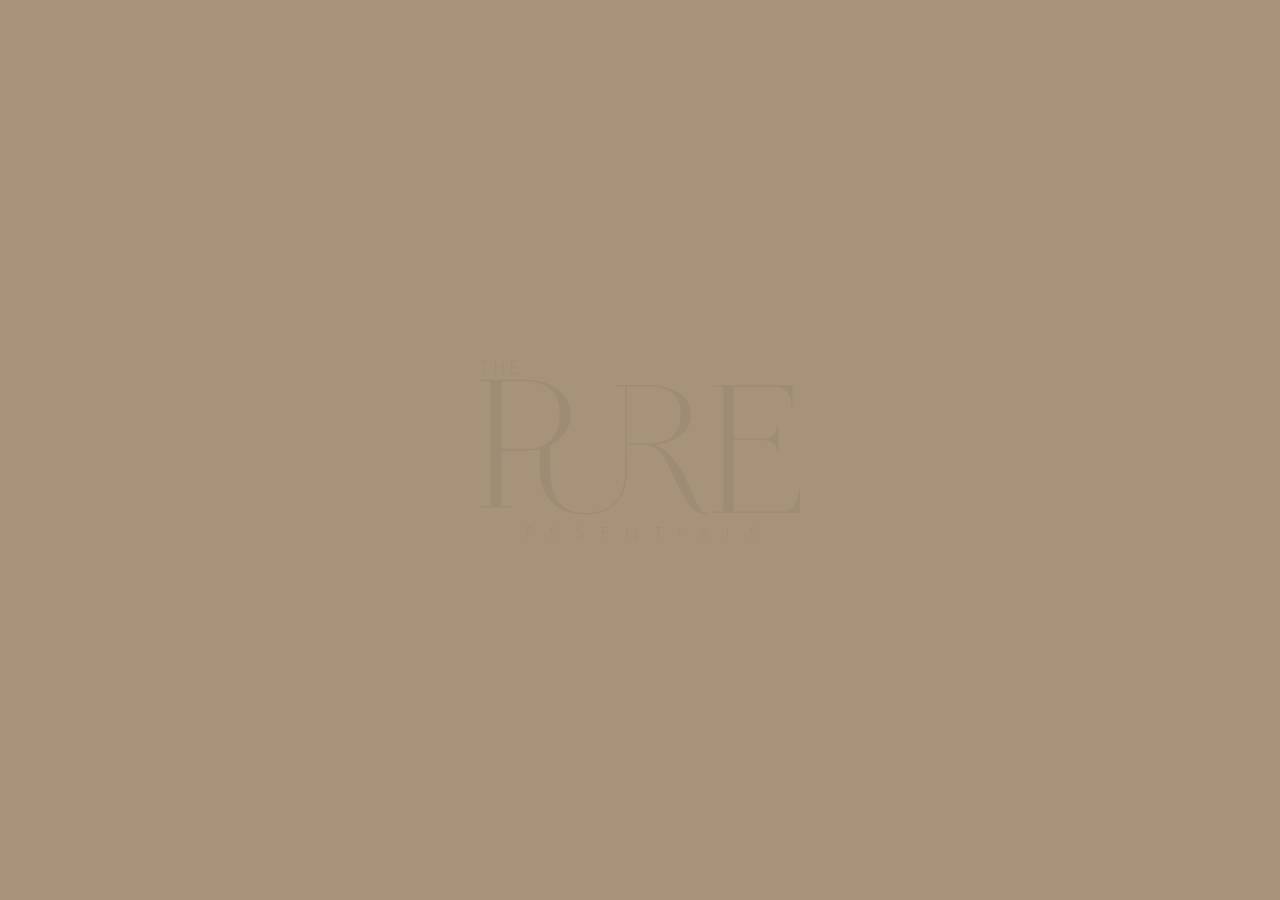
<file: user-edit-address.html>
<!doctype html>
<html lang="en">
<title>Pure Essentials</title>
<meta name="description" content="">
<meta name="viewport" content="width=device-width, initial-scale=1, shrink-to-fit=no">
<!-- CSS -->
<link href="assets/packages/bootstrap-5.1.1-dist/css/bootstrap.min.css" rel="stylesheet">
<link rel="stylesheet" href="assets/packages/fontawesome/css/all.min.css">
<link rel="preconnect" href="https://fonts.googleapis.com">
<link rel="preconnect" href="https://fonts.gstatic.com" crossorigin>
<link href="https://fonts.googleapis.com/css2?family=Libre+Baskerville:ital,wght@0,400;0,700;1,400&family=Montserrat:ital,wght@0,100..900;1,100..900&display=swap" rel="stylesheet">

<link rel="stylesheet" href="assets/packages/lightgallery/css/lightgallery.min.css">
<link rel="stylesheet" href="assets/packages/swiper6.1.1/swiper.min.css">
<link rel="stylesheet" href="assets/packages/meanmenu.min.css">
<link rel="stylesheet" href="assets/main.css">
<link rel="stylesheet" href="assets/style.min.css">
<link rel="stylesheet" href="assets/mobile.css" media="only screen and (max-width: 960px)">



<body class="smooth-scroll no-loading">
    <div id="preload">
        <div class="logo">
            <div class="loadbar"></div>
            <svg xmlns="http://www.w3.org/2000/svg" viewBox="0 0 963.77 538.32">
                <g id="fb22754a-956c-467f-bfa6-636ac52b2338" data-name="Layer 2">
                  <g id="eca11511-2aa5-4181-91f5-78ea3d03f003" data-name="Layer 1">
                    <g id="ee447407-8d7e-4926-b20a-700563520e95" data-name="f8e6a1aa-1b9a-4613-b987-13a70fb49463">
                      <g id="bab03ad5-7dee-45a8-ae0a-461684bc0f4c" data-name="a9c5d507-9403-4a81-b138-469fdc7c0042">
                        <g>
                          <g>
                            <path d="M14.18,2.28v37.5H12V2.28H3.45V0H22.74V2.28Z" style="fill: #000"/>
                            <path d="M68.85,39.78V19.05H47.58V39.78H45.45V0h2.17V16.77H68.85V0h2.22V39.78Z" style="fill: #000"/>
                            <path d="M94.23,39.78V0h18.56V2.28H96.45V16.77h16.34v2.45H96.45V37.53h16.34v2.29Z" style="fill: #000"/>
                          </g>
                          <g>
                            <path d="M139.1,537.69v-37h17.68v2.12H141.21v13.48h15.57v2.24H141.21v17h15.57v2.12Z" style="fill: #000"/>
                            <path d="M225.65,537.38a14,14,0,0,1-4.75.73q-8.44,0-10.87-8l2.11-.72q1.8,6.63,8.76,6.63a9.14,9.14,0,0,0,6.24-2,7.4,7.4,0,0,0,2.32-5.9,7.84,7.84,0,0,0-2.73-6.12,11.1,11.1,0,0,0-2.22-1.5c-1-.56-2.27-1.18-3.81-1.87a24.44,24.44,0,0,1-6-3.42,8.39,8.39,0,0,1-.48-11.86c.15-.16.31-.33.48-.48a9.58,9.58,0,0,1,6.6-2.38q6.49,0,9.17,4.87l-2,.88A7.07,7.07,0,0,0,226,503.7a8.64,8.64,0,0,0-4.69-1.14,7.51,7.51,0,0,0-5,1.71,6.06,6.06,0,0,0-.76,8.54,6.2,6.2,0,0,0,.86.84,26.76,26.76,0,0,0,5.15,2.8,41.21,41.21,0,0,1,4.18,2.15,14.47,14.47,0,0,1,2.83,2.15,9.94,9.94,0,0,1,3,7.37C231.57,532.8,229.6,535.9,225.65,537.38Z" style="fill: #000"/>
                            <path d="M303.89,537.38a13.9,13.9,0,0,1-4.74.73q-8.46,0-10.88-8l2.12-.72q1.8,6.63,8.76,6.63a9.14,9.14,0,0,0,6.24-2,7.41,7.41,0,0,0,2.32-5.9A7.84,7.84,0,0,0,305,522a11.54,11.54,0,0,0-2.22-1.5c-1-.56-2.27-1.18-3.82-1.87a24.44,24.44,0,0,1-6-3.42,8.4,8.4,0,0,1-.44-11.86c.16-.16.32-.33.49-.48a9.58,9.58,0,0,1,6.6-2.38q6.48,0,9.17,4.87l-2,.88a7.07,7.07,0,0,0-2.47-2.54,8.64,8.64,0,0,0-4.69-1.14,7.51,7.51,0,0,0-5.06,1.71,6.07,6.07,0,0,0,.11,9.38,26.76,26.76,0,0,0,5.15,2.8A41.21,41.21,0,0,1,304,518.6a15.53,15.53,0,0,1,2.83,2.15,10,10,0,0,1,3,7.37C309.82,532.8,307.84,535.9,303.89,537.38Z" style="fill: #000"/>
                            <path d="M368.12,537.69v-37H385.8v2.12H370.23v13.48H385.8v2.24H370.23v17H385.8v2.12Z" style="fill: #000"/>
                            <path d="M443.79,506.28v31.41h-2.06V500.43l27.47,32.39V500.69h2.12v37.63Z" style="fill: #000"/>
                            <path d="M537.19,502.81v34.88h-2.11V502.81h-8.14v-2.12h18.4v2.12Z" style="fill: #000"/>
                            <path d="M601,537.69v-37H603v37Z" style="fill: #000"/>
                            <path d="M687.35,537.69l-4.23-11.09H666.37l-4.28,11.09H660l14.69-38.16,14.73,38.16Zm-12.63-32.81-7.52,19.65h15Z" style="fill: #000"/>
                            <path d="M744.15,537.69v-37h2.07v34.84h10.36v2.12Z" style="fill: #000"/>
                            <path d="M826.94,537.38a13.9,13.9,0,0,1-4.74.73q-8.46,0-10.88-8l2.11-.72q1.82,6.63,8.77,6.63a9.18,9.18,0,0,0,6.23-2,7.4,7.4,0,0,0,2.32-5.9A7.84,7.84,0,0,0,828,522a11.1,11.1,0,0,0-2.22-1.5c-1-.56-2.26-1.18-3.81-1.87a24.44,24.44,0,0,1-6-3.42,8.4,8.4,0,0,1-.44-11.86c.16-.16.32-.33.49-.48a9.58,9.58,0,0,1,6.6-2.38q6.5,0,9.18,4.87l-2,.88a7.1,7.1,0,0,0-2.48-2.54,8.64,8.64,0,0,0-4.69-1.14,7.48,7.48,0,0,0-5,1.71,6.06,6.06,0,0,0-.76,8.54,6.2,6.2,0,0,0,.86.84,26.54,26.54,0,0,0,5.16,2.8A43.2,43.2,0,0,1,827,518.6a14.84,14.84,0,0,1,2.84,2.15,10,10,0,0,1,3,7.37C832.87,532.8,830.89,535.9,826.94,537.38Z" style="fill: #000"/>
                          </g>
                          <g>
                            <path d="M959.37,388.36v8.86c0,28.79-23.65,55.93-44.54,55.93H768c-2.75,0-3.85-1.11-3.85-3.88V242.17c0-2.77,1.65-3.88,3.85-3.88h84.14c21.45,0,42.35,11.08,42.35,33.78V276h4.4V196.21h-4.43v1.66c0,23.26-20.35,36-42.35,36H768c-2.75,0-3.85-1.1-3.85-3.87V81.59c0-2.77,1.65-3.88,3.85-3.88H883.45c36.84,0,53.34,24.36,53.34,51.5v8.86h4.4V73.28H703.1c-2.75,0-2.75,4.43,0,4.43h25.84c2.75,0,3.85,1.11,3.85,3.88V449.27a3.75,3.75,0,0,1-3.62,3.88H703.1c-2.2,0-2.2,4.43,0,4.43H963.77V388.36Z" style="fill: #000"/>
                            <path d="M683.06,453.4c-2.2,1.11-4.94,3.32-9.88,2.77-11-1.11-34-58.58-58.68-113.84-25.23-46.42-55.39-78.48-89.94-89.53,56.49-3.87,111.33-34.27,111.33-92.84,0-61.89-66.36-87.86-122.3-87.86H413.22a2.22,2.22,0,0,0-.52,4.41,2.26,2.26,0,0,0,.52,0h19.29c3.86,0,5.51,1.65,5.51,5.51V320.28c0,104.79-50.14,137.33-118.47,137.33-56.2,0-108.55-20.4-108.55-135.12V253.92c35.93-17.4,62.34-48.86,62.34-94.13,0-39.93-21.87-67-51.93-83.28-2.89-1.57-5.87-3-8.9-4.41-23.15-10.49-50-15.31-75.14-15.31H2.52c-3.36,0-3.36,4.43,0,4.43H27.14c3.91,0,5.59,1.66,5.59,5.54V431.12c0,3.88-1.68,5.54-5.59,5.54H2.52c-3.36,0-2.8,4.43,0,4.43H96c2.24,0,2.24-4.43,0-4.43H70.22c-3.92,0-5.59-1.66-5.59-5.54V270h73.3a178.21,178.21,0,0,0,41.66-4.92v52.47c0,108.1,62.82,144.5,140,144.5C392.33,462,443,424.52,443,320.28V82c0-3.8,1.62-5.46,5.36-5.5h65.25c46.07,0,91,20.44,91,83.44,0,63.55-41.13,87.87-91,88.42H446.76v4.42h58.05c30.17,4.42,54.3,36.48,80.07,99.47C626.57,438.53,649.05,460,672.64,460c3.84,0,6-.55,9.87-2.76C685.8,455.06,685.25,452.3,683.06,453.4ZM137.93,265.53H64.63V66.76c0-3.88,1.67-5.54,5.59-5.54h67.15c19,0,37.89,3.19,54.18,10.88A83.92,83.92,0,0,1,211,84.68c17.75,15.42,29.33,39.47,29.33,75.11,0,37-11.25,63.09-29.33,80.08a88.86,88.86,0,0,1-31.41,18.8A128.32,128.32,0,0,1,137.93,265.53Z" style="fill: #000"/>
                          </g>
                        </g>
                      </g>
                    </g>
                  </g>
                </g>
              </svg> 
        </div>
        <h6 class="counter" id="precent">0</h6>
        
        <div class="overlay">
            <div class="bar"></div>
            <div class="bar"></div>
            <div class="bar"></div>
            <div class="bar"></div>
            <div class="bar"></div>
            <div class="bar"></div>
            <div class="bar"></div>
            <div class="bar"></div>
            <div class="bar"></div>
            <div class="bar"></div>
        </div>
    </div>
    <main>
        <div class="cd-main-content">
            <div id="page-content">
                <header class="site-header">
       
                    <div class="logo-header container">
                        
                        <div class="site-header-logo">
                            <a href="index.html">
                                <img src="assets/images/logo/logo-d.svg" alt="" class="logo-d">
                                <img src="assets/images/logo/logo-w.svg" alt="" class="logo-w">
                            </a>
                        </div>
                        
                        <div class="search-box">
                            <form class="search-box-form" id="search-input">
                                <div class="input-group">
                                    <div class="input-group-icon">
                                        <i class="far fa-search"></i>
                                    </div>
                                    <input type="text" class="form-control" placeholder="Search" aria-label="Search" aria-describedby="basic-addon1">
                                    <button type="button" class="close-search"><i class="far fa-times"></i></button>
                                </div>
                            </form>
                            <div class="btn-search">
                                <button type="button" id="search-icon">
                                    <i class="far fa-search"></i>
                                </button>
            
                                <a href="#" class="cart-btn">
                                    <i class="far fa-shopping-cart"></i>
                                    <span>2</span>
                                </a>
                                <div class="site-header-ham">
                                    <a href="javascript:;" class="ham-btn">
                                        
                                        <i class="fas fa-bars"></i>
                                        
                                    </a>
                                </div>
                            </div>
                            
                        </div>
                        <div class="logo-header-menu">
                            <ul>
                                <li>
                                    <a href="#">Account</a>
                                </li>
                                <!-- <li>
                                    <a href="#">Register</a>
                                </li> -->
                                <li>
                                    <a href="javascript:;" class="cart-btn">
                                        <i class="far fa-shopping-cart"></i>
                                        Cart <span>(2)</span>
                                    </a>
                                </li>
                            </ul>
                            
                        </div>
                    </div>
                    <div class="site-header-menu">
                           
            
                        <div class="site-header-nav">
                            <div class="site-header-link">
                                <ul>
                                    <li><a href="#">Home</a></li>
                                    <li><a href="#">Featured</a></li>
                                    <li class="has-submenu-2">
                                        <a href="#">Essentials</a>
                                        <ul>
                                            <li><a href="#">THE GENTLEMAN</a></li>
                                            <li><a href="#">INFINITE LOVE</a></li>
                                            <li><a href="#">THE BLOSSOM</a></li>
                                            <li><a href="#">LAVENDER COTTON</a></li>
                                            <li><a href="#">CASHMERE GLOW</a></li>
                                            <li><a href="#">RUE + SAGE</a></li>
                                            <li><a href="#">BAMBOO BREEZE</a></li>
                                            <li><a href="#">VELVET NOIR</a></li>
                                            <li><a href="#">AMBER + CEDARWOOD</a></li>
                                            <li><a href="#">SANDALWOOD</a></li>
                                            <li><a href="#">ABUNDANCE </a></li>
                                            <li><a href="#">WISDOM</a></li>
                                            <li><a href="#">HEALING</a></li>
                                            <li><a href="#">AURA CLARITY - CELESTITE|CLEAR QUARTZ</a></li>
                                            <li><a href="#">PURE LAVENDER</a></li>
                                        </ul>
                                    </li>
                                    <!-- <li><a href="#">Under $35</a></li> -->
                                    <!-- <li class="has-submenu-2">
                                        <a href="#">Shop by look</a>
                                        <ul>
                                            <li><a href="#">Unique</a></li>
                                            <li><a href="#">Elegant</a></li>
                                            <li><a href="#">Glass</a></li>
                                            <li><a href="#">Signature Designs</a></li>
                                            <li><a href="#">All Candles</a></li>
                                        </ul>
                                    </li> -->
                                    <li><a href="#">Sets & Bundles</a></li>
                                    <!-- <li class="has-submenu">
                                        <a href="#">Shop by Collection</a>
                                        <ul>
                                            <li class="has-sublink">
                                                <a href="#">HEALING CRYSTAL COLLECTION</a>
                                                <ul>
                                                    <li><a href="#">PLENTIFULNESS - JADE|PYRITE</a></li>
                                                    <li><a href="#">AMORE - ROSE QUARTZ</a></li>
                                                    <li><a href="#">MEDITATION - MALACHITE</a></li>
                                                    <li><a href="#">PROSPERITY - OPAL</a></li>
                                                    <li><a href="#">EVIL EYE - TIGERS EYE|OBSIDIAN</a></li>
                                                    <li><a href="#">ROARING SUCCESS - CARNELIAN</a></li>
                                                    <li><a href="#">ENERGY CLEANSING - CLEAR QUARTZ|AMAZONITE</a></li>
                                                    <li><a href="#">INNER WISDOM - AZURITE</a></li>
                                                    <li><a href="#">AURA CLARITY - CELESTITE|CLEAR QUARTZ</a></li>
                                                    <li><a href="#">PROTECTION - AMETHYST|OBSIDIAN</a></li>
                                                </ul>
                                            </li>
                                            <li class="has-sublink">
                                                <a href="#">SPIRITUAL COLLECTION</a>
                                                <ul>
                                                    <li><a href="#">ABUNDANCE</a></li>
                                                    <li><a href="#">LOVE</a></li>
                                                    <li><a href="#">MANIFESTATION</a></li>
                                                    <li><a href="#">MONEY TREE</a></li>
                                                    <li><a href="#">EVIL EYE</a></li>
                                                    <li><a href="#">PURIFICATION</a></li>
                                                    <li><a href="#">TRIUMPH</a></li>
                                                    <li><a href="#">HEALING</a></li>  
                                                    <li><a href="#">WISDOM</a></li>
                                                    <li><a href="#">CLARITY</a></li>
                                                    <li><a href="#">PROTECTION</a></li>
                                                </ul>
                                            </li>
                                            <li><a href="#">THE HE COLLECTION</a></li>
                                            <li><a href="#">SHE|HE|ME COLLECTION</a></li>
                                            <li><a href="#">SHE INSPIRED COLLECTION</a></li>
                                            <li><a href="#">AURA COLLECTION</a></li>
                                            <li><a href="#">SPA COLLECTION</a></li>
                                        </ul>
                                    </li> -->
                                    <li class="has-submenu-2">
                                        <a href="#">Accessories</a>
                                        <ul>
                                            <li><a href="#">MATCHES</a></li>
                                            <li><a href="#">LONG HANDLE FOR PUTTING OUT CANDLE</a></li>
                                        </ul>
                                    </li>
                                    <li class="menu-link-btn"><a class="btn-menu" href="#">SUBSCRIPTIONS</a></li>
                                    <li class="mobile-link">
                                        <a href="#">Account</a>
                                    </li>
                                    <!-- <li class="mobile-link">
                                        <a href="#">Register</a>
                                    </li> -->
                                </ul>
                            </div>
                            
                           
                            
                        </div>
            
                       
            
                    </div>
                    <!-- <div class="header-feature">
                        <div class=" swiper swiper-feature">
                            <ul class="swiper-wrapper">
                                <li class="swiper-slide">
                                    <img src="assets/images/icon/1.svg" alt=""> Woman Owned
                                </li>
                                <li class="swiper-slide">
                                    <img src="assets/images/icon/2.svg" alt=""> Trusted & Secure Site
                                </li>
                                <li class="swiper-slide">
                                    <img src="assets/images/icon/3.svg" alt=""> Huge Range
                                </li>
                                <li class="swiper-slide">
                                    <img src="assets/images/icon/4.svg" alt=""> Speedy Delivery
                                </li>
                                <li class="swiper-slide">
                                    <img src="assets/images/icon/5.svg" alt=""> Same day dispatch
                                </li>
                            </ul>
                        </div>
                        
                    </div> -->
                </header>
    
                <div class="menu-mobile-container">
                    <button class="mobile__close-btn" id="mobile__close-btn">
                        <span><i class="fal fa-times"></i></span>
                    </button>
                    <div class="logo mb-40">
                        <a href="index.html">
                            <img src="assets/images/logo/logo-w.svg" alt="logo">
                        </a>
                    </div>
                    <div class="mobile-menu">
                    
                    </div>
                </div>

                <div class="cart-container">
                    <div class="cart-title">
                        <h3>Cart</h3>
                        <div class="cart-close" title="Close"><i class="fas fa-times"></i></div>
                    </div>
                    
                    <div class="cart-list">
                        <ul>
                            <li>
                                <div class="cart-item">
                                    <a href="#" class="cart-item-img">
                                        <img src="assets/images/product/1.png" alt="">
                                    </a>
                                    <div class="cart-item-info">
                                        <div class="cart-item-cate">
                                            <span>Infinite Love</span>
                                        </div>
                                        <a href="#" class="cart-item-title">
                                            White Cup
                                        </a>
                                        <!-- <div class="cart-item-variant">
                                            <span>Dark</span>
                                        </div> -->
                                        <div class="cart-item-price">
                                            <span>$20.00</span>
                                        </div>
                                    </div>
                                    <div class="cart-remove">
                                        <a href="#">
                                            <i class="fal fa-trash-alt"></i>
                                        </a>
                                    </div>
                                </div>
                            </li>
                            <li>
                                <div class="cart-item">
                                    <a href="#" class="cart-item-img">
                                        <img src="assets/images/product/2.png" alt="">
                                    </a>
                                    <div class="cart-item-info">
                                        <div class="cart-item-cate">
                                            <span>Infinite Love</span>
                                        </div>
                                        <a href="#" class="cart-item-title">
                                            Bottle
                                        </a>
                                        <!-- <div class="cart-item-variant">
                                            <span>Natural</span>
                                        </div> -->
                                        <div class="cart-item-price">
                                            <span>$20.00</span>
                                        </div>
                                    </div>
                                    <div class="cart-remove">
                                        <a href="#">
                                            <i class="fal fa-trash-alt"></i>
                                        </a>
                                    </div>
                                </div>
                            </li>
                        </ul>
                    </div>
                    <div class="cart-button">
                        <div class="text">
                            <h4>Subtotal:</h4>
                            <span>$40.00</span>
                        </div>
                        <div class="btn-group">
                            <button type="submit">Checkout</button>
                            <a href="#" class="btn-site btn-white">View Cart</a>
                        </div>
                    </div>
                </div>
              
                <div class="body-overlay"></div>

                <div id="content-scroll">
                    <div id="main">
                        <section class="subpage-banner has-img">
                            <div class="subpage-banner-img">
                                <img src="assets/images/home/banner/sub/3.jpg" alt="">
                            </div>
                            <div class="container">
                                <div class="row">
                                    <div class="col-12">
                                        <div class="content">
                                            <h6 class="sub-title">
                                                <a href="index.html">Home</a> 
                                                <span>/</span>
                                                <span class="page-current-title">Account</span>
                                            </h6>
                                            <h1>Account</h1>
                                        </div>
                                    </div>
                                </div>
                               
                            </div>
                            <div class="curve">
                                <svg xmlns="http://www.w3.org/2000/svg" version="1.1" width="100%" height="100%" viewBox="0 0 100 100" preserveAspectRatio="none"><path d="M0 100 0 0 C15 120 35 120 100 0 L 100 100 Z"></path></svg>
                            </div>
                        </section>


                        <section class="user-section">
                            <div class="container">
                
                                <div class="row">
                                    <div class="col-12">
                                        <div class="slr-box shop-register-box">
                                            <h4 class="slr-heading"><i class="fas fa-plug"></i> Edit address 1</h4>
                                            
                                            <!-- Begin form (Note: for design purposes only!)
                                            ================ 
                                            -->
                                            <form class="tt-register-form tt-form-minimal">
                                                <div class="tt-form-group">
                                                    <label>Your Name <span class="required">*</span></label>
                                                    <input type="text" class="tt-form-control" id="reg-name" name="name" required="" value="Alex John">
                                                </div>
                
                                                <div class="tt-form-group">
                                                    <label>Address <span class="required">*</span></label>
                                                    <input type="text" class="tt-form-control" id="address-name" name="address" value="123 NewYork, United State" required="">
                                                </div>
                
                                                <div class="tt-form-group">
                                                    <label>Email address <span class="required">*</span></label>
                                                    <input type="email" class="tt-form-control" id="reg-email" name="email" required="" value="alex@gmail.com">
                                                </div>
                
                                                <div class="tt-form-group">
                                                    <label>Phone number <span class="required">*</span></label>
                                                    <input type="tel" class="tt-form-control" id="reg-phone" name="phone" required="" value="+123 456 7890">
                                                </div>
                
                                                
                
                                                <div class="btn-group flex-wrap">
                                                    <div class="tt-btn tt-btn-primary  margin-top-40">
                                                        <button type="submit" class="btn-site">Submit</button>
                                                    </div>
                                                    <div class="tt-btn tt-btn-light-outline  margin-top-40">
                                                        <a href="user-address.html" class="btn-site btn-dark">Back to address</a>
                                                    </div>
                                                </div>
                                            </form>
                                            <!-- End form -->
                
                                        </div>
                                    </div>
                                </div>
                
                            </div>
                        </section>
                        
                    </div>

                    <footer id="footer" class="text-center">
                        <div class="footer-body">
                            <div class="container">
                                <div class="row">
                                
                                    <div class="col-md-4 footer-c">
                                        <h4>Get In Touch</h4>
                                        <ul>
                                            <li>+012-345-6789</li>
                                            <li>pureessentials@info.com</li>
                                            <li>9889 street, Pellentesque, CA, USA</li>
                                        </ul>
                                    </div>
                                    <div class="col-md-4 footer-c px-4">
                                        <div class="logo-footer">
                                            <img src="assets/images/logo/logo-d.svg" alt="">
                                        </div>
                                            <div class="input-group input-outline mt-4">
                                                <input type="text" class="form-control" placeholder="Your Email" aria-label="Fill Your Email" aria-describedby="subcribe">
                                                <a class="input-group-text" onclick="" id="subcribe">Send</a>
                                            </div>
                                    </div>
                                    <div class="col-md-4 footer-c">
                                        <h4>Working Hour</h4>
                                        <ul>
                                            <li>Monday/Friday 9:00-23:00</li>
                                            <li>Saturday 10:00-21:00</li>
                                            <li>Weekend Closed</li>
                                        </ul>
                                    </div>
                                </div>
                            </div>
                        </div>
                        <div class="footer-bottom">
                            <div class="copyright text-center">Copyright THE PURE ESSENTIALS</div>
                        </div>
                    </footer>
                </div>
            </div>
        </div>
    </main>
    <!--JS-->
    <script src="assets/packages/jquery-3.5.1.min.js"></script>
    <script src="assets/packages/bootstrap-5.1.1-dist/js/bootstrap.min.js"></script>
    <script src="assets/packages/gsap/gsap.min.js"></script>
    <script src="assets/packages/gsap/ScrollTrigger.min.js"></script>
    <script src="assets/packages/gsap/Flip.min.js"></script>
    <script src="assets/packages/imagesloaded.min.js"></script>
    <script src="assets/packages/smooth-scrollbar.js"></script>
    <script src="assets/packages/jquery.meanmenu.min.js"></script>
    <script src="assets/packages/swiper6.1.1/swiper.min.js"></script>
    <script src="assets/packages/lightgallery/js/lightgallery-all.min.js"></script>
    
    <script src="assets/easings.js"></script>
    
    
    <script src="assets/main.js"></script>


    <script>
        
    </script>
</body>

</html>
</file>
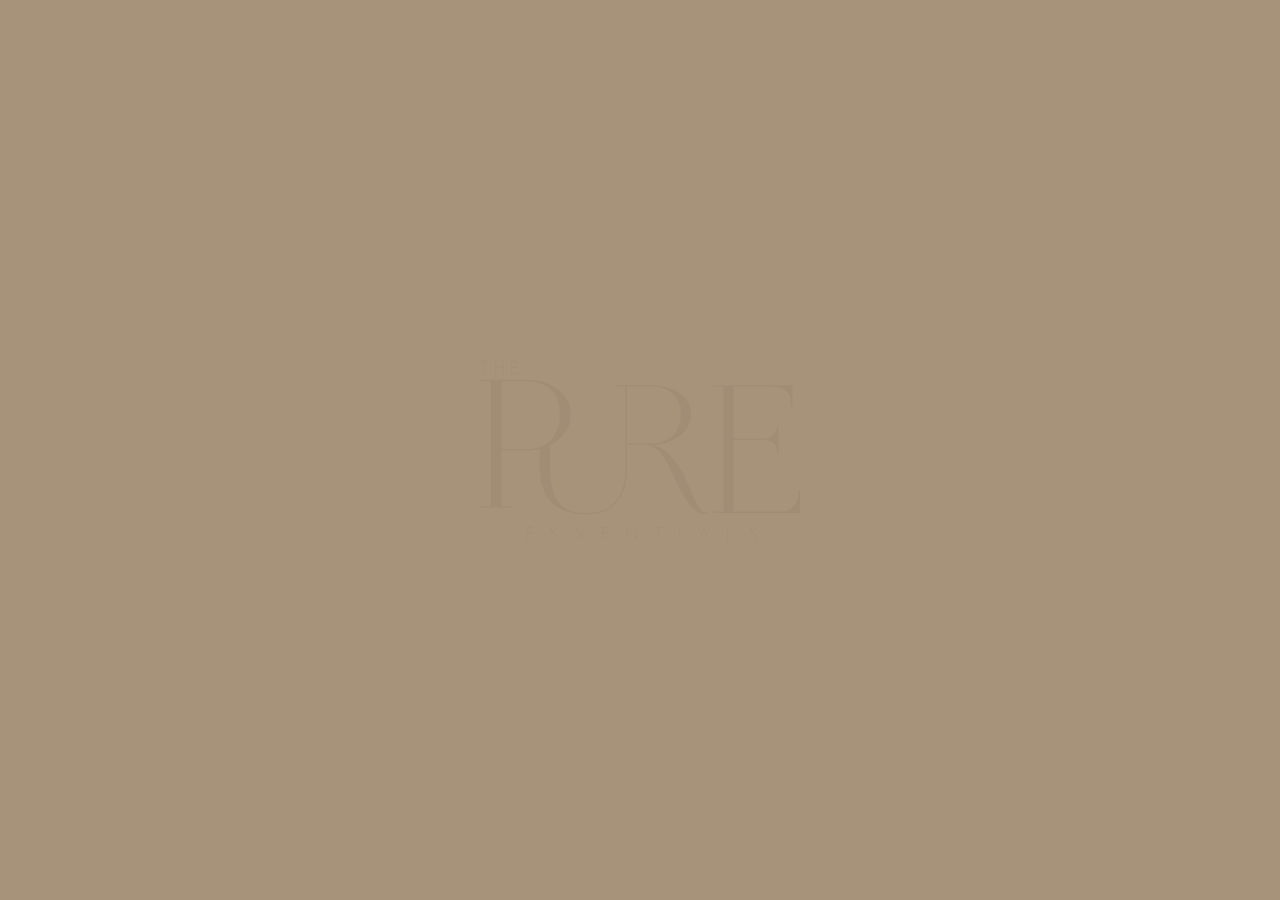
<file: user-edit.html>
<!doctype html>
<html lang="en">
<title>Pure Essentials</title>
<meta name="description" content="">
<meta name="viewport" content="width=device-width, initial-scale=1, shrink-to-fit=no">
<!-- CSS -->
<link href="assets/packages/bootstrap-5.1.1-dist/css/bootstrap.min.css" rel="stylesheet">
<link rel="stylesheet" href="assets/packages/fontawesome/css/all.min.css">
<link rel="preconnect" href="https://fonts.googleapis.com">
<link rel="preconnect" href="https://fonts.gstatic.com" crossorigin>
<link href="https://fonts.googleapis.com/css2?family=Libre+Baskerville:ital,wght@0,400;0,700;1,400&family=Montserrat:ital,wght@0,100..900;1,100..900&display=swap" rel="stylesheet">

<link rel="stylesheet" href="assets/packages/lightgallery/css/lightgallery.min.css">
<link rel="stylesheet" href="assets/packages/swiper6.1.1/swiper.min.css">
<link rel="stylesheet" href="assets/packages/meanmenu.min.css">
<link rel="stylesheet" href="assets/main.css">
<link rel="stylesheet" href="assets/style.min.css">
<link rel="stylesheet" href="assets/mobile.css" media="only screen and (max-width: 960px)">



<body class="smooth-scroll no-loading">
    <div id="preload">
        <div class="logo">
            <div class="loadbar"></div>
            <svg xmlns="http://www.w3.org/2000/svg" viewBox="0 0 963.77 538.32">
                <g id="fb22754a-956c-467f-bfa6-636ac52b2338" data-name="Layer 2">
                  <g id="eca11511-2aa5-4181-91f5-78ea3d03f003" data-name="Layer 1">
                    <g id="ee447407-8d7e-4926-b20a-700563520e95" data-name="f8e6a1aa-1b9a-4613-b987-13a70fb49463">
                      <g id="bab03ad5-7dee-45a8-ae0a-461684bc0f4c" data-name="a9c5d507-9403-4a81-b138-469fdc7c0042">
                        <g>
                          <g>
                            <path d="M14.18,2.28v37.5H12V2.28H3.45V0H22.74V2.28Z" style="fill: #000"/>
                            <path d="M68.85,39.78V19.05H47.58V39.78H45.45V0h2.17V16.77H68.85V0h2.22V39.78Z" style="fill: #000"/>
                            <path d="M94.23,39.78V0h18.56V2.28H96.45V16.77h16.34v2.45H96.45V37.53h16.34v2.29Z" style="fill: #000"/>
                          </g>
                          <g>
                            <path d="M139.1,537.69v-37h17.68v2.12H141.21v13.48h15.57v2.24H141.21v17h15.57v2.12Z" style="fill: #000"/>
                            <path d="M225.65,537.38a14,14,0,0,1-4.75.73q-8.44,0-10.87-8l2.11-.72q1.8,6.63,8.76,6.63a9.14,9.14,0,0,0,6.24-2,7.4,7.4,0,0,0,2.32-5.9,7.84,7.84,0,0,0-2.73-6.12,11.1,11.1,0,0,0-2.22-1.5c-1-.56-2.27-1.18-3.81-1.87a24.44,24.44,0,0,1-6-3.42,8.39,8.39,0,0,1-.48-11.86c.15-.16.31-.33.48-.48a9.58,9.58,0,0,1,6.6-2.38q6.49,0,9.17,4.87l-2,.88A7.07,7.07,0,0,0,226,503.7a8.64,8.64,0,0,0-4.69-1.14,7.51,7.51,0,0,0-5,1.71,6.06,6.06,0,0,0-.76,8.54,6.2,6.2,0,0,0,.86.84,26.76,26.76,0,0,0,5.15,2.8,41.21,41.21,0,0,1,4.18,2.15,14.47,14.47,0,0,1,2.83,2.15,9.94,9.94,0,0,1,3,7.37C231.57,532.8,229.6,535.9,225.65,537.38Z" style="fill: #000"/>
                            <path d="M303.89,537.38a13.9,13.9,0,0,1-4.74.73q-8.46,0-10.88-8l2.12-.72q1.8,6.63,8.76,6.63a9.14,9.14,0,0,0,6.24-2,7.41,7.41,0,0,0,2.32-5.9A7.84,7.84,0,0,0,305,522a11.54,11.54,0,0,0-2.22-1.5c-1-.56-2.27-1.18-3.82-1.87a24.44,24.44,0,0,1-6-3.42,8.4,8.4,0,0,1-.44-11.86c.16-.16.32-.33.49-.48a9.58,9.58,0,0,1,6.6-2.38q6.48,0,9.17,4.87l-2,.88a7.07,7.07,0,0,0-2.47-2.54,8.64,8.64,0,0,0-4.69-1.14,7.51,7.51,0,0,0-5.06,1.71,6.07,6.07,0,0,0,.11,9.38,26.76,26.76,0,0,0,5.15,2.8A41.21,41.21,0,0,1,304,518.6a15.53,15.53,0,0,1,2.83,2.15,10,10,0,0,1,3,7.37C309.82,532.8,307.84,535.9,303.89,537.38Z" style="fill: #000"/>
                            <path d="M368.12,537.69v-37H385.8v2.12H370.23v13.48H385.8v2.24H370.23v17H385.8v2.12Z" style="fill: #000"/>
                            <path d="M443.79,506.28v31.41h-2.06V500.43l27.47,32.39V500.69h2.12v37.63Z" style="fill: #000"/>
                            <path d="M537.19,502.81v34.88h-2.11V502.81h-8.14v-2.12h18.4v2.12Z" style="fill: #000"/>
                            <path d="M601,537.69v-37H603v37Z" style="fill: #000"/>
                            <path d="M687.35,537.69l-4.23-11.09H666.37l-4.28,11.09H660l14.69-38.16,14.73,38.16Zm-12.63-32.81-7.52,19.65h15Z" style="fill: #000"/>
                            <path d="M744.15,537.69v-37h2.07v34.84h10.36v2.12Z" style="fill: #000"/>
                            <path d="M826.94,537.38a13.9,13.9,0,0,1-4.74.73q-8.46,0-10.88-8l2.11-.72q1.82,6.63,8.77,6.63a9.18,9.18,0,0,0,6.23-2,7.4,7.4,0,0,0,2.32-5.9A7.84,7.84,0,0,0,828,522a11.1,11.1,0,0,0-2.22-1.5c-1-.56-2.26-1.18-3.81-1.87a24.44,24.44,0,0,1-6-3.42,8.4,8.4,0,0,1-.44-11.86c.16-.16.32-.33.49-.48a9.58,9.58,0,0,1,6.6-2.38q6.5,0,9.18,4.87l-2,.88a7.1,7.1,0,0,0-2.48-2.54,8.64,8.64,0,0,0-4.69-1.14,7.48,7.48,0,0,0-5,1.71,6.06,6.06,0,0,0-.76,8.54,6.2,6.2,0,0,0,.86.84,26.54,26.54,0,0,0,5.16,2.8A43.2,43.2,0,0,1,827,518.6a14.84,14.84,0,0,1,2.84,2.15,10,10,0,0,1,3,7.37C832.87,532.8,830.89,535.9,826.94,537.38Z" style="fill: #000"/>
                          </g>
                          <g>
                            <path d="M959.37,388.36v8.86c0,28.79-23.65,55.93-44.54,55.93H768c-2.75,0-3.85-1.11-3.85-3.88V242.17c0-2.77,1.65-3.88,3.85-3.88h84.14c21.45,0,42.35,11.08,42.35,33.78V276h4.4V196.21h-4.43v1.66c0,23.26-20.35,36-42.35,36H768c-2.75,0-3.85-1.1-3.85-3.87V81.59c0-2.77,1.65-3.88,3.85-3.88H883.45c36.84,0,53.34,24.36,53.34,51.5v8.86h4.4V73.28H703.1c-2.75,0-2.75,4.43,0,4.43h25.84c2.75,0,3.85,1.11,3.85,3.88V449.27a3.75,3.75,0,0,1-3.62,3.88H703.1c-2.2,0-2.2,4.43,0,4.43H963.77V388.36Z" style="fill: #000"/>
                            <path d="M683.06,453.4c-2.2,1.11-4.94,3.32-9.88,2.77-11-1.11-34-58.58-58.68-113.84-25.23-46.42-55.39-78.48-89.94-89.53,56.49-3.87,111.33-34.27,111.33-92.84,0-61.89-66.36-87.86-122.3-87.86H413.22a2.22,2.22,0,0,0-.52,4.41,2.26,2.26,0,0,0,.52,0h19.29c3.86,0,5.51,1.65,5.51,5.51V320.28c0,104.79-50.14,137.33-118.47,137.33-56.2,0-108.55-20.4-108.55-135.12V253.92c35.93-17.4,62.34-48.86,62.34-94.13,0-39.93-21.87-67-51.93-83.28-2.89-1.57-5.87-3-8.9-4.41-23.15-10.49-50-15.31-75.14-15.31H2.52c-3.36,0-3.36,4.43,0,4.43H27.14c3.91,0,5.59,1.66,5.59,5.54V431.12c0,3.88-1.68,5.54-5.59,5.54H2.52c-3.36,0-2.8,4.43,0,4.43H96c2.24,0,2.24-4.43,0-4.43H70.22c-3.92,0-5.59-1.66-5.59-5.54V270h73.3a178.21,178.21,0,0,0,41.66-4.92v52.47c0,108.1,62.82,144.5,140,144.5C392.33,462,443,424.52,443,320.28V82c0-3.8,1.62-5.46,5.36-5.5h65.25c46.07,0,91,20.44,91,83.44,0,63.55-41.13,87.87-91,88.42H446.76v4.42h58.05c30.17,4.42,54.3,36.48,80.07,99.47C626.57,438.53,649.05,460,672.64,460c3.84,0,6-.55,9.87-2.76C685.8,455.06,685.25,452.3,683.06,453.4ZM137.93,265.53H64.63V66.76c0-3.88,1.67-5.54,5.59-5.54h67.15c19,0,37.89,3.19,54.18,10.88A83.92,83.92,0,0,1,211,84.68c17.75,15.42,29.33,39.47,29.33,75.11,0,37-11.25,63.09-29.33,80.08a88.86,88.86,0,0,1-31.41,18.8A128.32,128.32,0,0,1,137.93,265.53Z" style="fill: #000"/>
                          </g>
                        </g>
                      </g>
                    </g>
                  </g>
                </g>
              </svg> 
        </div>
        <h6 class="counter" id="precent">0</h6>
        
        <div class="overlay">
            <div class="bar"></div>
            <div class="bar"></div>
            <div class="bar"></div>
            <div class="bar"></div>
            <div class="bar"></div>
            <div class="bar"></div>
            <div class="bar"></div>
            <div class="bar"></div>
            <div class="bar"></div>
            <div class="bar"></div>
        </div>
    </div>
    <main>
        <div class="cd-main-content">
            <div id="page-content">
                <header class="site-header">
       
                    <div class="logo-header container">
                        
                        <div class="site-header-logo">
                            <a href="index.html">
                                <img src="assets/images/logo/logo-d.svg" alt="" class="logo-d">
                                <img src="assets/images/logo/logo-w.svg" alt="" class="logo-w">
                            </a>
                        </div>
                        
                        <div class="search-box">
                            <form class="search-box-form" id="search-input">
                                <div class="input-group">
                                    <div class="input-group-icon">
                                        <i class="far fa-search"></i>
                                    </div>
                                    <input type="text" class="form-control" placeholder="Search" aria-label="Search" aria-describedby="basic-addon1">
                                    <button type="button" class="close-search"><i class="far fa-times"></i></button>
                                </div>
                            </form>
                            <div class="btn-search">
                                <button type="button" id="search-icon">
                                    <i class="far fa-search"></i>
                                </button>
            
                                <a href="#" class="cart-btn">
                                    <i class="far fa-shopping-cart"></i>
                                    <span>2</span>
                                </a>
                                <div class="site-header-ham">
                                    <a href="javascript:;" class="ham-btn">
                                        
                                        <i class="fas fa-bars"></i>
                                        
                                    </a>
                                </div>
                            </div>
                            
                        </div>
                        <div class="logo-header-menu">
                            <ul>
                                <li>
                                    <a href="#">Account</a>
                                </li>
                                <!-- <li>
                                    <a href="#">Register</a>
                                </li> -->
                                <li>
                                    <a href="javascript:;" class="cart-btn">
                                        <i class="far fa-shopping-cart"></i>
                                        Cart <span>(2)</span>
                                    </a>
                                </li>
                            </ul>
                            
                        </div>
                    </div>
                    <div class="site-header-menu">
                           
            
                        <div class="site-header-nav">
                            <div class="site-header-link">
                                <ul>
                                    <li><a href="#">Home</a></li>
                                    <li><a href="#">Featured</a></li>
                                    <li class="has-submenu-2">
                                        <a href="#">Essentials</a>
                                        <ul>
                                            <li><a href="#">THE GENTLEMAN</a></li>
                                            <li><a href="#">INFINITE LOVE</a></li>
                                            <li><a href="#">THE BLOSSOM</a></li>
                                            <li><a href="#">LAVENDER COTTON</a></li>
                                            <li><a href="#">CASHMERE GLOW</a></li>
                                            <li><a href="#">RUE + SAGE</a></li>
                                            <li><a href="#">BAMBOO BREEZE</a></li>
                                            <li><a href="#">VELVET NOIR</a></li>
                                            <li><a href="#">AMBER + CEDARWOOD</a></li>
                                            <li><a href="#">SANDALWOOD</a></li>
                                            <li><a href="#">ABUNDANCE </a></li>
                                            <li><a href="#">WISDOM</a></li>
                                            <li><a href="#">HEALING</a></li>
                                            <li><a href="#">AURA CLARITY - CELESTITE|CLEAR QUARTZ</a></li>
                                            <li><a href="#">PURE LAVENDER</a></li>
                                        </ul>
                                    </li>
                                    <!-- <li><a href="#">Under $35</a></li> -->
                                    <!-- <li class="has-submenu-2">
                                        <a href="#">Shop by look</a>
                                        <ul>
                                            <li><a href="#">Unique</a></li>
                                            <li><a href="#">Elegant</a></li>
                                            <li><a href="#">Glass</a></li>
                                            <li><a href="#">Signature Designs</a></li>
                                            <li><a href="#">All Candles</a></li>
                                        </ul>
                                    </li> -->
                                    <li><a href="#">Sets & Bundles</a></li>
                                    <!-- <li class="has-submenu">
                                        <a href="#">Shop by Collection</a>
                                        <ul>
                                            <li class="has-sublink">
                                                <a href="#">HEALING CRYSTAL COLLECTION</a>
                                                <ul>
                                                    <li><a href="#">PLENTIFULNESS - JADE|PYRITE</a></li>
                                                    <li><a href="#">AMORE - ROSE QUARTZ</a></li>
                                                    <li><a href="#">MEDITATION - MALACHITE</a></li>
                                                    <li><a href="#">PROSPERITY - OPAL</a></li>
                                                    <li><a href="#">EVIL EYE - TIGERS EYE|OBSIDIAN</a></li>
                                                    <li><a href="#">ROARING SUCCESS - CARNELIAN</a></li>
                                                    <li><a href="#">ENERGY CLEANSING - CLEAR QUARTZ|AMAZONITE</a></li>
                                                    <li><a href="#">INNER WISDOM - AZURITE</a></li>
                                                    <li><a href="#">AURA CLARITY - CELESTITE|CLEAR QUARTZ</a></li>
                                                    <li><a href="#">PROTECTION - AMETHYST|OBSIDIAN</a></li>
                                                </ul>
                                            </li>
                                            <li class="has-sublink">
                                                <a href="#">SPIRITUAL COLLECTION</a>
                                                <ul>
                                                    <li><a href="#">ABUNDANCE</a></li>
                                                    <li><a href="#">LOVE</a></li>
                                                    <li><a href="#">MANIFESTATION</a></li>
                                                    <li><a href="#">MONEY TREE</a></li>
                                                    <li><a href="#">EVIL EYE</a></li>
                                                    <li><a href="#">PURIFICATION</a></li>
                                                    <li><a href="#">TRIUMPH</a></li>
                                                    <li><a href="#">HEALING</a></li>  
                                                    <li><a href="#">WISDOM</a></li>
                                                    <li><a href="#">CLARITY</a></li>
                                                    <li><a href="#">PROTECTION</a></li>
                                                </ul>
                                            </li>
                                            <li><a href="#">THE HE COLLECTION</a></li>
                                            <li><a href="#">SHE|HE|ME COLLECTION</a></li>
                                            <li><a href="#">SHE INSPIRED COLLECTION</a></li>
                                            <li><a href="#">AURA COLLECTION</a></li>
                                            <li><a href="#">SPA COLLECTION</a></li>
                                        </ul>
                                    </li> -->
                                    <li class="has-submenu-2">
                                        <a href="#">Accessories</a>
                                        <ul>
                                            <li><a href="#">MATCHES</a></li>
                                            <li><a href="#">LONG HANDLE FOR PUTTING OUT CANDLE</a></li>
                                        </ul>
                                    </li>
                                    <li class="menu-link-btn"><a class="btn-menu" href="#">SUBSCRIPTIONS</a></li>
                                    <li class="mobile-link">
                                        <a href="#">Account</a>
                                    </li>
                                    <!-- <li class="mobile-link">
                                        <a href="#">Register</a>
                                    </li> -->
                                </ul>
                            </div>
                            
                           
                            
                        </div>
            
                       
            
                    </div>
                    <!-- <div class="header-feature">
                        <div class=" swiper swiper-feature">
                            <ul class="swiper-wrapper">
                                <li class="swiper-slide">
                                    <img src="assets/images/icon/1.svg" alt=""> Woman Owned
                                </li>
                                <li class="swiper-slide">
                                    <img src="assets/images/icon/2.svg" alt=""> Trusted & Secure Site
                                </li>
                                <li class="swiper-slide">
                                    <img src="assets/images/icon/3.svg" alt=""> Huge Range
                                </li>
                                <li class="swiper-slide">
                                    <img src="assets/images/icon/4.svg" alt=""> Speedy Delivery
                                </li>
                                <li class="swiper-slide">
                                    <img src="assets/images/icon/5.svg" alt=""> Same day dispatch
                                </li>
                            </ul>
                        </div>
                        
                    </div> -->
                </header>
    
                <div class="menu-mobile-container">
                    <button class="mobile__close-btn" id="mobile__close-btn">
                        <span><i class="fal fa-times"></i></span>
                    </button>
                    <div class="logo mb-40">
                        <a href="index.html">
                            <img src="assets/images/logo/logo-w.svg" alt="logo">
                        </a>
                    </div>
                    <div class="mobile-menu">
                    
                    </div>
                </div>

                <div class="cart-container">
                    <div class="cart-title">
                        <h3>Cart</h3>
                        <div class="cart-close" title="Close"><i class="fas fa-times"></i></div>
                    </div>
                    
                    <div class="cart-list">
                        <ul>
                            <li>
                                <div class="cart-item">
                                    <a href="#" class="cart-item-img">
                                        <img src="assets/images/product/1.png" alt="">
                                    </a>
                                    <div class="cart-item-info">
                                        <div class="cart-item-cate">
                                            <span>Infinite Love</span>
                                        </div>
                                        <a href="#" class="cart-item-title">
                                            White Cup
                                        </a>
                                        <!-- <div class="cart-item-variant">
                                            <span>Dark</span>
                                        </div> -->
                                        <div class="cart-item-price">
                                            <span>$20.00</span>
                                        </div>
                                    </div>
                                    <div class="cart-remove">
                                        <a href="#">
                                            <i class="fal fa-trash-alt"></i>
                                        </a>
                                    </div>
                                </div>
                            </li>
                            <li>
                                <div class="cart-item">
                                    <a href="#" class="cart-item-img">
                                        <img src="assets/images/product/2.png" alt="">
                                    </a>
                                    <div class="cart-item-info">
                                        <div class="cart-item-cate">
                                            <span>Infinite Love</span>
                                        </div>
                                        <a href="#" class="cart-item-title">
                                            Bottle
                                        </a>
                                        <!-- <div class="cart-item-variant">
                                            <span>Natural</span>
                                        </div> -->
                                        <div class="cart-item-price">
                                            <span>$20.00</span>
                                        </div>
                                    </div>
                                    <div class="cart-remove">
                                        <a href="#">
                                            <i class="fal fa-trash-alt"></i>
                                        </a>
                                    </div>
                                </div>
                            </li>
                        </ul>
                    </div>
                    <div class="cart-button">
                        <div class="text">
                            <h4>Subtotal:</h4>
                            <span>$40.00</span>
                        </div>
                        <div class="btn-group">
                            <button type="submit">Checkout</button>
                            <a href="#" class="btn-site btn-white">View Cart</a>
                        </div>
                    </div>
                </div>
              
                <div class="body-overlay"></div>

                <div id="content-scroll">
                    <div id="main">
                        <section class="subpage-banner has-img">
                            <div class="subpage-banner-img">
                                <img src="assets/images/home/banner/sub/3.jpg" alt="">
                            </div>
                            <div class="container">
                                <div class="row">
                                    <div class="col-12">
                                        <div class="content">
                                            <h6 class="sub-title">
                                                <a href="index.html">Home</a> 
                                                <span>/</span>
                                                <span class="page-current-title">Account</span>
                                            </h6>
                                            <h1>Account</h1>
                                        </div>
                                    </div>
                                </div>
                               
                            </div>
                            <div class="curve">
                                <svg xmlns="http://www.w3.org/2000/svg" version="1.1" width="100%" height="100%" viewBox="0 0 100 100" preserveAspectRatio="none"><path d="M0 100 0 0 C15 120 35 120 100 0 L 100 100 Z"></path></svg>
                            </div>
                        </section>


                        <section class="user-section">
                            <div class="container">
                
                                <div class="row">
                                    <div class="col-12">
                                        <div class="slr-box shop-register-box">
                                            <h4 class="slr-heading"><i class="fas fa-plug"></i> Edit my account</h4>
                                            
                                            <!-- Begin form (Note: for design purposes only!)
                                            ================ 
                                            -->
                                            <form class="tt-register-form tt-form-minimal">
                                                <div class="tt-form-group">
                                                    <label>Your Name <span class="required">*</span></label>
                                                    <input type="text" class="tt-form-control" id="reg-name" name="name" required="" placeholder="Alex John">
                                                </div>
                
                                                <div class="tt-form-group">
                                                    <label>Email address <span class="required">*</span></label>
                                                    <input type="email" class="tt-form-control" id="reg-email" name="email" required="" placeholder="alex@gmail.com">
                                                </div>
                
                                                <div class="tt-form-group">
                                                    <label>Phone number <span class="required">*</span></label>
                                                    <input type="tel" class="tt-form-control" id="reg-phone" name="phone" required="" placeholder="+123 456 7890">
                                                </div>
                
                                                
                
                                                <div class="btn-group">
                                                    <div class="tt-btn tt-btn-primary  margin-top-40">
                                                        <button type="submit" class="btn-site">Submit</button>
                                                    </div>
                                                    <div class="tt-btn tt-btn-light-outline  margin-top-40">
                                                        <a href="user-info.html" class="btn-site btn-dark">Back to account</a>
                                                    </div>
                                                </div>
                                            </form>
                                            <!-- End form -->
                
                                        </div>
                                    </div>
                                </div>
                
                            </div>
                        </section>
                        
                    </div>

                    <footer id="footer" class="text-center">
                        <div class="footer-body">
                            <div class="container">
                                <div class="row">
                                
                                    <div class="col-md-4 footer-c">
                                        <h4>Get In Touch</h4>
                                        <ul>
                                            <li>+012-345-6789</li>
                                            <li>pureessentials@info.com</li>
                                            <li>9889 street, Pellentesque, CA, USA</li>
                                        </ul>
                                    </div>
                                    <div class="col-md-4 footer-c px-4">
                                        <div class="logo-footer">
                                            <img src="assets/images/logo/logo-d.svg" alt="">
                                        </div>
                                            <div class="input-group input-outline mt-4">
                                                <input type="text" class="form-control" placeholder="Your Email" aria-label="Fill Your Email" aria-describedby="subcribe">
                                                <a class="input-group-text" onclick="" id="subcribe">Send</a>
                                            </div>
                                    </div>
                                    <div class="col-md-4 footer-c">
                                        <h4>Working Hour</h4>
                                        <ul>
                                            <li>Monday/Friday 9:00-23:00</li>
                                            <li>Saturday 10:00-21:00</li>
                                            <li>Weekend Closed</li>
                                        </ul>
                                    </div>
                                </div>
                            </div>
                        </div>
                        <div class="footer-bottom">
                            <div class="copyright text-center">Copyright THE PURE ESSENTIALS</div>
                        </div>
                    </footer>
                </div>
            </div>
        </div>
    </main>
    <!--JS-->
    <script src="assets/packages/jquery-3.5.1.min.js"></script>
    <script src="assets/packages/bootstrap-5.1.1-dist/js/bootstrap.min.js"></script>
    <script src="assets/packages/gsap/gsap.min.js"></script>
    <script src="assets/packages/gsap/ScrollTrigger.min.js"></script>
    <script src="assets/packages/gsap/Flip.min.js"></script>
    <script src="assets/packages/imagesloaded.min.js"></script>
    <script src="assets/packages/smooth-scrollbar.js"></script>
    <script src="assets/packages/jquery.meanmenu.min.js"></script>
    <script src="assets/packages/swiper6.1.1/swiper.min.js"></script>
    <script src="assets/packages/lightgallery/js/lightgallery-all.min.js"></script>
    
    <script src="assets/easings.js"></script>
    
    
    <script src="assets/main.js"></script>


    <script>
        
    </script>
</body>

</html>
</file>
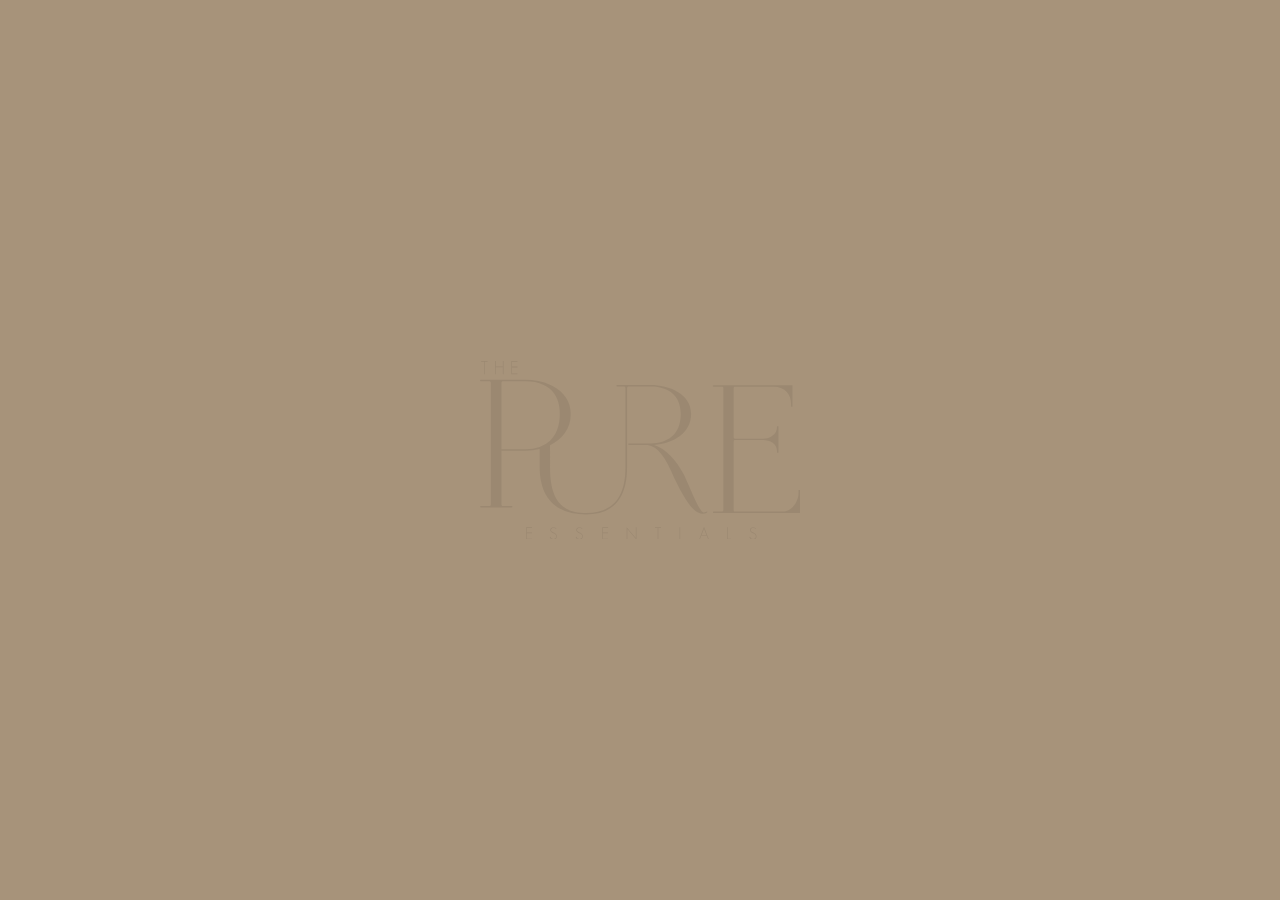
<file: user-info.html>
<!doctype html>
<html lang="en">
<title>Pure Essentials</title>
<meta name="description" content="">
<meta name="viewport" content="width=device-width, initial-scale=1, shrink-to-fit=no">
<!-- CSS -->
<link href="assets/packages/bootstrap-5.1.1-dist/css/bootstrap.min.css" rel="stylesheet">
<link rel="stylesheet" href="assets/packages/fontawesome/css/all.min.css">
<link rel="preconnect" href="https://fonts.googleapis.com">
<link rel="preconnect" href="https://fonts.gstatic.com" crossorigin>
<link href="https://fonts.googleapis.com/css2?family=Libre+Baskerville:ital,wght@0,400;0,700;1,400&family=Montserrat:ital,wght@0,100..900;1,100..900&display=swap" rel="stylesheet">

<link rel="stylesheet" href="assets/packages/lightgallery/css/lightgallery.min.css">
<link rel="stylesheet" href="assets/packages/swiper6.1.1/swiper.min.css">
<link rel="stylesheet" href="assets/packages/meanmenu.min.css">
<link rel="stylesheet" href="assets/main.css">
<link rel="stylesheet" href="assets/style.min.css">
<link rel="stylesheet" href="assets/mobile.css" media="only screen and (max-width: 960px)">



<body class="smooth-scroll no-loading">
    <div id="preload">
        <div class="logo">
            <div class="loadbar"></div>
            <svg xmlns="http://www.w3.org/2000/svg" viewBox="0 0 963.77 538.32">
                <g id="fb22754a-956c-467f-bfa6-636ac52b2338" data-name="Layer 2">
                  <g id="eca11511-2aa5-4181-91f5-78ea3d03f003" data-name="Layer 1">
                    <g id="ee447407-8d7e-4926-b20a-700563520e95" data-name="f8e6a1aa-1b9a-4613-b987-13a70fb49463">
                      <g id="bab03ad5-7dee-45a8-ae0a-461684bc0f4c" data-name="a9c5d507-9403-4a81-b138-469fdc7c0042">
                        <g>
                          <g>
                            <path d="M14.18,2.28v37.5H12V2.28H3.45V0H22.74V2.28Z" style="fill: #000"/>
                            <path d="M68.85,39.78V19.05H47.58V39.78H45.45V0h2.17V16.77H68.85V0h2.22V39.78Z" style="fill: #000"/>
                            <path d="M94.23,39.78V0h18.56V2.28H96.45V16.77h16.34v2.45H96.45V37.53h16.34v2.29Z" style="fill: #000"/>
                          </g>
                          <g>
                            <path d="M139.1,537.69v-37h17.68v2.12H141.21v13.48h15.57v2.24H141.21v17h15.57v2.12Z" style="fill: #000"/>
                            <path d="M225.65,537.38a14,14,0,0,1-4.75.73q-8.44,0-10.87-8l2.11-.72q1.8,6.63,8.76,6.63a9.14,9.14,0,0,0,6.24-2,7.4,7.4,0,0,0,2.32-5.9,7.84,7.84,0,0,0-2.73-6.12,11.1,11.1,0,0,0-2.22-1.5c-1-.56-2.27-1.18-3.81-1.87a24.44,24.44,0,0,1-6-3.42,8.39,8.39,0,0,1-.48-11.86c.15-.16.31-.33.48-.48a9.58,9.58,0,0,1,6.6-2.38q6.49,0,9.17,4.87l-2,.88A7.07,7.07,0,0,0,226,503.7a8.64,8.64,0,0,0-4.69-1.14,7.51,7.51,0,0,0-5,1.71,6.06,6.06,0,0,0-.76,8.54,6.2,6.2,0,0,0,.86.84,26.76,26.76,0,0,0,5.15,2.8,41.21,41.21,0,0,1,4.18,2.15,14.47,14.47,0,0,1,2.83,2.15,9.94,9.94,0,0,1,3,7.37C231.57,532.8,229.6,535.9,225.65,537.38Z" style="fill: #000"/>
                            <path d="M303.89,537.38a13.9,13.9,0,0,1-4.74.73q-8.46,0-10.88-8l2.12-.72q1.8,6.63,8.76,6.63a9.14,9.14,0,0,0,6.24-2,7.41,7.41,0,0,0,2.32-5.9A7.84,7.84,0,0,0,305,522a11.54,11.54,0,0,0-2.22-1.5c-1-.56-2.27-1.18-3.82-1.87a24.44,24.44,0,0,1-6-3.42,8.4,8.4,0,0,1-.44-11.86c.16-.16.32-.33.49-.48a9.58,9.58,0,0,1,6.6-2.38q6.48,0,9.17,4.87l-2,.88a7.07,7.07,0,0,0-2.47-2.54,8.64,8.64,0,0,0-4.69-1.14,7.51,7.51,0,0,0-5.06,1.71,6.07,6.07,0,0,0,.11,9.38,26.76,26.76,0,0,0,5.15,2.8A41.21,41.21,0,0,1,304,518.6a15.53,15.53,0,0,1,2.83,2.15,10,10,0,0,1,3,7.37C309.82,532.8,307.84,535.9,303.89,537.38Z" style="fill: #000"/>
                            <path d="M368.12,537.69v-37H385.8v2.12H370.23v13.48H385.8v2.24H370.23v17H385.8v2.12Z" style="fill: #000"/>
                            <path d="M443.79,506.28v31.41h-2.06V500.43l27.47,32.39V500.69h2.12v37.63Z" style="fill: #000"/>
                            <path d="M537.19,502.81v34.88h-2.11V502.81h-8.14v-2.12h18.4v2.12Z" style="fill: #000"/>
                            <path d="M601,537.69v-37H603v37Z" style="fill: #000"/>
                            <path d="M687.35,537.69l-4.23-11.09H666.37l-4.28,11.09H660l14.69-38.16,14.73,38.16Zm-12.63-32.81-7.52,19.65h15Z" style="fill: #000"/>
                            <path d="M744.15,537.69v-37h2.07v34.84h10.36v2.12Z" style="fill: #000"/>
                            <path d="M826.94,537.38a13.9,13.9,0,0,1-4.74.73q-8.46,0-10.88-8l2.11-.72q1.82,6.63,8.77,6.63a9.18,9.18,0,0,0,6.23-2,7.4,7.4,0,0,0,2.32-5.9A7.84,7.84,0,0,0,828,522a11.1,11.1,0,0,0-2.22-1.5c-1-.56-2.26-1.18-3.81-1.87a24.44,24.44,0,0,1-6-3.42,8.4,8.4,0,0,1-.44-11.86c.16-.16.32-.33.49-.48a9.58,9.58,0,0,1,6.6-2.38q6.5,0,9.18,4.87l-2,.88a7.1,7.1,0,0,0-2.48-2.54,8.64,8.64,0,0,0-4.69-1.14,7.48,7.48,0,0,0-5,1.71,6.06,6.06,0,0,0-.76,8.54,6.2,6.2,0,0,0,.86.84,26.54,26.54,0,0,0,5.16,2.8A43.2,43.2,0,0,1,827,518.6a14.84,14.84,0,0,1,2.84,2.15,10,10,0,0,1,3,7.37C832.87,532.8,830.89,535.9,826.94,537.38Z" style="fill: #000"/>
                          </g>
                          <g>
                            <path d="M959.37,388.36v8.86c0,28.79-23.65,55.93-44.54,55.93H768c-2.75,0-3.85-1.11-3.85-3.88V242.17c0-2.77,1.65-3.88,3.85-3.88h84.14c21.45,0,42.35,11.08,42.35,33.78V276h4.4V196.21h-4.43v1.66c0,23.26-20.35,36-42.35,36H768c-2.75,0-3.85-1.1-3.85-3.87V81.59c0-2.77,1.65-3.88,3.85-3.88H883.45c36.84,0,53.34,24.36,53.34,51.5v8.86h4.4V73.28H703.1c-2.75,0-2.75,4.43,0,4.43h25.84c2.75,0,3.85,1.11,3.85,3.88V449.27a3.75,3.75,0,0,1-3.62,3.88H703.1c-2.2,0-2.2,4.43,0,4.43H963.77V388.36Z" style="fill: #000"/>
                            <path d="M683.06,453.4c-2.2,1.11-4.94,3.32-9.88,2.77-11-1.11-34-58.58-58.68-113.84-25.23-46.42-55.39-78.48-89.94-89.53,56.49-3.87,111.33-34.27,111.33-92.84,0-61.89-66.36-87.86-122.3-87.86H413.22a2.22,2.22,0,0,0-.52,4.41,2.26,2.26,0,0,0,.52,0h19.29c3.86,0,5.51,1.65,5.51,5.51V320.28c0,104.79-50.14,137.33-118.47,137.33-56.2,0-108.55-20.4-108.55-135.12V253.92c35.93-17.4,62.34-48.86,62.34-94.13,0-39.93-21.87-67-51.93-83.28-2.89-1.57-5.87-3-8.9-4.41-23.15-10.49-50-15.31-75.14-15.31H2.52c-3.36,0-3.36,4.43,0,4.43H27.14c3.91,0,5.59,1.66,5.59,5.54V431.12c0,3.88-1.68,5.54-5.59,5.54H2.52c-3.36,0-2.8,4.43,0,4.43H96c2.24,0,2.24-4.43,0-4.43H70.22c-3.92,0-5.59-1.66-5.59-5.54V270h73.3a178.21,178.21,0,0,0,41.66-4.92v52.47c0,108.1,62.82,144.5,140,144.5C392.33,462,443,424.52,443,320.28V82c0-3.8,1.62-5.46,5.36-5.5h65.25c46.07,0,91,20.44,91,83.44,0,63.55-41.13,87.87-91,88.42H446.76v4.42h58.05c30.17,4.42,54.3,36.48,80.07,99.47C626.57,438.53,649.05,460,672.64,460c3.84,0,6-.55,9.87-2.76C685.8,455.06,685.25,452.3,683.06,453.4ZM137.93,265.53H64.63V66.76c0-3.88,1.67-5.54,5.59-5.54h67.15c19,0,37.89,3.19,54.18,10.88A83.92,83.92,0,0,1,211,84.68c17.75,15.42,29.33,39.47,29.33,75.11,0,37-11.25,63.09-29.33,80.08a88.86,88.86,0,0,1-31.41,18.8A128.32,128.32,0,0,1,137.93,265.53Z" style="fill: #000"/>
                          </g>
                        </g>
                      </g>
                    </g>
                  </g>
                </g>
              </svg> 
        </div>
        <h6 class="counter" id="precent">0</h6>
        
        <div class="overlay">
            <div class="bar"></div>
            <div class="bar"></div>
            <div class="bar"></div>
            <div class="bar"></div>
            <div class="bar"></div>
            <div class="bar"></div>
            <div class="bar"></div>
            <div class="bar"></div>
            <div class="bar"></div>
            <div class="bar"></div>
        </div>
    </div>
    <main>
        <div class="cd-main-content">
            <div id="page-content">
                <header class="site-header">
       
                    <div class="logo-header container">
                        
                        <div class="site-header-logo">
                            <a href="index.html">
                                <img src="assets/images/logo/logo-d.svg" alt="" class="logo-d">
                                <img src="assets/images/logo/logo-w.svg" alt="" class="logo-w">
                            </a>
                        </div>
                        
                        <div class="search-box">
                            <form class="search-box-form" id="search-input">
                                <div class="input-group">
                                    <div class="input-group-icon">
                                        <i class="far fa-search"></i>
                                    </div>
                                    <input type="text" class="form-control" placeholder="Search" aria-label="Search" aria-describedby="basic-addon1">
                                    <button type="button" class="close-search"><i class="far fa-times"></i></button>
                                </div>
                            </form>
                            <div class="btn-search">
                                <button type="button" id="search-icon">
                                    <i class="far fa-search"></i>
                                </button>
            
                                <a href="#" class="cart-btn">
                                    <i class="far fa-shopping-cart"></i>
                                    <span>2</span>
                                </a>
                                <div class="site-header-ham">
                                    <a href="javascript:;" class="ham-btn">
                                        
                                        <i class="fas fa-bars"></i>
                                        
                                    </a>
                                </div>
                            </div>
                            
                        </div>
                        <div class="logo-header-menu">
                            <ul>
                                <li>
                                    <a href="#">Account</a>
                                </li>
                                <!-- <li>
                                    <a href="#">Register</a>
                                </li> -->
                                <li>
                                    <a href="javascript:;" class="cart-btn">
                                        <i class="far fa-shopping-cart"></i>
                                        Cart <span>(2)</span>
                                    </a>
                                </li>
                            </ul>
                            
                        </div>
                    </div>
                    <div class="site-header-menu">
                           
            
                        <div class="site-header-nav">
                            <div class="site-header-link">
                                <ul>
                                    <li><a href="#">Home</a></li>
                                    <li><a href="#">Featured</a></li>
                                    <li class="has-submenu-2">
                                        <a href="#">Essentials</a>
                                        <ul>
                                            <li><a href="#">THE GENTLEMAN</a></li>
                                            <li><a href="#">INFINITE LOVE</a></li>
                                            <li><a href="#">THE BLOSSOM</a></li>
                                            <li><a href="#">LAVENDER COTTON</a></li>
                                            <li><a href="#">CASHMERE GLOW</a></li>
                                            <li><a href="#">RUE + SAGE</a></li>
                                            <li><a href="#">BAMBOO BREEZE</a></li>
                                            <li><a href="#">VELVET NOIR</a></li>
                                            <li><a href="#">AMBER + CEDARWOOD</a></li>
                                            <li><a href="#">SANDALWOOD</a></li>
                                            <li><a href="#">ABUNDANCE </a></li>
                                            <li><a href="#">WISDOM</a></li>
                                            <li><a href="#">HEALING</a></li>
                                            <li><a href="#">AURA CLARITY - CELESTITE|CLEAR QUARTZ</a></li>
                                            <li><a href="#">PURE LAVENDER</a></li>
                                        </ul>
                                    </li>
                                    <!-- <li><a href="#">Under $35</a></li> -->
                                    <!-- <li class="has-submenu-2">
                                        <a href="#">Shop by look</a>
                                        <ul>
                                            <li><a href="#">Unique</a></li>
                                            <li><a href="#">Elegant</a></li>
                                            <li><a href="#">Glass</a></li>
                                            <li><a href="#">Signature Designs</a></li>
                                            <li><a href="#">All Candles</a></li>
                                        </ul>
                                    </li> -->
                                    <li><a href="#">Sets & Bundles</a></li>
                                    <!-- <li class="has-submenu">
                                        <a href="#">Shop by Collection</a>
                                        <ul>
                                            <li class="has-sublink">
                                                <a href="#">HEALING CRYSTAL COLLECTION</a>
                                                <ul>
                                                    <li><a href="#">PLENTIFULNESS - JADE|PYRITE</a></li>
                                                    <li><a href="#">AMORE - ROSE QUARTZ</a></li>
                                                    <li><a href="#">MEDITATION - MALACHITE</a></li>
                                                    <li><a href="#">PROSPERITY - OPAL</a></li>
                                                    <li><a href="#">EVIL EYE - TIGERS EYE|OBSIDIAN</a></li>
                                                    <li><a href="#">ROARING SUCCESS - CARNELIAN</a></li>
                                                    <li><a href="#">ENERGY CLEANSING - CLEAR QUARTZ|AMAZONITE</a></li>
                                                    <li><a href="#">INNER WISDOM - AZURITE</a></li>
                                                    <li><a href="#">AURA CLARITY - CELESTITE|CLEAR QUARTZ</a></li>
                                                    <li><a href="#">PROTECTION - AMETHYST|OBSIDIAN</a></li>
                                                </ul>
                                            </li>
                                            <li class="has-sublink">
                                                <a href="#">SPIRITUAL COLLECTION</a>
                                                <ul>
                                                    <li><a href="#">ABUNDANCE</a></li>
                                                    <li><a href="#">LOVE</a></li>
                                                    <li><a href="#">MANIFESTATION</a></li>
                                                    <li><a href="#">MONEY TREE</a></li>
                                                    <li><a href="#">EVIL EYE</a></li>
                                                    <li><a href="#">PURIFICATION</a></li>
                                                    <li><a href="#">TRIUMPH</a></li>
                                                    <li><a href="#">HEALING</a></li>  
                                                    <li><a href="#">WISDOM</a></li>
                                                    <li><a href="#">CLARITY</a></li>
                                                    <li><a href="#">PROTECTION</a></li>
                                                </ul>
                                            </li>
                                            <li><a href="#">THE HE COLLECTION</a></li>
                                            <li><a href="#">SHE|HE|ME COLLECTION</a></li>
                                            <li><a href="#">SHE INSPIRED COLLECTION</a></li>
                                            <li><a href="#">AURA COLLECTION</a></li>
                                            <li><a href="#">SPA COLLECTION</a></li>
                                        </ul>
                                    </li> -->
                                    <li class="has-submenu-2">
                                        <a href="#">Accessories</a>
                                        <ul>
                                            <li><a href="#">MATCHES</a></li>
                                            <li><a href="#">LONG HANDLE FOR PUTTING OUT CANDLE</a></li>
                                        </ul>
                                    </li>
                                    <li class="menu-link-btn"><a class="btn-menu" href="#">SUBSCRIPTIONS</a></li>
                                    <li class="mobile-link">
                                        <a href="#">Account</a>
                                    </li>
                                    <!-- <li class="mobile-link">
                                        <a href="#">Register</a>
                                    </li> -->
                                </ul>
                            </div>
                            
                           
                            
                        </div>
            
                       
            
                    </div>
                    <!-- <div class="header-feature">
                        <div class=" swiper swiper-feature">
                            <ul class="swiper-wrapper">
                                <li class="swiper-slide">
                                    <img src="assets/images/icon/1.svg" alt=""> Woman Owned
                                </li>
                                <li class="swiper-slide">
                                    <img src="assets/images/icon/2.svg" alt=""> Trusted & Secure Site
                                </li>
                                <li class="swiper-slide">
                                    <img src="assets/images/icon/3.svg" alt=""> Huge Range
                                </li>
                                <li class="swiper-slide">
                                    <img src="assets/images/icon/4.svg" alt=""> Speedy Delivery
                                </li>
                                <li class="swiper-slide">
                                    <img src="assets/images/icon/5.svg" alt=""> Same day dispatch
                                </li>
                            </ul>
                        </div>
                        
                    </div> -->
                </header>
    
                <div class="menu-mobile-container">
                    <button class="mobile__close-btn" id="mobile__close-btn">
                        <span><i class="fal fa-times"></i></span>
                    </button>
                    <div class="logo mb-40">
                        <a href="index.html">
                            <img src="assets/images/logo/logo-w.svg" alt="logo">
                        </a>
                    </div>
                    <div class="mobile-menu">
                    
                    </div>
                </div>

                <div class="cart-container">
                    <div class="cart-title">
                        <h3>Cart</h3>
                        <div class="cart-close" title="Close"><i class="fas fa-times"></i></div>
                    </div>
                    
                    <div class="cart-list">
                        <ul>
                            <li>
                                <div class="cart-item">
                                    <a href="#" class="cart-item-img">
                                        <img src="assets/images/product/1.png" alt="">
                                    </a>
                                    <div class="cart-item-info">
                                        <div class="cart-item-cate">
                                            <span>Infinite Love</span>
                                        </div>
                                        <a href="#" class="cart-item-title">
                                            White Cup
                                        </a>
                                        <!-- <div class="cart-item-variant">
                                            <span>Dark</span>
                                        </div> -->
                                        <div class="cart-item-price">
                                            <span>$20.00</span>
                                        </div>
                                    </div>
                                    <div class="cart-remove">
                                        <a href="#">
                                            <i class="fal fa-trash-alt"></i>
                                        </a>
                                    </div>
                                </div>
                            </li>
                            <li>
                                <div class="cart-item">
                                    <a href="#" class="cart-item-img">
                                        <img src="assets/images/product/2.png" alt="">
                                    </a>
                                    <div class="cart-item-info">
                                        <div class="cart-item-cate">
                                            <span>Infinite Love</span>
                                        </div>
                                        <a href="#" class="cart-item-title">
                                            Bottle
                                        </a>
                                        <!-- <div class="cart-item-variant">
                                            <span>Natural</span>
                                        </div> -->
                                        <div class="cart-item-price">
                                            <span>$20.00</span>
                                        </div>
                                    </div>
                                    <div class="cart-remove">
                                        <a href="#">
                                            <i class="fal fa-trash-alt"></i>
                                        </a>
                                    </div>
                                </div>
                            </li>
                        </ul>
                    </div>
                    <div class="cart-button">
                        <div class="text">
                            <h4>Subtotal:</h4>
                            <span>$40.00</span>
                        </div>
                        <div class="btn-group">
                            <button type="submit">Checkout</button>
                            <a href="#" class="btn-site btn-white">View Cart</a>
                        </div>
                    </div>
                </div>
              
                <div class="body-overlay"></div>

                <div id="content-scroll">
                    <div id="main">
                        <section class="subpage-banner has-img">
                            <div class="subpage-banner-img">
                                <img src="assets/images/home/banner/sub/3.jpg" alt="">
                            </div>
                            <div class="container">
                                <div class="row">
                                    <div class="col-12">
                                        <div class="content">
                                            <h6 class="sub-title">
                                                <a href="index.html">Home</a> 
                                                <span>/</span>
                                                <span class="page-current-title">Account</span>
                                            </h6>
                                            <h1>Account</h1>
                                        </div>
                                    </div>
                                </div>
                               
                            </div>
                            <div class="curve">
                                <svg xmlns="http://www.w3.org/2000/svg" version="1.1" width="100%" height="100%" viewBox="0 0 100 100" preserveAspectRatio="none"><path d="M0 100 0 0 C15 120 35 120 100 0 L 100 100 Z"></path></svg>
                            </div>
                        </section>


                        <section class="user-section">
                            <div class="container">
                
                                <div class="row">
                                    <div class="col-12">
                                        <div class="tt-tabs-buttons">
                                            <ul>
                                                <li><a href="user-info.html" class="tt-tab-btn sp-description-tab active">Infomation</a></li>
                                                <li><a href="user-address.html" class="tt-tab-btn sp-addit-info-tab">Address</a></li>
                                                <li><a href="user-order.html" class="tt-tab-btn sp-custom-tab">Order</a></li>
                                            </ul>
                                        </div>
                                        <table class="tt-table">
                                            <tbody>
                                                <tr>
                                                    <th>Name:</th>
                                                    <td>Mr.Alex John</td>
                                                </tr>
                                                <tr>
                                                    <th>Address:</th>
                                                    <td>123 NewYork, United State</td>
                                                </tr>
                                                <tr>
                                                    <th>Phone number:</th>
                                                    <td>+ 123 456 789 000</td>
                                                </tr>
                                                <tr>
                                                    <th>Email:</th>
                                                    <td>alex@gmail.com</td>
                                                </tr>
                                            </tbody>
                                        </table>
                                        <a href="user-edit.html" class="btn-site">Edit infomation</a>
                                    </div>
                                </div>
                
                            </div>
                        </section>
                        
                    </div>

                    <footer id="footer" class="text-center">
                        <div class="footer-body">
                            <div class="container">
                                <div class="row">
                                
                                    <div class="col-md-4 footer-c">
                                        <h4>Get In Touch</h4>
                                        <ul>
                                            <li>+012-345-6789</li>
                                            <li>pureessentials@info.com</li>
                                            <li>9889 street, Pellentesque, CA, USA</li>
                                        </ul>
                                    </div>
                                    <div class="col-md-4 footer-c px-4">
                                        <div class="logo-footer">
                                            <img src="assets/images/logo/logo-d.svg" alt="">
                                        </div>
                                            <div class="input-group input-outline mt-4">
                                                <input type="text" class="form-control" placeholder="Your Email" aria-label="Fill Your Email" aria-describedby="subcribe">
                                                <a class="input-group-text" onclick="" id="subcribe">Send</a>
                                            </div>
                                    </div>
                                    <div class="col-md-4 footer-c">
                                        <h4>Working Hour</h4>
                                        <ul>
                                            <li>Monday/Friday 9:00-23:00</li>
                                            <li>Saturday 10:00-21:00</li>
                                            <li>Weekend Closed</li>
                                        </ul>
                                    </div>
                                </div>
                            </div>
                        </div>
                        <div class="footer-bottom">
                            <div class="copyright text-center">Copyright THE PURE ESSENTIALS</div>
                        </div>
                    </footer>
                </div>
            </div>
        </div>
    </main>
    <!--JS-->
    <script src="assets/packages/jquery-3.5.1.min.js"></script>
    <script src="assets/packages/bootstrap-5.1.1-dist/js/bootstrap.min.js"></script>
    <script src="assets/packages/gsap/gsap.min.js"></script>
    <script src="assets/packages/gsap/ScrollTrigger.min.js"></script>
    <script src="assets/packages/gsap/Flip.min.js"></script>
    <script src="assets/packages/imagesloaded.min.js"></script>
    <script src="assets/packages/smooth-scrollbar.js"></script>
    <script src="assets/packages/jquery.meanmenu.min.js"></script>
    <script src="assets/packages/swiper6.1.1/swiper.min.js"></script>
    <script src="assets/packages/lightgallery/js/lightgallery-all.min.js"></script>
    
    <script src="assets/easings.js"></script>
    
    
    <script src="assets/main.js"></script>


    <script>
        
    </script>
</body>

</html>
</file>
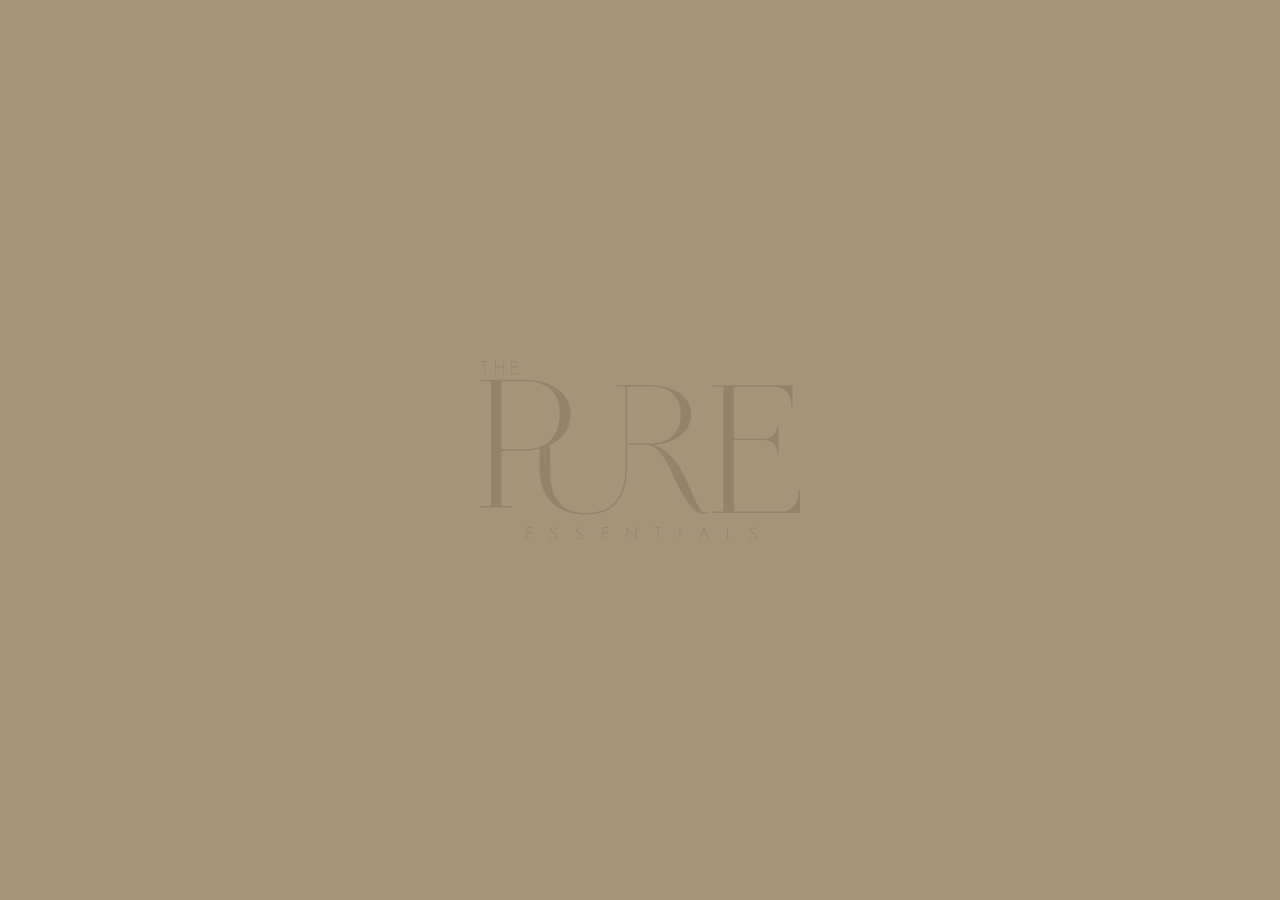
<file: user-order.html>
<!doctype html>
<html lang="en">
<title>Pure Essentials</title>
<meta name="description" content="">
<meta name="viewport" content="width=device-width, initial-scale=1, shrink-to-fit=no">
<!-- CSS -->
<link href="assets/packages/bootstrap-5.1.1-dist/css/bootstrap.min.css" rel="stylesheet">
<link rel="stylesheet" href="assets/packages/fontawesome/css/all.min.css">
<link rel="preconnect" href="https://fonts.googleapis.com">
<link rel="preconnect" href="https://fonts.gstatic.com" crossorigin>
<link href="https://fonts.googleapis.com/css2?family=Libre+Baskerville:ital,wght@0,400;0,700;1,400&family=Montserrat:ital,wght@0,100..900;1,100..900&display=swap" rel="stylesheet">

<link rel="stylesheet" href="assets/packages/lightgallery/css/lightgallery.min.css">
<link rel="stylesheet" href="assets/packages/swiper6.1.1/swiper.min.css">
<link rel="stylesheet" href="assets/packages/meanmenu.min.css">
<link rel="stylesheet" href="assets/main.css">
<link rel="stylesheet" href="assets/style.min.css">
<link rel="stylesheet" href="assets/mobile.css" media="only screen and (max-width: 960px)">



<body class="smooth-scroll no-loading">
    <div id="preload">
        <div class="logo">
            <div class="loadbar"></div>
            <svg xmlns="http://www.w3.org/2000/svg" viewBox="0 0 963.77 538.32">
                <g id="fb22754a-956c-467f-bfa6-636ac52b2338" data-name="Layer 2">
                  <g id="eca11511-2aa5-4181-91f5-78ea3d03f003" data-name="Layer 1">
                    <g id="ee447407-8d7e-4926-b20a-700563520e95" data-name="f8e6a1aa-1b9a-4613-b987-13a70fb49463">
                      <g id="bab03ad5-7dee-45a8-ae0a-461684bc0f4c" data-name="a9c5d507-9403-4a81-b138-469fdc7c0042">
                        <g>
                          <g>
                            <path d="M14.18,2.28v37.5H12V2.28H3.45V0H22.74V2.28Z" style="fill: #000"/>
                            <path d="M68.85,39.78V19.05H47.58V39.78H45.45V0h2.17V16.77H68.85V0h2.22V39.78Z" style="fill: #000"/>
                            <path d="M94.23,39.78V0h18.56V2.28H96.45V16.77h16.34v2.45H96.45V37.53h16.34v2.29Z" style="fill: #000"/>
                          </g>
                          <g>
                            <path d="M139.1,537.69v-37h17.68v2.12H141.21v13.48h15.57v2.24H141.21v17h15.57v2.12Z" style="fill: #000"/>
                            <path d="M225.65,537.38a14,14,0,0,1-4.75.73q-8.44,0-10.87-8l2.11-.72q1.8,6.63,8.76,6.63a9.14,9.14,0,0,0,6.24-2,7.4,7.4,0,0,0,2.32-5.9,7.84,7.84,0,0,0-2.73-6.12,11.1,11.1,0,0,0-2.22-1.5c-1-.56-2.27-1.18-3.81-1.87a24.44,24.44,0,0,1-6-3.42,8.39,8.39,0,0,1-.48-11.86c.15-.16.31-.33.48-.48a9.58,9.58,0,0,1,6.6-2.38q6.49,0,9.17,4.87l-2,.88A7.07,7.07,0,0,0,226,503.7a8.64,8.64,0,0,0-4.69-1.14,7.51,7.51,0,0,0-5,1.71,6.06,6.06,0,0,0-.76,8.54,6.2,6.2,0,0,0,.86.84,26.76,26.76,0,0,0,5.15,2.8,41.21,41.21,0,0,1,4.18,2.15,14.47,14.47,0,0,1,2.83,2.15,9.94,9.94,0,0,1,3,7.37C231.57,532.8,229.6,535.9,225.65,537.38Z" style="fill: #000"/>
                            <path d="M303.89,537.38a13.9,13.9,0,0,1-4.74.73q-8.46,0-10.88-8l2.12-.72q1.8,6.63,8.76,6.63a9.14,9.14,0,0,0,6.24-2,7.41,7.41,0,0,0,2.32-5.9A7.84,7.84,0,0,0,305,522a11.54,11.54,0,0,0-2.22-1.5c-1-.56-2.27-1.18-3.82-1.87a24.44,24.44,0,0,1-6-3.42,8.4,8.4,0,0,1-.44-11.86c.16-.16.32-.33.49-.48a9.58,9.58,0,0,1,6.6-2.38q6.48,0,9.17,4.87l-2,.88a7.07,7.07,0,0,0-2.47-2.54,8.64,8.64,0,0,0-4.69-1.14,7.51,7.51,0,0,0-5.06,1.71,6.07,6.07,0,0,0,.11,9.38,26.76,26.76,0,0,0,5.15,2.8A41.21,41.21,0,0,1,304,518.6a15.53,15.53,0,0,1,2.83,2.15,10,10,0,0,1,3,7.37C309.82,532.8,307.84,535.9,303.89,537.38Z" style="fill: #000"/>
                            <path d="M368.12,537.69v-37H385.8v2.12H370.23v13.48H385.8v2.24H370.23v17H385.8v2.12Z" style="fill: #000"/>
                            <path d="M443.79,506.28v31.41h-2.06V500.43l27.47,32.39V500.69h2.12v37.63Z" style="fill: #000"/>
                            <path d="M537.19,502.81v34.88h-2.11V502.81h-8.14v-2.12h18.4v2.12Z" style="fill: #000"/>
                            <path d="M601,537.69v-37H603v37Z" style="fill: #000"/>
                            <path d="M687.35,537.69l-4.23-11.09H666.37l-4.28,11.09H660l14.69-38.16,14.73,38.16Zm-12.63-32.81-7.52,19.65h15Z" style="fill: #000"/>
                            <path d="M744.15,537.69v-37h2.07v34.84h10.36v2.12Z" style="fill: #000"/>
                            <path d="M826.94,537.38a13.9,13.9,0,0,1-4.74.73q-8.46,0-10.88-8l2.11-.72q1.82,6.63,8.77,6.63a9.18,9.18,0,0,0,6.23-2,7.4,7.4,0,0,0,2.32-5.9A7.84,7.84,0,0,0,828,522a11.1,11.1,0,0,0-2.22-1.5c-1-.56-2.26-1.18-3.81-1.87a24.44,24.44,0,0,1-6-3.42,8.4,8.4,0,0,1-.44-11.86c.16-.16.32-.33.49-.48a9.58,9.58,0,0,1,6.6-2.38q6.5,0,9.18,4.87l-2,.88a7.1,7.1,0,0,0-2.48-2.54,8.64,8.64,0,0,0-4.69-1.14,7.48,7.48,0,0,0-5,1.71,6.06,6.06,0,0,0-.76,8.54,6.2,6.2,0,0,0,.86.84,26.54,26.54,0,0,0,5.16,2.8A43.2,43.2,0,0,1,827,518.6a14.84,14.84,0,0,1,2.84,2.15,10,10,0,0,1,3,7.37C832.87,532.8,830.89,535.9,826.94,537.38Z" style="fill: #000"/>
                          </g>
                          <g>
                            <path d="M959.37,388.36v8.86c0,28.79-23.65,55.93-44.54,55.93H768c-2.75,0-3.85-1.11-3.85-3.88V242.17c0-2.77,1.65-3.88,3.85-3.88h84.14c21.45,0,42.35,11.08,42.35,33.78V276h4.4V196.21h-4.43v1.66c0,23.26-20.35,36-42.35,36H768c-2.75,0-3.85-1.1-3.85-3.87V81.59c0-2.77,1.65-3.88,3.85-3.88H883.45c36.84,0,53.34,24.36,53.34,51.5v8.86h4.4V73.28H703.1c-2.75,0-2.75,4.43,0,4.43h25.84c2.75,0,3.85,1.11,3.85,3.88V449.27a3.75,3.75,0,0,1-3.62,3.88H703.1c-2.2,0-2.2,4.43,0,4.43H963.77V388.36Z" style="fill: #000"/>
                            <path d="M683.06,453.4c-2.2,1.11-4.94,3.32-9.88,2.77-11-1.11-34-58.58-58.68-113.84-25.23-46.42-55.39-78.48-89.94-89.53,56.49-3.87,111.33-34.27,111.33-92.84,0-61.89-66.36-87.86-122.3-87.86H413.22a2.22,2.22,0,0,0-.52,4.41,2.26,2.26,0,0,0,.52,0h19.29c3.86,0,5.51,1.65,5.51,5.51V320.28c0,104.79-50.14,137.33-118.47,137.33-56.2,0-108.55-20.4-108.55-135.12V253.92c35.93-17.4,62.34-48.86,62.34-94.13,0-39.93-21.87-67-51.93-83.28-2.89-1.57-5.87-3-8.9-4.41-23.15-10.49-50-15.31-75.14-15.31H2.52c-3.36,0-3.36,4.43,0,4.43H27.14c3.91,0,5.59,1.66,5.59,5.54V431.12c0,3.88-1.68,5.54-5.59,5.54H2.52c-3.36,0-2.8,4.43,0,4.43H96c2.24,0,2.24-4.43,0-4.43H70.22c-3.92,0-5.59-1.66-5.59-5.54V270h73.3a178.21,178.21,0,0,0,41.66-4.92v52.47c0,108.1,62.82,144.5,140,144.5C392.33,462,443,424.52,443,320.28V82c0-3.8,1.62-5.46,5.36-5.5h65.25c46.07,0,91,20.44,91,83.44,0,63.55-41.13,87.87-91,88.42H446.76v4.42h58.05c30.17,4.42,54.3,36.48,80.07,99.47C626.57,438.53,649.05,460,672.64,460c3.84,0,6-.55,9.87-2.76C685.8,455.06,685.25,452.3,683.06,453.4ZM137.93,265.53H64.63V66.76c0-3.88,1.67-5.54,5.59-5.54h67.15c19,0,37.89,3.19,54.18,10.88A83.92,83.92,0,0,1,211,84.68c17.75,15.42,29.33,39.47,29.33,75.11,0,37-11.25,63.09-29.33,80.08a88.86,88.86,0,0,1-31.41,18.8A128.32,128.32,0,0,1,137.93,265.53Z" style="fill: #000"/>
                          </g>
                        </g>
                      </g>
                    </g>
                  </g>
                </g>
              </svg> 
        </div>
        <h6 class="counter" id="precent">0</h6>
        
        <div class="overlay">
            <div class="bar"></div>
            <div class="bar"></div>
            <div class="bar"></div>
            <div class="bar"></div>
            <div class="bar"></div>
            <div class="bar"></div>
            <div class="bar"></div>
            <div class="bar"></div>
            <div class="bar"></div>
            <div class="bar"></div>
        </div>
    </div>
    <main>
        <div class="cd-main-content">
            <div id="page-content">
                <header class="site-header">
       
                    <div class="logo-header container">
                        
                        <div class="site-header-logo">
                            <a href="index.html">
                                <img src="assets/images/logo/logo-d.svg" alt="" class="logo-d">
                                <img src="assets/images/logo/logo-w.svg" alt="" class="logo-w">
                            </a>
                        </div>
                        
                        <div class="search-box">
                            <form class="search-box-form" id="search-input">
                                <div class="input-group">
                                    <div class="input-group-icon">
                                        <i class="far fa-search"></i>
                                    </div>
                                    <input type="text" class="form-control" placeholder="Search" aria-label="Search" aria-describedby="basic-addon1">
                                    <button type="button" class="close-search"><i class="far fa-times"></i></button>
                                </div>
                            </form>
                            <div class="btn-search">
                                <button type="button" id="search-icon">
                                    <i class="far fa-search"></i>
                                </button>
            
                                <a href="#" class="cart-btn">
                                    <i class="far fa-shopping-cart"></i>
                                    <span>2</span>
                                </a>
                                <div class="site-header-ham">
                                    <a href="javascript:;" class="ham-btn">
                                        
                                        <i class="fas fa-bars"></i>
                                        
                                    </a>
                                </div>
                            </div>
                            
                        </div>
                        <div class="logo-header-menu">
                            <ul>
                                <li>
                                    <a href="#">Account</a>
                                </li>
                                <!-- <li>
                                    <a href="#">Register</a>
                                </li> -->
                                <li>
                                    <a href="javascript:;" class="cart-btn">
                                        <i class="far fa-shopping-cart"></i>
                                        Cart <span>(2)</span>
                                    </a>
                                </li>
                            </ul>
                            
                        </div>
                    </div>
                    <div class="site-header-menu">
                           
            
                        <div class="site-header-nav">
                            <div class="site-header-link">
                                <ul>
                                    <li><a href="#">Home</a></li>
                                    <li><a href="#">Featured</a></li>
                                    <li class="has-submenu-2">
                                        <a href="#">Essentials</a>
                                        <ul>
                                            <li><a href="#">THE GENTLEMAN</a></li>
                                            <li><a href="#">INFINITE LOVE</a></li>
                                            <li><a href="#">THE BLOSSOM</a></li>
                                            <li><a href="#">LAVENDER COTTON</a></li>
                                            <li><a href="#">CASHMERE GLOW</a></li>
                                            <li><a href="#">RUE + SAGE</a></li>
                                            <li><a href="#">BAMBOO BREEZE</a></li>
                                            <li><a href="#">VELVET NOIR</a></li>
                                            <li><a href="#">AMBER + CEDARWOOD</a></li>
                                            <li><a href="#">SANDALWOOD</a></li>
                                            <li><a href="#">ABUNDANCE </a></li>
                                            <li><a href="#">WISDOM</a></li>
                                            <li><a href="#">HEALING</a></li>
                                            <li><a href="#">AURA CLARITY - CELESTITE|CLEAR QUARTZ</a></li>
                                            <li><a href="#">PURE LAVENDER</a></li>
                                        </ul>
                                    </li>
                                    <!-- <li><a href="#">Under $35</a></li> -->
                                    <!-- <li class="has-submenu-2">
                                        <a href="#">Shop by look</a>
                                        <ul>
                                            <li><a href="#">Unique</a></li>
                                            <li><a href="#">Elegant</a></li>
                                            <li><a href="#">Glass</a></li>
                                            <li><a href="#">Signature Designs</a></li>
                                            <li><a href="#">All Candles</a></li>
                                        </ul>
                                    </li> -->
                                    <li><a href="#">Sets & Bundles</a></li>
                                    <!-- <li class="has-submenu">
                                        <a href="#">Shop by Collection</a>
                                        <ul>
                                            <li class="has-sublink">
                                                <a href="#">HEALING CRYSTAL COLLECTION</a>
                                                <ul>
                                                    <li><a href="#">PLENTIFULNESS - JADE|PYRITE</a></li>
                                                    <li><a href="#">AMORE - ROSE QUARTZ</a></li>
                                                    <li><a href="#">MEDITATION - MALACHITE</a></li>
                                                    <li><a href="#">PROSPERITY - OPAL</a></li>
                                                    <li><a href="#">EVIL EYE - TIGERS EYE|OBSIDIAN</a></li>
                                                    <li><a href="#">ROARING SUCCESS - CARNELIAN</a></li>
                                                    <li><a href="#">ENERGY CLEANSING - CLEAR QUARTZ|AMAZONITE</a></li>
                                                    <li><a href="#">INNER WISDOM - AZURITE</a></li>
                                                    <li><a href="#">AURA CLARITY - CELESTITE|CLEAR QUARTZ</a></li>
                                                    <li><a href="#">PROTECTION - AMETHYST|OBSIDIAN</a></li>
                                                </ul>
                                            </li>
                                            <li class="has-sublink">
                                                <a href="#">SPIRITUAL COLLECTION</a>
                                                <ul>
                                                    <li><a href="#">ABUNDANCE</a></li>
                                                    <li><a href="#">LOVE</a></li>
                                                    <li><a href="#">MANIFESTATION</a></li>
                                                    <li><a href="#">MONEY TREE</a></li>
                                                    <li><a href="#">EVIL EYE</a></li>
                                                    <li><a href="#">PURIFICATION</a></li>
                                                    <li><a href="#">TRIUMPH</a></li>
                                                    <li><a href="#">HEALING</a></li>  
                                                    <li><a href="#">WISDOM</a></li>
                                                    <li><a href="#">CLARITY</a></li>
                                                    <li><a href="#">PROTECTION</a></li>
                                                </ul>
                                            </li>
                                            <li><a href="#">THE HE COLLECTION</a></li>
                                            <li><a href="#">SHE|HE|ME COLLECTION</a></li>
                                            <li><a href="#">SHE INSPIRED COLLECTION</a></li>
                                            <li><a href="#">AURA COLLECTION</a></li>
                                            <li><a href="#">SPA COLLECTION</a></li>
                                        </ul>
                                    </li> -->
                                    <li class="has-submenu-2">
                                        <a href="#">Accessories</a>
                                        <ul>
                                            <li><a href="#">MATCHES</a></li>
                                            <li><a href="#">LONG HANDLE FOR PUTTING OUT CANDLE</a></li>
                                        </ul>
                                    </li>
                                    <li class="menu-link-btn"><a class="btn-menu" href="#">SUBSCRIPTIONS</a></li>
                                    <li class="mobile-link">
                                        <a href="#">Account</a>
                                    </li>
                                    <!-- <li class="mobile-link">
                                        <a href="#">Register</a>
                                    </li> -->
                                </ul>
                            </div>
                            
                           
                            
                        </div>
            
                       
            
                    </div>
                    <!-- <div class="header-feature">
                        <div class=" swiper swiper-feature">
                            <ul class="swiper-wrapper">
                                <li class="swiper-slide">
                                    <img src="assets/images/icon/1.svg" alt=""> Woman Owned
                                </li>
                                <li class="swiper-slide">
                                    <img src="assets/images/icon/2.svg" alt=""> Trusted & Secure Site
                                </li>
                                <li class="swiper-slide">
                                    <img src="assets/images/icon/3.svg" alt=""> Huge Range
                                </li>
                                <li class="swiper-slide">
                                    <img src="assets/images/icon/4.svg" alt=""> Speedy Delivery
                                </li>
                                <li class="swiper-slide">
                                    <img src="assets/images/icon/5.svg" alt=""> Same day dispatch
                                </li>
                            </ul>
                        </div>
                        
                    </div> -->
                </header>
    
                <div class="menu-mobile-container">
                    <button class="mobile__close-btn" id="mobile__close-btn">
                        <span><i class="fal fa-times"></i></span>
                    </button>
                    <div class="logo mb-40">
                        <a href="index.html">
                            <img src="assets/images/logo/logo-w.svg" alt="logo">
                        </a>
                    </div>
                    <div class="mobile-menu">
                    
                    </div>
                </div>

                <div class="cart-container">
                    <div class="cart-title">
                        <h3>Cart</h3>
                        <div class="cart-close" title="Close"><i class="fas fa-times"></i></div>
                    </div>
                    
                    <div class="cart-list">
                        <ul>
                            <li>
                                <div class="cart-item">
                                    <a href="#" class="cart-item-img">
                                        <img src="assets/images/product/1.png" alt="">
                                    </a>
                                    <div class="cart-item-info">
                                        <div class="cart-item-cate">
                                            <span>Infinite Love</span>
                                        </div>
                                        <a href="#" class="cart-item-title">
                                            White Cup
                                        </a>
                                        <!-- <div class="cart-item-variant">
                                            <span>Dark</span>
                                        </div> -->
                                        <div class="cart-item-price">
                                            <span>$20.00</span>
                                        </div>
                                    </div>
                                    <div class="cart-remove">
                                        <a href="#">
                                            <i class="fal fa-trash-alt"></i>
                                        </a>
                                    </div>
                                </div>
                            </li>
                            <li>
                                <div class="cart-item">
                                    <a href="#" class="cart-item-img">
                                        <img src="assets/images/product/2.png" alt="">
                                    </a>
                                    <div class="cart-item-info">
                                        <div class="cart-item-cate">
                                            <span>Infinite Love</span>
                                        </div>
                                        <a href="#" class="cart-item-title">
                                            Bottle
                                        </a>
                                        <!-- <div class="cart-item-variant">
                                            <span>Natural</span>
                                        </div> -->
                                        <div class="cart-item-price">
                                            <span>$20.00</span>
                                        </div>
                                    </div>
                                    <div class="cart-remove">
                                        <a href="#">
                                            <i class="fal fa-trash-alt"></i>
                                        </a>
                                    </div>
                                </div>
                            </li>
                        </ul>
                    </div>
                    <div class="cart-button">
                        <div class="text">
                            <h4>Subtotal:</h4>
                            <span>$40.00</span>
                        </div>
                        <div class="btn-group">
                            <button type="submit">Checkout</button>
                            <a href="#" class="btn-site btn-white">View Cart</a>
                        </div>
                    </div>
                </div>
              
                <div class="body-overlay"></div>

                <div id="content-scroll">
                    <div id="main">
                        <section class="subpage-banner has-img">
                            <div class="subpage-banner-img">
                                <img src="assets/images/home/banner/sub/3.jpg" alt="">
                            </div>
                            <div class="container">
                                <div class="row">
                                    <div class="col-12">
                                        <div class="content">
                                            <h6 class="sub-title">
                                                <a href="index.html">Home</a> 
                                                <span>/</span>
                                                <span class="page-current-title">Account</span>
                                            </h6>
                                            <h1>Account</h1>
                                        </div>
                                    </div>
                                </div>
                               
                            </div>
                            <div class="curve">
                                <svg xmlns="http://www.w3.org/2000/svg" version="1.1" width="100%" height="100%" viewBox="0 0 100 100" preserveAspectRatio="none"><path d="M0 100 0 0 C15 120 35 120 100 0 L 100 100 Z"></path></svg>
                            </div>
                        </section>


                        <section class="user-section">
                            <div class="container">
                
                                <div class="row">
                                    <div class="col-12">
                                        <div class="tt-tabs-buttons">
                                            <ul>
                                                <li><a href="user-info.html" class="tt-tab-btn sp-description-tab">Infomation</a></li>
                                                <li><a href="user-address.html" class="tt-tab-btn sp-addit-info-tab">Address</a></li>
                                                <li><a href="user-order.html" class="tt-tab-btn sp-custom-tab active">Order</a></li>
                                            </ul>
                                        </div>
                                        <div class="address-box">
                                                            
                                            <div class="tt-section no-padding-top no-padding-bottom">
                                                <div class="tt-section-inner tt-wrap">
                
                                                        
                                                    
                
                
                                                    <!-- Begin shop order details 
                                                    ============================== -->
                                                    <div class="shop-order-details">
                                                        <h4 class="shop-order-details-heading">Order Details 1</h4>
                                                        <div class="shop-thankyou-order-review">
                                                            <ul>
                                                                <li>
                                                                    <div class="stor-item">
                                                                        <div class="stor-item-heading">Order number:</div>
                                                                        <div class="stor-item-cont">123456</div>
                                                                    </div>
                                                                </li>
                                                                <li>
                                                                    <div class="stor-item">
                                                                        <div class="stor-item-heading">Date:</div>
                                                                        <div class="stor-item-cont">March 11, 2024</div>
                                                                    </div>
                                                                </li>
                                                                <li>
                                                                    <div class="stor-item">
                                                                        <div class="stor-item-heading">Total:</div>
                                                                        <div class="stor-item-cont"><bdi>$42.00</bdi></div>
                                                                    </div>
                                                                </li>
                                                                <li>
                                                                    <div class="stor-item">
                                                                        <div class="stor-item-heading">Payment method:</div>
                                                                        <div class="stor-item-cont">PayPal</div>
                                                                    </div>
                                                                </li>
                                                            </ul>
                                                        </div>
                                                        <!-- Begin table -->
                                                        <table class="shop-order-details-table">
                                                            <thead>
                                                                <tr>
                                                                    <th>Product</th>
                                                                    <th>Subtotal</th>
                                                                </tr>
                                                            </thead>
                                                            <tbody>
                                                                <tr>
                                                                    <td>
                                                                        <!-- Begin product -->
                                                                        <div class="sod-product">
                                                                            <a href="shop-detail.html" class="sod-product-title">Candle Box<span class="sod-product-quantity"> × 1</span></a>
                                                                            <div class="sod-product-variations">
                                                                                <div class="sodp-variation"><span>Essentials</span></div>
                                                                            </div> <!-- /.sod-product-variations -->
                                                                        </div> 
                                                                        <!-- End product -->
                                                                    </td>
                                                                    <td>
                                                                        <bdi>$21.00</bdi>
                                                                    </td>
                                                                </tr>
                                                                <tr>
                                                                    <td>
                                                                        <!-- Begin product -->
                                                                        <div class="sod-product">
                                                                            <a href="shop-detail.html" class="sod-product-title">Candle Box 2<span class="sod-product-quantity"> × 1</span></a>
                                                                            <div class="sod-product-variations">
                                                                                <div class="sodp-variation"><span>Essentials</span></div>
                                                                            </div> <!-- /.sod-product-variations -->
                                                                        </div> 
                                                                        <!-- End product -->
                                                                    </td>
                                                                    <td>
                                                                        <bdi>$21.00</bdi>
                                                                    </td>
                                                                </tr>
                                                            </tbody>
                                                            <tfoot>
                                                                <tr>
                                                                    <th class="no-padding">&nbsp;</th>
                                                                    <td class="no-padding">&nbsp;</td>
                                                                </tr>
                                                                <tr>
                                                                    <th>Subtotal:</th>
                                                                    <td>
                                                                        <bdi>$42.00</bdi>
                                                                    </td>
                                                                </tr>
                                                                <tr>
                                                                    <th>Shipping:</th>
                                                                    <td>Free Shipping</td>
                                                                </tr>
                                                                <tr>
                                                                    <th>Payment method:</th>
                                                                    <td>PayPal</td>
                                                                </tr>
                                                                <tr class="sod-table-foot-total">
                                                                    <th>Order Total:</th>
                                                                    <td>
                                                                        <bdi>$42.00</bdi>
                                                                    </td>
                                                                </tr>
                                                                <tr>
                                                                    <th>Your notes:</th>
                                                                    <td>
                                                                        Lorem ipsum dolor sit amet consectetur, adipisicing elit. Porro sint nulla eos nostrum exercitationem tempore omnis excepturi.
                                                                    </td>
                                                                </tr>
                                                            </tfoot>
                                                        </table>
                                                        <!-- End table -->
                
                                                    </div>
                                                    <!-- End shop order details -->
                
                                                </div> <!-- /.tt-section-inner -->
                                            </div>
                                            <!-- End tt-section -->
                                            
                                        </div>
                                        <div class="address-box">
                                                            
                                            <div class="tt-section no-padding-top no-padding-bottom">
                                                <div class="tt-section-inner tt-wrap">
                
                                                        
                                                    
                
                
                                                    <!-- Begin shop order details 
                                                    ============================== -->
                                                    <div class="shop-order-details">
                                                        <h4 class="shop-order-details-heading">Order Details 1</h4>
                                                        <div class="shop-thankyou-order-review">
                                                            <ul>
                                                                <li>
                                                                    <div class="stor-item">
                                                                        <div class="stor-item-heading">Order number:</div>
                                                                        <div class="stor-item-cont">123456</div>
                                                                    </div>
                                                                </li>
                                                                <li>
                                                                    <div class="stor-item">
                                                                        <div class="stor-item-heading">Date:</div>
                                                                        <div class="stor-item-cont">March 11, 2024</div>
                                                                    </div>
                                                                </li>
                                                                <li>
                                                                    <div class="stor-item">
                                                                        <div class="stor-item-heading">Total:</div>
                                                                        <div class="stor-item-cont"><bdi>$42.00</bdi></div>
                                                                    </div>
                                                                </li>
                                                                <li>
                                                                    <div class="stor-item">
                                                                        <div class="stor-item-heading">Payment method:</div>
                                                                        <div class="stor-item-cont">PayPal</div>
                                                                    </div>
                                                                </li>
                                                            </ul>
                                                        </div>
                                                        <!-- Begin table -->
                                                        <table class="shop-order-details-table">
                                                            <thead>
                                                                <tr>
                                                                    <th>Product</th>
                                                                    <th>Subtotal</th>
                                                                </tr>
                                                            </thead>
                                                            <tbody>
                                                                <tr>
                                                                    <td>
                                                                        <!-- Begin product -->
                                                                        <div class="sod-product">
                                                                            <a href="#" class="sod-product-title">Candle Box<span class="sod-product-quantity"> × 1</span></a>
                                                                            <div class="sod-product-variations">
                                                                                <div class="sodp-variation"><span>Essentials</span></div>
                                                                            </div> <!-- /.sod-product-variations -->
                                                                        </div> 
                                                                        <!-- End product -->
                                                                    </td>
                                                                    <td>
                                                                        <bdi>$21.00</bdi>
                                                                    </td>
                                                                </tr>
                                                                <tr>
                                                                    <td>
                                                                        <!-- Begin product -->
                                                                        <div class="sod-product">
                                                                            <a href="#" class="sod-product-title">Candle Box<span class="sod-product-quantity"> × 1</span></a>
                                                                            <div class="sod-product-variations">
                                                                                <div class="sodp-variation"><span>Essentials</span></div>
                                                                            </div> <!-- /.sod-product-variations -->
                                                                        </div> 
                                                                        <!-- End product -->
                                                                    </td>
                                                                    <td>
                                                                        <bdi>$21.00</bdi>
                                                                    </td>
                                                                </tr>
                                                            </tbody>
                                                            <tfoot>
                                                                <tr>
                                                                    <th class="no-padding">&nbsp;</th>
                                                                    <td class="no-padding">&nbsp;</td>
                                                                </tr>
                                                                <tr>
                                                                    <th>Subtotal:</th>
                                                                    <td>
                                                                        <bdi>$42.00</bdi>
                                                                    </td>
                                                                </tr>
                                                                <tr>
                                                                    <th>Shipping:</th>
                                                                    <td>Free Shipping</td>
                                                                </tr>
                                                                <tr>
                                                                    <th>Payment method:</th>
                                                                    <td>PayPal</td>
                                                                </tr>
                                                                <tr class="sod-table-foot-total">
                                                                    <th>Order Total:</th>
                                                                    <td>
                                                                        <bdi>$42.00</bdi>
                                                                    </td>
                                                                </tr>
                                                                <tr>
                                                                    <th>Your notes:</th>
                                                                    <td>
                                                                        Lorem ipsum dolor sit amet consectetur, adipisicing elit. Porro sint nulla eos nostrum exercitationem tempore omnis excepturi.
                                                                    </td>
                                                                </tr>
                                                            </tfoot>
                                                        </table>
                                                        <!-- End table -->
                
                                                    </div>
                                                    <!-- End shop order details -->
                
                                                </div> <!-- /.tt-section-inner -->
                                            </div>
                                            <!-- End tt-section -->
                                            
                                        </div>
                                    </div>
                                </div>
                
                            </div>
                        </section>
                        
                    </div>

                    <footer id="footer" class="text-center">
                        <div class="footer-body">
                            <div class="container">
                                <div class="row">
                                
                                    <div class="col-md-4 footer-c">
                                        <h4>Get In Touch</h4>
                                        <ul>
                                            <li>+012-345-6789</li>
                                            <li>pureessentials@info.com</li>
                                            <li>9889 street, Pellentesque, CA, USA</li>
                                        </ul>
                                    </div>
                                    <div class="col-md-4 footer-c px-4">
                                        <div class="logo-footer">
                                            <img src="assets/images/logo/logo-d.svg" alt="">
                                        </div>
                                            <div class="input-group input-outline mt-4">
                                                <input type="text" class="form-control" placeholder="Your Email" aria-label="Fill Your Email" aria-describedby="subcribe">
                                                <a class="input-group-text" onclick="" id="subcribe">Send</a>
                                            </div>
                                    </div>
                                    <div class="col-md-4 footer-c">
                                        <h4>Working Hour</h4>
                                        <ul>
                                            <li>Monday/Friday 9:00-23:00</li>
                                            <li>Saturday 10:00-21:00</li>
                                            <li>Weekend Closed</li>
                                        </ul>
                                    </div>
                                </div>
                            </div>
                        </div>
                        <div class="footer-bottom">
                            <div class="copyright text-center">Copyright THE PURE ESSENTIALS</div>
                        </div>
                    </footer>
                </div>
            </div>
        </div>
    </main>
    <!--JS-->
    <script src="assets/packages/jquery-3.5.1.min.js"></script>
    <script src="assets/packages/bootstrap-5.1.1-dist/js/bootstrap.min.js"></script>
    <script src="assets/packages/gsap/gsap.min.js"></script>
    <script src="assets/packages/gsap/ScrollTrigger.min.js"></script>
    <script src="assets/packages/gsap/Flip.min.js"></script>
    <script src="assets/packages/imagesloaded.min.js"></script>
    <script src="assets/packages/smooth-scrollbar.js"></script>
    <script src="assets/packages/jquery.meanmenu.min.js"></script>
    <script src="assets/packages/swiper6.1.1/swiper.min.js"></script>
    <script src="assets/packages/lightgallery/js/lightgallery-all.min.js"></script>
    
    <script src="assets/easings.js"></script>
    
    
    <script src="assets/main.js"></script>


    <script>
        
    </script>
</body>

</html>
</file>
<file: assets/main.css>
:root
{
    --primary-color: #a7937a;
}
body
{
    font-family: "Montserrat", sans-serif;
    font-weight: 400;
    color: #333;
}
#main-page
{
    height: 100vh;
    background-repeat: no-repeat;
    background-size: cover;
    background-position: bottom right;
    padding: 100px 0px;
}
#main-page>div
{
    height: 100%;
}
.navbar
{
    position: absolute;
    top: 0;
    width: 100%;
    margin-top: 20px;
}
.nav-link
{
    transition: color 0.2s ease-in;
}
.nav-link:hover
{
    color: var(--primary-color);
}
.subtitle
{
    color: #333;
    text-transform: uppercase;
    letter-spacing: 0.4rem;
    font-size: 0.8rem;
}
.mw-500
{
    max-width: 500px;
}
.heading 
{
    color: var(--primary-color);
    font-size: 3.5rem;
    text-transform: capitalize;
    font-weight: 700;
    padding: 20px 0px;
}
.text-shadow
{
    text-shadow: 1px 1px 5px #00000052;
}
#main-page .subtitle
{
    color: var(--primary-color);
}
span.description
{
    font-size: 1rem;
    width: 100%;
    display: block;
}
.btn-primary
{
    background: #E0E2E4;
    color: #1c1a1b;
    border-radius: 10px;
    text-decoration: none;
    padding: 10px 30px;
    display: inline-block;
    font-weight: 600;
    transition: all 0.2s ease-out;
}
.btn-primary:hover
{
    background: var(--primary-color);
    color: #fff;
}
.divider
{
    margin: 20px 0px;
}
.vertical-middle
{
    /* Internet Explorer 10 */
display:-ms-flexbox;
-ms-flex-pack:center;
-ms-flex-align:center;

/* Firefox */
display:-moz-box;
-moz-box-pack:center;
-moz-box-align:center;

/* Safari, Opera, and Chrome */
display:-webkit-box;
-webkit-box-pack:center;
-webkit-box-align:center;

/* W3C */
display:box;
box-pack:center;
box-align:center;
}
section
{
    padding: 50px 0px;
}
.thumbnail-holder img
{
    max-width: 100%;
}
/* SECTION ABOUT */
#particle-1
{
    position: absolute;
    top: -20%;
    left: -20%;
    z-index: -1;
}
#particle-2
{
    position: absolute;
    right: -40%;
    bottom: -30%;
    z-index: -1;
}
.icon-group
{
    margin-top: 40px;
}
.icon-card .title 
{
    color: var(--primary-color);
    font-weight: 500;
}
.icon-card svg 
{
    margin-right: 20px;
    width: 50px;
}
/* SECTION PRODUCT */
/* .product-item .thumbnail img
{
    width: 100%;
    object-fit: cover;
}
.product-item h4 a
{
    font-size: 1rem;
    color: var(--primary-color);
    text-decoration: none;
    height: 100%;
    display: block;
}
.product-item .info
{
    padding: 20px 0px;
}
.product-item
{
    margin-top: 40px;
    position: relative;
} */
.product-listing
{
    position: relative;
}
.product-listing .svg-group svg:first-child
{
    position: absolute;
    top: 0px;
    left: -60px;
}
.product-listing .svg-group svg:nth-child(2)
{
    position: absolute;
    top: 30%;
    right: -70px;
}
.product-listing .svg-group svg:nth-child(3)
{
    position: absolute;
    bottom: 80px;
    left: -80px;
}
.product-listing .svg-group svg:last-child
{
    position: absolute;
    bottom: -0px;
    right: -70px;
}
.product-item .thumbnail
{
    overflow: hidden;
    display: block;
}
.product-item .thumbnail img
{
    transition: scale 0.2s ease-out
}
.product-item .thumbnail:hover img
{
    scale: 1.1;
}
.custom-block
{
    padding: 200px 0px;
}
.socials i 
{
    font-size: 1.5rem;
    color: var(--primary-color);
    margin: 0px 10px;
}
.socials 
{
    margin: 20px 0px;
}
.grid-container
{
    display: inline-grid;
    column-gap: 20px;
    grid-template: "a b" / 50%
}
.grid-container .grid-item a img
{
    max-width: 100%;
    height: 100%;
    object-fit: cover;
}
.grid-container .grid-item a 
{
    height: 100%;
}
.blog-post .thumbnail 
{
    display: block;
}
.blog-post .thumbnail img 
{
    border-radius: 0px 999px 999px 0px;
    width: 100%;
}
.blog-post .created_date
{
    margin-top: 20px;
    width: 100%;
    display: inline-block;
}
.blog-post .title
{
    font-size: 1.5rem;
    font-weight: 600;
    margin-top: 10px;
}
.blog-post .readmore
{
    color: #333;
    text-decoration: none;
    margin-top: 10px;
}
.blog-list
{
    display: inline-grid;
    column-gap: 40px;
    grid-template: "a b c";
    z-index:2;
    padding-bottom: 40px;
}
/*FOOTER*/
#footer
{
    background-color: var(--primary-color);
    color: #5c5c5c;
    padding-top: 50px;
    padding-bottom: 0px;
}
#footer ul
{
    padding: 0px;
}
#footer ul>li
{
    list-style: none;
    padding: 0px;
}
#footer .footer-c 
{
    padding-top: 50px;
}
.footer-body
{
    padding-bottom: 50px;
}
#footer .footer-c:not(:last-child)
{
    border-right: 0.5px solid #848484;
}
.footer-body
{
    border-bottom: 0.5px solid #848484;
}
.footer-bottom
{
    padding: 20px 0px;
}
#footer .input-outline input, #footer .input-outline .input-group-text
{
    border-color: #848484;
    background-color: transparent;
    color: #5c5c5c;
    border-radius: 0px;
    transition: background-color ease-in 0.3s;
    cursor: pointer;
    text-decoration: none;
}
#footer .input-outline input::placeholder
{
    color: #5c5c5c;
}
#footer .input-outline input:focus
{
    box-shadow: 0 0 0 0.25rem #b6a6a240;
}
#footer .input-outline input:focus
{
    border-color: #454545;
}
.input-outline .input-group-text:hover
{
    background-color: #a7937a !important;
    color: #111 !important;
}
/* NAVBAR */
.nav-link
{
    color: #fff;
}
.nav-item
{
    padding: 0px 20px;
}
.nav-item .group-right>a:not(:last-child)
{
    margin-right: 30px
}
.svg-group>*
{
    z-index: -1;
}
#about .text-block
{
    margin-top: 20px;
}
.nav-link .group-right
{
    text-decoration: none;
}
.cart .amount
{
    position: absolute;
    text-decoration: none;
    background: var(--primary-color);
    font-size: 0.8rem;
    width: 18px;
    height: 18px;
    color: #fff;
    display: inline-block;
    vertical-align: middle;
    top: -5px;
    left: 100%;
    border-radius: 50%;
    line-height: 18px;
    text-align: center;
    font-weight: 700;
}
.megamenu
{
    display: grid;
    min-width: 500px;
    background: #fff;
    position: absolute;
    top: 100%;
    z-index: -1;
    padding: 30px;
    grid-template: "a b";
    grid-template-columns: 1fr auto;
    transform: translateY(40px);
    opacity: 0;
    transition: all 0.2s ease-out;
    left: 30%;
}
.dropdown-megamenu:hover .megamenu
{
    transform: translateY(0px);
    opacity: 1;
    z-index: 999;
}
.megamenu>col:first-child
{
    padding-right: 30px;
}
.megamenu li
{
    list-style: none;
    padding: 10px;
}
.megamenu li.active
{
    transition: none;
}
.megamenu .col ul li.active
{
    background: var(--primary-color);
    color: #fff;
    position: relative;
}
.megamenu li.active::after
{
    content: '';
    background: linear-gradient(-45deg, #ffffff 25%, transparent 25%, transparent), linear-gradient(45deg, transparent 75%, #ffffff 75%);
    width: 100%;
    display: block;
    height: 100%;
    position: absolute;
    top: 0;
}
.megamenu h3
{
    margin-bottom: 20px;
}
.megamenu .col ul
{
    padding-left: 0px;
}
.megamenu>.col:last-child
{
    padding-left: 30px;
}

.megamenu .product-item
{
    margin-top: 0px;
    margin-right: 20px;
}   
.products-megamenu
{
    display: flex;
    transition: transform 0.2s ease-out;
}
.products-megamenu h4
{
    margin-bottom: 0px;
}
.product-cart
{
    position: absolute;
    top: 100%;
    background: #fff;
    padding: 20px;
}
.product-cart .product 
{
    display: inline-flex;
}
.product-cart .thumbnail 
{
    width: 100px;
    height: auto;
}
.product-cart .thumbnail img
{
    width: 100%;
}
.product-cart .info
{
    width: 150px;
    margin-left: 20px;
}
.product-cart .info 
{
    text-align: start;
    color: #333;
}
.product-cart .info .price 
{
    width: 100%;
    display: block;
}
.product-cart .quantity input
{
    width: 30px;
    border: none;
    border-top: 1px solid #9f9f9f;
    border-bottom: 1px solid #9f9f9f;
    text-align: center;
}
.product-cart .quantity
{
    display: flex;
    margin-top: 10px;
}
.product-cart .quantity i
{
    border:1px solid #9f9f9f;
    height: 100%;
    color: #777;
    padding: 6px;
}
.product-cart .product
{
    padding: 10px 0px;
}
.product-cart .product:not(:last-child)
{
    border-bottom: 1px solid #e5e5e5;
}
.product-cart
{
    transform: translateY(40px);
    opacity: 0;
    transition: all 0.2s ease-out;
    left: -50px;
    z-index: -1;
}
.megamenu::before
{
    content: '';
    width: 100%;
    height: 30px;
    background: transparent;
    position: absolute;
    top: -20px;
    left: 0px;
}
.product-cart::before
{
    content: '';
    width: 100%;
    height: 30px;
    background: transparent;
    position: absolute;
    top: -20px;
    left: 0px;
}
.cart:hover .product-cart
{
    transform: translateY(20px);
    opacity: 1;
    z-index: 999;
}
.group-right
{
    display: inline-flex;
}
.group-right>div
{
    margin: 10px;
}
.group-right>a
{
    margin-left: 20px;
}
.open-search
{
    cursor: pointer;
}
/* .search-box
{
    position: fixed;
    height: 100vh;
    width: 0vw;
    background: var(--primary-color);
    z-index: 999;
    transition: 0.2s all ease-out;
}
.search-box input
{
    width: 100%;
    color: #fff;
    text-align: left;
    font-size: 5rem;
    background: transparent;
    border: none;
    border-bottom: 2px solid #fff;
}
.search-box input::placeholder
{
    color: #e5e5e5;
}
.search-box input:focus
{
    border-color: transparent;
  -webkit-box-shadow: none;
  box-shadow: none;
  outline: none;
}
a.close-search
{
    position: absolute;
    top: 20px;
    right: 50px;
    color: #ffffffb5;
    font-size: 2rem;
} */
a
{
    text-decoration: none;
}
.moveleaf 
{
    animation: leaf 5s infinite linear;
    transform-origin: bottom center;
}
@keyframes leaf {
    0%   {rotate: 0deg;}
    25%  {rotate: 10deg;}
    50%  {rotate: 0deg;}
    75%  {rotate: -10deg;}
    100% {rotate: 0deg;}
  }
</file>
<file: assets/mobile.css>
#main-page
{
    height: auto !important;
    background-size: cover !important;
}
body{
    overflow-x: hidden;
}
section
{
    overflow: hidden;
}
.blog-list
{
    grid-template: none;
}
#workshops .svg-group
{
    display: none;
}
.svg-group
{
    opacity: .5;
}
#footer .footer-c
{
    border-right: none !important;
}
</file>
<file: assets/packages/lightgallery/css/lightgallery.min.css>
@font-face{font-family:lg;src:url(../fonts/lg%EF%B9%9622t19m.ttf) format("truetype"),url(../fonts/lg%EF%B9%9622t19m.woff) format("woff"),url(../fonts/lg%EF%B9%9622t19m.svg#lg) format("svg");font-weight:400;font-style:normal;font-display:block}.lg-icon{font-family:lg!important;speak:never;font-style:normal;font-weight:400;font-variant:normal;text-transform:none;line-height:1;-webkit-font-smoothing:antialiased;-moz-osx-font-smoothing:grayscale}.lg-actions .lg-next,.lg-actions .lg-prev{background-color:rgba(0,0,0,.45);border-radius:2px;color:#999;cursor:pointer;display:block;font-size:22px;margin-top:-10px;padding:8px 10px 9px;position:absolute;top:50%;z-index:1080;border:none;outline:0}.lg-actions .lg-next.disabled,.lg-actions .lg-prev.disabled{pointer-events:none;opacity:.5}.lg-actions .lg-next:hover,.lg-actions .lg-prev:hover{color:#FFF}.lg-actions .lg-next{right:20px}.lg-actions .lg-next:before{content:"\e095"}.lg-actions .lg-prev{left:20px}.lg-actions .lg-prev:after{content:"\e094"}@-webkit-keyframes lg-right-end{0%,100%{left:0}50%{left:-30px}}@-moz-keyframes lg-right-end{0%,100%{left:0}50%{left:-30px}}@-ms-keyframes lg-right-end{0%,100%{left:0}50%{left:-30px}}@keyframes lg-right-end{0%,100%{left:0}50%{left:-30px}}@-webkit-keyframes lg-left-end{0%,100%{left:0}50%{left:30px}}@-moz-keyframes lg-left-end{0%,100%{left:0}50%{left:30px}}@-ms-keyframes lg-left-end{0%,100%{left:0}50%{left:30px}}@keyframes lg-left-end{0%,100%{left:0}50%{left:30px}}.lg-outer.lg-right-end .lg-object{-webkit-animation:lg-right-end .3s;-o-animation:lg-right-end .3s;animation:lg-right-end .3s;position:relative}.lg-outer.lg-left-end .lg-object{-webkit-animation:lg-left-end .3s;-o-animation:lg-left-end .3s;animation:lg-left-end .3s;position:relative}.lg-toolbar{z-index:1082;left:0;position:absolute;top:0;width:100%;background-color:rgba(0,0,0,.45)}.lg-toolbar .lg-icon{color:#999;cursor:pointer;float:right;font-size:24px;height:47px;line-height:27px;padding:10px 0;text-align:center;width:50px;text-decoration:none!important;outline:0;background:0 0;border:none;box-shadow:none;-webkit-transition:color .2s linear;-o-transition:color .2s linear;transition:color .2s linear}.lg-toolbar .lg-icon:hover{color:#FFF}.lg-toolbar .lg-close:after{content:"\e070"}.lg-toolbar .lg-download:after{content:"\e0f2"}.lg-sub-html{background-color:rgba(0,0,0,.45);bottom:0;color:#EEE;font-size:16px;left:0;padding:10px 40px;position:fixed;right:0;text-align:center;z-index:1080}.lg-sub-html h4{margin:0;font-size:13px;font-weight:700}.lg-sub-html p{font-size:12px;margin:5px 0 0}#lg-counter{color:#999;display:inline-block;font-size:16px;padding-left:20px;padding-top:12px;vertical-align:middle}.lg-next,.lg-prev,.lg-toolbar{opacity:1;-webkit-transition:-webkit-transform .35s cubic-bezier(0,0,.25,1) 0s,opacity .35s cubic-bezier(0,0,.25,1) 0s,color .2s linear;-moz-transition:-moz-transform .35s cubic-bezier(0,0,.25,1) 0s,opacity .35s cubic-bezier(0,0,.25,1) 0s,color .2s linear;-o-transition:-o-transform .35s cubic-bezier(0,0,.25,1) 0s,opacity .35s cubic-bezier(0,0,.25,1) 0s,color .2s linear;transition:transform .35s cubic-bezier(0,0,.25,1) 0s,opacity .35s cubic-bezier(0,0,.25,1) 0s,color .2s linear}.lg-hide-items .lg-prev{opacity:0;-webkit-transform:translate3d(-10px,0,0);transform:translate3d(-10px,0,0)}.lg-hide-items .lg-next{opacity:0;-webkit-transform:translate3d(10px,0,0);transform:translate3d(10px,0,0)}.lg-hide-items .lg-toolbar{opacity:0;-webkit-transform:translate3d(0,-10px,0);transform:translate3d(0,-10px,0)}body:not(.lg-from-hash) .lg-outer.lg-start-zoom .lg-object{-webkit-transform:scale3d(.5,.5,.5);transform:scale3d(.5,.5,.5);opacity:0;-webkit-transition:-webkit-transform 250ms cubic-bezier(0,0,.25,1) 0s,opacity 250ms cubic-bezier(0,0,.25,1)!important;-moz-transition:-moz-transform 250ms cubic-bezier(0,0,.25,1) 0s,opacity 250ms cubic-bezier(0,0,.25,1)!important;-o-transition:-o-transform 250ms cubic-bezier(0,0,.25,1) 0s,opacity 250ms cubic-bezier(0,0,.25,1)!important;transition:transform 250ms cubic-bezier(0,0,.25,1) 0s,opacity 250ms cubic-bezier(0,0,.25,1)!important;-webkit-transform-origin:50% 50%;-moz-transform-origin:50% 50%;-ms-transform-origin:50% 50%;transform-origin:50% 50%}body:not(.lg-from-hash) .lg-outer.lg-start-zoom .lg-item.lg-complete .lg-object{-webkit-transform:scale3d(1,1,1);transform:scale3d(1,1,1);opacity:1}.lg-outer .lg-thumb-outer{background-color:#0D0A0A;bottom:0;position:absolute;width:100%;z-index:1080;max-height:350px;-webkit-transform:translate3d(0,100%,0);transform:translate3d(0,100%,0);-webkit-transition:-webkit-transform .25s cubic-bezier(0,0,.25,1) 0s;-moz-transition:-moz-transform .25s cubic-bezier(0,0,.25,1) 0s;-o-transition:-o-transform .25s cubic-bezier(0,0,.25,1) 0s;transition:transform .25s cubic-bezier(0,0,.25,1) 0s}.lg-outer .lg-thumb-outer.lg-grab .lg-thumb-item{cursor:-webkit-grab;cursor:-moz-grab;cursor:-o-grab;cursor:-ms-grab;cursor:grab}.lg-outer .lg-thumb-outer.lg-grabbing .lg-thumb-item{cursor:move;cursor:-webkit-grabbing;cursor:-moz-grabbing;cursor:-o-grabbing;cursor:-ms-grabbing;cursor:grabbing}.lg-outer .lg-thumb-outer.lg-dragging .lg-thumb{-webkit-transition-duration:0s!important;transition-duration:0s!important}.lg-outer.lg-thumb-open .lg-thumb-outer{-webkit-transform:translate3d(0,0,0);transform:translate3d(0,0,0)}.lg-outer .lg-thumb{padding:10px 0;height:100%;margin-bottom:-5px}.lg-outer .lg-thumb-item{cursor:pointer;float:left;overflow:hidden;height:100%;border:2px solid #FFF;border-radius:4px;margin-bottom:5px}@media (min-width:1025px){.lg-outer .lg-thumb-item{-webkit-transition:border-color .25s ease;-o-transition:border-color .25s ease;transition:border-color .25s ease}}.lg-outer .lg-thumb-item.active,.lg-outer .lg-thumb-item:hover{border-color:#a90707}.lg-outer .lg-thumb-item img{width:100%;height:100%;object-fit:cover}.lg-outer.lg-has-thumb .lg-item{padding-bottom:120px}.lg-outer.lg-can-toggle .lg-item{padding-bottom:0}.lg-outer.lg-pull-caption-up .lg-sub-html{-webkit-transition:bottom .25s ease;-o-transition:bottom .25s ease;transition:bottom .25s ease}.lg-outer.lg-pull-caption-up.lg-thumb-open .lg-sub-html{bottom:100px}.lg-outer .lg-toogle-thumb{background-color:#0D0A0A;border-radius:2px 2px 0 0;color:#999;cursor:pointer;font-size:24px;height:39px;line-height:27px;padding:5px 0;position:absolute;right:20px;text-align:center;top:-39px;width:50px;outline:0;border:none}.lg-outer .lg-toogle-thumb:after{content:"\e1ff"}.lg-outer .lg-toogle-thumb:hover{color:#FFF}.lg-outer .lg-video-cont{display:inline-block;vertical-align:middle;max-width:1140px;max-height:100%;width:100%;padding:0 5px}.lg-outer .lg-video{width:100%;height:0;padding-bottom:56.25%;overflow:hidden;position:relative}.lg-outer .lg-video .lg-object{display:inline-block;position:absolute;top:0;left:0;width:100%!important;height:100%!important}.lg-outer .lg-video .lg-video-play{width:84px;height:59px;position:absolute;left:50%;top:50%;margin-left:-42px;margin-top:-30px;z-index:1080;cursor:pointer}.lg-outer .lg-has-iframe .lg-video{-webkit-overflow-scrolling:touch;overflow:auto}.lg-outer .lg-has-vimeo .lg-video-play{background:url(../img/vimeo-play.png) no-repeat}.lg-outer .lg-has-vimeo:hover .lg-video-play{background:url(../img/vimeo-play.png) 0 -58px no-repeat}.lg-outer .lg-has-html5 .lg-video-play{background:url(../img/video-play.png) no-repeat;height:64px;margin-left:-32px;margin-top:-32px;width:64px;opacity:.8}.lg-outer .lg-has-html5:hover .lg-video-play{opacity:1}.lg-outer .lg-has-youtube .lg-video-play{background:url(../img/youtube-play.png) no-repeat}.lg-outer .lg-has-youtube:hover .lg-video-play{background:url(../img/youtube-play.png) 0 -60px no-repeat}.lg-outer .lg-video-object{width:100%!important;height:100%!important;position:absolute;top:0;left:0}.lg-outer .lg-has-video .lg-video-object{visibility:hidden}.lg-outer .lg-has-video.lg-video-playing .lg-object,.lg-outer .lg-has-video.lg-video-playing .lg-video-play{display:none}.lg-outer .lg-has-video.lg-video-playing .lg-video-object{visibility:visible}.lg-progress-bar{background-color:#333;height:5px;left:0;position:absolute;top:0;width:100%;z-index:1083;opacity:0;-webkit-transition:opacity 80ms ease 0s;-moz-transition:opacity 80ms ease 0s;-o-transition:opacity 80ms ease 0s;transition:opacity 80ms ease 0s}.lg-progress-bar .lg-progress{background-color:#a90707;height:5px;width:0}.lg-progress-bar.lg-start .lg-progress{width:100%}.lg-show-autoplay .lg-progress-bar{opacity:1}.lg-autoplay-button:after{content:"\e01d"}.lg-show-autoplay .lg-autoplay-button:after{content:"\e01a"}.lg-outer.lg-css3.lg-zoom-dragging .lg-item.lg-complete.lg-zoomable .lg-image,.lg-outer.lg-css3.lg-zoom-dragging .lg-item.lg-complete.lg-zoomable .lg-img-wrap{-webkit-transition-duration:0s;transition-duration:0s}.lg-outer.lg-use-transition-for-zoom .lg-item.lg-complete.lg-zoomable .lg-img-wrap{-webkit-transition:-webkit-transform .3s cubic-bezier(0,0,.25,1) 0s;-moz-transition:-moz-transform .3s cubic-bezier(0,0,.25,1) 0s;-o-transition:-o-transform .3s cubic-bezier(0,0,.25,1) 0s;transition:transform .3s cubic-bezier(0,0,.25,1) 0s}.lg-outer.lg-use-left-for-zoom .lg-item.lg-complete.lg-zoomable .lg-img-wrap{-webkit-transition:left .3s cubic-bezier(0,0,.25,1) 0s,top .3s cubic-bezier(0,0,.25,1) 0s;-moz-transition:left .3s cubic-bezier(0,0,.25,1) 0s,top .3s cubic-bezier(0,0,.25,1) 0s;-o-transition:left .3s cubic-bezier(0,0,.25,1) 0s,top .3s cubic-bezier(0,0,.25,1) 0s;transition:left .3s cubic-bezier(0,0,.25,1) 0s,top .3s cubic-bezier(0,0,.25,1) 0s}.lg-outer .lg-item.lg-complete.lg-zoomable .lg-img-wrap{-webkit-transform:translate3d(0,0,0);transform:translate3d(0,0,0);-webkit-backface-visibility:hidden;-moz-backface-visibility:hidden;backface-visibility:hidden}.lg-outer .lg-item.lg-complete.lg-zoomable .lg-image{-webkit-transform:scale3d(1,1,1);transform:scale3d(1,1,1);-webkit-transition:-webkit-transform .3s cubic-bezier(0,0,.25,1) 0s,opacity .15s!important;-moz-transition:-moz-transform .3s cubic-bezier(0,0,.25,1) 0s,opacity .15s!important;-o-transition:-o-transform .3s cubic-bezier(0,0,.25,1) 0s,opacity .15s!important;transition:transform .3s cubic-bezier(0,0,.25,1) 0s,opacity .15s!important;-webkit-transform-origin:0 0;-moz-transform-origin:0 0;-ms-transform-origin:0 0;transform-origin:0 0;-webkit-backface-visibility:hidden;-moz-backface-visibility:hidden;backface-visibility:hidden}#lg-zoom-in:after{content:"\e311"}#lg-actual-size{font-size:20px}#lg-actual-size:after{content:"\e033"}#lg-zoom-out{opacity:.5;pointer-events:none}#lg-zoom-out:after{content:"\e312"}.lg-zoomed #lg-zoom-out{opacity:1;pointer-events:auto}.lg-outer .lg-pager-outer{bottom:60px;left:0;position:absolute;right:0;text-align:center;z-index:1080;height:10px}.lg-outer .lg-pager-outer.lg-pager-hover .lg-pager-cont{overflow:visible}.lg-outer .lg-pager-cont{cursor:pointer;display:inline-block;overflow:hidden;position:relative;vertical-align:top;margin:0 5px}.lg-outer .lg-pager-cont:hover .lg-pager-thumb-cont{opacity:1;-webkit-transform:translate3d(0,0,0);transform:translate3d(0,0,0)}.lg-outer .lg-pager-cont.lg-pager-active .lg-pager{box-shadow:0 0 0 2px #fff inset}.lg-outer .lg-pager-thumb-cont{background-color:#fff;color:#FFF;bottom:100%;height:83px;left:0;margin-bottom:20px;margin-left:-60px;opacity:0;padding:5px;position:absolute;width:120px;border-radius:3px;-webkit-transition:opacity .15s ease 0s,-webkit-transform .15s ease 0s;-moz-transition:opacity .15s ease 0s,-moz-transform .15s ease 0s;-o-transition:opacity .15s ease 0s,-o-transform .15s ease 0s;transition:opacity .15s ease 0s,transform .15s ease 0s;-webkit-transform:translate3d(0,5px,0);transform:translate3d(0,5px,0)}.lg-outer .lg-pager-thumb-cont img{width:100%;height:100%}.lg-outer .lg-pager{background-color:rgba(255,255,255,.5);border-radius:50%;box-shadow:0 0 0 8px rgba(255,255,255,.7) inset;display:block;height:12px;-webkit-transition:box-shadow .3s ease 0s;-o-transition:box-shadow .3s ease 0s;transition:box-shadow .3s ease 0s;width:12px}.lg-outer .lg-pager:focus,.lg-outer .lg-pager:hover{box-shadow:0 0 0 8px #fff inset}.lg-outer .lg-caret{border-left:10px solid transparent;border-right:10px solid transparent;border-top:10px dashed;bottom:-10px;display:inline-block;height:0;left:50%;margin-left:-5px;position:absolute;vertical-align:middle;width:0}.lg-fullscreen:after{content:"\e20c"}.lg-fullscreen-on .lg-fullscreen:after{content:"\e20d"}.lg-outer #lg-dropdown-overlay{background-color:rgba(0,0,0,.25);bottom:0;cursor:default;left:0;position:fixed;right:0;top:0;z-index:1081;opacity:0;visibility:hidden;-webkit-transition:visibility 0s linear .18s,opacity .18s linear 0s;-o-transition:visibility 0s linear .18s,opacity .18s linear 0s;transition:visibility 0s linear .18s,opacity .18s linear 0s}.lg-outer.lg-dropdown-active #lg-dropdown-overlay,.lg-outer.lg-dropdown-active .lg-dropdown{-webkit-transition-delay:0s;transition-delay:0s;-moz-transform:translate3d(0,0,0);-o-transform:translate3d(0,0,0);-ms-transform:translate3d(0,0,0);-webkit-transform:translate3d(0,0,0);transform:translate3d(0,0,0);opacity:1;visibility:visible}.lg-outer.lg-dropdown-active #lg-share{color:#FFF}.lg-outer .lg-dropdown{background-color:#fff;border-radius:2px;font-size:14px;list-style-type:none;margin:0;padding:10px 0;position:absolute;right:0;text-align:left;top:50px;opacity:0;visibility:hidden;-moz-transform:translate3d(0,5px,0);-o-transform:translate3d(0,5px,0);-ms-transform:translate3d(0,5px,0);-webkit-transform:translate3d(0,5px,0);transform:translate3d(0,5px,0);-webkit-transition:-webkit-transform .18s linear 0s,visibility 0s linear .5s,opacity .18s linear 0s;-moz-transition:-moz-transform .18s linear 0s,visibility 0s linear .5s,opacity .18s linear 0s;-o-transition:-o-transform .18s linear 0s,visibility 0s linear .5s,opacity .18s linear 0s;transition:transform .18s linear 0s,visibility 0s linear .5s,opacity .18s linear 0s}.lg-outer .lg-dropdown:after{content:"";display:block;height:0;width:0;position:absolute;border:8px solid transparent;border-bottom-color:#FFF;right:16px;top:-16px}.lg-outer .lg-dropdown>li:last-child{margin-bottom:0}.lg-outer .lg-dropdown>li:hover .lg-icon,.lg-outer .lg-dropdown>li:hover a{color:#333}.lg-outer .lg-dropdown a{color:#333;display:block;white-space:pre;padding:4px 12px;font-family:"Open Sans","Helvetica Neue",Helvetica,Arial,sans-serif;font-size:12px}.lg-outer .lg-dropdown a:hover{background-color:rgba(0,0,0,.07)}.lg-outer .lg-dropdown .lg-dropdown-text{display:inline-block;line-height:1;margin-top:-3px;vertical-align:middle}.lg-outer .lg-dropdown .lg-icon{color:#333;display:inline-block;float:none;font-size:20px;height:auto;line-height:1;margin-right:8px;padding:0;vertical-align:middle;width:auto}.lg-outer,.lg-outer .lg,.lg-outer .lg-inner{height:100%;width:100%}.lg-outer #lg-share{position:relative}.lg-outer #lg-share:after{content:"\e80d"}.lg-outer #lg-share-facebook .lg-icon{color:#3b5998}.lg-outer #lg-share-facebook .lg-icon:after{content:"\e904"}.lg-outer #lg-share-twitter .lg-icon{color:#00aced}.lg-outer #lg-share-twitter .lg-icon:after{content:"\e907"}.lg-outer #lg-share-googleplus .lg-icon{color:#dd4b39}.lg-outer #lg-share-googleplus .lg-icon:after{content:"\e905"}.lg-outer #lg-share-pinterest .lg-icon{color:#cb2027}.lg-outer #lg-share-pinterest .lg-icon:after{content:"\e906"}.lg-outer .lg-img-rotate{position:absolute;padding:0 5px;left:0;right:0;top:0;bottom:0;-webkit-transition:-webkit-transform .3s cubic-bezier(.32,0,.67,0) 0s;-moz-transition:-moz-transform .3s cubic-bezier(.32,0,.67,0) 0s;-o-transition:-o-transform .3s cubic-bezier(.32,0,.67,0) 0s;transition:transform .3s cubic-bezier(.32,0,.67,0) 0s}.lg-rotate-left:after{content:"\e900"}.lg-rotate-right:after{content:"\e901"}.lg-icon.lg-flip-hor,.lg-icon.lg-flip-ver{font-size:26px}.lg-flip-ver:after{content:"\e903"}.lg-flip-hor:after{content:"\e902"}.lg-group:after{content:"";display:table;clear:both}.lg-outer{position:fixed;top:0;left:0;z-index:1050;text-align:left;opacity:0;outline:0;-webkit-transition:opacity .15s ease 0s;-o-transition:opacity .15s ease 0s;transition:opacity .15s ease 0s}.lg-outer *{-webkit-box-sizing:border-box;-moz-box-sizing:border-box;box-sizing:border-box}.lg-outer.lg-visible{opacity:1}.lg-outer.lg-css3 .lg-item.lg-current,.lg-outer.lg-css3 .lg-item.lg-next-slide,.lg-outer.lg-css3 .lg-item.lg-prev-slide{-webkit-transition-duration:inherit!important;transition-duration:inherit!important;-webkit-transition-timing-function:inherit!important;transition-timing-function:inherit!important}.lg-outer.lg-css3.lg-dragging .lg-item.lg-current,.lg-outer.lg-css3.lg-dragging .lg-item.lg-next-slide,.lg-outer.lg-css3.lg-dragging .lg-item.lg-prev-slide{-webkit-transition-duration:0s!important;transition-duration:0s!important;opacity:1}.lg-outer.lg-grab img.lg-object{cursor:-webkit-grab;cursor:-moz-grab;cursor:-o-grab;cursor:-ms-grab;cursor:grab}.lg-outer.lg-grabbing img.lg-object{cursor:move;cursor:-webkit-grabbing;cursor:-moz-grabbing;cursor:-o-grabbing;cursor:-ms-grabbing;cursor:grabbing}.lg-outer .lg{position:relative;overflow:hidden;margin-left:auto;margin-right:auto;max-width:100%;max-height:100%}.lg-outer .lg-inner{position:absolute;left:0;top:0;white-space:nowrap}.lg-outer .lg-item{background:url(../img/loading.gif) center center no-repeat;display:none!important}.lg-outer.lg-css .lg-current,.lg-outer.lg-css3 .lg-current,.lg-outer.lg-css3 .lg-next-slide,.lg-outer.lg-css3 .lg-prev-slide{display:inline-block!important}.lg-outer .lg-img-wrap,.lg-outer .lg-item{display:inline-block;text-align:center;position:absolute;width:100%;height:100%}.lg-outer .lg-img-wrap:before,.lg-outer .lg-item:before{content:"";display:inline-block;height:50%;width:1px;margin-right:-1px}.lg-outer .lg-img-wrap{position:absolute;padding:0 5px;left:0;right:0;top:0;bottom:0}.lg-outer .lg-item.lg-complete{background-image:none}.lg-outer .lg-item.lg-current{z-index:1060}.lg-outer .lg-image{display:inline-block;vertical-align:middle;max-width:100%;max-height:100%;width:auto!important;height:auto!important}.lg-outer.lg-show-after-load .lg-item .lg-object,.lg-outer.lg-show-after-load .lg-item .lg-video-play{opacity:0;-webkit-transition:opacity .15s ease 0s;-o-transition:opacity .15s ease 0s;transition:opacity .15s ease 0s}.lg-outer.lg-show-after-load .lg-item.lg-complete .lg-object,.lg-outer.lg-show-after-load .lg-item.lg-complete .lg-video-play{opacity:1}.lg-outer .lg-empty-html,.lg-outer.lg-hide-download #lg-download{display:none}.lg-backdrop{position:fixed;top:0;left:0;right:0;bottom:0;z-index:1040;background-color:#000;opacity:0;-webkit-transition:opacity .15s ease 0s;-o-transition:opacity .15s ease 0s;transition:opacity .15s ease 0s}.lg-backdrop.in{opacity:1}.lg-css3.lg-no-trans .lg-current,.lg-css3.lg-no-trans .lg-next-slide,.lg-css3.lg-no-trans .lg-prev-slide{-webkit-transition:none 0s ease 0s!important;-moz-transition:none 0s ease 0s!important;-o-transition:none 0s ease 0s!important;transition:none 0s ease 0s!important}.lg-css3.lg-use-css3 .lg-item,.lg-css3.lg-use-left .lg-item{-webkit-backface-visibility:hidden;-moz-backface-visibility:hidden;backface-visibility:hidden}.lg-css3.lg-fade .lg-item{opacity:0}.lg-css3.lg-fade .lg-item.lg-current{opacity:1}.lg-css3.lg-fade .lg-item.lg-current,.lg-css3.lg-fade .lg-item.lg-next-slide,.lg-css3.lg-fade .lg-item.lg-prev-slide{-webkit-transition:opacity .1s ease 0s;-moz-transition:opacity .1s ease 0s;-o-transition:opacity .1s ease 0s;transition:opacity .1s ease 0s}.lg-css3.lg-slide.lg-use-css3 .lg-item{opacity:0}.lg-css3.lg-slide.lg-use-css3 .lg-item.lg-prev-slide{-webkit-transform:translate3d(-100%,0,0);transform:translate3d(-100%,0,0)}.lg-css3.lg-slide.lg-use-css3 .lg-item.lg-next-slide{-webkit-transform:translate3d(100%,0,0);transform:translate3d(100%,0,0)}.lg-css3.lg-slide.lg-use-css3 .lg-item.lg-current{-webkit-transform:translate3d(0,0,0);transform:translate3d(0,0,0);opacity:1}.lg-css3.lg-slide.lg-use-css3 .lg-item.lg-current,.lg-css3.lg-slide.lg-use-css3 .lg-item.lg-next-slide,.lg-css3.lg-slide.lg-use-css3 .lg-item.lg-prev-slide{-webkit-transition:-webkit-transform 1s cubic-bezier(0,0,.25,1) 0s,opacity .1s ease 0s;-moz-transition:-moz-transform 1s cubic-bezier(0,0,.25,1) 0s,opacity .1s ease 0s;-o-transition:-o-transform 1s cubic-bezier(0,0,.25,1) 0s,opacity .1s ease 0s;transition:transform 1s cubic-bezier(0,0,.25,1) 0s,opacity .1s ease 0s}.lg-css3.lg-slide.lg-use-left .lg-item{opacity:0;position:absolute;left:0}.lg-css3.lg-slide.lg-use-left .lg-item.lg-prev-slide{left:-100%}.lg-css3.lg-slide.lg-use-left .lg-item.lg-next-slide{left:100%}.lg-css3.lg-slide.lg-use-left .lg-item.lg-current{left:0;opacity:1}.lg-css3.lg-slide.lg-use-left .lg-item.lg-current,.lg-css3.lg-slide.lg-use-left .lg-item.lg-next-slide,.lg-css3.lg-slide.lg-use-left .lg-item.lg-prev-slide{-webkit-transition:left 1s cubic-bezier(0,0,.25,1) 0s,opacity .1s ease 0s;-moz-transition:left 1s cubic-bezier(0,0,.25,1) 0s,opacity .1s ease 0s;-o-transition:left 1s cubic-bezier(0,0,.25,1) 0s,opacity .1s ease 0s;transition:left 1s cubic-bezier(0,0,.25,1) 0s,opacity .1s ease 0s}
</file>
<file: assets/style.min.css>
*{box-sizing:border-box;-webkit-font-smoothing:antialiased;-moz-osx-font-smoothing:grayscale}html{margin-right:0px !important;overflow:visible !important}@media screen and (max-width: 1199.82px){html{font-size:15px}}@media screen and (max-width: 1023.82px){html{font-size:15px}}@media screen and (max-width: 991.82px){html{font-size:15px}}@media screen and (max-width: 767.82px){html{font-size:15px}}@media screen and (max-width: 575.82px){html{font-size:15px}}@media(min-width: 1500px){html{font-size:16px}}@media(min-width: 2000px){html{font-size:17px}}body{font-family:"Montserrat",sans-serif;color:#5c5c5c;font-size:15px;line-height:1.4;font-weight:400;background-color:#f4f0eb}body.smooth-scroll{overflow:hidden}main{position:relative}#main{width:100%;overflow-x:hidden}h1,h2,h3,h4,h5,h6{font-family:"Libre Baskerville",serif;font-weight:500;line-height:1.3}p{line-height:1.8}a{text-decoration:none;color:#5c5c5c;transition:all .3s ease}a:hover{color:#a7937a}ul{list-style:none;padding-left:0;margin-bottom:0}img{max-width:100%}@media screen and (max-width: 1399px){.container,.container-lg,.container-md,.container-sm,.container-xl{max-width:1320px}}h1.big-title.has-mask span,h1.has-mask span{line-height:inherit;height:inherit;margin-right:12px}h1.big-title.has-mask span>span,h1.has-mask span>span{line-height:inherit;height:inherit;margin-right:12px}h2.has-mask span{line-height:inherit;height:inherit;margin-right:10px}h2.has-mask span>span{line-height:inherit;height:inherit;margin-right:10px}h3.has-mask span{line-height:inherit;height:inherit;margin-right:8px}h3.has-mask span>span{line-height:inherit;height:inherit;margin-right:8px}h4.has-mask span{line-height:inherit;height:inherit;margin-right:7px}h4.has-mask span>span{line-height:inherit;height:inherit;margin-right:7px}h5.has-mask span{line-height:inherit;height:inherit;margin-right:6px}h5.has-mask span>span{line-height:inherit;height:inherit;margin-right:6px}h6.has-mask span{line-height:inherit;height:inherit;margin-right:5px}h6.has-mask span>span{line-height:inherit;height:inherit;margin-right:5px}.has-mask-fill>span{position:relative;display:inline;-webkit-text-fill-color:rgba(92,92,92,.1);-webkit-background-clip:text;background-repeat:no-repeat;background-image:linear-gradient(#5C5C5C, #5C5C5C);background-size:0% 100%}.has-mask-fill.block-title>span{display:block}.has-animation{opacity:0;-webkit-transition:translateY(30px);transform:translateY(30px);transition:all .2s ease}.has-animation.has-scale{opacity:0;-webkit-transition:translateY(0px) scale(1.05);transform:translateY(0px) scale(1.05);transform-origin:50% 0;will-change:transform}.has-animation.has-scale-vertical{opacity:0;-webkit-transition:translateY(0px) scaleY(1.1);transform:translateY(0px) scaleY(1.1);transform-origin:50% 0;will-change:transform}.has-animation.has-cover{opacity:1;-webkit-transition:translateY(0px);transform:translateY(0px);overflow:hidden}.has-animation.has-cover::after{content:"";width:100%;height:100%;background-color:inherit;position:absolute;top:0;right:0;z-index:10;transition:all .6s cubic-bezier(0.54, 0.49, 0.2, 1.01)}.has-animation.has-cover.animated::after{width:0}.has-animation.has-cover img{opacity:1;-webkit-transition:scale(1.05);transform:scale(1.05);transition:all .6s cubic-bezier(0.54, 0.49, 0.2, 1.01)}.has-animation.has-cover.animated img{opacity:1;-webkit-transition:scale(1);transform:scale(1)}.has-mask{margin-bottom:10px}.has-mask span{display:inline-table;overflow:hidden}.has-mask span>span{display:inline-table;margin:0 !important;line-height:inherit;height:inherit;opacity:0;transform:translateY(60px)}.light-content .has-mask-fill>span{-webkit-text-fill-color:rgba(255,255,255,.1);background-image:linear-gradient(#fff, #fff)}.light-content .content h2{color:#fff}.light-content .content p{color:#fff}.light-content .light-section .has-mask-fill>span{background-repeat:no-repeat;background-image:linear-gradient(#5C5C5C, #5C5C5C)}#content-scroll{z-index:1;position:relative}.smooth-scroll #content-scroll{position:absolute;top:0;right:0;bottom:0;left:0;z-index:1;overflow:hidden}.scroll-content{cursor:default !important}.scale-up .scroll-content{cursor:grabbing !important}.scrollbar-track{background:rgba(0,0,0,0) !important}main{overflow:hidden}main .cd-main-content{width:100%}main .cd-main-content>div{height:100%;min-height:100vh}main .cd-main-content.cd-index>div{vertical-align:middle}.caption-timeline{overflow:hidden}.content.text-center h2{margin-left:auto;margin-right:auto}.content.text-center .social-list{justify-content:center}.content.text-center .button-box{margin-left:auto;margin-right:auto}.content h1{color:#2a2a2a;font-weight:500;font-family:"Libre Baskerville",serif;margin-bottom:0.8333333333rem;font-size:2.5rem;position:relative}@media screen and (max-width: 1199.82px){.content h1{font-size:2.2916666667rem}}@media screen and (max-width: 767.82px){.content h1{font-size:2.0833333333rem}}@media screen and (max-width: 575.82px){.content h1{font-size:1.875rem}}@media screen and (max-width: 400.82px){.content h1{font-size:1.7916666667rem}}.content h2{color:#2a2a2a;font-weight:500;font-family:"Libre Baskerville",serif;margin-bottom:1.25rem;font-size:1.875rem;position:relative;text-transform:uppercase}@media screen and (max-width: 767.82px){.content h2{font-size:1.7083333333rem}}@media screen and (max-width: 575.82px){.content h2{font-size:1.5rem}}.content p{font-size:0.9583333333rem}@media screen and (max-width: 575.82px){.content p{font-size:0.9166666667rem}}.content h3{font-size:0.9166666667rem;font-family:"Montserrat",sans-serif;text-transform:uppercase;font-weight:600;color:#a7937a;letter-spacing:0.4166666667rem;margin-bottom:1.0416666667rem}@media screen and (max-width: 575.82px){.content h3{font-size:0.8333333333rem}}.content h3.has-mask-fill>span{background-image:linear-gradient(#a7937a, #a7937a)}.content h4{font-size:0.9166666667rem;font-family:"Montserrat",sans-serif;text-transform:uppercase;font-weight:500;color:#a7937a;margin-bottom:1.0416666667rem}@media screen and (max-width: 575.82px){.content h4{font-size:0.8333333333rem}}.content h4.has-mask-fill>span{background-image:linear-gradient(#a7937a, #a7937a)}.content .list-dot{list-style:disc;padding-left:20px}.content .list-dot li{margin-bottom:10px;font-size:0.9583333333rem}.content .social-list{list-style:none;display:flex;flex-wrap:wrap;gap:1.25rem;margin-top:1.25rem}.content .social-list li a{font-size:1.25rem;width:50px;height:50px;display:flex;align-items:center;justify-content:center}.content .button-box{margin-top:1.6666666667rem}.content .list-contact{margin-bottom:1.25rem}.content .list-contact li{margin:10px 0;font-weight:400}.content .list-contact li a:hover{color:#a7937a}.content .list-contact i{color:#a7937a;width:30px;text-align:center}.padding-title-section{padding-bottom:2.5rem}.padding-btn-section{padding-top:2.5rem}.padding-btn-section .btn{margin-bottom:0}.content-page-detail h3{color:#2a2a2a;font-weight:500;font-family:"Libre Baskerville",serif;margin-bottom:0.8333333333rem;font-size:1.1666666667rem;text-transform:uppercase;position:relative}@media screen and (max-width: 767.82px){.content-page-detail h3{font-size:1.0833333333rem}}.content-page-detail ul{list-style:disc;padding-left:1.5rem;margin-bottom:1rem}.header-light .site-header{--color-link: #fff;--color-link-rbg: 255,255,255}.header-light .site-header .site-header-logo .logo-w{opacity:1;visibility:visible}.header-light .site-header .site-header-logo .logo-d{opacity:0;visibility:hidden}.site-header{padding:0px 0;position:fixed;width:100%;z-index:100;transition:all .5s ease;opacity:0;top:0;left:0;--color-border: #C7C7C7;--color-link: #5C5C5C;--color-link-rbg: 0,0,0}@media screen and (max-width: 991.82px){.site-header{box-shadow:0 0 10px rgba(0,0,0,.1)}}.site-header.scroll-menu{--color-link: #5C5C5C;--color-link-rbg: 0,0,0}.site-header.scroll-menu::before{transform:translateY(0%)}.site-header.scroll-menu .site-header-logo .logo-w{opacity:0;visibility:hidden}.site-header.scroll-menu .site-header-logo .logo-d{opacity:1;visibility:visible}.site-header::before{z-index:-1;transition:all .5s ease;transform:translateY(-100%);content:"";position:absolute;width:100%;height:100%;top:0;left:0;background-color:#f4f0eb}.site-header-menu{display:flex;align-items:center;justify-content:space-between}.site-header-logo{width:8.3333333333rem;height:5rem;margin-right:2.0833333333rem;position:relative}@media screen and (max-width: 991.82px){.site-header-logo{text-align:center}}@media screen and (max-width: 767.8px){.site-header-logo{margin-right:1.25rem;width:6.25rem;height:4.1666666667rem}}@media screen and (max-width: 575.8px){.site-header-logo{margin-right:0.8333333333rem;width:5rem;height:3.9583333333rem}}.site-header-logo a{display:block}.site-header-logo img{width:100%;position:absolute;left:0;top:0;width:100%;height:100%;-o-object-fit:contain;object-fit:contain;-o-object-position:left;object-position:left;transition:all .3s ease}@media screen and (max-width: 991.82px){.site-header-logo img{-o-object-position:center;object-position:center}}.site-header-logo .logo-d{opacity:1;visibility:visible}.site-header-logo .logo-w{opacity:0;visibility:hidden}.site-header-nav{display:flex !important;width:100%;justify-content:flex-end}@media screen and (max-width: 991.82px){.site-header-nav{display:none !important}}.site-header-link{display:flex;align-items:center;width:100%;z-index:999;position:relative}.site-header-link._mobile{display:none}@media screen and (max-width: 991.92px){.site-header-link._mobile{display:block}}.site-header-link>ul{display:flex;font-family:"Montserrat",sans-serif;font-weight:700;font-size:0.8333333333rem;width:100%;border-top:1px solid var(--color-border);border-bottom:1px solid var(--color-border)}.site-header-link>ul>li{flex:1 0 auto;border-left:.5px solid var(--color-border);border-right:.5px solid var(--color-border);text-align:center}.site-header-link>ul>li:first-child{border-left:0}.site-header-link>ul>li:last-child{border-right:0}.site-header-link>ul>li.mobile-link{display:none}@media screen and (max-width: 991.82px){.site-header-link>ul>li.mobile-link{display:block}}.site-header-link>ul>li:hover{background-color:#f2f2f2}.site-header-link>ul>li:hover>a{color:#a7937a}.site-header-link>ul>li.menu-link-btn{border-left:.5px solid var(--color-border);border-right:0}@media screen and (min-width: 992px){.site-header-link>ul>li.has-submenu{display:block}.site-header-link>ul>li.has-submenu>a{position:relative}.site-header-link>ul>li.has-submenu>a::after{content:"";font-family:"Font Awesome 6 Pro";font-weight:900;margin-left:8px}}@media screen and (min-width: 992px)and (max-width: 991.82px){.site-header-link>ul>li.has-submenu>a::after{display:none}}@media screen and (min-width: 992px){.site-header-link>ul>li.has-submenu:hover>ul{transform:translateY(0);opacity:1;visibility:visible;transition:all .3s ease}.site-header-link>ul>li.has-submenu>ul{z-index:99;transform:translateY(-10px);opacity:0;visibility:hidden;position:absolute;width:100%;top:100%;left:0;background-color:#fff;transition:all .1s ease;border-top:0px solid #a7937a;display:inline}}@media screen and (min-width: 992px)and (min-width: 992px){.site-header-link>ul>li.has-submenu>ul{border-top:1px solid #ebebeb}}@media screen and (min-width: 992px){.site-header-link>ul>li.has-submenu>ul>li{display:flex;flex-direction:column;float:left;width:33.333333%;border-left:unset;border-right:1px solid #ebebeb;border-bottom:1px solid #ebebeb;--color-link: $color-text}.site-header-link>ul>li.has-submenu>ul>li>a{margin-top:0;margin-bottom:0;font-weight:600;width:100%}.site-header-link>ul>li.has-submenu>ul>li>a:hover{background-color:#f2f2f2}.site-header-link>ul>li.has-submenu>ul>li:has(ul){width:33.333333%}.site-header-link>ul>li.has-submenu>ul>li:has(ul)>ul{display:flex;flex-direction:column;padding-top:0rem;padding-bottom:0rem;border-top:1px solid #ebebeb;height:230px;overflow:auto}.site-header-link>ul>li.has-submenu>ul>li:has(ul)>ul>li{border:unset;padding:0}.site-header-link>ul>li.has-submenu>ul>li:has(ul)>ul>li>a{padding:0.625rem 0.4166666667rem;font-weight:400}}@media screen and (min-width: 992px){.site-header-link>ul>li.has-submenu-2{position:relative;display:block}.site-header-link>ul>li.has-submenu-2>a{position:relative}.site-header-link>ul>li.has-submenu-2>a::after{content:"";font-family:"Font Awesome 6 Pro";font-weight:900;margin-left:8px}}@media screen and (min-width: 992px)and (max-width: 991.82px){.site-header-link>ul>li.has-submenu-2>a::after{display:none}}@media screen and (min-width: 992px){.site-header-link>ul>li.has-submenu-2:hover>ul{transform:translateY(0);opacity:1;visibility:visible;transition:all .3s ease}.site-header-link>ul>li.has-submenu-2>ul{z-index:99;transform:translateY(-10px);opacity:0;visibility:hidden;position:absolute;top:100%;width:100%;left:0;background-color:#fff;transition:all .1s ease;border-top:0px solid #a7937a;display:flex;flex-direction:column;padding:0rem 0rem;max-height:230px;overflow:auto}}@media screen and (min-width: 992px)and (min-width: 992px){.site-header-link>ul>li.has-submenu-2>ul{border-top:1px solid #ebebeb}}@media screen and (min-width: 992px){.site-header-link>ul>li.has-submenu-2>ul>li{display:flex;flex-direction:column;--color-link: $color-text}.site-header-link>ul>li.has-submenu-2>ul>li>a{padding:0.625rem 0.4166666667rem;margin-top:0;margin-bottom:0;font-weight:400}}.site-header-link>ul>li a{display:block;width:-moz-fit-content;width:fit-content;text-align:center;color:var(--color-link);text-transform:uppercase;text-align:center;margin:auto;padding:0.8333333333rem 0rem;font-weight:600;font-size:0.8333333333rem;width:100%}.site-header-link>ul>li a:hover{color:#a7937a;background-color:#f2f2f2}.site-header-link>ul>li .btn-menu{width:100%;color:#111;background-color:#a7937a}.site-header-link>ul>li .btn-menu:hover{color:#a7937a}.site-header-button-group{display:flex;align-items:center;flex-wrap:wrap}.site-header-button-group .btn-site{margin:10px 0;margin-left:25px}.site-header.scroll-down{transform:translateY(-100%)}.site-header.scroll-up{box-shadow:0 0 10px rgba(0,0,0,.1)}.site-header-ham{display:none;margin-left:20px;z-index:99}@media screen and (max-width: 991.82px){.site-header-ham{display:block}}.site-header-ham .ham-btn{font-size:16px;display:flex;color:var(--color-link);align-items:center}.site-header .top-header{background-color:#333;padding:10px 0;color:#fff}.site-header .top-header .swiper-slide{width:auto}.site-header .top-header .text{width:-moz-fit-content;width:fit-content;white-space:nowrap}.site-header .top-header .marquee3k i{margin-right:2.0833333333rem;margin-left:2.0833333333rem;color:#ffc600}.site-header .top-header .marquee3k p{line-height:1;white-space:nowrap;margin-block-end:0;margin-block-start:0;margin-bottom:0;margin:0;font-weight:600;font-size:0.9166666667rem}.site-header .logo-header{display:grid;align-items:center;justify-content:space-between;grid-template-columns:1fr 1.2fr 1fr;padding-top:0.625rem;padding-bottom:0.625rem}@media screen and (max-width: 991.8px){.site-header .logo-header{display:flex;justify-content:space-between}}.site-header .logo-header .site-header-logo{flex:1 0 auto}@media screen and (max-width: 991.82px){.site-header .logo-header .site-header-logo{flex:0 0 auto;margin-right:0}}.site-header .logo-header .search-box{flex:1 0 auto}@media screen and (max-width: 991.8px){.site-header .logo-header .search-box{flex:0}}.site-header .logo-header .search-box-form .close-search{display:none}@media screen and (max-width: 991.8px){.site-header .logo-header .search-box-form{opacity:0;transform:translateY(-10px);visibility:hidden;position:absolute;z-index:99;width:100%;left:0;top:100%;background-color:#fff;box-shadow:inset 0 6px 15px -6px rgba(0,0,0,.2),0 6px 15px -6px rgba(0,0,0,.2);padding:10px 15px;transition:all .3s ease}.site-header .logo-header .search-box-form .close-search{background-color:unset;box-shadow:unset;border:unset;font-size:15px;display:block}.site-header .logo-header .search-box-form.open{opacity:1;transform:translateY(0);visibility:visible}}.site-header .logo-header .search-box .btn-search{display:none;z-index:99}@media screen and (max-width: 991.8px){.site-header .logo-header .search-box .btn-search{display:flex;align-items:center}}.site-header .logo-header .search-box .btn-search button{border:unset;box-shadow:unset;background-color:unset;font-size:20px;color:var(--color-link)}.site-header .logo-header .search-box .btn-search .cart-btn{position:relative;font-size:20px;margin-left:8px;color:var(--color-link)}.site-header .logo-header .search-box .btn-search .cart-btn span{position:absolute;width:18px;height:18px;top:-5px;right:-5px;font-size:12px;background-color:#a7937a;color:#fff;display:flex;align-items:center;justify-content:center;border-radius:50%;font-weight:500}.site-header .logo-header .input-group{align-items:center;border:1px solid var(--color-border);border-radius:10px;padding:12px 15px;font-size:0.9166666667rem;color:var(--color-link)}@media screen and (max-width: 767.8px){.site-header .logo-header .input-group{flex:0 0 auto}}.site-header .logo-header .input-group-icon{margin-right:15px;line-height:1}.site-header .logo-header .input-group .form-control{background-color:rgba(0,0,0,0);border:unset;padding:0;line-height:1;font-size:0.9166666667rem;color:var(--color-link)}.site-header .logo-header .input-group .form-control:focus,.site-header .logo-header .input-group .form-control:active{box-shadow:unset;outline:unset}.site-header .logo-header .input-group .form-control::-moz-placeholder{color:rgba(var(--color-link-rbg), 0.6)}.site-header .logo-header .input-group .form-control::placeholder{color:rgba(var(--color-link-rbg), 0.6)}.site-header .logo-header-menu{flex:1 0 auto;display:flex;justify-content:flex-end}@media screen and (max-width: 991.8px){.site-header .logo-header-menu{display:none}}@media screen and (max-width: 767.8px){.site-header .logo-header-menu{justify-content:space-between;padding-top:10px;margin-top:10px;border-top:1px solid #ebebeb}}.site-header .logo-header-menu ul{display:flex;justify-content:flex-end}.site-header .logo-header-menu ul a{color:var(--color-link)}.site-header .logo-header-menu ul a:hover{color:#a7937a}.site-header .logo-header-menu ul li{font-size:0.875rem;margin-left:1.5rem;font-weight:500}@media screen and (max-width: 767.8px){.site-header .logo-header-menu ul li{margin-left:0;margin-right:1.5rem}}.site-header .header-feature{background-color:#eee;padding:0.8333333333rem 0rem;height:50px;display:flex}.site-header .header-feature .swiper-feature{max-width:1300px;margin:auto}.site-header .header-feature .swiper-feature .swiper-wrapper{transition:all linear}@media screen and (min-width: 992px){.site-header .header-feature ul{display:flex;justify-content:center}}.site-header .header-feature ul li{display:flex;align-items:center;font-size:0.7916666667rem;justify-content:center}@media screen and (min-width: 992px){.site-header .header-feature ul li{width:auto !important;margin:0 1.0416666667rem}}.site-header .header-feature ul li img{width:1.0416666667rem;height:1.0416666667rem;-o-object-fit:contain;object-fit:contain;margin-right:0.625rem}@keyframes marquee{0%{left:100%}100%{left:-100%}}.cart-container{position:fixed;top:0;right:0;max-width:420px;width:100%;height:100%;background-color:#313131;z-index:99999;display:flex;padding:10px;flex-direction:column;color:#fff;transform:translateX(100%);opacity:0;visibility:hidden;transition:all .3s ease}@media screen and (max-width: 575.82px){.cart-container{max-width:360px}}.cart-container.open{transform:translateX(0);opacity:1;visibility:visible}.cart-container .cart-close{cursor:pointer;margin-right:10px;padding:5px;width:30px;height:30px;background-color:#000;border-radius:50%;display:flex;align-items:center;justify-content:center}.cart-container .cart-list{flex:1 0 auto;max-height:calc(100% - 62px - 244.8px)}.cart-container .cart-list ul{height:100%;overflow:auto}.cart-container .cart-title{color:#fff;display:flex;justify-content:space-between;border-bottom:2px solid #fff;padding-bottom:10px;padding-top:20px}.cart-container .cart-title h3{margin-bottom:0;font-size:1.3333333333rem}.cart-container .cart-remove{color:#fff;padding-left:10px;flex:0 0 30px}.cart-container .cart-remove a{color:#fff}.cart-container .cart-item{display:flex;padding:10px 10px;background-color:#252525;justify-content:space-between;margin-bottom:5px;margin-top:5px}.cart-container .cart-item-img{flex:0 0 80px;width:80px;height:80px;background-image:url(pt.jpg);border-radius:10px;overflow:hidden}.cart-container .cart-item-img img{width:100%;height:100%;-o-object-fit:contain;object-fit:contain;filter:drop-shadow(25px 25px 20px rgba(0, 0, 0, 0.3))}.cart-container .cart-item-info{padding-left:10px;flex:0 0 calc(100% - 30px - 80px)}.cart-container .cart-item-title{font-family:"Libre Baskerville",serif;font-weight:500;font-size:1.1666666667rem;margin-bottom:5px;display:block;color:#fff;width:-moz-fit-content;width:fit-content}.cart-container .cart-item-title:hover{color:#a7937a}.cart-container .cart-item-cate{font-size:0.8333333333rem;font-weight:300;margin-bottom:7px}.cart-container .cart-item-variant{font-size:0.8333333333rem;border:1px solid rgba(255,255,255,.5);width:-moz-fit-content;width:fit-content;border-radius:5px;padding:3px 5px;margin-bottom:5px}.cart-container .cart-item-price{font-size:1.0833333333rem;color:#a7937a;font-weight:500}.cart-container .cart-button{padding:20px 0 60px;border-top:2px solid #fff}.cart-container .cart-button .text{display:flex;width:100%;justify-content:space-between;align-items:center;padding-bottom:20px}.cart-container .cart-button .text h4{font-size:1.0833333333rem;margin-bottom:0;font-family:"Montserrat",sans-serif}.cart-container .cart-button .text span{font-size:1.25rem;font-weight:400;color:#a7937a}.cart-container .cart-button .btn-group{display:flex;flex-direction:column}.cart-container .cart-button .btn-group button{width:100%;display:block;text-align:center;padding:14px 20px;border:1px solid;border-radius:10px;font-size:16px;font-weight:700;font-family:"Montserrat",sans-serif;font-weight:500;background-color:#a7937a;color:#fff;border-color:#a7937a;transition:all .3s ease;white-space:nowrap;box-shadow:5px 5px 13px rgba(0,0,0,.3);margin-bottom:10px}.cart-container .cart-button .btn-group button:hover{background-color:#d3c9b6;border-color:#d3c9b6;color:#a7937a;box-shadow:5px 5px 13px rgba(255,255,255,0)}.cart-container .cart-button .btn-group button i{margin-right:8px}.cart-container .cart-button .btn-group .btn-site{font-size:16px;border-radius:10px;padding:14px 20px;width:100%;text-align:center;margin-bottom:0px;font-weight:500;color:#111}.cart-container .cart-button .btn-group .btn-site:hover{background-color:#d3c9b6;border-color:#d3c9b6;color:#a7937a}.menu-mobile-container{position:fixed;right:-340px;top:0;width:320px;height:100%;background:#2a2a2a none repeat scroll 0 0;overflow-y:scroll;box-shadow:-5px 0 20px -5px rgba(0,0,0,.5);transition:all .3s cubic-bezier(0.785, 0.135, 0.15, 0.86);z-index:9999;padding:25px}.menu-mobile-container .site-header-button-group{flex-direction:column}.menu-mobile-container .site-header-button-group .btn-site{flex:0 0 100%;width:100%;margin-top:15px;margin-bottom:0;margin-left:0;text-align:center}.menu-mobile-container.open{right:0}.menu-mobile-container .mean-container .mean-bar{padding:0;min-height:auto;background:none}.menu-mobile-container .mean-container .mean-bar *{box-sizing:border-box}.menu-mobile-container .mean-container .mean-nav{background:none;margin-top:0;position:relative}.menu-mobile-container .mean-container .mean-nav>ul{display:block !important}.menu-mobile-container .mean-container .mean-nav .site-header-link>ul{display:flex !important;margin-bottom:40px;flex-direction:column}.menu-mobile-container .mean-container .mean-nav .site-header-link .has-submenu ul,.menu-mobile-container .mean-container .mean-nav .site-header-link .has-submenu-2 ul{flex-direction:column;border-top:unset;padding-left:10px}.menu-mobile-container .mean-container .mean-nav ul{padding:0;margin:0;width:100%;list-style-type:none}.menu-mobile-container .mean-container .mean-nav ul li{padding:0;border-left:unset}.menu-mobile-container .mean-container .mean-nav ul li a{width:100%;padding:10px 10px 10px 0;color:#fff;border-top:none;border-bottom:1px solid #fff;font-size:13px}.menu-mobile-container .mean-container .mean-nav ul li a.btn-menu{background-color:unset;color:#d3c9b6}.menu-mobile-container .mean-container .mean-nav ul li a.mean-expand{background:unset;border-left:unset;border-bottom:unset;text-align:center;width:37.9px;height:37.9px;padding:12px 10px 10px;line-height:15px}.menu-mobile-container .mean-container .mean-nav ul li ul{padding-left:10px}.menu-mobile-container .mean-container .mean-nav ul li>ul{margin-bottom:10px}.menu-mobile-container .mean-container .mean-nav ul li>ul>li:has(ul){border-bottom:1px solid rgba(255,255,255,.6)}.menu-mobile-container .mean-container .mean-nav ul li>ul>li>ul>li{border-bottom:0}.menu-mobile-container .mean-container .mean-nav ul li>ul>li>ul>li:last-child{margin-bottom:10px}.menu-mobile-container .mean-container .mean-nav ul li>ul>li>ul>li>a{padding:8px 0}.menu-mobile-container .mean-container .mean-nav ul li>ul>li a{padding:10px 0;border-bottom:0}.menu-mobile-container .mean-container .mean-nav ul li:last-child a{border-bottom:unset}.menu-mobile-container .mean-container a.meanmenu-reveal{display:none !important}.menu-mobile-container .mobile__close-btn{position:absolute;top:25px;right:25px;background-color:unset;border:unset;color:#fff;font-size:24px}.menu-mobile-container .logo{text-align:left;margin-bottom:30px}.menu-mobile-container .logo img{max-width:150px}.body-overlay{background-color:rgba(0,0,0,.5);height:100%;width:100%;position:fixed;top:0;z-index:999;left:0;opacity:0;visibility:hidden;transition:all .3s ease-out 0s}.body-overlay.opened{opacity:1;visibility:visible}.site-footer{padding:3.3333333333rem 0 0rem;background-color:#c0b7a8;color:#fff}.site-footer-logo a{margin-bottom:2.0833333333rem;display:block;width:-moz-fit-content;width:fit-content}.site-footer-logo a img{max-width:18.75rem}@media screen and (max-width: 991.82px){.site-footer-logo a img{max-width:16.6666666667rem}}@media screen and (max-width: 767.82px){.site-footer-logo a img{max-width:14.5833333333rem}}.site-footer-logo p{font-size:0.9583333333rem}.site-footer-logo .logo-member{margin-bottom:2.0833333333rem}.site-footer-logo .logo-member img{max-width:9.1666666667rem}@media screen and (max-width: 767.82px){.site-footer-logo .logo-member img{max-width:7.5rem}}.site-footer-menu{border-top:1px solid #fff;padding-top:1.25rem}.site-footer-menu h3{font-weight:700;font-size:1.4583333333rem;margin-bottom:1.4583333333rem}@media screen and (max-width: 767.82px){.site-footer-menu h3{font-size:1.25rem}}.site-footer-menu ul{margin-bottom:1.4583333333rem}.site-footer-menu ul.menu-link li a{font-weight:500}.site-footer-menu ul li{color:#f9f9f9;font-size:0.9583333333rem;margin-bottom:0.4166666667rem}.site-footer-menu ul li a{color:#f9f9f9;font-size:0.9583333333rem}.site-footer-menu ul li a:hover{color:#fff}.site-footer .content h2{color:#fff;font-weight:400;margin-bottom:3.3333333333rem}@media screen and (max-width: 767.82px){.site-footer .content h2{margin-bottom:1.6666666667rem}}.site-footer-bottom{border-top:1px solid #f9f9f9;margin-top:2.0833333333rem;padding-top:2.0833333333rem;padding-bottom:2.0833333333rem}@media screen and (max-width: 767.82px){.site-footer-bottom{margin-top:0.4166666667rem;padding-top:1.25rem;padding-bottom:1.25rem}}.site-footer-bottom p{margin-bottom:0;font-size:0.9583333333rem}.footer-body .logo-footer{margin:auto;max-width:12.5rem}#footer{background-color:#eae6de;color:#5c5c5c;font-size:0.9166666667rem}#footer .footer-c{padding-top:25px}#footer h4{margin-bottom:15px;font-size:1.1666666667rem}#footer ul>li{margin-bottom:10px;font-size:0.9166666667rem}.loading-container{position:fixed;background:linear-gradient(30deg, #a7937a, #233754, #a7937a);display:flex;justify-content:center;align-items:center;z-index:999999;width:100vw;height:100vh;padding:30px}.loading-container svg{width:100%;overflow:unset;max-width:500px;opacity:0}.loading-container svg .ld-ic-t{transform-box:content-box;transform-origin:bottom}.loading-container svg .ld-number *{transform-box:content-box;transform-origin:center}.loading-container svg .ld-text-small *{transform-box:content-box;transform-origin:center}#preload{position:fixed;width:100vw;height:100vh;display:flex;justify-content:center;align-items:center;z-index:99999;pointer-events:none}#preload .loadbar{width:100%;height:100%;background:rgba(167,147,122,.8);position:absolute;top:0px;right:0;overflow:hidden;z-index:20}#preload .logo{padding:40px;max-width:25rem;width:100%;position:relative;z-index:3}#preload .logo svg{position:relative;z-index:3;width:100%}#preload .overlay{position:fixed;width:100vw;height:100vh;z-index:2;display:flex}#preload .bar{width:10vw;height:110vh;background:#a7937a;border-radius:0 0 100px 100px}#preload .counter{font-family:"Montserrat",sans-serif;position:absolute;bottom:0;right:0;color:#292929;z-index:104;font-size:4.1666666667rem;padding:1.25rem;font-weight:400;line-height:1}@media screen and (max-width: 767.82px){#preload .counter{font-size:3.3333333333rem}}@media screen and (max-width: 575.82px){#preload .counter{font-size:2.5rem}}.no-loading #preload .loadbar{display:none}.no-loading #preload .counter{display:none}.btn{display:block;padding:0.5833333333rem 1.6666666667rem;border:1px solid;border-radius:1.6666666667rem;font-size:0.875rem;font-weight:500;font-family:"Montserrat",sans-serif;background-color:#d3c9b6;color:#fff;border-color:#d3c9b6;transition:all .3s ease;white-space:nowrap;margin-bottom:20px;position:relative;overflow:hidden}@media screen and (max-width: 767.82px){.btn{padding:0.4166666667rem 0.625rem}}.btn i{margin-left:8px}.btn:hover{color:#fff;border-color:#d3c9b6}.btn-light-outline{background-color:rgba(0,0,0,0);border-color:#fff;color:#fff}.btn-light-outline:hover{background-color:#d3c9b6;color:#fff;border-color:#d3c9b6}.btn-light-outline._hover-white:hover{background-color:#fff;border-color:#fff;color:#5c5c5c}.btn-dark-outline{background-color:rgba(0,0,0,0);border-color:#5c5c5c;color:#5c5c5c}.btn-dark-outline:hover{background-color:#d3c9b6;color:#fff;border-color:#d3c9b6}.btn-circle{border-radius:100%;width:6.25rem;height:6.25rem;display:flex;align-items:center;justify-content:center;text-transform:uppercase;background-color:#d3c9b6;border-color:#d3c9b6;color:#fff}.btn-circle:before,.btn-circle:after{background-color:#a7937a}.btn-circle:hover{transition-delay:.4s;color:#fff;border-color:#a7937a}.btn-site{width:-moz-fit-content;width:fit-content;display:block;padding:0.75rem 1.6666666667rem;border:1px solid;border-radius:10px;font-size:0.9166666667rem;background-color:#a7937a;color:#111;border-color:#d3c9b6;transition:all .3s ease;white-space:nowrap;margin-bottom:20px}@media screen and (max-width: 767.82px){.btn-site{padding:0.4166666667rem 0.625rem}}.btn-site:hover{background-color:#d3c9b6;border-color:#d3c9b6;color:#a7937a}.btn-site i{margin-left:8px}.btn-white{border-color:#fff;background-color:#fff;color:#5c5c5c}.btn-white:hover{background-color:#d3c9b6;color:#fff;border-color:#d3c9b6}.btn-dark{border-color:#5c5c5c;background-color:#5c5c5c;color:#fff}.btn-dark:hover{background-color:#fff;color:#5c5c5c;border-color:#d3c9b6}.link-read{color:#d3c9b6;font-weight:600;width:-moz-fit-content;width:fit-content;position:relative;text-align:center;padding:0 1.6666666667rem 0.8333333333rem}.link-read span{display:block;position:absolute;bottom:0;width:100%;height:1px;left:0;background-color:#d3c9b6}.link-read span::before,.link-read span::after{content:"";background-color:#d3c9b6;width:11px;height:10px;position:absolute;top:50%;transform:translateY(-50%)}.link-read span::before{-webkit-clip-path:polygon(0 0, 0% 100%, 100% 50%);clip-path:polygon(0 0, 0% 100%, 100% 50%);left:0}.link-read span::after{-webkit-clip-path:polygon(100% 0, 100% 100%, 0 50%);clip-path:polygon(100% 0, 100% 100%, 0 50%);right:0}@keyframes criss-cross-left{0%{left:-20px}50%{left:50%;width:20px;height:20px}100%{left:50%;width:375px;height:375px}}@keyframes criss-cross-right{0%{right:-20px}50%{right:50%;width:20px;height:20px}100%{right:50%;width:375px;height:375px}}.btn-11{position:relative;color:#91cfc9}.btn-11:before,.btn-11:after{position:absolute;top:50%;content:"";width:20px;height:20px;background-color:#7dc7c0;border-radius:50%}.btn-11:before{left:-20px;transform:translate(-50%, -50%)}.btn-11:after{right:-20px;transform:translate(50%, -50%)}.btn-11:hover{color:#dff1ef}.btn-11:hover:before{animation:criss-cross-left .8s both;animation-direction:alternate}.btn-11:hover:after{animation:criss-cross-right .8s both;animation-direction:alternate}.clapat-button-wrap{display:flex;position:relative;justify-content:center;align-items:center;left:0;right:0;min-width:100px;height:60px}.clapat-button-wrap.circle{min-width:104px;height:104px}.text-align-center .clapat-button-wrap{margin:0 auto}.clapat-button{opacity:1}.button-box{width:-moz-fit-content;width:fit-content}.button-border{height:50px;width:auto;border:solid 1px #a7937a;background-color:#a7937a;border-radius:10px !important;cursor:pointer;font-size:0.875rem;font-weight:500;line-height:50px;overflow:hidden;color:#111;text-align:center;transition:border .2s ease-out;box-sizing:initial !important}.button-border a{color:#111}.button-border:hover{background-color:#d3c9b6;border-color:#d3c9b6}.button-border:hover span::before{color:#a7937a}.light-content .button-border,.dark-section .button-border{border:solid 1px #fff;background-color:#fff}.light-content .button-border:hover,.dark-section .button-border:hover{background-color:#d3c9b6;border-color:#d3c9b6}.light-content .button-border:hover span::before,.dark-section .button-border:hover span::before{color:#a7937a}.light-content .button-border.outline,.dark-section .button-border.outline{border:solid 1px #fff;color:#fff;background-color:rgba(0,0,0,0)}.light-content .button-border.outline a,.dark-section .button-border.outline a{color:#fff}.light-content .button-border.outline span::before,.dark-section .button-border.outline span::before{color:#fff}.light-content .button-border.outline:hover,.dark-section .button-border.outline:hover{border-color:#d3c9b6;background-color:#d3c9b6}.light-content .button-border.outline:hover span::before,.dark-section .button-border.outline:hover span::before{color:#a7937a}.light-content .light-section .button-border{border:solid 1px #5c5c5c;background-color:#5c5c5c}.light-content .light-section .button-border a{color:#fff}.light-content .light-section .button-border.outline{border:solid 1px #5c5c5c;background-color:rgba(0,0,0,0)}.light-content .light-section .button-border.outline a{color:#5c5c5c}.dark-section .button-border a{color:#5c5c5c}.button-border{transition:all .3s ease}.button-border.rounded{--bs-border-radius: 50px}.button-border.outline{border:solid 1px #5c5c5c;color:#5c5c5c;background-color:rgba(0,0,0,0)}.clapat-button a{position:relative;display:block;height:100%}.clapat-button a:hover{color:#d3c9b6}.clapat-button:hover .button-border span{transform:translateY(-100%);transform-origin:0% 0%}.dark-content .light-section .button-border a{color:#fff}.dark-content .light-section .button-border.outline a{color:#5c5c5c}.circle .button-border{border-radius:100px;height:100px;width:100px}.button-border span{position:relative;display:inline-block;transition:transform .2s;width:auto;text-align:center;transform-origin:100% 0%;padding:0 40px}.button-border span::before{position:absolute;width:100%;top:100%;left:0;content:attr(data-hover);text-align:center}.clapat-button-wrap.circle:hover .button-border{border:solid 1px rgba(0,0,0,0)}.clapat-button-wrap.circle .button-border input,.clapat-button-wrap.circle .button-border a{height:100px;width:100px;line-height:100px;text-align:center;padding:0;font-size:12px;cursor:pointer}.button-wrap{position:relative;cursor:pointer;top:0px;pointer-events:initial;width:auto;display:table;display:flex;align-items:center}.button-wrap::after{clear:both;content:"";display:block}.button-wrap:hover .button-text span{transform:translateY(-100%);transform-origin:0% 0%}.button-icon{height:40px;width:40px;color:#5c5c5c;text-align:center;line-height:40px;font-size:18px}.button-icon i{height:40px;line-height:40px;width:40px;text-align:center}.icon-wrap{width:40px;height:40px;display:flex;position:relative;justify-content:center;align-items:center;float:left}.button-text{font-weight:500;font-size:14px;line-height:30px;overflow:hidden;width:auto;padding:0 10px 0 0;color:#5c5c5c;transition:color .05s ease-in-out}.button-text span{position:relative;display:inline-block;transition:transform .2s;width:auto;text-align:center;transform-origin:100% 0%}.button-text span::before{position:absolute;width:auto;top:100%;left:0;content:attr(data-hover)}.line-bg{position:absolute;pointer-events:none;width:100vw;height:100%;top:0;left:0;z-index:-1;overflow:hidden;--bs-gutter-x: 1.5rem}.line-bg .box-line{max-width:1320px;margin:auto;margin-top:0;margin-bottom:0;padding-left:calc(var(--bs-gutter-x)*.5);padding-right:calc(var(--bs-gutter-x)*.5);height:100%;position:relative;display:flex;justify-content:space-between}.line-bg span{width:1px;height:100%;background-color:#000;display:block;opacity:.1;transform:translateX(-0.5px)}.subpage-banner{position:relative}.subpage-banner .curve{position:absolute;bottom:0;left:0;width:100%;z-index:8}.subpage-banner .curve svg{position:absolute;bottom:0;left:0;width:100%;height:5.8333333333rem}@media screen and (max-width: 767.8px){.subpage-banner .curve svg{min-width:33.3333333333rem;height:4.1666666667rem}}.subpage-banner .curve svg path{fill:#f4f0eb}.subpage-banner .content{padding:4.1666666667rem 0 4.1666666667rem;position:relative;z-index:3}.subpage-banner .content .sub-title{color:#fff;font-family:"Montserrat",sans-serif;font-weight:600;text-transform:uppercase;font-size:0.75rem;margin-bottom:1.6666666667rem}.subpage-banner .content .sub-title a{color:#fff}.subpage-banner .content .sub-title span{margin:0 20px}.subpage-banner .content .sub-title span.page-current-title{margin:0;color:#d3c9b6}.subpage-banner .content h1{color:#fff;font-weight:500;font-size:2.9166666667rem;position:relative}@media screen and (max-width: 1199.82px){.subpage-banner .content h1{font-size:2.7083333333rem}}@media screen and (max-width: 767.82px){.subpage-banner .content h1{font-size:2.5rem}}@media screen and (max-width: 575.82px){.subpage-banner .content h1{font-size:2.2916666667rem}}@media screen and (max-width: 400.82px){.subpage-banner .content h1{font-size:2.0833333333rem}}.subpage-banner-img{position:absolute;width:100%;height:100%;top:0;left:0;z-index:1}.subpage-banner-img::after{opacity:.7;background:#353535;mix-blend-mode:multiply;width:100%;height:100%;position:absolute;top:0;left:0;z-index:2;content:""}.subpage-banner-img img{position:absolute;width:100%;height:100%;top:0;left:0;-o-object-fit:cover;object-fit:cover;z-index:1}.subpage-banner{padding:9.1666666667rem 0 5.4166666667rem;background-image:var(--bg-banner);position:relative;background-size:cover;background-position:center;min-height:22.9166666667rem;display:flex;align-items:center;justify-content:center}.subpage-banner .info-blog-detail{display:flex;position:absolute;left:50%;transform:translateX(-50%);z-index:4;background-color:rgba(167,147,122,.8);bottom:0}.subpage-banner .info-blog-detail .cate-blog{padding:10px 15px;color:#fff;border-right:1px solid #a7937a;border-bottom:5px solid #a7937a}.subpage-banner .info-blog-detail .cate-blog a{color:#fff;font-weight:600}.subpage-banner .info-blog-detail .cate-blog a:hover{color:#a7937a}.subpage-banner .info-blog-detail .date-blog{font-weight:600;background-color:#a7937a;color:#fff;padding:10px 15px;border-bottom:5px solid #a7937a}.subpage-banner::before{content:"";position:absolute;top:0;width:100%;height:100%;background-color:#a7937a;opacity:.4;z-index:1}.subpage-banner .page-title{position:relative;color:#fff;text-align:center;z-index:4}.subpage-banner .page-title h1{color:#fff;text-transform:uppercase}.subpage-banner .title-bg{position:absolute;width:100%;height:100%;align-items:center;display:flex;justify-content:center;color:rgba(0,0,0,0);-webkit-background-clip:text;-webkit-text-fill-color:rgba(0,0,0,0);background-image:var(--bg-banner);background-size:cover;background-repeat:no-repeat;background-position:center;top:calc(50% + 1.6666666667rem);left:50%;text-align:center;white-space:nowrap;transform:translate(-50%, -50%);font-size:8.3333333333rem;filter:drop-shadow(5px 5px 15px rgba(0, 0, 0, 0.9));font-weight:900;z-index:2;text-transform:uppercase;mix-blend-mode:multiply;opacity:.7}@media screen and (max-width: 767.82px){.subpage-banner .title-bg{font-size:5.8333333333rem}}.form-section{padding:6.25rem 0;background-color:#ebedf1}@media screen and (max-width: 767.82px){.form-section{padding:4.1666666667rem 0}}.form-container input,.form-container select,.form-container textarea{background-color:unset;width:100%;border:unset;border-bottom:1px solid #d3c9b6;padding:10px;font-size:1rem}.form-container input::-moz-placeholder, .form-container select::-moz-placeholder, .form-container textarea::-moz-placeholder{font-style:italic;color:#727272}.form-container input::placeholder,.form-container select::placeholder,.form-container textarea::placeholder{font-style:italic;color:#727272}.form-container select{padding:10px 5px;font-style:italic;color:#727272}.bg-section{position:relative;padding:0}.bg-section .el-3{position:absolute;bottom:-10%;right:0%;width:25%;max-width:10.4166666667rem}.bg-section .social-list{color:#fff;display:flex;flex-wrap:wrap;margin-bottom:2.0833333333rem}.bg-section .social-list li a{color:#fff}.bg-section .social-list li a:hover{color:#d3c9b6}.bg-section figure.has-parallax{overflow:hidden;min-height:60vh;margin:0;position:relative;display:block}.bg-section .has-parallax{background-color:#655343}.bg-section .has-parallax .el-1,.bg-section .has-parallax .el-2{position:absolute}.bg-section .has-parallax .el-1{top:0;left:0;width:30%;max-width:12.5rem}.bg-section .has-parallax .el-2{right:0;bottom:0;width:35%;max-width:14.1666666667rem}.bg-section .has-parallax>img{filter:brightness(80%)}.has-parallax-content>img,.has-parallax>img{width:100%;height:100%;max-width:100%;position:absolute;display:block;-o-object-position:center;object-position:center;-o-object-fit:cover;object-fit:cover}.parallax-image-content{position:relative;margin:0 auto;z-index:10;height:100%;width:100%;box-sizing:border-box;display:flex;align-items:center;justify-content:center}.parallax-image-content .outer{width:100%;margin:0 auto;padding-top:8.3333333333rem;padding-bottom:8.3333333333rem;box-sizing:border-box;display:table;width:100%;height:100%}.parallax-image-content .inner{display:table-cell;vertical-align:middle;box-sizing:border-box}.parallax-image-content img{width:100%;max-width:100%;height:auto;display:block}.rounded-borders .parallax-image-content img{border-radius:8px}.pinned-section{position:relative;display:table !important;width:100%;margin:0 auto;max-width:1200px}.full .pinned-section,.full_elementor .pinned-section{max-width:100%}.pinned-section .pin-spacer{width:50% !important}.pinned-element{position:relative;display:block;height:auto;float:left;width:50%;margin:0;box-sizing:border-box}@media only screen and (max-width: 479px){.pinned-element{float:none;width:100%;margin:0}}.pinned-element.left{padding-right:30px}@media only screen and (max-width: 479px){.pinned-element.left{padding-right:0px}}.pinned-element.right{padding-left:30px}@media only screen and (max-width: 479px){.pinned-element.right{padding-left:0px}}.scrolling-element{position:relative;float:left;width:50%;margin:0;box-sizing:border-box}@media only screen and (max-width: 479px){.scrolling-element{position:relative;float:none;width:100%;margin:0}}.scrolling-element.left{padding-right:30px}@media only screen and (max-width: 479px){.scrolling-element.left{padding-right:0px;margin-bottom:40px}}.scrolling-element.right{padding-left:30px}@media only screen and (max-width: 479px){.scrolling-element.right{padding-left:0}}.scrolling-element img{display:block;height:auto;width:100%}.slowed-pin{position:relative;overflow:hidden}.slowed-pin>.pin-spacer{pointer-events:none}.slowed-text{position:absolute;height:auto;min-height:100vh;width:100%;max-width:980px;display:flex;align-items:center;flex-direction:column;justify-content:center;box-sizing:border-box;padding:8vw 20px;z-index:1;pointer-events:none;margin:auto;left:0;right:0}.slowed-text-wrapper{position:relative;display:block}.slowed-images{position:relative;top:0;width:100%;height:auto;box-sizing:border-box;overflow:hidden;z-index:0;margin:auto}.slowed-image{position:relative;width:100%;height:auto;box-sizing:border-box;padding:0 0px;margin:150px 0;display:flex;align-items:flex-start;flex-direction:column}.slowed-image:nth-of-type(2n+2){align-items:flex-end}.slowed-image img{width:auto;max-width:40% !important;height:auto !important;display:block;cursor:pointer;margin-bottom:10px;transform:scale(0.95) translateY(30%)}.rounded-borders .slowed-image img{border-radius:8px}.home-banner-section{padding:0}.banner-home{width:100%;min-height:100vh;position:relative;color:#5c5c5c;display:flex;align-items:center;justify-content:center;padding:4.1666666667rem 2.0833333333rem 4.1666666667rem;transition:all .3s ease;background-color:#f1e9dc}@media screen and (max-width: 991.82px){.banner-home{flex-direction:column;padding:9.5833333333rem 4.1666666667rem 0 4.1666666667rem;justify-content:space-between}}@media screen and (max-width: 767.82px){.banner-home{padding:8.3333333333rem 2.0833333333rem 0 2.0833333333rem;flex-direction:column}}.banner-home.__2{background-color:#fbf7f0;justify-content:flex-start}.banner-home.__2 .content-wrap{margin-top:1.6666666667rem}@media screen and (max-width: 767.82px){.banner-home.__2 .content-wrap{margin-top:0rem}}.banner-home.__2 .bg{bottom:0;top:unset;height:50%;-webkit-clip-path:polygon(0 60%, 100% 0, 100% 100%, 0% 100%);clip-path:polygon(0 60%, 100% 0, 100% 100%, 0% 100%)}@media screen and (max-width: 767.82px){.banner-home.__2 .bg{max-height:16.6666666667rem;-webkit-clip-path:polygon(0 40%, 100% 0, 100% 100%, 0% 100%);clip-path:polygon(0 40%, 100% 0, 100% 100%, 0% 100%)}}.banner-home.__2 .bg::after{-webkit-backdrop-filter:blur(6px);backdrop-filter:blur(6px)}.banner-home.__2 .img-box{width:100%;height:100%}@media screen and (max-width: 991.82px){.banner-home.__2 .img-box{position:relative;height:unset;width:100vw;padding-bottom:100%}}.banner-home.__2 .img-box .thumb-img-1{left:unset;border:unset;bottom:0;right:0;max-width:41.6666666667rem}@media screen and (max-width: 767.82px){.banner-home.__2 .img-box .thumb-img-1{width:65%}}.banner-home.__2 .img-box .thumb-img-1 img{-o-object-fit:contain;object-fit:contain;-o-object-position:bottom right;object-position:bottom right}.banner-home.__2 .img-box .product-img{bottom:0%;right:unset;left:10%;max-width:22.9166666667rem;width:45%;max-height:22.9166666667rem}@media screen and (max-width: 767.82px){.banner-home.__2 .img-box .product-img{height:12.5rem;width:12.5rem;left:0%;bottom:0%}}.banner-home.__2 .img-box .circle-img{width:10.4166666667rem;height:10.4166666667rem;top:40%;right:5%}@media screen and (max-width: 991.82px){.banner-home.__2 .img-box .circle-img{top:5%}}@media screen and (max-width: 767.82px){.banner-home.__2 .img-box .circle-img{width:6.25rem;height:6.25rem}}@media screen and (max-width: 575.82px){.banner-home.__2 .img-box .circle-img{width:4.1666666667rem;height:4.1666666667rem}}.banner-home.__2 .img-box .circle-img img{position:absolute;width:100%;height:100%;-o-object-fit:contain;object-fit:contain;top:0;left:0}.banner-home.__2 .img-box .bg-line{top:80%;width:70%;left:unset;right:0}@media screen and (max-width: 767.82px){.banner-home.__2 .img-box .bg-line{width:110%}}.banner-home .el-bg{position:absolute;width:100%;height:100%;top:0;left:0;z-index:2}.banner-home .el-bg .el-1,.banner-home .el-bg .el-2,.banner-home .el-bg .el-3,.banner-home .el-bg .el-4{position:absolute;opacity:0}.banner-home .el-bg .el-1{bottom:0;left:0;max-width:8.3333333333rem;width:20%}.banner-home .el-bg .el-2{top:0;left:0;max-width:8.3333333333rem;width:30%}.banner-home .el-bg .el-3{top:40%;right:0;max-width:8.3333333333rem;width:25%}.banner-home .el-bg .el-4{bottom:-5%;left:45%;max-width:5rem;width:20%}.banner-home .bg{position:absolute;width:100%;height:100%;top:0;left:0;z-index:1;overflow:hidden;mix-blend-mode:multiply;opacity:.4}.banner-home .bg img{position:absolute;width:100%;height:100%;-o-object-fit:cover;object-fit:cover;-o-object-position:top right;object-position:top right;z-index:2}.banner-home .content{position:relative;z-index:3}.banner-home .content span{display:block;opacity:0}.banner-home .content h3{color:#847252;opacity:.6}.banner-home .content h1{color:#2a2a2a;font-size:2.5rem;font-weight:500;transition:opacity .5s ease,transform .5s ease}@media screen and (max-width: 1199.82px){.banner-home .content h1{font-size:2.2916666667rem}}@media screen and (max-width: 767.82px){.banner-home .content h1{font-size:2.0833333333rem}}@media screen and (max-width: 575.82px){.banner-home .content h1{font-size:1.875rem}}@media screen and (max-width: 400.82px){.banner-home .content h1{font-size:1.7916666667rem}}.banner-home .content p{transition:opacity .5s ease,transform .5s ease}.banner-home .content .__btn{opacity:0}.banner-home .content .__btn span{opacity:1}.banner-home .content .btn-site-k{transition:opacity .5s ease,transform .5s ease;opacity:0}.banner-home .content .btn-site-k span{opacity:1}.banner-home .content-wrap{width:100%;max-width:70.8333333333rem;margin:auto;display:flex;position:relative;z-index:3}@media screen and (max-width: 991.82px){.banner-home .content-wrap{margin-bottom:1.6666666667rem}}@media screen and (max-width: 767.82px){.banner-home .content-wrap{flex-direction:column;margin-top:0}}.banner-home .content-wrap .content{flex:0 0 60%;width:100%;position:relative}.banner-home .content-wrap .content .el-1{position:absolute;top:-20%;left:-5%;width:8.3333333333rem;height:8.3333333333rem;opacity:0}.banner-home .content-wrap .content .el-1 img{width:100%;height:100%;position:absolute;-o-object-fit:contain;object-fit:contain}.banner-home .content-wrap .content .btn-site-k a{color:#fff;font-size:1rem}@media screen and (max-width: 767.82px){.banner-home .content-wrap .content .btn-site-k a{font-size:0.9166666667rem}}.banner-home .content-wrap .content .btn-site-k a:hover::before,.banner-home .content-wrap .content .btn-site-k a:hover::before{width:35.4166666667rem;height:35.4166666667rem}.banner-home .content-wrap .content p{position:relative;display:flex;max-width:35.4166666667rem}.banner-home .content-wrap .content p .line{display:block;transform:translateX(-100px);width:80px;height:1px;background-color:#5c5c5c;margin-top:15px;margin-right:2.0833333333rem}.banner-home .img-box{width:33.3333333333rem;height:33.3333333333rem;position:absolute;right:5%;bottom:15%;z-index:2;transition:all 1s ease}@media screen and (max-width: 991.82px){.banner-home .img-box{margin-top:2.0833333333rem;position:relative;height:unset;left:unset;right:unset;margin-bottom:3.3333333333rem;width:85vw;padding-bottom:100%}}.banner-home .img-box .el-2{position:absolute;bottom:0;width:25%;right:-10%;opacity:0}.banner-home .img-box .thumb-img-1{position:absolute;z-index:1;right:0%;width:55%;height:80%;bottom:0;border:2px solid #fff;border-radius:14.5833333333rem 14.5833333333rem 0 0;overflow:hidden;opacity:0}.banner-home .img-box .thumb-img-1 img{position:absolute;width:100%;height:100%;-o-object-fit:cover;object-fit:cover;top:0;left:0}.banner-home .img-box .thumb-img-2{position:absolute;z-index:2;border:2px solid #fff;left:0%;width:40%;height:30%;bottom:0%;overflow:hidden;opacity:0}.banner-home .img-box .thumb-img-2 img{position:absolute;width:100%;height:100%;-o-object-fit:cover;object-fit:cover;top:0;left:0}.banner-home .img-box .thumb-img-3{position:absolute;z-index:2;left:0%;width:100%;height:100%;top:0;opacity:0}.banner-home .img-box .thumb-img-3 .img-el-1{position:absolute;width:20%;z-index:2;top:-10%}.banner-home .img-box .thumb-img-3 .img-el-1 img{width:100%}.banner-home .img-box .thumb-img-3 .img-el-2{position:absolute;width:40%;right:0;z-index:2;bottom:-10%;height:40%}.banner-home .img-box .thumb-img-3 .img-el-2 img{width:100%;height:100%;-o-object-fit:contain;object-fit:contain;position:absolute}.banner-home .img-box .thumb-img-3 .img-el-2 img:first-child{z-index:1}.banner-home .img-box .thumb-img-3 .img-el-2 img:last-child{z-index:2;top:-25%;width:90%}.banner-home .img-box .thumb-img-3 .img-el-s{position:absolute;width:100%;height:100%;top:0;left:0;z-index:3}.banner-home .img-box .thumb-img-3 .img-el-s .s-1,.banner-home .img-box .thumb-img-3 .img-el-s .s-2,.banner-home .img-box .thumb-img-3 .img-el-s .s-3{position:absolute;animation:blink 5s infinite;animation-fill-mode:both;width:100%}.banner-home .img-box .thumb-img-3 .img-el-s .s-1 img,.banner-home .img-box .thumb-img-3 .img-el-s .s-2 img,.banner-home .img-box .thumb-img-3 .img-el-s .s-3 img{width:100%;animation:blink 1s infinite linear}.banner-home .img-box .thumb-img-3 .img-el-s .s-1{top:7%;right:25%;width:4%;animation-delay:.2s}.banner-home .img-box .thumb-img-3 .img-el-s .s-2{right:0;top:50%;width:6%;animation-delay:.9s}.banner-home .img-box .thumb-img-3 .img-el-s .s-3{top:80%;left:0;width:8%;animation-delay:1.5s}@keyframes blink{0%{transform:scale(0)}50%{transform:scale(1)}100%{transform:scale(0)}}.banner-home .img-box .thumb-img-3 .img{height:100%;width:70%;position:absolute;top:0;transform:rotate(-4deg);left:15%;border:10px solid #fff;z-index:3}.banner-home .img-box .thumb-img-3 .img .img-tape{top:-10%;left:25%;width:50%;height:20%;position:absolute}.banner-home .img-box .thumb-img-3 .img .img-tape img{-o-object-fit:contain;object-fit:contain}.banner-home .img-box .thumb-img-3 .img img{position:absolute;width:100%;height:100%;-o-object-fit:cover;object-fit:cover;top:0;left:0}.banner-home .img-box .product-img{position:absolute;z-index:3;width:45%;height:45%;bottom:10%;right:14%}.banner-home .img-box .product-img img{position:absolute;width:100%;height:100%;-o-object-fit:contain;object-fit:contain;top:0;left:0}.banner-home .img-box .circle-img{position:absolute;z-index:3;width:25%;height:25%;top:10%;right:15%}.banner-home .img-box .circle-img img{position:absolute;width:100%;height:100%;-o-object-fit:contain;object-fit:contain;top:0;left:0}.banner-home .img-box .bg-line{width:120%;height:500px;border-radius:14.5833333333rem 0 0 0;border:1px solid #fff;border-width:1px 0 0 1px;position:absolute;right:0;left:-20%;top:75%;z-index:0}@media screen and (max-width: 767.82px){.banner-home .img-box .bg-line{border-radius:10.4166666667rem 0 0 0}}.about-section{padding:6.25rem 0}@media screen and (max-width: 767.82px){.about-section{padding:4.1666666667rem 0}}.about-section .thumbnail-holder{position:relative;padding-bottom:120%}.about-section .thumbnail-holder img{transition:all .3s ease;position:absolute;width:100%;height:100%;top:0;left:0;-o-object-fit:cover;object-fit:cover}@media screen and (max-width: 767.82px){.about-section .thumbnail-holder{margin-bottom:2.0833333333rem}}.about-section .thumbnail-holder .img-ab-1{top:0;height:90%;width:49%;left:0;overflow:hidden;border-radius:6.25rem 1.25rem 1.25rem 1.25rem}@media screen and (max-width: 767.82px){.about-section .thumbnail-holder .img-ab-1{border-radius:4.1666666667rem 0.8333333333rem 0.8333333333rem 0.8333333333rem}}.about-section .thumbnail-holder .img-ab-2{top:unset;bottom:0;height:90%;width:49%;left:unset;right:0;overflow:hidden;border-radius:1.25rem 1.25rem 6.25rem 1.25rem}@media screen and (max-width: 767.82px){.about-section .thumbnail-holder .img-ab-2{border-radius:0.8333333333rem 0.8333333333rem 4.1666666667rem 0.8333333333rem}}.about-section .thumbnail-holder .ab-el{height:30%;width:30%;position:absolute;top:-10%;left:-15%;z-index:1}.about-section .thumbnail-holder .ab-el img{-o-object-fit:contain;object-fit:contain}.about-2-section{padding:10.4166666667rem 0 6.25rem}@media screen and (max-width: 767.82px){.about-2-section{padding:4.1666666667rem 0 4.1666666667rem}}.about-2-section .thumb-img{margin-top:2.0833333333rem;position:relative;padding-bottom:100%}.about-2-section .thumb-img img{transition:all .3s ease;position:absolute;width:100%;height:100%;top:0;left:0;-o-object-fit:cover;object-fit:cover}@media screen and (max-width: 767.82px){.about-2-section .thumb-img{margin-bottom:2.0833333333rem}}.about-2-section .thumb-img .el-bg{position:absolute;width:50%;height:50%;top:-30%;left:-26%}.about-2-section .thumb-img .el-bg img{-o-object-fit:contain;object-fit:contain}.about-2-section .thumb-img .img-1,.about-2-section .thumb-img .img-2,.about-2-section .thumb-img .img-3{position:absolute}.about-2-section .thumb-img .img-1{width:48%;height:100%;left:0;top:0;border-radius:0 0 16.6666666667rem 16.6666666667rem;overflow:hidden}.about-2-section .thumb-img .img-2{width:48%;height:48%;top:0;right:0;border-radius:0 16.6666666667rem 16.6666666667rem 0;overflow:hidden}.about-2-section .thumb-img .img-3{bottom:15%;left:52%;right:0;width:30%;height:33%;overflow:hidden}.icon-group{margin-top:0rem}.icon-card{margin-bottom:1.6666666667rem}.icon-card .title{font-size:1.3333333333rem}@media screen and (max-width: 767.82px){.icon-card .title{font-size:1.25rem}}.about-banner{background-color:rgba(234,227,217,.568627451);padding:2.9166666667rem 0}@media screen and (max-width: 767.82px){.about-banner{padding:1.25rem 0}}.about-banner .content{margin-bottom:2.0833333333rem}.about-banner .content.__with-icon .title-icon{margin-bottom:1.6666666667rem}.about-banner .box-video{position:relative;padding-bottom:52.5%}.about-banner .box-video video{position:absolute;width:100%;height:100%;top:0;left:0;-o-object-fit:cover;object-fit:cover}.service-section{padding:4.1666666667rem 0 4.1666666667rem;position:relative;overflow:hidden;z-index:2}.service-section .el{position:absolute;width:60%;top:-20%;max-width:29.1666666667rem;z-index:-1;left:-20%}.service-section .why-section{margin-top:3.3333333333rem}.service-section .why-section_button .btn{margin-bottom:0}.service-section .why-section.fund-section .why-section_swiper .swiper-wrapper{display:flex}.service-section .why-section.fund-section .why-section_swiper .swiper-wrapper .swiper-slide{display:flex}.service-section .why-section.fund-section .why-section_content h4{font-size:0.3333333333rem}.service-section .why-section.fund-section .why-section_desc ul li{margin-bottom:10px;display:flex;align-items:center}.service-section .why-section.fund-section .why-section_desc ul li::before{content:"";font-family:"Font Awesome 5 Pro";font-weight:300;margin-right:15px}.service-section .why-section.fund-section .why-section_swiper.swiper .swiper-slide.is-why-section{max-width:29.1666666667rem;height:auto;background-color:#30302f;flex-direction:column;justify-content:unset;margin-right:2.5em;padding:2.0833333333rem;display:flex}.service-section .why-section.fund-section .why-section_swiper.swiper .swiper-slide.is-why-section-title-slide{max-width:25rem;height:auto;flex-direction:column;justify-content:space-between;align-items:flex-start;margin-right:5rem;display:flex}.service-section .why-section_content h4{color:#fff;position:relative;margin-bottom:1.25rem;padding-bottom:0.4166666667rem;font-size:1.25rem}.service-section .why-section_content h4::after{position:absolute;top:100%;height:1px;width:100%;background-color:#fff;content:"";left:0}.service-section .why-section_number h3{font-family:"Montserrat",sans-serif;color:#fff;font-size:1.25rem;line-height:1.3}.service-section .why-section_desc p{margin-bottom:0;color:#fff;opacity:.8;font-size:0.9166666667rem}.service-section .why-section_nav{flex-direction:row;align-items:center;margin-top:3.13em;display:flex;margin-bottom:0}.service-section .why-section_nav .dif_arrow-wrap{align-items:center;font-size:1rem;display:flex}.service-section .why-section_nav .dif_arrow{margin-right:1.63em;transition:transform .2s;color:#5c5c5c}.service-section .why-section_nav .dif_arrow.swiper-button-disabled{opacity:.4;pointer-events:none}.service-section .why-section_nav .dif_arrow-embed{width:1.88em;height:1.4em}.service-section .why-section_nav-bg{width:100%;height:2px;background-color:rgba(139,100,72,.36);position:relative;overflow:hidden}.service-section .why-section_nav-fill{width:0%;height:100%;background-color:#8b6448;padding-right:5.63em}@media screen and (max-width: 767.82px){.service-section .why-section_nav-fill{padding-right:20%}}.service-section .why-section_nav .why-section_p{white-space:nowrap;padding-left:1.8em;font-size:1em;margin-bottom:0}.service-section .why-section_swiper.swiper{overflow:visible}.service-section .why-section_swiper.swiper .swiper-slide.is-why-section{max-width:25rem;height:auto;background-color:#30302f;flex-direction:column;margin-right:2.5em;padding:2.0833333333rem;display:flex}.service-section .why-section_swiper.swiper .swiper-slide.is-why-section-title-slide{max-width:25rem;height:auto;flex-direction:column;align-items:flex-start;margin-right:5rem;display:flex}.cta-section{display:flex;align-items:center;position:relative;padding:5rem 0}.cta-section .bg{position:absolute;width:100%;height:100%;top:0;left:0;z-index:1}.cta-section .bg::after{position:absolute;width:100%;height:100%;top:0;left:0;content:"";background-color:rgba(249,247,244,.7)}.cta-section .bg img{position:absolute;width:100%;height:100%;top:0;left:0;-o-object-fit:cover;object-fit:cover;transition:unset}.cta-section .container{z-index:2}.content-img-section{padding:4.1666666667rem 0;position:relative}@media screen and (max-width: 767.82px){.content-img-section{padding:2.0833333333rem 0}}.content-img-section .el{position:absolute;max-width:41.6666666667rem;width:90%;top:50%;left:50%;transform:translate(-50%, -50%)}.content-img-section .content{padding:3.3333333333rem}@media screen and (max-width: 767.82px){.content-img-section .content{padding:1.25rem 0 0}}.content-img-section .thumb-img{position:relative;padding-bottom:80%;overflow:hidden}.content-img-section .thumb-img img{transition:all .3s ease;position:absolute;width:100%;height:100%;top:0;left:0;-o-object-fit:cover;object-fit:cover}.content-img-section .thumb-img img{width:120%;height:120%;transition:unset}@media screen and (min-width: 768px){.content-img-section .row:nth-child(1) .thumb-img{margin-left:-13%}}@media screen and (min-width: 768px){.content-img-section .row:nth-child(2) .thumb-img{margin-right:-13%}}.blog-section{padding:6.25rem 0;position:relative;overflow:hidden}@media screen and (max-width: 767.82px){.blog-section{padding:4.1666666667rem 0}}.blog-bg{position:absolute;width:100%;height:100%;top:0;left:0;z-index:-1}.blog-bg .el-1,.blog-bg .el-2{position:absolute}.blog-bg .el-1 img,.blog-bg .el-2 img{width:100%}.blog-bg .el-1{top:0%;right:0;width:70%;max-width:41.6666666667rem}.blog-bg .el-2{bottom:0;right:0;width:40%;max-width:12.5rem}.blog-item{margin-bottom:0.8333333333rem;width:100%;display:flex;flex-direction:column}.blog-img{display:block;position:relative;padding-bottom:60%;margin-bottom:0rem;overflow:hidden;border-radius:3.3333333333rem 0rem}.blog-img img{transition:all .3s ease;position:absolute;width:100%;height:100%;top:0;left:0;-o-object-fit:cover;object-fit:cover}.blog-img:hover img{transform:scale(1.05)}.blog-create{font-size:0.9166666667rem;margin-bottom:0.625rem;display:block}.blog-content{padding:1.25rem;border-radius:0rem 3.3333333333rem 0rem;background-color:#f1e9dc;flex:1 0 auto}.blog-content h3{font-size:1.6666666667rem;overflow:hidden;text-overflow:ellipsis;display:-webkit-box;-webkit-line-clamp:2;-webkit-box-orient:vertical}@media screen and (max-width: 767.82px){.blog-content h3{font-size:1.4583333333rem}}@media screen and (max-width: 575.82px){.blog-content h3{font-size:1.3333333333rem}}.blog-content h3 a:hover{color:#a7937a}.blog-content p{font-size:0.9166666667rem;overflow:hidden;text-overflow:ellipsis;display:-webkit-box;-webkit-line-clamp:3;-webkit-box-orient:vertical}.blog-top{padding-bottom:2.9166666667rem;display:flex;flex-wrap:wrap;justify-content:space-between;align-items:center}@media screen and (max-width: 767.82px){.blog-top{flex-direction:column}}.blog-top .content h2{margin-bottom:0}@media screen and (max-width: 767.82px){.blog-top .content h2{text-align:center}}.blog-navigation{display:flex;margin:0 -5px}.blog-navigation .btn-nav{margin:0 5px;font-size:2.0833333333rem;transition:all .3s ease}.blog-navigation .btn-nav.swiper-button-disabled{opacity:.3;cursor:not-allowed}.blog-navigation .btn-nav:hover{color:#a7937a}:root{--spacing-unit:4px;--spacing-unit-half:2px;--spacing-1:calc(var(--spacing-unit) * 1);--spacing-2:calc(var(--spacing-unit) * 2);--spacing-3:calc(var(--spacing-unit) * 3);--spacing-4:calc(var(--spacing-unit) * 4);--spacing-5:calc(var(--spacing-unit) * 5);--spacing-6:calc(var(--spacing-unit) * 6);--spacing-7:calc(var(--spacing-unit) * 7);--spacing-8:calc(var(--spacing-unit) * 8);--spacing-9:calc(var(--spacing-unit) * 9);--spacing-10:calc(var(--spacing-unit) * 10);--spacing-11:calc(var(--spacing-unit) * 11);--spacing-12:calc(var(--spacing-unit) * 12);--spacing-15:calc(var(--spacing-unit) * 15);--spacing-16:calc(var(--spacing-unit) * 16);--spacing-17:calc(var(--spacing-unit) * 17);--spacing-18:calc(var(--spacing-unit) * 18);--spacing-20:calc(var(--spacing-unit) * 20);--spacing-25:calc(var(--spacing-unit) * 25);--spacing-30:calc(var(--spacing-unit) * 30);--box-shadow:0px 4px 6px rgba(0, 0, 0, 0.06);--box-shadow-darker:0px 4px 6px rgba(0, 0, 0, 0.15);--box-shadow-double:0px 1px 2px rgba(0, 0, 0, 0.09), 0px 3px 8px rgba(0, 0, 0, 0.14);--box-shadow-offset-bottom:4px;--z-index-bar:300;--z-index-header:500;--z-index-announcement-bar:510;--z-index-drawers:520;--z-index-filter-bar-wash:400;--z-index-filter-bar:450;--z-index-popup:400;--z-index-modal-wash:1200;--z-index-modal:1300;--z-index-theme-editor-offset:2000;--z-index-page-transition-overlay:2100;--z-index-quick-search:480;--space-outer:3.3vw;--height-input:48px;--quick-buy-button-height:60px;--easing:cubic-bezier(0.33, 0, 0, 1);--duration-ultra-fast:100ms;--duration-fast:300ms;--duration-normal:500ms;--duration-slow:1200ms;--delay-small:33ms;--delay-normal:67ms;--delay-long:133ms;--color-text: #111111;--color-text-8-percent: rgba(17, 17, 17, 0.08);--color-text-alpha: rgba(17, 17, 17, 0.35);--color-text-meta: rgba(17, 17, 17, 0.6);--color-text-link: #000000;--color-text-error: #D02F2E;--color-text-success: #478947;--color-background: #ffffff;--color-background-semi-transparent-80: rgba(255, 255, 255, 0.8);--color-background-semi-transparent-90: rgba(255, 255, 255, 0.9);--color-background-transparent: rgba(255, 255, 255, 0);--color-border: #aaaaaa;--color-border-meta: rgba(170, 170, 170, 0.6);--color-overlay: rgba(0, 0, 0, 0.7);--color-background-meta: #f5f5f5;--color-background-meta-alpha: rgba(245, 245, 245, 0.6);--color-background-darker-meta: #e8e8e8;--color-background-darker-meta-alpha: rgba(232, 232, 232, 0.6);--color-background-placeholder: #e8e8e8;--color-background-placeholder-lighter: #f0f0f0;--color-foreground-placeholder: rgba(17, 17, 17, 0.4);--color-border-input: #aaaaaa;--color-border-input-alpha: rgba(170, 170, 170, 0.25);--color-text-input: #111111;--color-text-input-alpha: rgba(17, 17, 17, 0.04);--color-text-button: #000000;--color-background-button: #c7ff00;--color-background-button-alpha: rgba(199, 255, 0, 0.6);--color-background-outline-button-alpha: rgba(199, 255, 0, 0.1);--color-background-button-hover: #abdb00;--color-icon: rgba(17, 17, 17, 0.4);--color-icon-darker: rgba(17, 17, 17, 0.6);--color-text-sale-badge: #C31818;--color-background-sold-badge: #414141;--color-text-sold-badge: #ffffff;--color-text-header: #000000;--color-text-header-half-transparent: rgba(0, 0, 0, 0.5);--color-background-header: #ffffff;--color-background-header-transparent: rgba(255, 255, 255, 0);--color-icon-header: #000000;--color-shadow-header: rgba(0, 0, 0, 0.15);--color-background-footer: #000000;--color-text-footer: #ffffff;--color-text-footer-subdued: rgba(255, 255, 255, 0.7);--color-products-sale-price: #C31818;--color-products-rating-star: #000000;--color-products-stock-good: #3c9342;--color-products-stock-medium: #A77A06;--color-products-stock-bad: #A70100;--color-products-stock-bad: #A70100}@media(min-width: 960px){:root{--z-index-quick-search:520}}@supports(padding: 0 clamp(18px, 3.3vw, 3.3vw)){@media(max-width: 719px){:root{--space-outer:clamp(18px, 3.3vw, 3.3vw)}}}#shop-grid,.shop-grid-header{position:relative}body.tt-boxed .tt-wrap .shop-grid-header{padding-left:15px;padding-right:15px}.shop-grid-count{display:flex;height:100%;font-size:16px;color:#5c5c5c;align-items:center}@media(max-width: 767px){.shop-grid-count{padding-bottom:20px}}.shop-grid-toolbox{display:flex;align-items:center;justify-content:flex-end}@media(max-width: 767px){.shop-grid-toolbox{justify-content:space-between}}.shg-toolbox-item{margin-right:25px;font-size:16px;color:#5c5c5c}.shg-toolbox-item:last-child{margin-right:0}.shg-toolbox-item .tt-form-control{font-size:16px;color:#5c5c5c}.shg-toolbox-item .tt-form-control:not(textarea):not([size]){height:40px}form.shop-grid-per-page .tt-form-group{display:flex;align-items:center;margin:0}form.shop-grid-per-page .tt-form-group label{margin-right:15px}form.shop-grid-ordering label{margin-right:15px;font-weight:700}form.shop-grid-ordering select.tt-form-control{max-width:260px}form.shop-grid-ordering label.sgpp-mobile-label{display:none}form.shop-grid-ordering .tt-form-group{margin:0;padding:0;display:flex;align-items:center;margin:0}@media(max-width: 1024px){form.shop-grid-ordering{display:flex;align-items:center}form.shop-grid-ordering label.sgpp-mobile-label{display:block;margin:0 5px 0 0;padding:0}form.shop-grid-ordering .tt-form-group{position:relative;width:40px;height:40px;overflow:hidden}form.shop-grid-ordering .tt-form-group:after{position:absolute;display:flex;align-items:center;justify-content:center;top:0;left:0;right:0;bottom:0;line-height:1;font-size:19px;color:#5c5c5c;pointer-events:none;transform:rotate(90deg);font-family:"Font Awesome 5 Pro";content:"";font-weight:900;font-style:normal;font-variant:normal;text-rendering:auto;-webkit-font-smoothing:antialiased}form.shop-grid-ordering select.tt-form-control{position:absolute;top:0;right:0;bottom:0;left:0;height:auto !important;padding:0 !important;margin:0 !important;background-image:none !important;color:rgba(0,0,0,0) !important;font-weight:400 !important;font-size:16px !important;outline:none !important;box-shadow:none !important;-webkit-appearance:none !important;-moz-appearance:none !important}}@media(max-width: 768px){#shop-grid .tt-product{margin-bottom:12%}}@media(max-width: 767px)and (min-width: 380px){body.tt-boxed .tt-wrap #shop-grid .tt-grid{margin-left:-12px;margin-right:-12px}#shop-grid .tt-grid .tt-grid-item{width:50%}#shop-grid .tt-grid .ttgr-item-inner{margin:0 2vw 6vw 2vw}}.tt-grid-top{padding-bottom:40px}.tt-product{position:relative}.tt-product-image-holder{position:relative;overflow:hidden}.tt-product-image-wrap{display:block}.tt-product-image-wrap img{display:block;width:100%;height:100%;-o-object-fit:cover;object-fit:cover}.tt-product-image{position:relative;display:block;width:100%;height:100%;z-index:1;transition:opacity .3s ease-in-out,visibility .3s ease-in-out}.tt-product-hover-image{position:absolute;display:block;left:0;top:0;width:100%;height:100%;opacity:0;visibility:hidden;transition:opacity .3s ease-in-out,visibility .3s ease-in-out}.tt-product-hover-image img{display:block;width:100%;height:100%;-o-object-fit:cover;object-fit:cover}.tt-product-image-holder:hover .tt-product-image{opacity:0;visibility:hidden}.tt-product-image-holder:hover .tt-product-hover-image{opacity:1;visibility:visible}.ttp-fixed-height .tt-product-image-wrap{padding-bottom:100%}.ttp-fixed-height .tt-product-image{position:absolute;left:0;top:0;width:100%;height:100%}.ttp-fixed-height .tt-product-image .anim-zoomin-wrap{position:absolute;left:0;top:0;width:100%;height:100%}.ttp-fixed-height-portrait .tt-product-image-wrap{padding-bottom:140%}.ttp-fixed-height-portrait .tt-product-image{position:absolute;left:0;top:0;width:100%;height:100%}.ttp-fixed-height-portrait .tt-product-image .anim-zoomin-wrap{position:absolute;left:0;top:0;width:100%;height:100%}.tt-product-padges{position:absolute;top:15px;left:0px;z-index:2}.pr-padge{background-color:#323232;margin-bottom:5px;padding:5px;font-size:14px;color:#fff;line-height:1}.pr-padge.pr-sale-padge{background-color:#519506}.pr-padge.pr-new-padge{background-color:#1c5376}.pr-padge.pr-hot-padge{background-color:#950606}@media(max-width: 768px){.tt-product-padges{top:5px}.pr-padge{margin-bottom:3px;padding:2px 5px;font-size:13px}}.tt-product-out-of-stock{position:absolute;left:0;bottom:0;width:100%;background-color:rgba(0,0,0,.5);text-align:center;padding:15px 5px;font-size:16px;color:#fff;z-index:2}.tt-product-additional-buttons{position:absolute;display:block;top:15px;right:12px;z-index:2;opacity:0;visibility:hidden;pointer-events:none;transition:all .3s ease-in-out;transform:translate3d(10px, 0, 0)}.tt-product:hover .tt-product-additional-buttons{opacity:1;visibility:visible;transform:translate3d(0, 0, 0)}.tt-product-additional-buttons .tt-pab-btn{display:flex;align-items:center;justify-content:center;width:40px;height:40px;background-color:#0a0a0a;margin-bottom:5px;font-size:14px;font-weight:500;color:#fff;line-height:1;pointer-events:initial;border-radius:100px;transition:background-color .2s ease-in-out}.tt-product-additional-buttons .tt-pab-btn:hover{background-color:#4c2122}.tt-pr-addit-btn-wrap.active .tt-add-to-wishlist-btn,.tt-pr-addit-btn-wrap:not(.active) .tt-add-to-wishlist-btn-active,.tt-pr-addit-btn-wrap.active .tt-add-to-compare-btn,.tt-pr-addit-btn-wrap:not(.active) .tt-add-to-compare-btn-active{display:none}.tt-product-info{position:relative;width:100%;padding-top:15px}.tt-product-category{display:inline-block;font-size:13px;color:#888}.tt-product-title{margin:0 0 15px 0;font-size:21px;overflow:hidden;white-space:nowrap;text-overflow:ellipsis}body.tt-sidebar-on .tt-product-title{font-size:18px}@media(max-width: 767px){.tt-product-title,body.tt-sidebar-on .tt-product-title{margin-bottom:8px;font-size:16px}}.tt-product-title a:hover{opacity:.8}.tt-product-info .tt-product-rating{margin:0 0 15px 0}.tt-product-info .tt-product-rating-stars{font-size:13px;color:#5c5c5c}.tt-product-info .tt-product-rating-stars .far{color:#5c5c5c}@media(max-width: 767px){.tt-product-info .tt-product-rating{margin-bottom:8px}}.tt-product-rating-stars{font-size:13px;color:#fcc318}.tt-product-rating-stars .far{color:#ccc}.tt-pi-price-btn-wrap{position:relative;font-size:16px;line-height:1.4;overflow:hidden}@media(max-width: 767px){.tt-pi-price-btn-wrap{font-size:15px}}.tt-product-price{transform:translate3d(0, 0, 0);transition:all .2s ease-in-out}.tt-product:hover .tt-product-price{opacity:0;visibility:hidden;transform:translate3d(0, -10px, 0)}.tt-product-price .pp-current-price{text-decoration:none}.tt-product-price .pp-old-price{text-decoration:line-through;color:#5c5c5c}.tt-product-buttons{position:absolute;display:block;left:0;bottom:0;opacity:0;visibility:hidden;padding-bottom:3px;font-size:14px;transform:translate3d(0, 10px, 0);transition:all .2s ease-in-out}.tt-product:hover .tt-product-buttons{opacity:1;visibility:visible;transform:translate3d(0, 0, 0)}.tt-product-btn{position:relative;padding-bottom:3px;line-height:1}.tt-product-btn::after{position:absolute;content:"";left:0;bottom:0;width:0;height:1px;background-color:#fff;transition:width .3s ease-in-out;transition-delay:.1s}.tt-product:hover .tt-product-btn::after{width:100%}.tt-product-adc-btn,.tt-product-sel-opt-btn{padding-left:20px}.tt-product-adc-btn span::before,.tt-product-adc-btn span::after{position:absolute;top:3px;left:0;font-family:"Font Awesome 5 Pro";font-weight:900;display:inline-block;font-style:normal;font-variant:normal;text-rendering:auto;-webkit-font-smoothing:antialiased}.tt-product-sel-opt-btn span::before{position:absolute;top:3px;left:0;font-family:"Font Awesome 5 Pro";font-weight:900;display:inline-block;font-style:normal;font-variant:normal;text-rendering:auto;-webkit-font-smoothing:antialiased}.tt-product-adc-btn span::before{content:""}.tt-product-adc-btn span::after{content:"";display:none;opacity:.8}.tt-product-adc-btn.loading span::before{display:none}.tt-product-adc-btn.loading span::after{display:inline-block;animation:adc-btn-spin 1s infinite linear}@keyframes adc-btn-spin{from{transform:rotate(0deg)}to{transform:rotate(360deg)}}.tt-product-sel-opt-btn span::before{content:""}.ttp-info-inside .tt-product-info{position:absolute;left:0;bottom:0;padding:7%;z-index:9;background:#0d0d0d;background:linear-gradient(0deg, rgb(13, 13, 13) 0%, rgba(13, 13, 13, 0) 100%);filter:progid:DXImageTransform.Microsoft.gradient(startColorstr="#0d0d0d",endColorstr="#0d0d0d",GradientType=1)}.sps-single-image{position:relative}.single-product-slider-wrap{position:relative;z-index:1}.single-product-slider{position:relative;width:100%;height:100%}.sps-image{display:block;line-height:0}.sps-image>img{width:100%;height:auto}.single-product-slider-thumbs{position:relative;height:20%;padding:15px 0}.single-product-slider-thumbs .sps-thumb{position:relative;height:auto;cursor:pointer;opacity:.4;transition:.2s ease-in-out}.single-product-slider-thumbs .sps-thumb::before{content:"";display:block;width:100%;padding-bottom:100%}.single-product-slider-thumbs .sps-thumb:hover{opacity:1}.single-product-slider-thumbs .swiper-slide-thumb-active .sps-thumb{opacity:1}.single-product-slider-thumbs .sps-thumb img{position:absolute;top:0;left:0;display:block;width:100%;height:100%;-o-object-fit:contain;object-fit:contain}.sps-nav-prev,.sps-nav-next{position:absolute;top:50%;z-index:20;transform:translateY(-50%)}.sps-nav-prev{left:0}.sps-nav-next{right:0}.sps-arrow{position:relative;display:flex;justify-content:center;align-items:center;width:60px;height:60px;font-size:18px;color:#5c5c5c;cursor:pointer;outline:none}.sps-arrow-prev::after,.sps-arrow-next::after{line-height:0;font-family:"Font Awesome 5 Pro";font-weight:400;display:inline-block;font-style:normal;font-variant:normal;text-rendering:auto;-webkit-font-smoothing:antialiased}.sps-arrow-prev::after{content:""}.sps-arrow-next::after{content:""}.sps-arrow.sps-arrow-disabled,.tt-portfolio-carousel .swiper-button-lock{display:none}@media(min-width: 992px){.sps-nav-prev,.sps-nav-next{opacity:0;visibility:hidden;transition:.3s ease-in-out}.single-product-slider-wrap:hover .sps-nav-prev,.single-product-slider-wrap:hover .sps-nav-next{opacity:1;visibility:visible}}.single-product-slider-thumbs .sps-arrow{width:40px;height:40px}.single-product-padges{position:absolute;top:15px;left:0px;z-index:2}.sp-padge{background-color:#323232;margin-bottom:5px;padding:5px 10px;font-size:16px;color:#fff}.sp-padge.sp-sale-padge{background-color:#519506}.sp-padge.sp-new-padge{background-color:#111}.sp-padge.sp-hot-padge{background-color:#950606}@media(max-width: 768px){.single-product-padges{top:5px}.sp-padge{margin-bottom:3px;padding:2px 5px;font-size:13px}}.single-product-summary{padding:0 0 0 5%;font-size:0.9166666667rem}@media(max-width: 1500px){.single-product-summary{padding:0 4% 0 4%}}@media(max-width: 991px){.single-product-summary{padding:8% 4% 0 4%}}.single-product-title{margin:0 0 1.25rem 0;text-transform:uppercase;color:#2a2a2a;font-size:1.6666666667rem}@media screen and (max-width: 767.82px){.single-product-title{font-size:1.5833333333rem}}@media screen and (max-width: 575.82px){.single-product-title{font-size:1.5rem}}.single-product-price{padding-top:5px;line-height:1;overflow:hidden;font-size:1.5833333333rem}@media screen and (max-width: 767.82px){.single-product-price{font-size:1.5416666667rem}}@media screen and (max-width: 575.82px){.single-product-price{font-size:1.4583333333rem}}.single-product-current-price{float:left;margin:0 5px 0 0;text-decoration:none}.single-product-old-price{float:left;margin-top:5px;text-decoration:line-through;font-size:70%;color:#5c5c5c}.single-product-availability{margin-top:0.4166666667rem}.single-product-availability .spa-in-stock{color:#529706}.single-product-availability .spa-out-of-stock{color:#c31111}.single-product-short-description{margin-top:1.25rem}.single-product-short-description p{margin-bottom:1.25rem}.single-product-form{margin-top:1.25rem;margin-bottom:1.25rem}.single-product-variations{position:relative;max-width:100%;margin-bottom:1.25rem}.single-product-variations .tt-form-control:not(textarea):not([size]){height:50px;font-size:16px}.single-product-variations .tt-form-group{margin:0 0 15px 0}.single-product-form.tt-form-minimal .single-product-variations .tt-form-group{margin:0 0 25px 0}.single-product-variations .tt-form-group label{font-weight:600;font-size:16px}.single-product-variations .tt-form-group:first-child label{padding-right:50px}.single-product-add-to-cart{display:flex}@media(max-width: 420px){.single-product-add-to-cart{flex-direction:column}}.single-product-quantity{position:relative;max-width:95px;height:50px;overflow:hidden;border-radius:3px}.qtybutton.inc,.qtybutton.dec{position:absolute;right:0;width:40px;height:50%;line-height:25px;background-color:#404040;text-align:center;font-size:16px;font-weight:500;color:#fff;cursor:pointer;z-index:2;-webkit-user-select:none;-moz-user-select:none;user-select:none}.qtybutton.inc{top:0}.qtybutton.dec{bottom:0}.qtybutton.inc:hover,.qtybutton.dec:hover{background-color:#4c4c4c}input.cart-plus-minus-box{width:100%;height:100%;background-color:#2c2c2c;text-align:center;font-size:16px;color:#fff;z-index:1;border:none;transform:translateX(-20px)}input.cart-plus-minus-box:focus{outline:none}input.cart-plus-minus-box::-webkit-outer-spin-button,input.cart-plus-minus-box::-webkit-inner-spin-button{-webkit-appearance:none;margin:0}input.cart-plus-minus-box[type=number]{-moz-appearance:textfield}.single-product-adc-button{padding-left:20px}@media(min-width: 992px){.single-product-adc-button{width:100%}}@media(max-width: 420px){.single-product-adc-button{width:100%;margin-top:20px;padding-left:0}}.sp-adc-btn{position:relative;display:flex;align-items:center;justify-content:center;width:100%;height:50px;background-color:#a7937a;padding:0 40px;text-align:center;font-size:0.875rem;font-weight:bold;font-weight:500;color:#111;overflow:hidden;cursor:pointer;border:none;border-radius:10px;z-index:9}.sp-adc-btn.disabled{opacity:.6;pointer-events:none}.sp-adc-btn-text{position:relative;transform:translate3d(0, 0, 0);transition:transform .3s;display:flex;align-items:center;height:100%;line-height:1}.sp-adc-btn-text::after{display:flex;align-items:center;height:100%;line-height:1;position:absolute;content:attr(data-hover);top:100%;left:0;width:100%}.sp-adc-btn:hover .sp-adc-btn-text{transform:translate3d(0, -100%, 0)}.sp-adc-btn-icon{position:relative;display:inline-flex;width:24px;height:24px;justify-content:center;align-items:center}.sp-adc-btn-icon::before,.sp-adc-btn-icon::after{position:absolute;top:0px;left:0;font-family:"Font Awesome 5 Pro";font-weight:900;display:inline-block;font-style:normal;font-variant:normal;text-rendering:auto;-webkit-font-smoothing:antialiased}.sp-adc-btn-icon::before{content:""}.sp-adc-btn-icon::after{content:"";display:none;opacity:.8}.sp-adc-btn.loading .sp-adc-btn-icon::before{display:none}.sp-adc-btn.loading .sp-adc-btn-icon::after{display:inline-block;animation:adc-btn-spin 1s infinite linear}@keyframes adc-btn-spin{from{transform:rotate(0deg)}to{transform:rotate(360deg)}}.single-product-additional-buttons{display:flex;margin-bottom:30px}.spr-addit-elem{margin-right:20px}.spr-addit-elem:last-child{margin-right:0}.spr-addit-elem .spr-addit-btn{display:inline-block;font-size:16px}.spr-addit-elem .spr-addit-btn:hover{opacity:.8}.spr-addit-elem .spr-addit-btn span{margin-right:5px;font-size:18px}.spr-addit-elem .spr-addit-btn a{font-size:15px;font-style:italic;color:#b9b9b9;border-bottom:1px dotted}.spr-add-to-compare-btn,.spr-add-to-wishlist-btn{cursor:pointer}.spr-addit-elem.active .spr-add-to-wishlist-btn,.spr-addit-elem:not(.active) .spr-add-to-wishlist-btn-filled,.spr-addit-elem.active .spr-add-to-compare-btn,.spr-addit-elem:not(.active) .spr-add-to-compare-btn-filled{display:none}.single-product-meta{margin-bottom:20px}.single-product-sku .sku{color:#888}.single-product-categories a,.single-product-tags a{color:#888}.single-product-categories a:hover,.single-product-tags a:hover{opacity:.8}.single-product-categories a~a:not(:empty)::before,.single-product-tags a~a:not(:empty)::before{content:", ";margin-left:-4px}.single-product-rating-wrap{margin-top:5px}@media(min-width: 576px){.single-product-rating-wrap{text-align:right}}.single-product-review-count{font-size:15px;color:#888}.single-product-review-count:hover{opacity:.8}.spr-heading{margin:0 0 40px 0;font-size:clamp(19px,2vw,21px)}.sp-reviews-list{margin-top:60px}.sp-review-body{margin-bottom:60px}.sp-review-avatar{position:relative;display:inline-block;float:left;width:50px;height:50px;margin-right:20px;overflow:hidden;border-radius:100px}.sp-review-avatar img{width:100%;height:100%;-o-object-fit:cover;object-fit:cover;-o-object-position:50% 50%;object-position:50% 50%}.sp-review-info{position:relative}@media(min-width: 769px){.sp-review-info{padding-right:130px}}@media(max-width: 768px){.sp-review-info{display:table}}.sp-review-meta{margin-bottom:20px}.sp-review-author{margin:0 0 5px 0;text-transform:none;letter-spacing:0;font-size:19px;color:#e9e9e9;overflow:hidden;white-space:nowrap;text-overflow:ellipsis}.sp-review-time{margin-bottom:6px;font-size:14px;font-weight:normal;color:#5c5c5c}.sp-review-text{clear:both;color:#b9b9b9}@media(min-width: 769px){.sp-review-text{margin-left:70px}}@media(max-width: 768px){.sp-review-text{font-size:16px}}@media(min-width: 769px){.sp-review-rating{position:absolute;top:20px;right:20px;text-align:right;z-index:9}}#single-product-review-form{max-width:1100px;margin:140px auto 0 auto}@media(max-width: 991px){#single-product-review-form{margin:80px auto 0 auto}}.sprf-heading{margin:0 0 10px 0;font-size:clamp(30px,2vw,36px)}.sprf-rating{margin-top:60px;margin-bottom:60px}.sprf-rating-stars{position:relative;display:flex;height:22px;font-size:19px}.sprf-rating-stars a{color:#706f6c;text-indent:-9999px;letter-spacing:4px;width:22px;height:22px}.sprf-rating-stars a:before{content:"";position:absolute;left:0;height:22px;line-height:1;font-family:"Font Awesome 5 Pro";text-indent:0;overflow:hidden;white-space:nowrap}.sprf-rating-stars a.active:before,.sprf-rating-stars a:hover:before{content:"";font-weight:900;color:#ededed}.sprf-rating-stars .star-1{z-index:10}.sprf-rating-stars .star-2{z-index:9}.sprf-rating-stars .star-3{z-index:8}.sprf-rating-stars .star-4{z-index:7}.sprf-rating-stars .start-5{z-index:6}.sprf-rating-stars .star-1:before{width:24px}.sprf-rating-stars .star-2:before{width:49px}.sprf-rating-stars .star-3:before{width:74px}.sprf-rating-stars .star-4:before{width:100px}.sprf-rating-stars .star-5:before{content:""}.sprf-notes{margin-top:5px;margin-bottom:30px;font-size:16px;font-weight:300;font-style:italic;color:#ababab}.tt-form-text.spr-save-data{font-size:16px;font-weight:300;font-style:italic;color:#ababab}.tt-product-carousel{position:relative}.tt-prc-heading{margin:0 0 50px 0;font-size:clamp(28px,2vw,34px)}@media(max-width: 991px){.tt-prc-heading{margin:0 0 30px 0}}.tt-prc-nav-prev,.tt-prc-nav-next{position:absolute;top:55%;z-index:20;transform:translateY(-50%)}.tt-prc-nav-prev{left:0}.tt-prc-nav-next{right:0}.tt-prc-arrow{position:relative;display:flex;justify-content:center;align-items:center;width:60px;height:60px;font-size:18px;color:#fff;cursor:pointer;outline:none}.tt-prc-arrow-prev::after,.tt-prc-arrow-next::after{line-height:0;font-family:"Font Awesome 5 Pro";font-weight:900;display:inline-block;font-style:normal;font-variant:normal;text-rendering:auto;-webkit-font-smoothing:antialiased}.tt-prc-arrow-prev::after{content:""}.tt-prc-arrow-next::after{content:""}.tt-prc-arrow.tt-prc-arrow-disabled{opacity:.2;pointer-events:none}.tt-product-carousel .swiper-button-lock{display:none}.tt-product-carousel .tt-product-title{font-size:18px}@media(min-width: 1420px){.prc-nav-outside .tt-prc-nav-prev{left:-80px}.prc-nav-outside .tt-prc-nav-next{right:-80px}}@media(min-width: 992px){.prc-nav-top .tt-prc-nav-prev,.prc-nav-top .tt-prc-nav-next{top:20px;transform:none}.prc-nav-top .tt-prc-nav-prev{left:auto;right:65px}.prc-nav-top .tt-prc-nav-next{right:0}}.sidebar-widget.shop-filter-widget{position:relative;margin-bottom:0;padding-bottom:0}.sidebar-widget.shop-filter-widget .sidebar-heading{padding-right:30px}.shop-filter-widget-content{min-height:1px}.shop-fwc-inner{width:100%;max-height:220px;overflow-y:auto;margin-bottom:50px;padding-bottom:1px}.shop-fw-caret{position:absolute;top:10px;right:0;font-size:14px;color:#fff;opacity:.5;cursor:pointer}.shop-fw-caret:hover{opacity:1}.shop-fw-caret:before{font-family:"Font Awesome 5 Pro";content:"";font-weight:900;display:inline-block;font-style:normal;font-variant:normal;text-rendering:auto;-webkit-font-smoothing:antialiased;transition:transform .3s}.shop-filter-widget.hidden .shop-fw-caret:before{transform:rotate(180deg)}.shop-fw-price-range{display:flex;align-items:center;color:#5c5c5c}.shop-fw-price-range .tt-form-control{padding-left:18px !important;height:40px !important;font-size:17px !important;color:#5c5c5c !important}.shop-fw-price-box{position:relative;width:100%}.shop-fw-price-box-currency{position:absolute;top:8px;left:7px;font-size:17px;color:#5c5c5c}.shop-fw-price-range-separator{margin:0 8px}.shop-fw-price-range .tt-btn{height:40px;margin:0 0 0 10px;padding:0 15px;font-size:14px;border-radius:3px}.shop-fw-price-range .tt-btn button{padding:0 15px}.shop-fw-price-box input::-webkit-outer-spin-button,.shop-fw-price-box input::-webkit-inner-spin-button{-webkit-appearance:none;margin:0}.shop-fw-price-box input[type=number]{-moz-appearance:textfield}.shop-filter-widget .tt-form-check:last-child{margin-bottom:0}.shop-filter-widget .tt-form-radio:last-child{margin-bottom:0}.shop-filter-widget .tt-form-radio>label{width:100%;font-weight:normal;font-size:0.9166666667rem;color:#5c5c5c;transition:all .2s ease-in-out}.shop-filter-widget .tt-form-check>label{width:100%;font-weight:normal;font-size:0.9166666667rem;color:#5c5c5c;transition:all .2s ease-in-out}.shop-filter-widget .tt-form-radio>label:hover,.shop-filter-widget .tt-form-check>label:hover{color:#a7937a}.shop-filter-widget .tt-form-radio>label>span,.shop-filter-widget .tt-form-check>label>span{float:right;margin:4px 15px 0 0;font-size:13px}.shop-filter-submit-btn .btn-site{width:100%}.tt-sliding-cart-trigger{pointer-events:initial;cursor:pointer}.tt-sliding-cart-wrap{position:relative;z-index:9999;pointer-events:initial}.tt-sliding-cart{position:fixed;top:0;right:0;width:400px;height:100vh;background-color:#1b1b1b;font-size:16px;z-index:2;transform:translate3d(100%, 0, 0);transition:transform .4s ease-in-out}@media(max-width: 768px){.tt-sliding-cart{width:90%}}body.tt-sliding-cart-open{overflow-y:hidden !important}body.tt-sliding-cart-open .tt-sliding-cart{transform:translate3d(0, 0, 0)}.tt-sliding-cart-cover{position:fixed;top:0;left:0;right:0;width:100%;height:100%;background-color:rgba(0,0,0,.75);z-index:1;opacity:0;visibility:hidden;transition:opacity .3s,visibility .3s}body.tt-sliding-cart-open .tt-sliding-cart-cover{opacity:1;visibility:visible;pointer-events:initial}body.tt-sliding-cart-open .scrollbar-track{display:none !important}.tt-sliding-cart-close{position:absolute;display:flex;align-items:center;justify-content:center;top:20px;right:15px;width:30px;height:30px;background-color:#333;font-size:16px;cursor:pointer;border-radius:50px;transition:transform .3s ease 0s}.tt-sliding-cart-close:hover{transform:rotate(90deg)}.tt-sliding-cart-inner{display:flex;flex-direction:column;justify-content:space-between;height:100%;background-color:#222}.tt-sliding-cart-content{height:100%;overflow-y:auto;padding:0% 6% 8% 6%}.tt-sliding-cart-heading{margin:0;padding:40px 0 20px 0;margin:0 6% 30px 6%;font-size:26px;border-bottom:2px solid rgba(120,120,120,.25)}.tt-sliding-cart-product-list{padding:0;margin:0;list-style:none}.tt-sliding-cart-product-list>li{padding:15px 0;border-bottom:1px dashed rgba(120,120,120,.3)}.tt-sliding-cart-product-list>li:first-child{padding-top:0}.tt-sliding-cart-product-list>li:last-child{padding-bottom:0;border:none}.tt-sliding-cart-product{position:relative;display:flex;padding-right:25px}.tt-sc-product-thumb{display:block;margin-right:15px}.tt-sc-product-thumb:hover{opacity:.8}.tt-sc-product-thumb img{max-width:60px;height:auto}.tt-sc-product-title{display:block;font-size:14px;font-weight:500;line-height:1.3}.tt-sc-product-title:hover{opacity:.8}.tt-sc-product-variations{margin:5px 0}.tt-scp-variation{font-weight:normal;font-weight:300;font-size:13px;color:#ccc;line-height:1.2}.tt-sc-product-quantity,.tt-sc-product-price{display:inline-block;font-size:14px}.tt-sc-product-remove{position:absolute;display:flex;top:0px;right:0px;width:20px;height:20px;font-size:12px;opacity:.8;justify-content:center;align-items:center}.tt-sc-product-remove:hover{opacity:1}.tt-sliding-cart-total{display:flex;justify-content:space-between;padding:20px 0 5px 0;text-align:right;border-top:2px solid rgba(120,120,120,.25)}.tt-sliding-cart-total bdi{font-size:21px;font-weight:bold;font-weight:500}.tt-sliding-cart-footer{padding:20px 6% 30px 6%}body.is-mobile .tt-sliding-cart-footer{padding-bottom:60px}.tt-sliding-cart-empty{padding:10%;text-align:center}.tt-sliding-cart-empty-icon{font-size:clamp(48px,6vw,68px);opacity:.3}.tt-sliding-cart-empty-button{margin-top:30px}#shop-cart-list{position:relative}.shop-cart-empty{background-color:rgba(129,129,129,.05);padding:5%;margin-bottom:20px;text-align:center;border-radius:5px;border:1px solid rgba(120,120,120,.2)}.shop-cart-empty-icon{font-size:clamp(68px,6vw,100px);opacity:.5}.shop-cart-empty-text{font-size:19px}.shop-cart-empty-button{margin-top:30px}tbody.shop-cart-table-body{position:relative}td.cti-product-remove{text-align:center}td.cti-product-remove a:hover{opacity:.8}td.cti-product-thumb{text-align:center}td.cti-product-thumb a{display:inline-block;width:80px;height:auto;line-height:0}td.cti-product-thumb a:hover{opacity:.8}td.cti-product-title{font-weight:bold;font-weight:500;line-height:1.3}td.cti-product-title a:hover{opacity:.8}.cti-product-variations{margin:5px 0 0 0;font-weight:normal;font-weight:300;font-size:14px;color:#565656;line-height:1.2}table.shop-cart-table .single-product-quantity{width:100px;height:34px}table.shop-cart-table input.cart-plus-minus-box{text-align:center;font-size:14px;transform:none}table.shop-cart-table .shop-cart-table-buttons .tt-btn{display:inline-flex}table.shop-cart-table .shop-cart-table-buttons .tt-btn .btn-site{margin-bottom:10px;margin-top:10px}table.shop-cart-table .qtybutton.inc,table.shop-cart-table .qtybutton.dec{position:absolute;top:0;width:30px;height:100%;line-height:35px}table.shop-cart-table .qtybutton.inc{right:0}table.shop-cart-table .qtybutton.dec{left:0;right:auto}td.cti-subtotal bdi{font-weight:bold;font-weight:600}@media(max-width: 768px){thead.shop-cart-table-head{display:none}table.shop-cart-table tbody.shop-cart-table-body tr:nth-of-type(odd){background-color:rgba(0,0,0,0)}table.shop-cart-table tbody.shop-cart-table-body tr td{padding:5px;font-size:14px;border:none;border-bottom:1px dotted rgba(120,120,120,.4)}table.shop-cart-table tbody.shop-cart-table-body tr td:last-child{border:none;border-bottom:1px dotted rgba(120,120,120,0)}tr.shop-cart-table-item{position:relative;display:block;padding-left:95px;margin-bottom:15px;padding-bottom:15px;border-bottom:2px solid rgba(135,135,135,.45)}tr.shop-cart-table-item td{display:flex;align-items:center;flex-direction:row;flex-wrap:wrap;justify-content:space-between}tbody.shop-cart-table-body tr td.cti-product-remove{position:absolute;top:0;right:0;z-index:1;padding:0}td.cti-product-remove a{padding:7px;line-height:0}tbody.shop-cart-table-body tr td.cti-product-thumb{position:absolute;top:0;left:0;padding:10px 0 0 0 !important;border-bottom:none !important}.cti-product-thumb a{width:80px}table.shop-cart-table tbody.shop-cart-table-body tr td.cti-product-title{padding-right:50px}.cti-product-title-inner{padding-bottom:15px}tbody.shop-cart-table-body tr td.cti-mobile-price,tbody.shop-cart-table-body tr td.cti-mobile-quantity{border-bottom:1px dashed rgba(120,120,120,.45)}td.cti-price,td.cti-quantity,td.cti-subtotal{color:#313131}td.cti-price:before,td.cti-quantity:before,td.cti-subtotal:before{content:attr(data-title)}}.shop-cart-box{background-color:#eae6de;padding:5%;margin-bottom:20px;border-radius:5px;border:1px solid rgba(120,120,120,.2)}.shop-cart-box-heading{margin:0 0 15px 0;font-size:24px;font-family:"Montserrat",sans-serif;line-height:1.4}.sc-totals-total bdi{font-size:24px;font-weight:600;color:#a7937a}table.shop-cart-totals-table{margin-bottom:30px}table.shop-cart-totals-table tr{border-bottom:1px dashed rgba(120,120,120,.25)}table.shop-cart-totals-table td{text-align:right}table.shop-cart-totals-table th,table.shop-cart-totals-table td{padding:8px 5px;font-size:16px;vertical-align:middle}.shop-checkout-form{position:relative}.shop-checkout-box{padding:5%;margin-bottom:20px;border-radius:5px;border:1px solid rgba(120,120,120,.2)}.shop-checkout-box-heading{margin:0 0 25px 0;font-size:28px}.shop-billing-details,.shop-additional-info{background-color:rgba(129,129,129,.05);margin-bottom:40px}.shop-additional-info-heading{margin:0 0 25px 0;font-size:28px}.shop-order-review{background-color:rgba(129,129,129,.12);margin-bottom:20px}table.shop-order-review-table{margin:0}table.shop-order-review-table th{font-weight:600}table.shop-order-review-table thead{border-bottom:2px solid rgba(120,120,120,.25)}th.sor-table-head-subtotal{text-align:right}table.shop-order-review-table th,table.shop-order-review-table td{padding:10px 5px;font-size:16px;vertical-align:middle}tr.sor-cart-item{border-bottom:1px dashed rgba(120,120,120,.3)}tr.sor-cart-item:first-child .sor-product-wrap{padding-top:20px}tr.sor-cart-item:last-child .sor-product-wrap{padding-bottom:20px}.sor-product-title{font-size:15px;font-weight:normal;line-height:1.3}.sor-product-quantity{display:inline;font-weight:bold;font-weight:600;white-space:nowrap}.sor-product-variations{margin:5px 0 0 0}.sorp-variation{font-weight:normal;font-weight:300;font-size:13px;color:#ccc;line-height:1.2}td.sor-product-subtotal{text-align:right}table.shop-order-review-table tfoot{border-top:2px solid rgba(120,120,120,.25)}table.shop-order-review-table tfoot td{text-align:right}table.shop-order-review-table tfoot tr{line-height:1.3;border-bottom:1px dashed rgba(120,120,120,.3)}table.shop-order-review-table tfoot tr:first-child,table.shop-order-review-table tfoot tr:last-child{border-bottom:none}tr.sor-table-foot-total bdi{font-size:21px;font-size:bold;font-weight:600;color:#2ca904}.shop-payment-methods{background-color:rgba(129,129,129,.12)}ul.shop-payment-methods-list{margin:0;padding:10px 0 0 0;list-style:none}ul.shop-payment-methods-list>li{margin-bottom:5px}.shop-payment-methods-list .tt-form-radio label img,.shop-payment-methods-list .tt-form-check label img{max-height:32px;margin-bottom:-8px}.shop-thankyou-order-review{margin-bottom:10px}.shop-thankyou-order-review ul{padding:0;margin:0;list-style:none}.shop-thankyou-order-review ul li{display:inline-block;margin-right:20px;padding-right:20px;margin-bottom:30px;border-right:1px dotted rgba(120,120,120,.7)}.shop-thankyou-order-review ul li:last-child{margin-right:none;padding-right:none;border:none}.stor-item{font-size:16px}.stor-item-cont{color:#a7937a;font-weight:600}.shop-order-details{position:relative;background-color:rgba(129,129,129,.12);margin-bottom:20px;padding:4%;border-radius:5px;border:1px solid rgba(120,120,120,.2)}.shop-order-details-heading{margin:0 0 30px 0;font-size:32px;line-height:1.4;font-family:"Montserrat",sans-serif}table.shop-order-details-table{margin:0}table.shop-order-details-table th,table.shop-order-details-table td{max-width:50%;width:50%;padding:20px 5px}table.shop-order-details-table th{font-weight:600}table.shop-order-details-table thead{font-size:19px;border-bottom:2px solid rgba(120,120,120,.25)}table.shop-order-details-table thead th{font-size:19px}table.shop-order-details-table tr th:last-child,table.shop-order-details-table tr td:last-child{text-align:right}table.shop-order-details-table tbody tr{border-bottom:1px dashed rgba(120,120,120,.3)}.sod-product-title{font-size:15px;font-weight:600;line-height:1.3}.sod-product-title:hover{opacity:.8;color:#a7937a}.sod-product-quantity{display:inline;font-weight:bold;font-weight:600;white-space:nowrap}.sod-product-variations{margin:5px 0 0 0}.sodp-variation{font-weight:normal;font-weight:300;font-size:13px;color:#333;line-height:1.2}table.shop-order-details-table tfoot{border-top:2px solid rgba(120,120,120,.25)}table.shop-order-details-table tfoot td{text-align:right}table.shop-order-details-table tfoot tr{border-bottom:1px dashed rgba(120,120,120,.3)}table.shop-order-details-table tfoot tr:first-child,table.shop-order-details-table tfoot tr:last-child{border-bottom:none}tr.sod-table-foot-total bdi{font-size:21px;font-weight:700;color:#a7937a}#shop-wishlist{position:relative}.shop-wishlist-empty{background-color:rgba(129,129,129,.05);padding:5%;margin-bottom:20px;text-align:center;border-radius:5px;border:1px solid rgba(120,120,120,.2)}.shop-wishlist-empty-icon{font-size:clamp(68px,6vw,100px);opacity:.5}.shop-wishlist-empty-text{font-size:19px}.shop-wishlist-empty-button{margin-top:30px}table.shop-wishlist-table{position:relative}td.swti-product-remove{text-align:center}td.swti-product-remove a:hover{opacity:.8}td.swti-product-thumb{text-align:center}td.swti-product-thumb a{display:inline-block;width:80px;height:auto;background-color:#363636;line-height:0}td.swti-product-thumb a:hover{opacity:.8}td.swti-product-title{font-weight:bold;font-weight:500;line-height:1.3}td.swti-product-title a:hover{opacity:.8}.swti-current-price{text-decoration:none}.swti-old-price{text-decoration:line-through;color:#888}td.swti-action{text-align:center}@media(max-width: 768px){thead.shop-wishlist-table-head{display:none}table.shop-wishlist-table tbody tr:nth-of-type(odd){background-color:rgba(0,0,0,0)}table.shop-wishlist-table tbody tr td{padding:5px;font-size:14px;border:none;border-bottom:1px dotted rgba(120,120,120,.4)}table.shop-wishlist-table tbody tr td:last-child{border:none;border-bottom:1px dotted rgba(120,120,120,0)}tr.shop-wishlist-table-item{position:relative;display:block;padding-left:95px;margin-bottom:25px;padding-bottom:25px;border-bottom:2px solid rgba(135,135,135,.45)}tr.shop-wishlist-table-item td{display:flex;align-items:center;flex-direction:row;flex-wrap:wrap;justify-content:space-between}td.swti-product-remove{position:absolute;top:0;right:0;z-index:1;padding:0}td.swti-product-remove a{padding:7px;line-height:0}td.swti-product-thumb{position:absolute;top:0;left:0;padding:10px 0 0 0 !important;border-bottom:none !important}.swti-product-thumb a{width:80px}table.shop-wishlist-table td.swti-product-title{padding-right:50px;padding-bottom:15px}td.swti-price,td.swti-stock-status{color:#ccc}td.swti-price:before,td.swti-stock-status:before{content:attr(data-title)}}.slr-box{position:relative;padding:5%;margin-bottom:30px;border-radius:5px;border:1px solid rgba(120,120,120,.2)}.slr-heading{margin:0 0 20px 0;font-family:"Montserrat",sans-serif;line-height:1.4}.tt-login-form,.tt-register-form,.tt-reset-password-form{padding-top:30px}.shop-login-box,.shop-register-box,.shop-reset-password-box{background-color:rgba(129,129,129,.05)}.shop-goto-login-box,.shop-goto-register-box{background-color:rgba(129,129,129,.05)}.sidebar-widget{padding-bottom:25px;margin-bottom:25px}.sidebar-heading{position:relative;margin-bottom:40px;font-size:1.25rem;font-weight:700}.sidebar-heading:after{position:absolute;display:block;content:"";left:0;bottom:-15px;width:35px;height:2px;background-color:#555}.sidebar-categories>ul>li{padding:0}.sidebar-categories>ul>li>a{display:block;text-decoration:none;font-size:0.9583333333rem;font-weight:normal;color:#5c5c5c;line-height:1;padding:10px 0px;transition:all .2s ease-in-out 0s}.sidebar-categories>ul>li>a:hover{color:#a7937a}.sidebar-categories>ul>li>a span{position:relative;float:right;top:-5px;background-color:rgba(49,49,49,.22);padding:8px 9px 8px 9px;text-align:center;font-size:13px;font-weight:normal;color:#5c5c5c;overflow:hidden;z-index:1;border-radius:100px;transition:all .2s ease-in-out}.sidebar-categories>ul>li>a:hover span{background-color:#a7937a;color:#fff}.sidebar-post-list>ul>li{list-style:none;overflow:hidden;padding-bottom:10px;margin-bottom:10px}.sidebar-post-list>ul>li:last-child{margin:0;padding:0;border:0}.sidebar-post-title{margin:0 0 5px 0;font-size:18px;font-weight:bold;font-weight:500;line-height:1.4}.sidebar-post-title a{color:#5c5c5c;display:inline;background-repeat:no-repeat;background-image:linear-gradient(transparent calc(100% - 1px), currentColor 1px);background-image:-ms-linear-gradient(transparent 96%, currentColor 1px);transition:.6s cubic-bezier(0.215, 0.61, 0.355, 1);background-size:0 96%}.sidebar-post-title a:hover{background-size:100% 96%;color:#fff}.sidebar-post-author{display:block;font-size:14px;color:#777;line-height:15px}.sidebar-post-author a{color:#777}.sidebar-post-author a:hover{opacity:.8}.sidebar-post-date{display:block;font-size:13px;color:#777}.sidebar-comments-list ul{margin:0}.sidebar-comment{padding-bottom:15px;margin-bottom:15px}.sidebar-comment:last-child{margin:0;padding:0;border:none}.sidebar-comment-meta{overflow:hidden}.sidebar-comment-author{display:block;font-size:15px;font-weight:500;line-height:1.2}.sidebar-comment-author a{position:relative;color:#ccc;display:inline;background-repeat:no-repeat;background-image:linear-gradient(transparent calc(100% - 1px), currentColor 1px);background-image:-ms-linear-gradient(transparent 96%, currentColor 1px);transition:.6s cubic-bezier(0.215, 0.61, 0.355, 1);background-size:0 96%}.sidebar-comment-author a:hover{background-size:100% 96%;color:#fff}.sidebar-comment-date{display:block;font-size:13px;color:#777}.sidebar-comment-text{margin-top:5px;font-size:16px;line-height:1.4;font-style:italic;color:#fff}.sidebar-comment-text a{color:#5c5c5c}.sidebar-comment-text a:hover{opacity:.8}.sidebar-comment-text p{margin-bottom:0}.sidebar-tags-list::after{content:"";display:table;clear:both}.sidebar-tags-list>ul{display:flex;flex-wrap:wrap;list-style:none;padding:0;margin:0}.sidebar-tags-list>ul>li{margin:3px}.sidebar-tags-list a{position:relative;display:block;background-color:rgba(160,160,160,.12);padding:2px 10px;font-size:13px;font-weight:300;color:#cacaca;overflow:hidden;z-index:1;border-radius:50px;transition:all .2s ease-in-out}.sidebar-tags-list a:hover{background-color:rgba(160,160,160,.35);color:#fff}.sidebar-meta ul>li>a{position:relative;margin:3px 0;font-size:16px;color:#5c5c5c;display:inline;background-repeat:no-repeat;background-image:linear-gradient(transparent calc(100% - 1px), currentColor 1px);background-image:-ms-linear-gradient(transparent 96%, currentColor 1px);transition:.6s cubic-bezier(0.215, 0.61, 0.355, 1);background-size:0 96%}.sidebar-meta ul>li>a:hover{background-size:100% 96%;color:#fff}.tt-form-control{display:block;width:100%;background-color:rgba(0,0,0,0);padding:5px 15px;font-size:17px;font-weight:normal;color:#5c5c5c;border:1px solid rgba(136,136,136,.65);border-radius:3px}.tt-form-control:focus{color:#fff;background-color:rgba(0,0,0,0);border-color:rgba(204,204,204,.85);outline:none;box-shadow:none}.tt-form-control+.tt-form-control{margin-top:20px}.tt-form-control:disabled,.tt-form-control[readonly]{background-color:rgba(176,176,176,.06);opacity:.4;cursor:not-allowed}.tt-form-control:not(textarea):not([size]){height:56px}.tt-form-text{display:block;margin-top:5px;font-style:italic;color:#5c5c5c}label{display:inline-block;margin-bottom:8px;font-size:17px;font-weight:bold;font-weight:500}label .required{opacity:.8}label ::-webkit-input-placeholder,label :-moz-placeholder,label ::-moz-placeholder,label :-ms-input-placeholder{color:#5c5c5c !important}.tt-form-group{margin-bottom:30px}input[type=checkbox],input[type=radio]{box-sizing:border-box;padding:0;cursor:pointer}textarea{padding:15px}textarea.tt-form-control{padding:15px}select{cursor:pointer;color:#5c5c5c}select.tt-form-control{cursor:pointer;color:#5c5c5c;-webkit-appearance:none;-moz-appearance:none;appearance:none;background-image:url("data:image/svg+xml;charset=UTF-8,%3Csvg%20xmlns%3D%22http%3A%2F%2Fwww.w3.org%2F2000%2Fsvg%22%20width%3D%2212%22%20height%3D%2212%22%20viewBox%3D%220%200%2012%2012%22%3E%3Ctitle%3Edown-arrow%3C%2Ftitle%3E%3Cg%20fill%3D%22%23000000%22%3E%3Cpath%20d%3D%22M10.293%2C3.293%2C6%2C7.586%2C1.707%2C3.293A1%2C1%2C0%2C0%2C0%2C.293%2C4.707l5%2C5a1%2C1%2C0%2C0%2C0%2C1.414%2C0l5-5a1%2C1%2C0%2C1%2C0-1.414-1.414Z%22%20fill%3D%22%23000000%22%3E%3C%2Fpath%3E%3C%2Fg%3E%3C%2Fsvg%3E");background-size:10px;background-position:calc(100% - 1px) center;background-repeat:no-repeat}select option{background-color:#131212;color:#fff}select option[value=""][disabled]{display:none}select[multiple] option{background-color:rgba(0,0,0,0);color:#fff}select option[disabled],select[multiple] option[disabled],select:required:invalid{color:#5c5c5c}input[type=range]{width:100%}@media(min-width: 1025px){form.tt-form-inline{display:flex;align-items:center;margin-bottom:0}form.tt-form-inline .tt-form-group{margin:0 15px 0 0}form.tt-form-inline .tt-btn{margin:40px 0 0 0}.tt-form-group.tt-form-inline{display:flex;align-items:center;margin:0}.tt-form-group.tt-form-inline label{display:flex;margin:0 15px 0 0}.tt-form-group.tt-form-inline label span{margin:0 0 0 4px}form.tt-form-inline .tt-btn.tt-form-inline{margin:0}}.tt-form-check,.tt-form-radio{position:relative;display:block;margin:0 0 10px 5px;line-height:1.2}.tt-form-check input,.tt-form-radio input{position:absolute;top:50%;opacity:0;cursor:pointer;transform:translate3d(0, -50%, 0)}.tt-form-check label,.tt-form-radio label{position:relative;display:inline;margin-bottom:10px;padding-left:26px;vertical-align:middle;font-size:17px;cursor:pointer}.tt-form-check label::before,.tt-form-radio label::before{position:absolute;top:-1px;left:0;display:block;width:18px;height:18px;pointer-events:none;content:"";background-color:#dfdfdf;border-radius:3px;transition:background-color .2s}.tt-form-check:hover label::before,.tt-form-radio:hover label::before{background-color:#a7937a}.tt-form-check label::after,.tt-form-radio label::after{position:absolute;display:none;content:"";top:2px;left:6px;width:5px;height:10px;border:solid #313131;border-width:0 2px 2px 0;transform:rotate(45deg)}.tt-form-check input:checked~label::after{display:block}.tt-form-radio input:checked~label::after{display:block}.tt-form-radio label::before{border-radius:100px}.tt-form-radio label::after{top:9px;left:6px;width:4px;height:4px;background-color:#fff;border-radius:100%}.tt-form-check input:disabled,.tt-form-radio input:disabled{cursor:not-allowed}.tt-form-check input:disabled~label,.tt-form-radio input:disabled~label{cursor:not-allowed;opacity:.3}.tt-form-check.tt-form-check-inline,.tt-form-radio.tt-form-radio-inline{display:inline-block;margin-right:10px}.btn-file{vertical-align:middle}.btn-file>* input{position:absolute;left:50%;width:1%;opacity:0}.tt-file-info{width:75%;background-color:rgba(0,0,0,0);border:none;outline:none;font-size:14px;color:#777;line-height:1}.tt-form-btn-inside{position:relative}.tt-form-btn-inside .tt-form-control{padding-right:60px !important}.tt-form-btn-inside button{position:absolute;top:1px;right:1px;width:60px;height:54px;background-color:rgba(0,0,0,0);font-size:19px;color:#5c5c5c;border:none;outline:none;cursor:pointer;border-radius:0 3px 3px 0}.tt-form-btn-inside button:hover{color:#fff}.tt-form-filled .tt-form-control{background-color:rgba(136,136,136,.1);color:#fff;border:none}.tt-form-filled .tt-form-control:focus{box-shadow:inset 0 0 0 1px rgba(136,136,136,.6)}.tt-form-filled .tt-form-control:disabled,.tt-form-filled .tt-form-control[readonly]{opacity:.3}.tt-form-minimal .tt-form-group label{margin-bottom:0px}.tt-form-minimal .tt-form-control:not(select){background-color:rgba(0,0,0,0);padding-left:0;padding-right:0;font-size:17px;border-width:0 0 1px 0;border-style:solid;border-radius:0px}.tt-form-minimal select.tt-form-control:not([multiple]){background-color:rgba(0,0,0,0);padding-left:0;padding-right:0;font-size:17px;border-width:0 0 1px 0;border-style:solid;border-radius:0px;padding-right:15px}.tt-form-minimal .tt-form-control{border-color:rgba(49,49,49,.6)}.tt-form-minimal .tt-form-control:focus{border-color:#a7937a;color:#a7937a}.tt-form-minimal .tt-form-control:disabled,.tt-form-minimal .tt-form-control[readonly]{opacity:.2}.tt-form-minimal .tt-form-control select{border-color:rgba(49,49,49,.6)}.tt-form-sm .tt-form-control:not(textarea):not([size]),.tt-form-control.tt-form-sm,.tt-form-btn-inside .tt-form-control.tt-form-sm+button{height:40px !important;font-size:80%}.tt-form-sm .tt-form-btn-inside button{height:38px !important}.tt-form-lg .tt-form-control:not(textarea):not([size]),.tt-form-control.tt-form-lg,.tt-form-btn-inside .tt-form-control.tt-form-lg+button{height:70px !important}.tt-form-lg .tt-form-btn-inside button{height:68px !important}.tt-pagination{display:flex;margin-top:20px;padding:20px 3%}body.tt-boxed .tt-wrap .tt-pagination{padding-left:0;padding-right:0}.tt-pagin-numbers{display:flex;flex-wrap:wrap;justify-content:center}.tt-pagin-item{width:50px;height:50px;display:flex;justify-content:center;align-items:center;line-height:1;font-size:28px;font-weight:bold;color:#5c5c5c;opacity:.4;transition:opacity .3s}.tt-pagin-item:hover,.tt-pagin-item.active{opacity:1}@media(max-width: 480px){.tt-pagin-item{width:40px;height:40px;font-size:21px}}.tt-pagin-prev{margin-right:3%}.tt-pagin-next{margin-left:3%}.tt-pagination.tt-pagin-center{justify-content:space-between;text-align:center}table{width:100%;empty-cells:show;word-wrap:break-word;margin:0 0 30px 0;text-align:left;font-size:16px;border-spacing:0;border-collapse:collapse;border:none}th{font-weight:bold;font-weight:400;color:#5c5c5c;padding:8px 5px;font-size:16px;vertical-align:middle}td{padding:8px 5px;font-size:16px;vertical-align:middle}table.tt-table th,table.tt-table td{border:1px solid rgba(0,0,0,.1)}table.tt-table tbody tr{background-color:rgba(250,249,244,.6)}table.tt-table tbody tr:nth-of-type(odd){background-color:rgba(240,239,235,.6)}table.tt-table thead{background-color:rgba(250,249,244,.6)}table.tt-table thead th,table.tt-table thead td{padding:16px 20px}table.tt-table tbody th,table.tt-table tbody td{padding:12px 20px}table.tt-table tfoot{background-color:rgba(133,133,133,.15)}table.tt-table tfoot th,table.tt-table tfoot td{padding:16px 20px}.tt-tabs{position:relative}.tt-tabs-buttons{border-radius:3px;overflow:hidden}.tt-tabs-buttons ul{display:flex;flex-wrap:wrap;margin:0;padding:0;list-style:none}.tt-tabs-buttons>ul>li{margin:0 5px 5px 0}.tt-tab-btn{position:relative;display:flex;justify-content:center;align-items:center;width:100%;height:3.3333333333rem;background-color:#d3c9b6;padding:10px 40px;text-align:center;font-size:1.0833333333rem;color:#111;cursor:pointer;border:none;outline:none;transition:.2s ease-in-out}.tt-tab-btn:hover{background-color:#a7937a;color:#111}.tt-tab-btn.active{background-color:#a7937a;color:#111}@media(max-width: 991px){.tt-tabs-buttons ul{display:block}.tt-tabs-buttons>ul>li{margin:0 0 2px 0}.tt-tab-btn{height:3.125rem}}.tt-tab-content{display:none;padding-top:30px}.tt-tab-content.active{display:block}.tt-tabs.tt-tabs-minimal .tt-tabs-buttons{border-bottom:1px solid #333}.tt-tabs.tt-tabs-minimal .tt-tab-btn{height:60px;background-color:rgba(0,0,0,0);padding:10px 0;border:none}@media(min-width: 992px){.tt-tabs.tt-tabs-minimal .tt-tabs-buttons>ul>li{margin:0 40px 0 0}.tt-tabs.tt-tabs-minimal .tt-tab-btn.active::after{position:absolute;content:"";bottom:0;z-index:0;width:100%;height:3px;background-color:#fff}}@media(max-width: 991px){.tt-tabs.tt-tabs-minimal .tt-tab-btn{border-top:1px solid #333}}@media(min-width: 992px){.tt-tabs.tt-tabs-justified .tt-tabs-buttons ul{flex-wrap:nowrap}.tt-tabs.tt-tabs-justified .tt-tabs-buttons>ul>li{width:100%;margin:0 2px 0 0}.tt-tabs.tt-tabs-justified .tt-tab-btn{padding:10px 0}}.social-buttons ul{display:inline-flex;flex-wrap:wrap;margin:0;padding:0;list-style:none}.social-buttons ul>li{display:flex;justify-content:center;align-items:center;float:left;margin:0 2px}.social-buttons ul>li:first-child{margin-left:0}.social-buttons ul>li:last-child{margin-right:0}.social-buttons>ul>li a{display:block;width:50px;height:50px;display:flex;justify-content:center;align-items:center;line-height:1;font-size:15px;font-weight:600;color:#5c5c5c;transition:opacity .2s}@media(max-width: 991px){.social-buttons ul>li{margin:0px}}body:not(.tt-magic-cursor) .social-buttons>ul:hover>li a{opacity:.5}body:not(.tt-magic-cursor) .social-buttons>ul>li a:hover{opacity:1}.tt-accordion,.tt-accordion-item{position:relative}.tt-accordion-heading{position:relative;padding:10px 13% 10px 0;cursor:pointer}.tt-accordion-item:first-child .tt-accordion-heading{padding-top:0}.tt-ac-head-title{margin:0;font-size:32px;line-height:1.2}@media(max-width: 991px){.tt-ac-head-title{font-size:28px}}.tt-accordion-subtext{margin-top:10px;font-size:19px;font-weight:normal;color:#999}.tt-accordion-caret-wrap{position:absolute;top:50%;right:0;transform:translate3d(0, -50%, 0)}.tt-accordion-caret{position:relative;width:15px;height:15px;display:flex;align-items:center;justify-content:center;font-size:14px;color:#5c5c5c;cursor:pointer;z-index:2;opacity:.9;transition:opacity .3s}.tt-accordion-item:not(.active) .tt-accordion-heading:hover .tt-accordion-caret{opacity:1}.tt-accordion-caret:hover{opacity:1}.tt-accordion-caret::before,.tt-accordion-caret::after{position:absolute;display:block;content:"";background-color:#5c5c5c}.tt-accordion-caret::before{width:1px;height:100%;transition:height .3s}.tt-accordion-caret::after{width:100%;height:1px}.tt-accordion-item.active .tt-accordion-caret::before{height:0}.tt-accordion-content{padding-bottom:40px;color:#5c5c5c}.tt-accordion-content:not(.is-open){display:none}.tt-accordion-content p:last-child{margin-bottom:0}.tt-accordion.tt-ac-borders .tt-accordion-heading{padding-top:15px;padding-bottom:15px;border-top:1px solid rgba(125,125,125,.4)}.tt-accordion.tt-ac-borders .tt-accordion-item:last-child{border-bottom:1px solid rgba(125,125,125,.4)}.tt-accordion.tt-ac-sm .tt-ac-head-title{font-size:calc(20px + .1vw)}.tt-accordion.tt-ac-lg .tt-ac-head-title{font-size:calc(24px + 1vw)}.tt-accordion.tt-ac-xlg .tt-accordion-heading{padding-top:45px;padding-bottom:45px}.tt-accordion.tt-ac-xlg .tt-ac-head-title{font-size:calc(24px + 1.5vw)}.tt-accordion.tt-ac-xxlg .tt-accordion-heading{padding-top:60px;padding-bottom:60px}.tt-accordion.tt-ac-xxlg .tt-ac-head-title{font-size:calc(24px + 2vw)}.tt-accordion.tt-ac-sm .tt-ac-head-title{font-size:calc(18px + .1vw)}.tt-accordion.tt-ac-lg .tt-ac-head-title{font-size:calc(24px + 1vw)}.tt-accordion.tt-ac-xlg .tt-accordion-heading{padding-top:45px;padding-bottom:45px}.tt-accordion.tt-ac-xlg .tt-ac-head-title{font-size:calc(24px + 1.5vw)}.tt-accordion.tt-ac-xxlg .tt-accordion-heading{padding-top:60px;padding-bottom:60px}.tt-accordion.tt-ac-xxlg .tt-ac-head-title{font-size:calc(24px + 2vw)}.margin-top-bottom-20{margin-bottom:20px;margin-top:20px}.product__color-swatches .product__color-swatches--inner{display:flex;flex-wrap:wrap;margin:-4px;margin:calc(var(--spacing-unit)*-1)}.product__color-swatches .product__color-swatch{margin:4px;margin:var(--spacing-unit);box-shadow:0 0 0 1px #aaa inset,0 0 0 4px #fff inset;transition:box-shadow .3s ease-in-out;background-position:center center;background-size:contain}.product__color-swatches .product__color-swatch:hover:not(.selected){box-shadow:0 0 0 1px #111 inset,0 0 0 4px #fff inset}.product__color-swatches .product__color-swatch.selected{box-shadow:0 0 0 2px #111 inset,0 0 0 5px #fff inset}.product__color-swatches .product__color-swatch::before{position:absolute;content:"";left:0;top:50%;right:0;width:100%;border-top:1px solid;border-color:rgba(0,0,0,0);transform:rotate(-45deg) translateY(-50%);transition:border-color .2s ease}.product__color-swatches .product__color-swatch[data-shape=rectangle][data-size=small]::before{width:115%;left:-7%;transform:rotate(-32deg) translateY(-50%)}.product__color-swatches .product__color-swatch[data-shape=rectangle][data-size=medium]::before{width:112%;left:-6%;transform:rotate(-29deg) translateY(-50%)}.product__color-swatches .product__color-swatch[data-shape=rectangle][data-size=large]::before{width:112%;left:-6%;transform:rotate(-28deg) translateY(-50%)}.product__color-swatches .product__color-swatch[data-shape=square]::before{width:136%;left:-18%}.product__color-swatches .product__color-swatch[data-shape=round]::before{width:99%;left:1%}.product__color-swatches .product__color-swatch.product__color-swatch--sibling-product{background-size:cover}.product__color-swatches .product__color-swatch[data-size=small]{width:30px;width:calc(7.5*var(--spacing-unit));height:30px;height:calc(7.5*var(--spacing-unit))}.product__color-swatches .product__color-swatch[data-size=small][data-shape=rectangle]{width:44px;width:calc(11*var(--spacing-unit));height:28px;height:calc(7*var(--spacing-unit))}.product__color-swatches .product__color-swatch[data-size=medium]{width:38px;width:calc(9.5*var(--spacing-unit));height:38px;height:calc(9.5*var(--spacing-unit))}.product__color-swatches .product__color-swatch[data-size=medium][data-shape=rectangle]{width:60px;width:calc(15*var(--spacing-unit));height:34px;height:calc(8.5*var(--spacing-unit))}.product__color-swatches .product__color-swatch[data-size=large]{width:48px;width:calc(12*var(--spacing-unit));height:48px;height:calc(12*var(--spacing-unit))}.product__color-swatches .product__color-swatch[data-size=large][data-shape=rectangle]{width:72px;width:calc(18*var(--spacing-unit));height:40px;height:calc(10*var(--spacing-unit))}.product__color-swatches .product__color-swatch[data-shape=round]{border-radius:100%}.single-product-color{margin-top:20px}.product-section{padding:6.25rem 0}@media screen and (max-width: 767.82px){.product-section{padding:4.1666666667rem 0}}.product-section .sps-image{position:relative;padding-bottom:100%;cursor:zoom-in;background-image:url(pt.jpg);background-size:cover}.product-section .sps-image img{transition:all .3s ease;position:absolute;width:100%;height:100%;top:0;left:0;-o-object-fit:contain;object-fit:contain}.product-section .sps-image img{filter:drop-shadow(25px 25px 20px rgba(0, 0, 0, 0.3))}.product-section .single-product-slider-thumbs .sps-thumb{background-image:url(pt.jpg);background-size:cover}.product-section .single-product-slider-thumbs .sps-thumb img{filter:drop-shadow(25px 25px 20px rgba(0, 0, 0, 0.3))}.product-section .content{margin-bottom:4.1666666667rem}@media screen and (max-width: 767.82px){.product-section .content{margin-bottom:3.3333333333rem}}.product-section.__detail{padding:4.1666666667rem 0 6.25rem}@media screen and (max-width: 767.82px){.product-section.__detail{padding:2.0833333333rem 0 4.1666666667rem}}.product-top{padding-bottom:2.9166666667rem;display:flex;flex-wrap:wrap;justify-content:space-between;align-items:center}@media screen and (max-width: 767.82px){.product-top{flex-direction:column}}.product-top .content h2{font-size:2.9166666667rem;font-weight:800}@media screen and (max-width: 767.82px){.product-top .content h2{font-size:2.2916666667rem;text-align:center}}.product-top .content h3{font-size:1.8333333333rem}@media screen and (max-width: 767.82px){.product-top .content h3{text-align:center}}.product-navigation{display:flex;margin:0 -5px}.product-navigation .btn-nav{margin:0 5px;font-size:2.0833333333rem;transition:all .3s ease}.product-navigation .btn-nav.swiper-button-disabled{opacity:.3;cursor:not-allowed}.product-navigation .btn-nav:hover{color:#a7937a}.product-relate-navigation{display:flex;margin:0 -5px}.product-relate-navigation .btn-nav{margin:0 5px;font-size:2.0833333333rem;transition:all .3s ease}.product-relate-navigation .btn-nav.swiper-button-disabled{opacity:.3;cursor:not-allowed}.product-relate-navigation .btn-nav:hover{color:#a7937a}.product-item{margin-bottom:1.6666666667rem}.product-img{display:block;position:relative;padding-bottom:100%;overflow:hidden;background-image:url(pt.jpg);background-size:cover;border-radius:20px}.product-img img{transition:all .3s ease;position:absolute;width:100%;height:100%;top:0;left:0;-o-object-fit:contain;object-fit:contain}.product-img img{z-index:3;transition:all .3s ease;filter:drop-shadow(25px 25px 20px rgba(0, 0, 0, 0.3))}.product-img img:nth-of-type(1){opacity:1}.product-img img:nth-of-type(2){opacity:0}.product-img:hover img:nth-of-type(2){opacity:1}.product-img:hover .product-cta{opacity:1;visibility:visible}.product-content{margin-top:1.25rem}@media screen and (max-width: 767.82px){.product-content{text-align:center}}.product-content .btn-site{margin-top:0.625rem}@media screen and (max-width: 767.82px){.product-content .btn-site{margin-left:auto;margin-right:auto}}.product-cate{font-size:0.75rem;font-weight:400;display:block;margin-bottom:0.4166666667rem}.product-title{font-size:1.0833333333rem;font-weight:500;text-transform:uppercase;margin-bottom:0.625rem;transition:all .3s ease;color:#5c5c5c}@media screen and (max-width: 575.82px){.product-title{font-size:1rem}}.product-title a{color:#5c5c5c}.product-title a:hover{color:#a7937a}.product-title h3{font-size:1.1666666667rem;font-weight:500;text-transform:uppercase;margin-bottom:0.625rem;transition:all .3s ease}@media screen and (max-width: 575.82px){.product-title h3{font-size:1.0833333333rem}}.product-title:hover{color:#a7937a}.product-title:hover h3{color:#a7937a}.product-price{color:#a7937a;font-weight:400;font-size:1.0416666667rem}@media screen and (max-width: 575.82px){.product-price{font-size:0.9583333333rem}}.product-list{padding:2.0833333333rem 0}.product-list>.container>.row{margin:0 -2.0833333333rem}.product-list>.container>.row>*{padding-left:2.0833333333rem;padding-right:2.0833333333rem}.product-list-container .row{margin:0 -2.0833333333rem}.product-list-container .row>*{padding-left:2.0833333333rem;padding-right:2.0833333333rem}.product-nav._center ul{justify-content:center}.product-nav ul{display:flex;margin:0 -5px;margin-top:30px}.product-nav ul li{margin:0 5px}.product-nav ul li.active a{background-color:#a7937a;color:#fff;border-color:#a7937a}.product-nav ul li a{width:2.0833333333rem;height:2.0833333333rem;display:flex;align-items:center;justify-content:center;border:1px solid #5c5c5c;font-size:1rem}.product-nav ul li a:hover,.product-nav ul li a.active{background-color:#a7937a;color:#fff;border-color:#a7937a}.product-widget{margin-bottom:1.6666666667rem}.product-widget-title{font-size:1.1666666667rem;margin-bottom:0.625rem;padding-bottom:0.625rem;border-bottom:1px solid #a7937a}.product-widget .color-list label{display:block;position:relative;cursor:pointer;font-size:0.9166666667rem;padding-left:30px;-webkit-user-select:none;-moz-user-select:none;user-select:none}.product-widget .color-list label:hover input~.checkmark{background-color:#a7937a}.product-widget .color-list label .checkmark::after{content:"";font-family:"Font Awesome 6 Pro";font-size:13px;font-weight:600;left:50%;top:50%;transform:translate(-50%, -50%);color:#111}.product-widget .color-list li:not(:last-of-type){margin-bottom:10px}.product-widget .color-list input{position:absolute;opacity:0;cursor:pointer;height:0;width:0}.product-widget .color-list input:checked~.checkmark::after{display:block}.product-widget .color-list .checkmark{position:absolute;top:50%;left:0;transform:translateY(-50%);height:20px;width:20px;background-color:#d3c9b6;border-radius:5px}.product-widget .color-list .checkmark::after{content:"";position:absolute;display:none}.product-cate-list{padding-right:0px;padding-left:0}.product-cate-list>li{min-height:35px;margin-bottom:8px}.product-cate-list li{display:flex;flex-wrap:wrap;align-items:center}.product-cate-list li a:hover{color:#a7937a}.product-cate-list li>a{flex:0 0 calc(100% - 28px);font-weight:500;font-size:1rem;min-height:35px;display:flex;align-items:center}.product-cate-list li.open .btn-more-cate::after{transform:translate(-50%, -50%) rotate(0deg)}.product-cate-list li .btn-more-cate{flex:0 0 28px;height:28px;text-align:center;line-height:28px;cursor:pointer;position:relative;border:1px solid #5c5c5c;border-radius:5px 10px 5px 10px}.product-cate-list li .btn-more-cate::before,.product-cate-list li .btn-more-cate::after{position:absolute;content:"";width:10px;height:1px;background-color:#5c5c5c;top:50%;left:50%;transform:translate(-50%, -50%);transition:all .3s ease}.product-cate-list li .btn-more-cate::after{transform:translate(-50%, -50%) rotate(90deg)}.product-cate-list li>ul{padding:10px 0 15px 10px}.product-cate-list li>ul>li{margin-bottom:5px}.product-cate-list li>ul>li>a{font-size:0.9583333333rem;font-weight:400;min-height:unset}.product-slide{position:relative}.product-arrow{position:relative;display:flex;justify-content:center;align-items:center;width:40px;height:40px;font-size:16px;color:#fff;cursor:pointer;outline:none;border-radius:50%;background-color:#766c54;line-height:0;font-family:"Font Awesome 6 Pro";font-weight:900;font-style:normal;font-variant:normal;text-rendering:auto}.product-arrow:hover{background-color:#8b6448}.product-arrow-prev::after{content:""}.product-arrow-next::after{content:""}.product-arrow-disabled{opacity:.2}.product-nav-prev,.product-nav-next{position:absolute;top:50%;z-index:20;transform:translateY(-50%)}.product-nav-prev.swiper-button-disabled,.product-nav-next.swiper-button-disabled{opacity:.2}.product-nav-prev{left:10px}@media(min-width: 1420px){.product-nav-prev{left:-50px}}.product-nav-next{right:10px}@media(min-width: 1420px){.product-nav-next{right:-50px}}.product-cta{position:absolute;width:100%;height:100%;top:0;left:0;display:flex;align-items:center;justify-content:center;flex-direction:column;background-color:rgba(167,147,122,.8);opacity:0;visibility:hidden;transition:all .3s ease;z-index:4}.product-cta a,.product-cta button{display:block;width:-moz-fit-content;width:fit-content;box-shadow:unset;border:unset;padding:8px 15px;border-radius:50px;margin-bottom:10px;background-color:#d3c9b6;color:#111;transition:all .3s ease;border:solid 1px #a7937a;border-radius:10px !important;cursor:pointer;font-size:0.9583333333rem;font-weight:500}.product-cta a:hover,.product-cta button:hover{background-color:#a7937a;border-color:#a7937a}.user-section{padding:3.3333333333rem 0}.user-section .address-box{margin-top:1.25rem}.user-section .address-box table{margin-bottom:15px}.user-section .address-box h2{font-size:1.4583333333rem;margin-bottom:0.8333333333rem}.user-section .btn-group{flex-wrap:wrap}.user-section .btn-group .btn-site{margin:10px 10px 10px 0}.form-contact{padding:3.3333333333rem 0}.form-contact-container{border-radius:10px;background-color:#eae6de;padding:1.6666666667rem}.form-contact-container .form-control,.form-contact-container .form-select{background-color:rgba(255,255,255,.4)}/*# sourceMappingURL=style.min.css.map */
</file>
